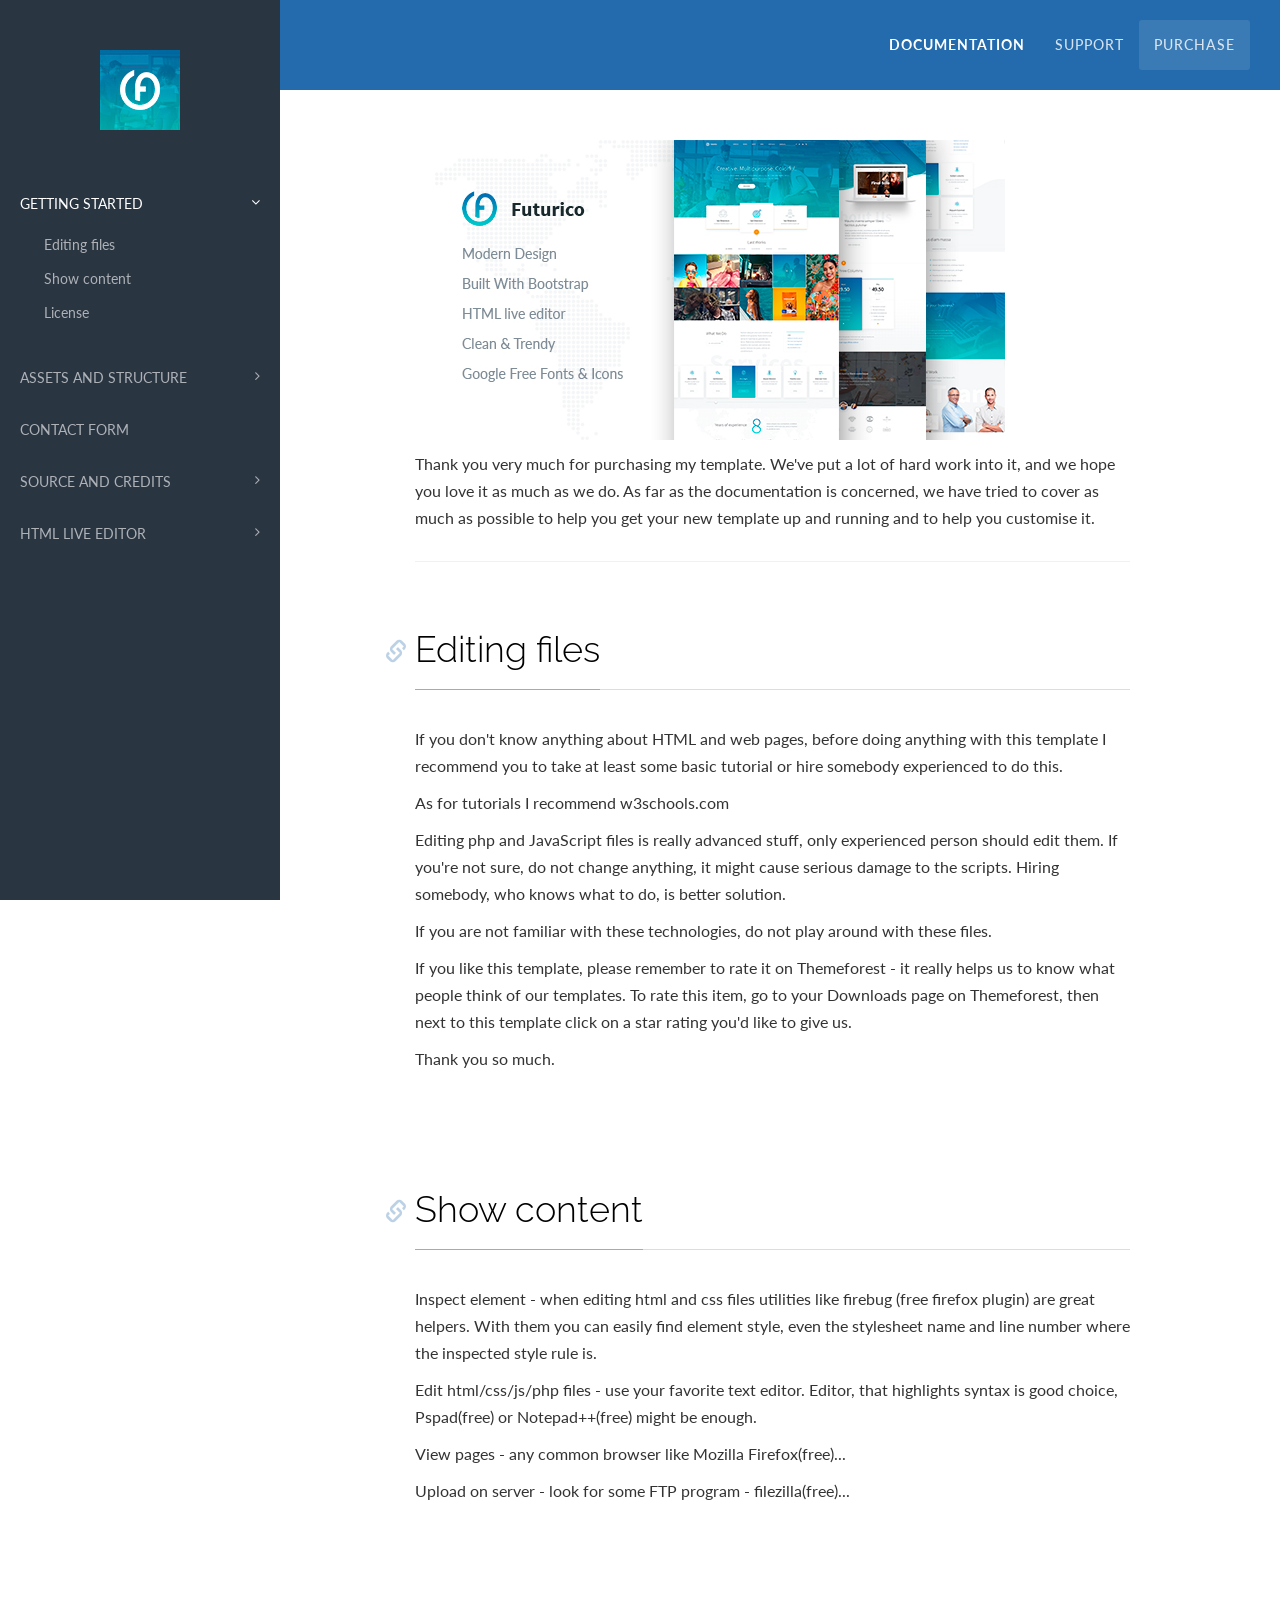
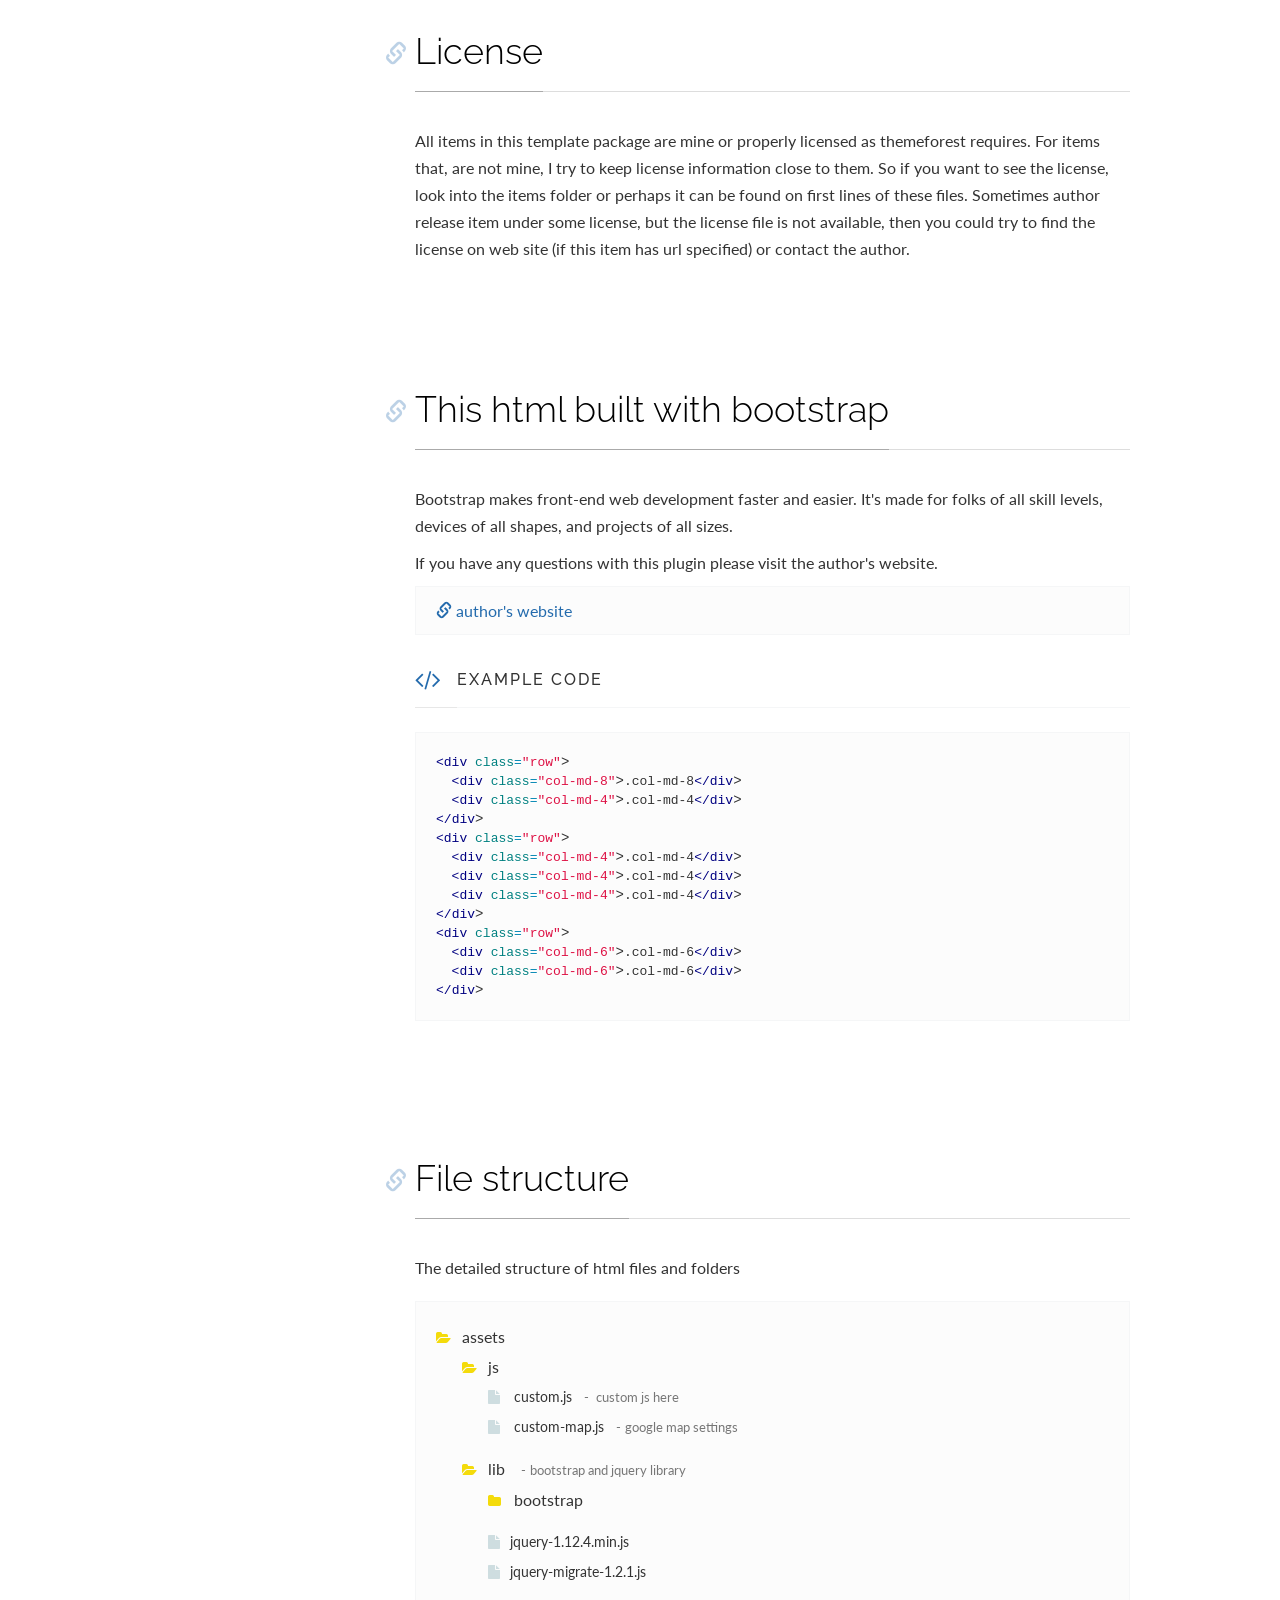
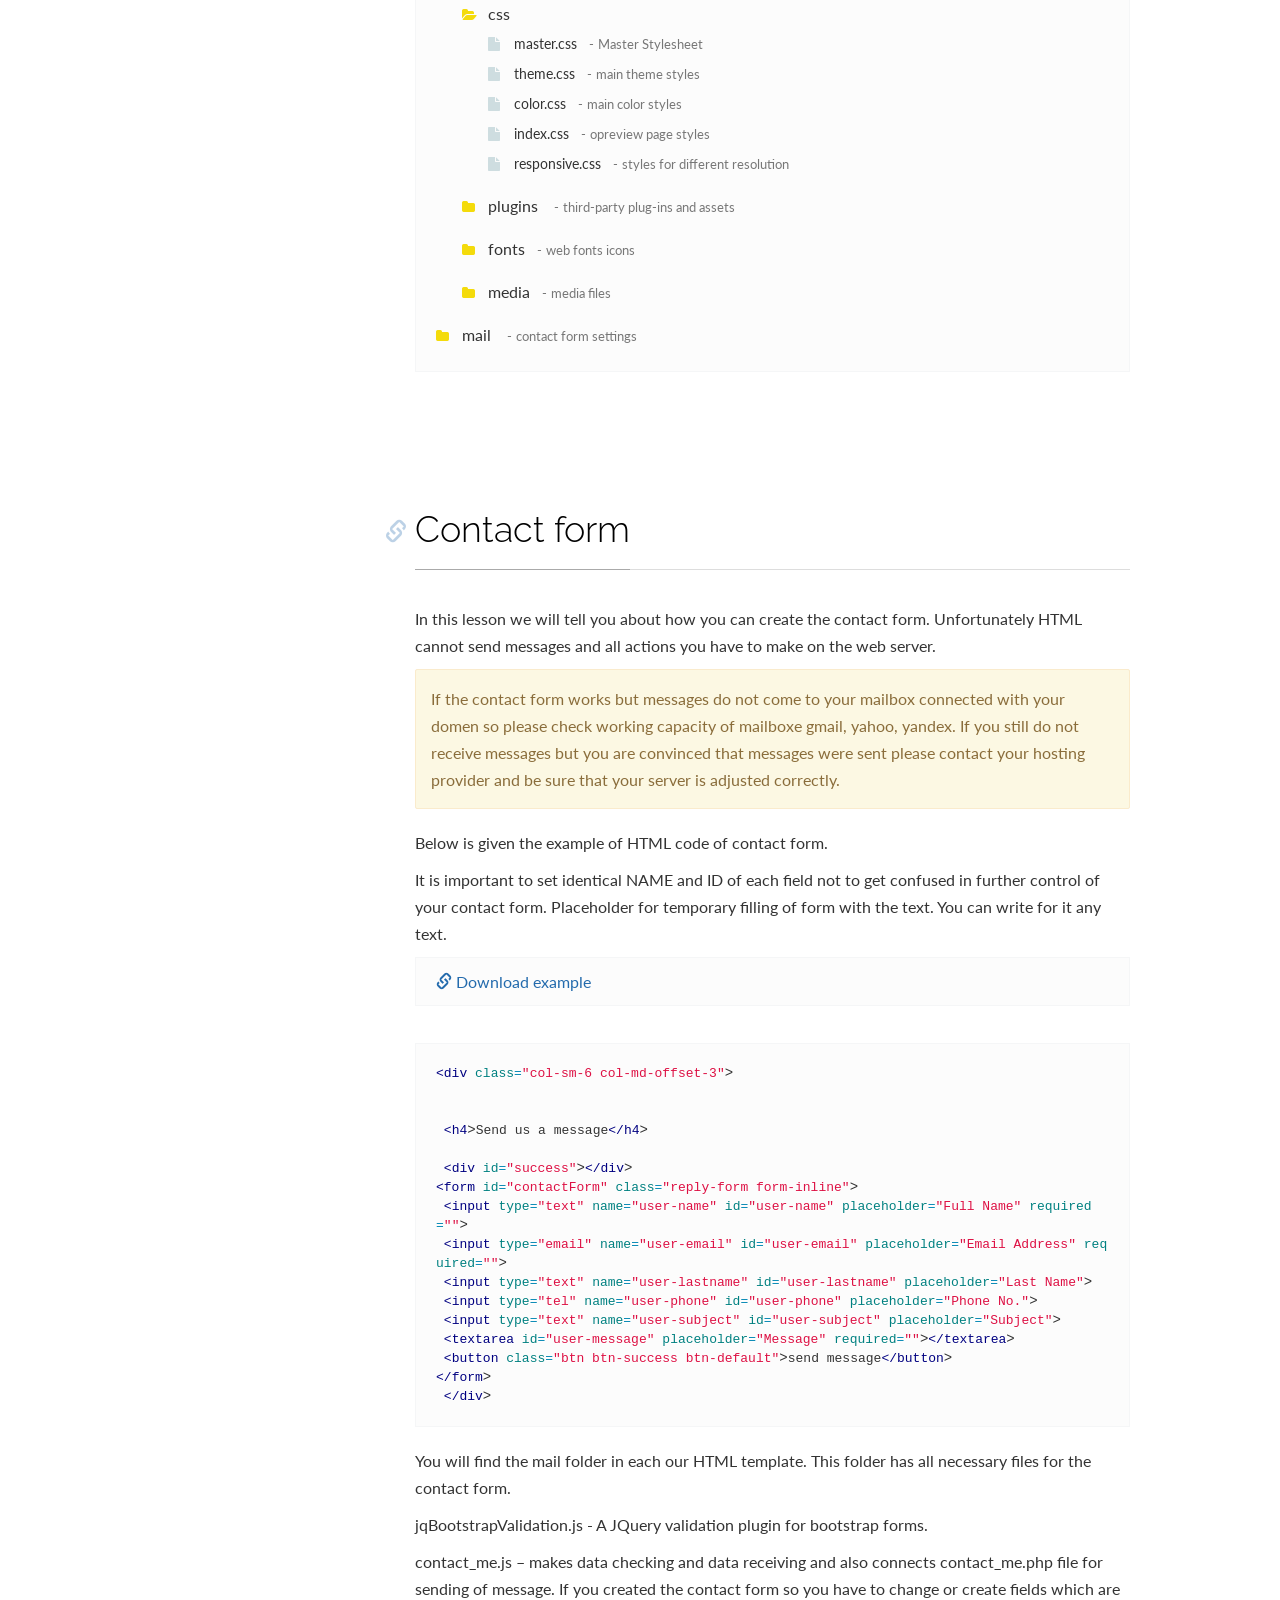
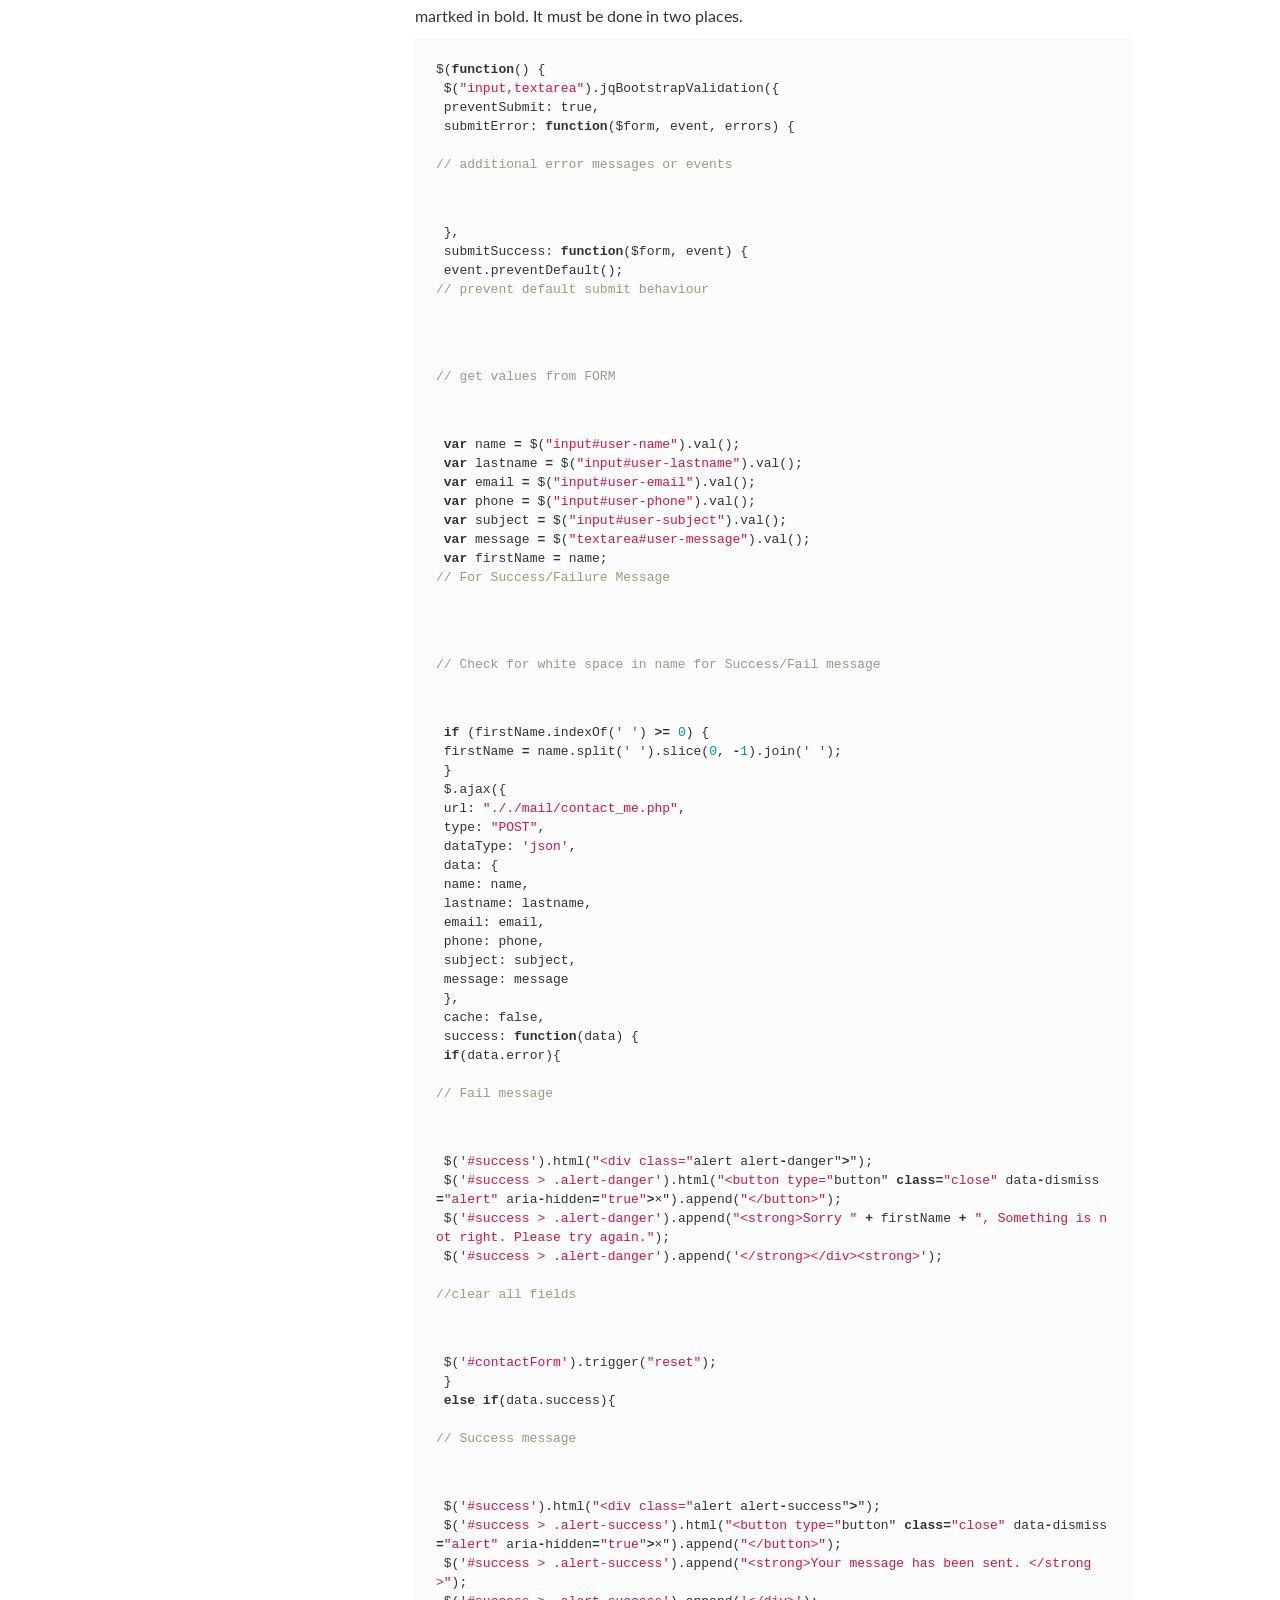
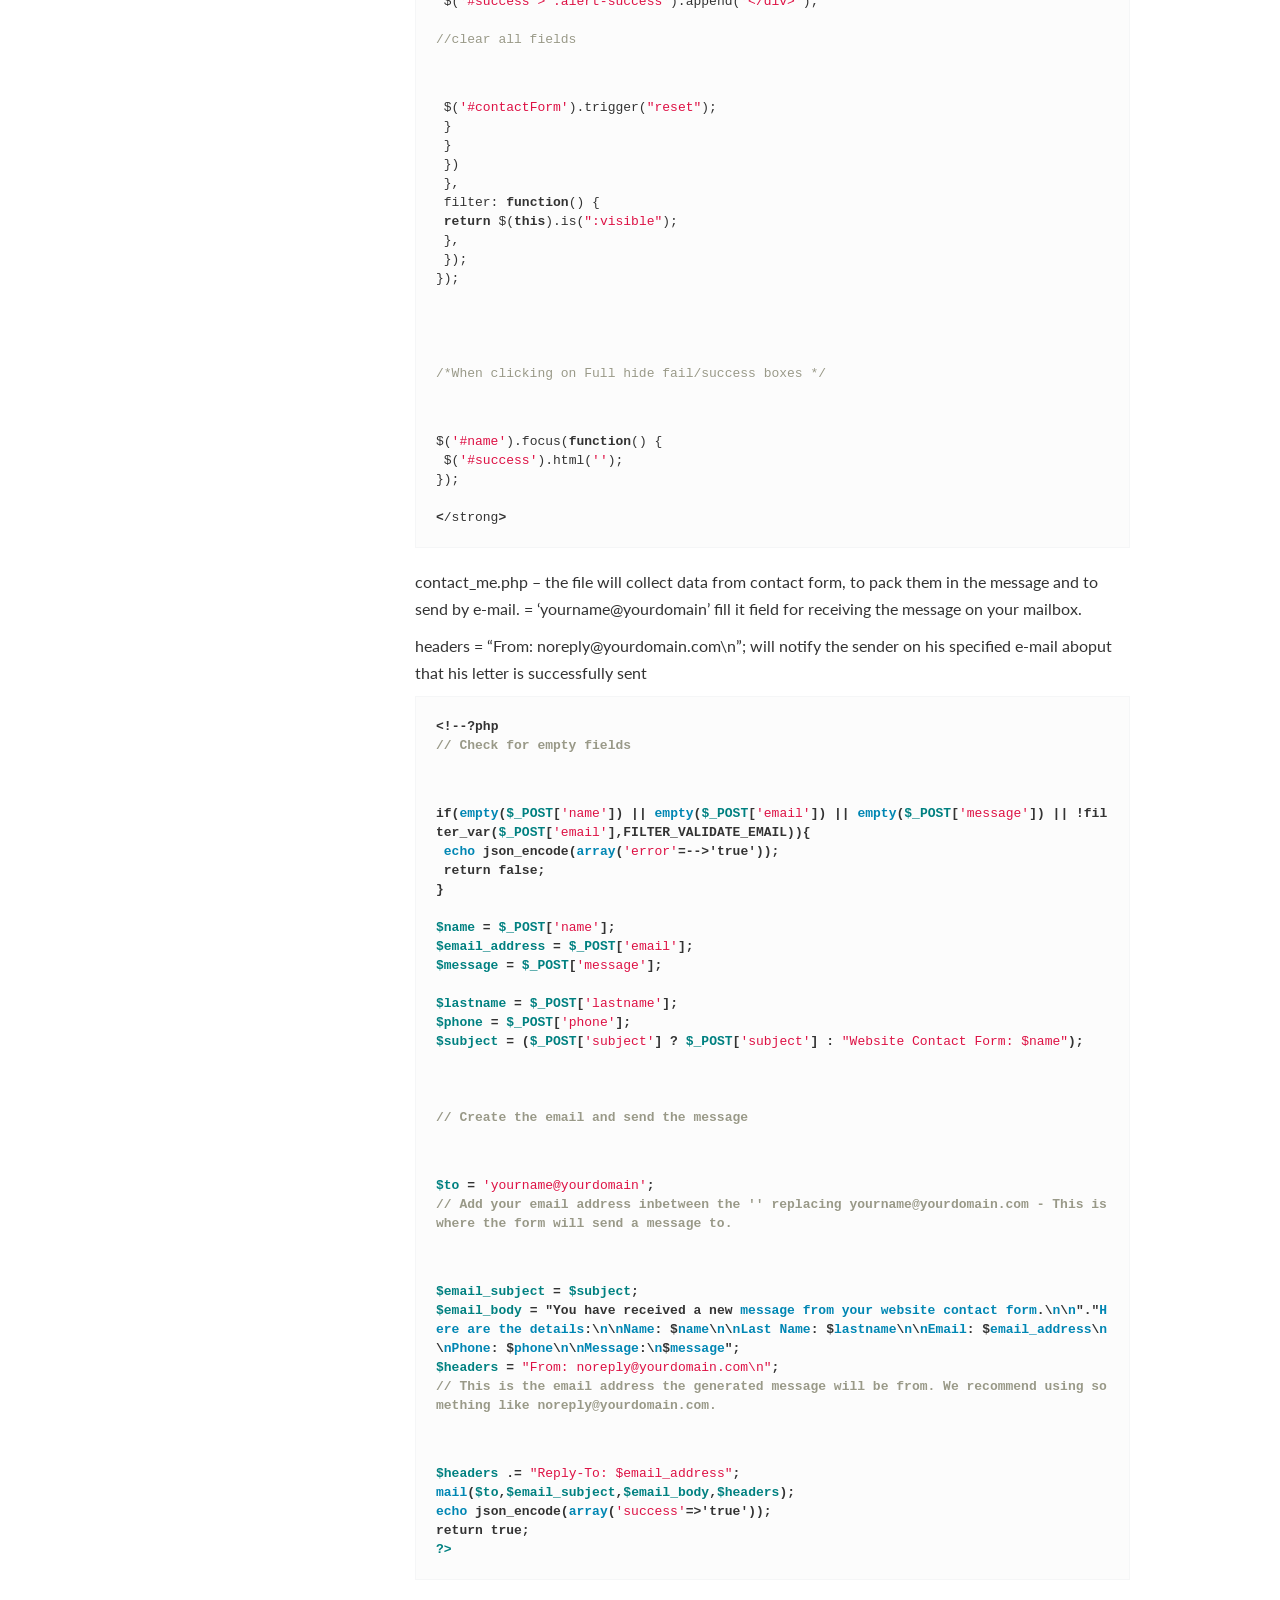
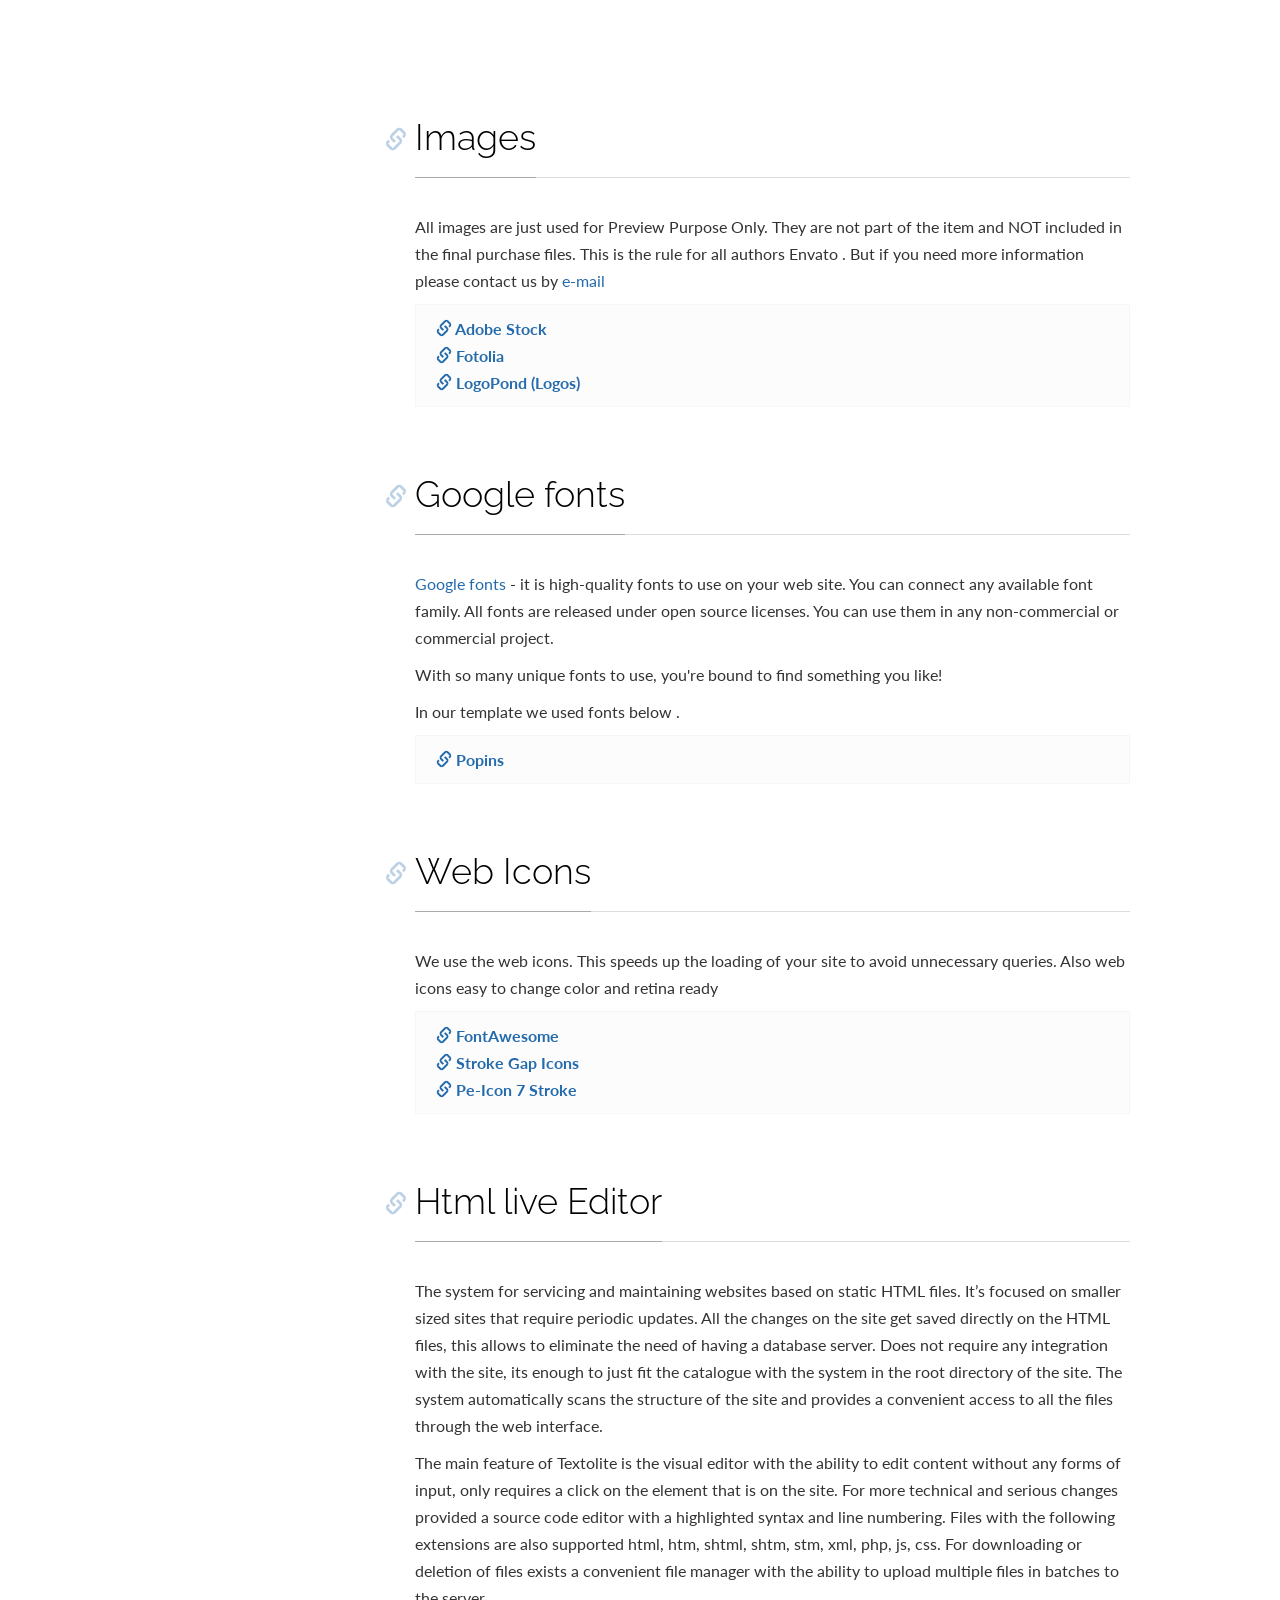
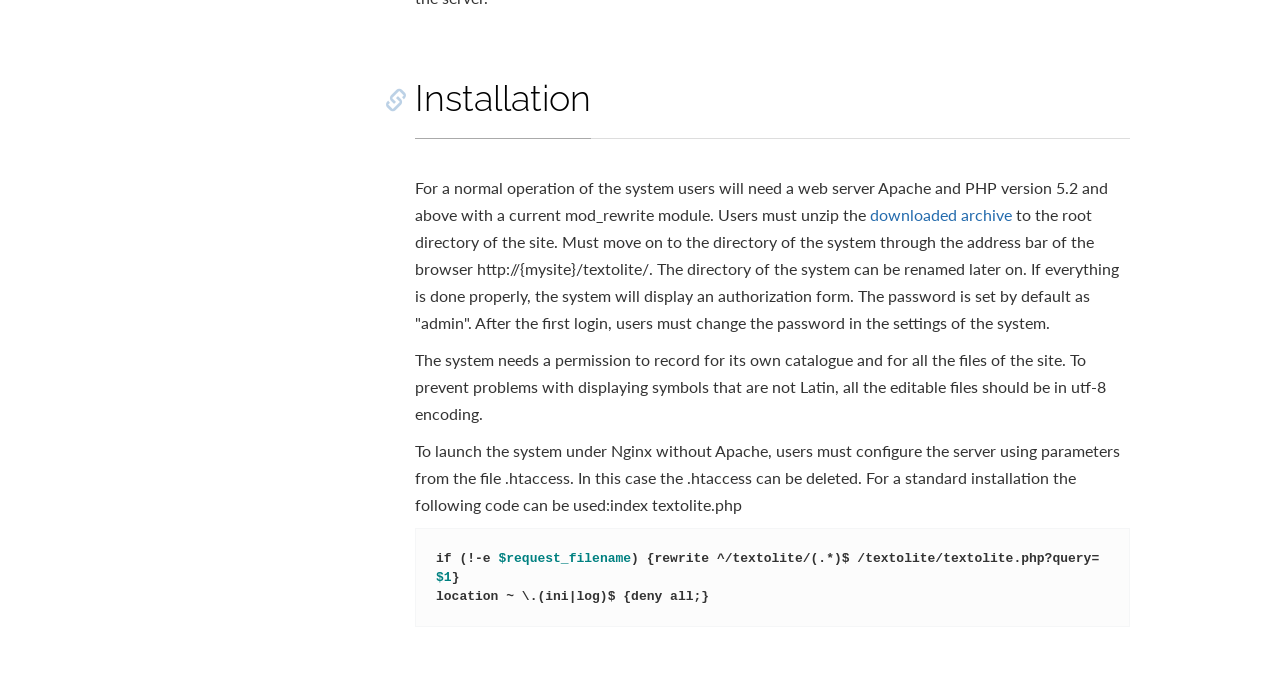
<file: documentation/index.html>
<!DOCTYPE html>
<html lang="en">

<head>
    <meta charset="utf-8">
    <meta http-equiv="X-UA-Compatible" content="IE=edge">
    <meta name="viewport" content="width=device-width, initial-scale=1">
    <meta name="description" content="">
    <meta name="keywords" content="">

    <title>Documentation</title>

    <!-- Styles -->
    <link href="assets/css/theDocs.all.min.css" rel="stylesheet">
    <link href="assets/css/custom.css" rel="stylesheet">
    <link href="assets/css/skin.css" rel="stylesheet">

    <!-- Fonts -->
    <link href='http://fonts.googleapis.com/css?family=Raleway:100,300,400,500%7CLato:300,400' rel='stylesheet' type='text/css'>

    <!-- Favicons -->
    <link rel="icon" href="assets/img/avatar.jpg">
</head>

<body data-spy="scroll" data-target=".sidebar" data-offset="200">


    <!-- Sidebar -->
    <aside class="sidebar sidebar-boxed sidebar-dark">

        <a class="sidebar-brand" href="index.html"><img src="assets/img/avatar.jpg" alt="logo"></a>

        <ul class="nav sidenav dropable">
            <li><a href="#welcome">Getting Started</a>

                <ul>
                    <li><a href="#editing-files">Editing files</a></li>
                    <li><a href="#show-content">Show content</a></li>
                    <li><a href="#license">License</a></li>
                </ul>

            </li>



            <li>
                <a href="#built-bootstrap">Assets and Structure</a>
                <ul>
                    <li><a href="#built-bootstrap">Bootstrap</a></li>
                    <li><a href="#html-structure"> Structure</a></li>

                </ul>
            </li>


            <li><a href="#contact-form">Contact Form</a> </li>


            <li>
                <a href="#source-fonts">Source and credits</a>
                <ul>
                    <li><a href="#source-fonts">Fonts</a></li>
                    <li><a href="#source-images">Images</a></li>
                    <li><a href="#source-icons">Web Icons</a></li>

                </ul>
            </li>



            <li>
                <a href="#editor">Html Live editor</a>
                <ul>
                    <li><a href="#editor">About  editor</a></li>
                    <li><a href="#installation">Installation</a></li>

                </ul>
            </li>




        </ul>

    </aside>
    <!-- END Sidebar -->



    <header class="site-header navbar-fullwidth">

        <!-- Top navbar & branding -->
        <nav class="navbar navbar-default">
            <div class="container">

                <!-- Toggle buttons and brand -->
                <div class="navbar-header">
                    <button type="button" class="navbar-toggle" data-toggle="collapse" data-target="#navbar" aria-expanded="true" aria-controls="navbar">
                        <span class="glyphicon glyphicon-option-vertical"></span>
                    </button>

                    <button type="button" class="navbar-toggle for-sidebar" data-toggle="offcanvas">
                        <span class="icon-bar"></span>
                        <span class="icon-bar"></span>
                        <span class="icon-bar"></span>
                    </button>
                </div>
                <!-- END Toggle buttons and brand -->

                <!-- Top navbar -->
                <div id="navbar" class="navbar-collapse collapse" aria-expanded="true" role="banner">
                    <ul class="nav navbar-nav navbar-right">
                        <li class="active"><a href="index.html">Documentation</a></li>
                        <li><a href="http://support.templines.com/" target="_blank">Support</a></li>
                        <li class="hero"><a href="https://themeforest.net/user/templines/portfolio">Purchase</a></li>
                    </ul>
                </div>
                <!-- END Top navbar -->

            </div>
        </nav>
        <!-- END Top navbar & branding -->

    </header>


    <main class="container-fluid">

        <!-- Main content -->
        <article class="main-content" role="main">

            <header>


                <p id="welcome"><img src="assets/img/00_preview.jpg" alt="preview"></p>


                <p>Thank you very much for purchasing my template. We've put a lot of hard work into it, and we hope you love it as much as we do. As far as the documentation is concerned, we have tried to cover as much as possible to help you get your new template up and running and to help you customise it.</p>


            </header>



            <section>
                <h2 id="editing-files">Editing files</h2>

                <p> If you don't know anything about HTML and web pages, before doing anything with this template I recommend you to take at least some basic tutorial or hire somebody experienced to do this.</p>

                <p>As for tutorials I recommend w3schools.com</p>

                <p>Editing php and JavaScript files is really advanced stuff, only experienced person should edit them. If you're not sure, do not change anything, it might cause serious damage to the scripts. Hiring somebody, who knows what to do, is better solution.</p>

                <p>If you are not familiar with these technologies, do not play around with these files.</p>





                <p>If you like this template, please remember to rate it on Themeforest - it really helps us to know what people think of our templates. To rate this item, go to your Downloads page on Themeforest, then next to this template click on a star rating you'd like to give us.</p>


                Thank you so much.

            </section>

            <section>
                <h2 id="show-content">Show content</h2>



                <p>Inspect element - when editing html and css files utilities like firebug (free firefox plugin) are great helpers. With them you can easily find element style, even the stylesheet name and line number where the inspected style rule is.</p>

                <p>Edit html/css/js/php files - use your favorite text editor. Editor, that highlights syntax is good choice, Pspad(free) or Notepad++(free) might be enough.</p>

                <p>View pages - any common browser like Mozilla Firefox(free)...</p>

                <p>Upload on server - look for some FTP program - filezilla(free)...</p>
            </section>

            <section>
                <h2 id="license">License</h2>



                <p>All items in this template package are mine or properly licensed as themeforest requires. For items that, are not mine, I try to keep license information close to them. So if you want to see the license, look into the items folder or perhaps it can be found on first lines of these files. Sometimes author release item under some license, but the license file is not available, then you could try to find the license on web site (if this item has url specified) or contact the author.</p>





            </section>



            <section>
                <h2 id="built-bootstrap">This html built with bootstrap</h2>

                <p>Bootstrap makes front-end web development faster and easier. It's made for folks of all skill levels, devices of all shapes, and projects of all sizes.

                </p>

                <p>If you have any questions with this plugin please visit the author's website.</p>


                <div class="pp-info">
                    <a target="_blank" href="http://getbootstrap.com/"><span class="glyphicon glyphicon-link" aria-hidden="true"></span> author's website </a>
                </div>

                <div class="promo small-icon left">
                    <i class="fa fa-code"></i>
                    <h3>Example Code</h3>

                </div>


                <pre>
          <code data-language="html">
                
                

<div class="row">
  <div class="col-md-8">.col-md-8</div>
  <div class="col-md-4">.col-md-4</div>
</div>
<div class="row">
  <div class="col-md-4">.col-md-4</div>
  <div class="col-md-4">.col-md-4</div>
  <div class="col-md-4">.col-md-4</div>
</div>
<div class="row">
  <div class="col-md-6">.col-md-6</div>
  <div class="col-md-6">.col-md-6</div>
</div>
                
                </code></pre>


            </section>

            <section>
                <h2 id="html-structure">File structure</h2>

                <p>The detailed structure of html files and folders</p>






                <div class="file-tree">


                    <ul>
                        <li class="is-folder open">
                            assets
                            
                            
                              <ul>
                                <li class="is-folder open">
                                    js


                                    <ul>
                                        <li class="is-file">
                                            custom.js<i> custom js here </i>
                                        </li>
                                        <li class="is-file">
                                            custom-map.js<i>google map settings</i>
                                        </li>


                                    </ul>



                                </li>
                            </ul>



                            <ul>
                                <li class="is-folder open">
                                    lib <i>bootstrap and jquery library</i>





                                    <ul>
                                        <li class="is-folder">
                                            bootstrap



                                        </li>
                                    </ul>

                                    <ul>
                                        <li class="is-file">jquery-1.12.4.min.js</li>
                                        <li class="is-file">jquery-migrate-1.2.1.js</li>
                                    </ul>


                                </li>
                            </ul>

                            <ul>
                                <li class="is-folder open">
                                    css

                                    <ul>
                                        <li class="is-file">
                                            master.css<i>Master Stylesheet </i>
                                        </li>
                                        <li class="is-file">
                                            theme.css<i>main theme styles</i>
                                        </li>
                                        <li class="is-file">
                                            color.css<i>main color styles</i>
                                        </li>
                                        <li class="is-file">
                                            index.css<i>opreview page styles</i>
                                        </li>

                                        <li class="is-file">
                                            responsive.css<i>styles for different resolution</i>
                                        </li>

                                    </ul>


                                </li>
                            </ul>


                            <ul>
                                <li class="is-folder">
                                    plugins <i>third-party plug-ins and assets </i>
                                </li>
                            </ul>



                            <ul>
                                <li class="is-folder">
                                    fonts<i>web fonts icons</i>



                                </li>
                            </ul>


                            <ul>
                                <li class="is-folder">
                                    media<i>media files</i>



                                </li>
                            </ul>

                        </li>
                    </ul>
                    
                    <ul>
                                <li class="is-folder">
                                    mail <i>contact form settings</i>



                                </li>
                            </ul>



                </div>



            </section>



            <section>

                <h2 id="contact-form">Contact form</h2>



                <p> In this lesson we will tell you about how you can create the contact form. Unfortunately HTML cannot send messages and all actions you have to make on the web server.</p>

                <div class="alert alert-warning" role="alert"> If the contact form works but messages do not come to your mailbox connected with your domen so please check working capacity of mailboxe gmail, yahoo, yandex. If you still do not receive messages but you are convinced that messages were sent please contact your hosting provider and be sure that your server is adjusted correctly.</div>

                <p> Below is given the example of HTML code of contact form.</p>

                <p> It is important to set identical NAME and ID of each field not to get confused in further control of your contact form. Placeholder for temporary filling of form with the text. You can write for it any text.</p>
                
                <div class="pp-info">
                    <a target="_blank" href="http://html.templines.com/dev/form/example.zip"><span class="glyphicon glyphicon-link" aria-hidden="true"></span> Download example </a>
                </div>
                
                <p>&nbsp;</p>
                
                
                
                

                <pre>
          <code data-language="html">
          
          
<div class="col-sm-6 col-md-offset-3" >


 <h4>Send us a message</h4>
 
 <div id="success"></div>
<form id="contactForm" class="reply-form form-inline" >
 <input type="text" name="user-name" id="user-name" placeholder="Full Name" required>
 <input type="email" name="user-email" id="user-email" placeholder="Email Address" required>
 <input type="text" name="user-lastname" id="user-lastname" placeholder="Last Name">
 <input type="tel" name="user-phone" id="user-phone" placeholder="Phone No.">
 <input type="text" name="user-subject" id="user-subject" placeholder="Subject">
 <textarea id="user-message"  placeholder="Message"required ></textarea>
 <button class="btn btn-success btn-default">send message</button>
</form>
 </div>



</code></pre>


                <p> You will find the mail folder in each our HTML template. This folder has all necessary files for the contact form.</p>

                <p> jqBootstrapValidation.js - A JQuery validation plugin for bootstrap forms.</p>

                <p> contact_me.js – makes data checking and data receiving and also connects contact_me.php file for sending of message. If you created the contact form so you have to change or create fields which are martked in bold. It must be done in two places.
                </p>

                <pre>
          <code data-language="js">
            
$(function() {
 $("input,textarea").jqBootstrapValidation({
 preventSubmit: true,
 submitError: function($form, event, errors) {
 // additional error messages or events
 },
 submitSuccess: function($form, event) {
 event.preventDefault(); // prevent default submit behaviour
 // get values from FORM
 var name = $("input#user-name").val();
 var lastname = $("input#user-lastname").val();
 var email = $("input#user-email").val();
 var phone = $("input#user-phone").val();
 var subject = $("input#user-subject").val();
 var message = $("textarea#user-message").val();
 var firstName = name; // For Success/Failure Message
 // Check for white space in name for Success/Fail message
 if (firstName.indexOf(' ') >= 0) {
 firstName = name.split(' ').slice(0, -1).join(' ');
 }
 $.ajax({
 url: "././mail/contact_me.php",
 type: "POST",
 dataType: 'json',
 data: {
 name: name,
 lastname: lastname,
 email: email,
 phone: phone,
 subject: subject,
 message: message
 },
 cache: false,
 success: function(data) {
 if(data.error){
 // Fail message
 $('#success').html("<div class='alert alert-danger'>");
 $('#success > .alert-danger').html("<button type='button' class='close' data-dismiss='alert' aria-hidden='true'>&times;").append("</button>");
 $('#success > .alert-danger').append("<strong>Sorry " + firstName + ", Something is not right. Please try again.");
 $('#success > .alert-danger').append('</div>');
 //clear all fields
 $('#contactForm').trigger("reset");
 }
 else if(data.success){
 // Success message
 $('#success').html("<div class='alert alert-success'>");
 $('#success > .alert-success').html("<button type='button' class='close' data-dismiss='alert' aria-hidden='true'>&times;").append("</button>");
 $('#success > .alert-success').append("<strong>Your message has been sent. </strong>");
 $('#success > .alert-success').append('</div>');
 //clear all fields
 $('#contactForm').trigger("reset");
 }
 }
 })
 },
 filter: function() {
 return $(this).is(":visible");
 },
 });
});




/*When clicking on Full hide fail/success boxes */
$('#name').focus(function() {
 $('#success').html('');
});

</code></pre>

                <p>
                    contact_me.php – the file will collect data from contact form, to pack them in the message and to send by e-mail. = ‘yourname@yourdomain’ fill it field for receiving the message on your mailbox.</p>

                <p>headers = “From: noreply@yourdomain.com\n”; will notify the sender on his specified e-mail aboput that his letter is successfully sent</p>


                <pre>
          <code data-language="php">
          
          
<?php
// Check for empty fields
if(empty($_POST['name']) || empty($_POST['email']) || empty($_POST['message']) || !filter_var($_POST['email'],FILTER_VALIDATE_EMAIL)){
 echo json_encode(array('error'=>'true'));
 return false;
}

$name = $_POST['name'];
$email_address = $_POST['email'];
$message = $_POST['message'];

$lastname = $_POST['lastname'];
$phone = $_POST['phone'];
$subject = ($_POST['subject'] ? $_POST['subject'] : "Website Contact Form: $name");



// Create the email and send the message
$to = 'yourname@yourdomain'; // Add your email address inbetween the '' replacing yourname@yourdomain.com - This is where the form will send a message to.
$email_subject = $subject;
$email_body = "You have received a new message from your website contact form.\n\n"."Here are the details:\n\nName: $name\n\nLast Name: $lastname\n\nEmail: $email_address\n\nPhone: $phone\n\nMessage:\n$message";
$headers = "From: noreply@yourdomain.com\n"; // This is the email address the generated message will be from. We recommend using something like noreply@yourdomain.com.
$headers .= "Reply-To: $email_address"; 
mail($to,$email_subject,$email_body,$headers);
echo json_encode(array('success'=>'true'));
return true; 
?>


</code></pre>

              



            </section>



            <section>
                <h2 id="source-images">Images</h2>

                <p>All images are just used for Preview Purpose Only. They are not part of the item and NOT included in the final purchase files. This is the rule for all authors Envato . But if you need more information please contact us by <a href="mailto:info@templines.com">e-mail</a></p>



                <div class="pp-info">
                    <a target="_blank" href="https://stock.adobe.com"><span class="glyphicon glyphicon-link" aria-hidden="true"></span>  Adobe Stock</a>
                    <br>
                    <a target="_blank" href="https://fotolia.com/"><span class="glyphicon glyphicon-link" aria-hidden="true"></span>  Fotolia</a>
                    <br>
                    <a target="_blank" href="https://logopond.com/"><span class="glyphicon glyphicon-link" aria-hidden="true"></span>  LogoPond (Logos)</a>

                </div>




            </section>


            <section>
                <h2 id="source-fonts">Google fonts</h2>

                <p><a href="https://fonts.google.com/">Google fonts </a> - it is high-quality fonts to use on your web site. You can connect any available font family. All fonts are released under open source licenses. You can use them in any non-commercial or commercial project.</p>

                <p>With so many unique fonts to use, you're bound to find something you like!</p>

                <p>In our template we used fonts below . </p>

                <div class="pp-info">
                    <a target="_blank" href="https://www.google.com/fonts/specimen/Popins"><span class="glyphicon glyphicon-link" aria-hidden="true"></span>  Popins</a>
                </div>



            </section>


            <section>
                <h2 id="source-icons">Web Icons</h2>

                <p>We use the web icons. This speeds up the loading of your site to avoid unnecessary queries. Also web icons easy to change color and retina ready </p>

                <div class="pp-info">


                    <a target="_blank" href="http://fontawesome.io/"><span class="glyphicon glyphicon-link" aria-hidden="true"></span> FontAwesome </a>
                    <br>
                    <a target="_blank" href="http://graphicburger.com/stroke-gap-icons-webfont/"><span class="glyphicon glyphicon-link" aria-hidden="true"></span> Stroke Gap Icons</a>
                    <br>
                    <a target="_blank" href="http://themes-pixeden.com/font-demos/7-stroke/"><span class="glyphicon glyphicon-link" aria-hidden="true"></span> Pe-Icon 7 Stroke </a>
                    <br>




                </div>



            </section>


            <section>
                <h2 id="editor">Html live Editor</h2>

                <p>The system for servicing and maintaining websites based on static HTML files. It’s focused on smaller sized sites that require periodic updates. All the changes on the site get saved directly on the HTML files, this allows to eliminate the need of having a database server. Does not require any integration with the site, its enough to just fit the catalogue with the system in the root directory of the site. The system automatically scans the structure of the site and provides a convenient access to all the files through the web interface.</p>

                <p>The main feature of Textolite is the visual editor with the ability to edit content without any forms of input, only requires a click on the element that is on the site. For more technical and serious changes provided a source code editor with a highlighted syntax and line numbering. Files with the following extensions are also supported html, htm, shtml, shtm, stm, xml, php, js, css. For downloading or deletion of files exists a convenient file manager with the ability to upload multiple files in batches to the server.</p>






            </section>



            <section>
                <h2 id="installation">Installation
</h2>

                <p>For a normal operation of the system users will need a web server Apache and PHP version 5.2 and above with a current mod_rewrite module. Users must unzip the <a href="assets/textolite.zip">downloaded archive</a> to the root directory of the site. Must move on to the directory of the system through the address bar of the browser http://{mysite}/textolite/. The directory of the system can be renamed later on. If everything is done properly, the system will display an authorization form. The password is set by default as "admin". After the first login, users must change the password in the settings of the system.</p>

                <p>The system needs a permission to record for its own catalogue and for all the files of the site. To prevent problems with displaying symbols that are not Latin, all the editable files should be in utf-8 encoding.</p>

                <p>To launch the system under Nginx without Apache, users must configure the server using parameters from the file .htaccess. In this case the .htaccess can be deleted. For a standard installation the following code can be used:index textolite.php</p>


                <pre>
          <code data-language="php">


if (!-e $request_filename) {rewrite ^/textolite/(.*)$ /textolite/textolite.php?query=$1}
location ~ \.(ini|log)$ {deny all;}

</code></pre>


            </section>



        </article>
        <!-- END Main content -->

    </main>



    <!-- Scripts -->
    <script src="assets/js/theDocs.all.min.js"></script>


    <!-- Syntax Highlighting -->
    <link href="assets/vendors/rainbow/css/github.css" rel="stylesheet" type="text/css" media="screen">
    <script src="assets/vendors/rainbow/js/rainbow.js"></script>
    <script src="assets/vendors/rainbow/js/language/generic.js"></script>
    <script src="assets/vendors/rainbow/js/language/html.js"></script>
    <script src="assets/vendors/rainbow/js/language/css.js"></script>
    <script src="assets/vendors/rainbow/js/language/php.js"></script>
    <script src="assets/vendors/rainbow/js/language/javascript.js"></script>


</body>

</html>
</file>
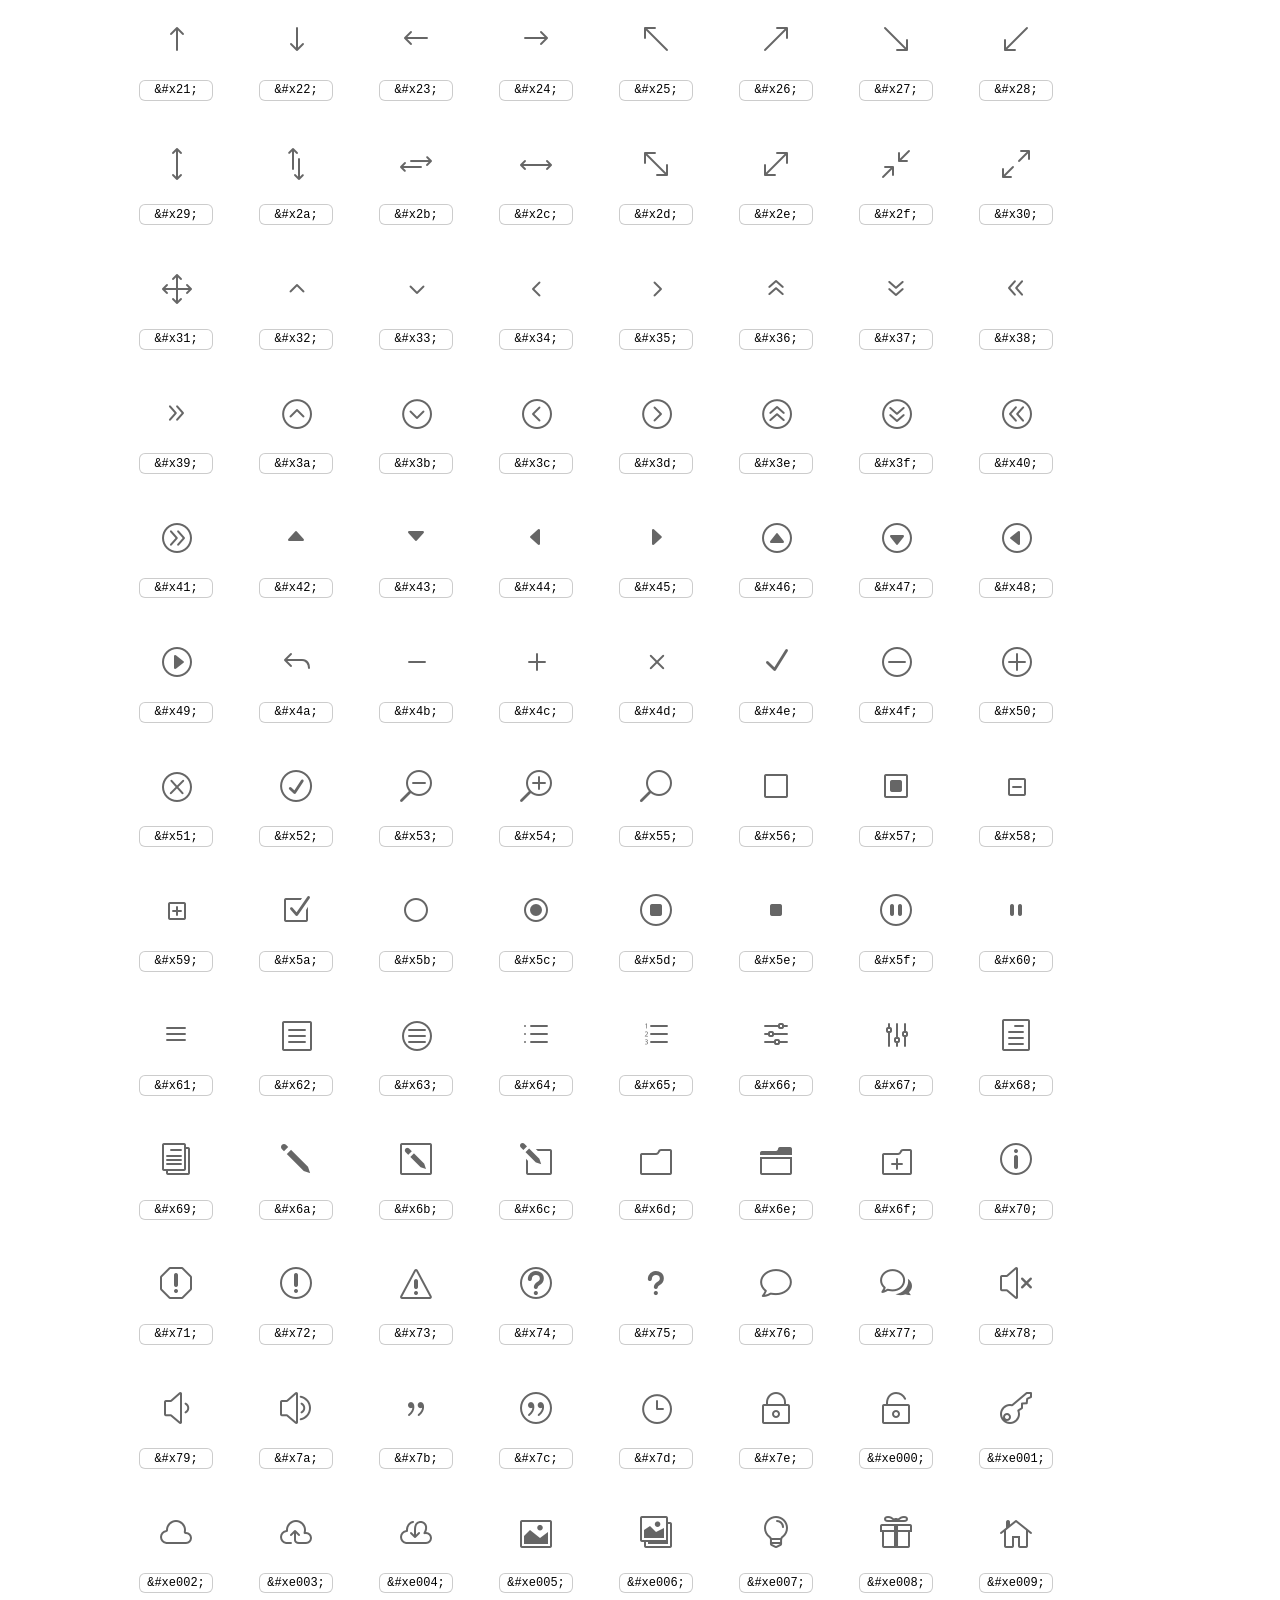
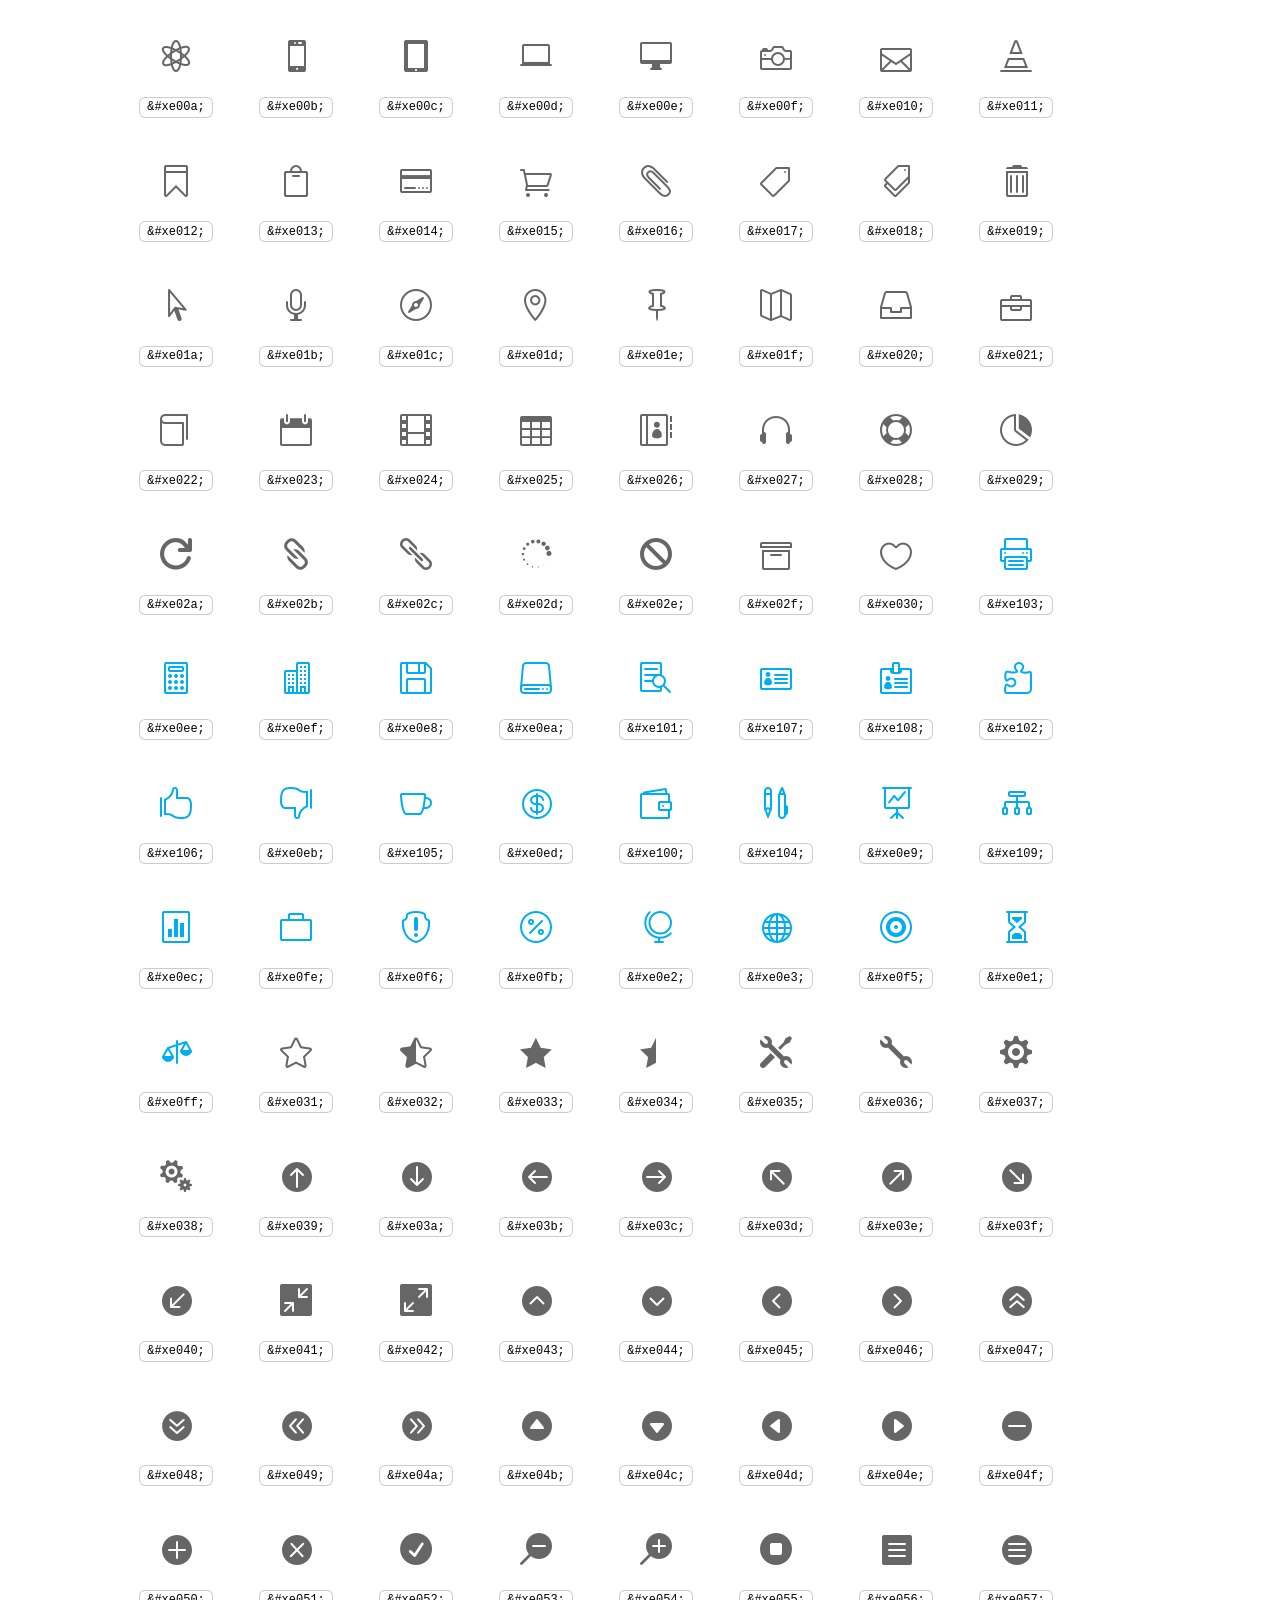
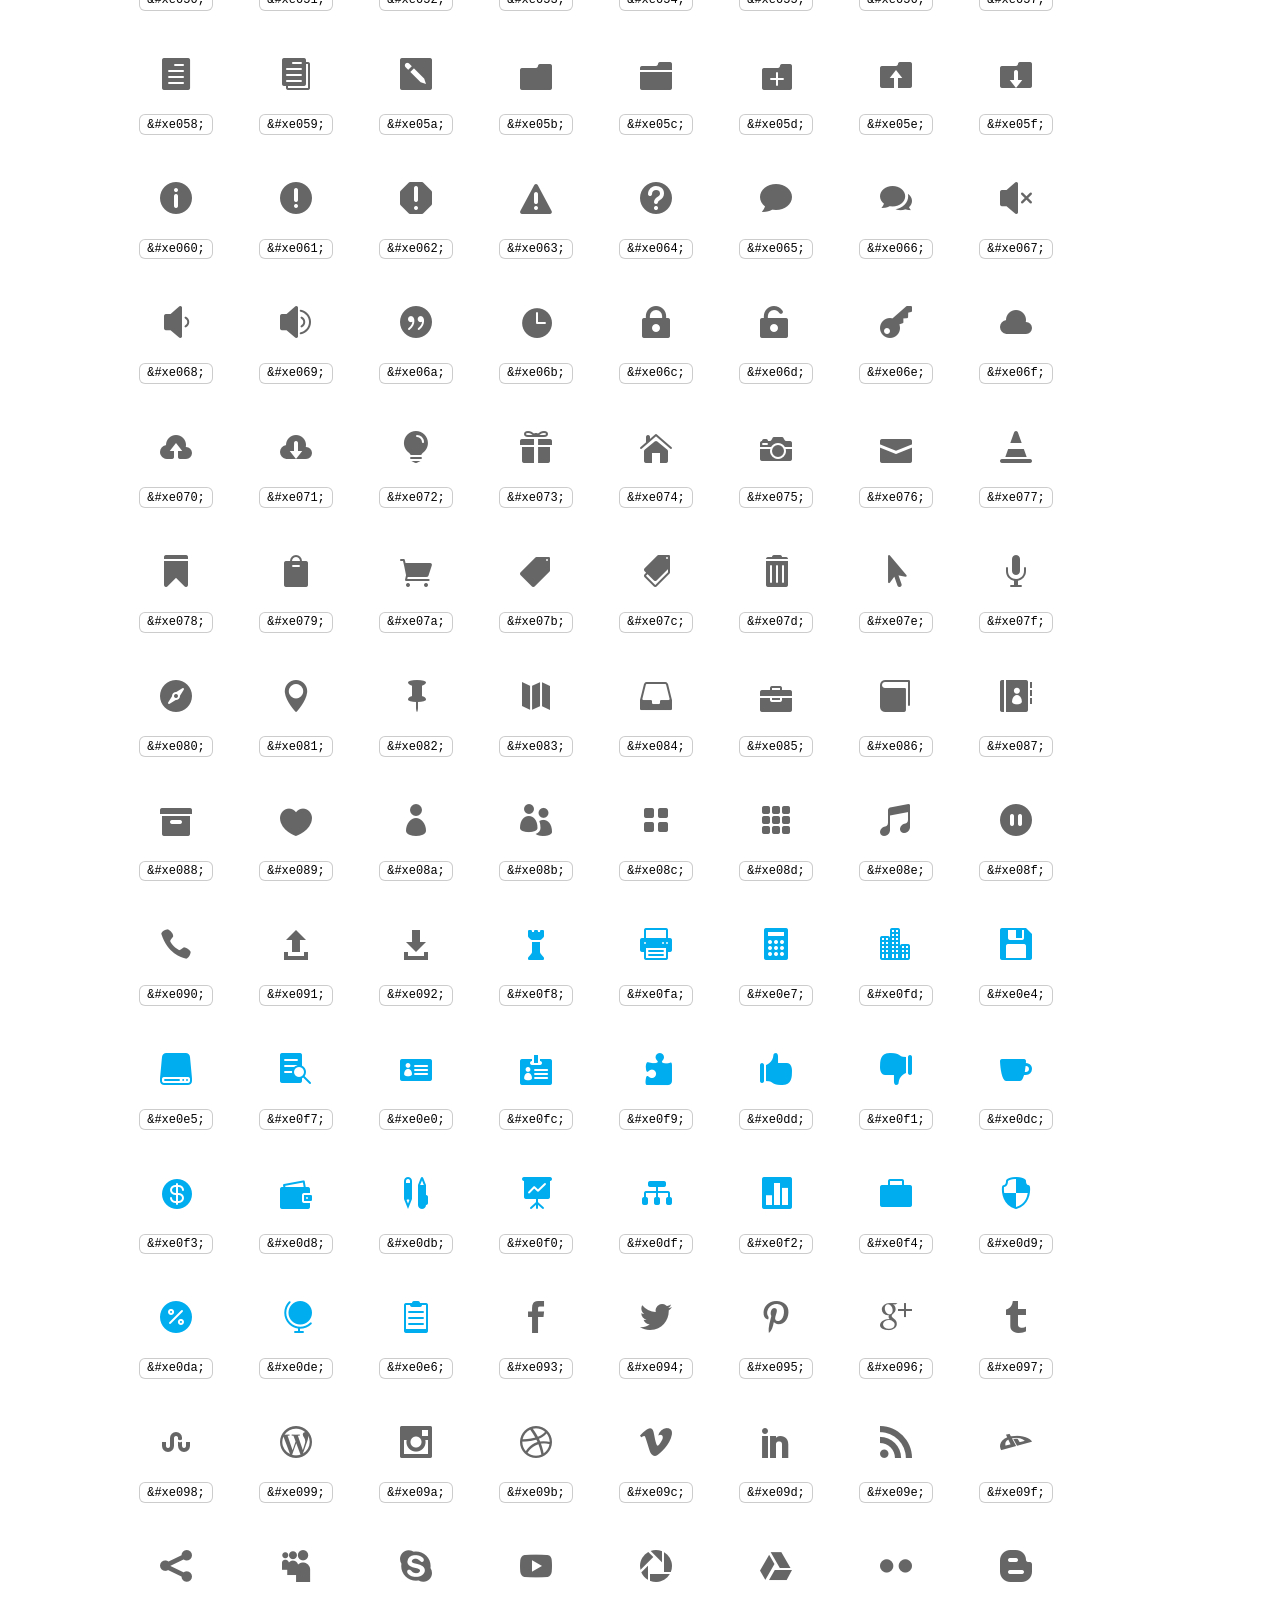
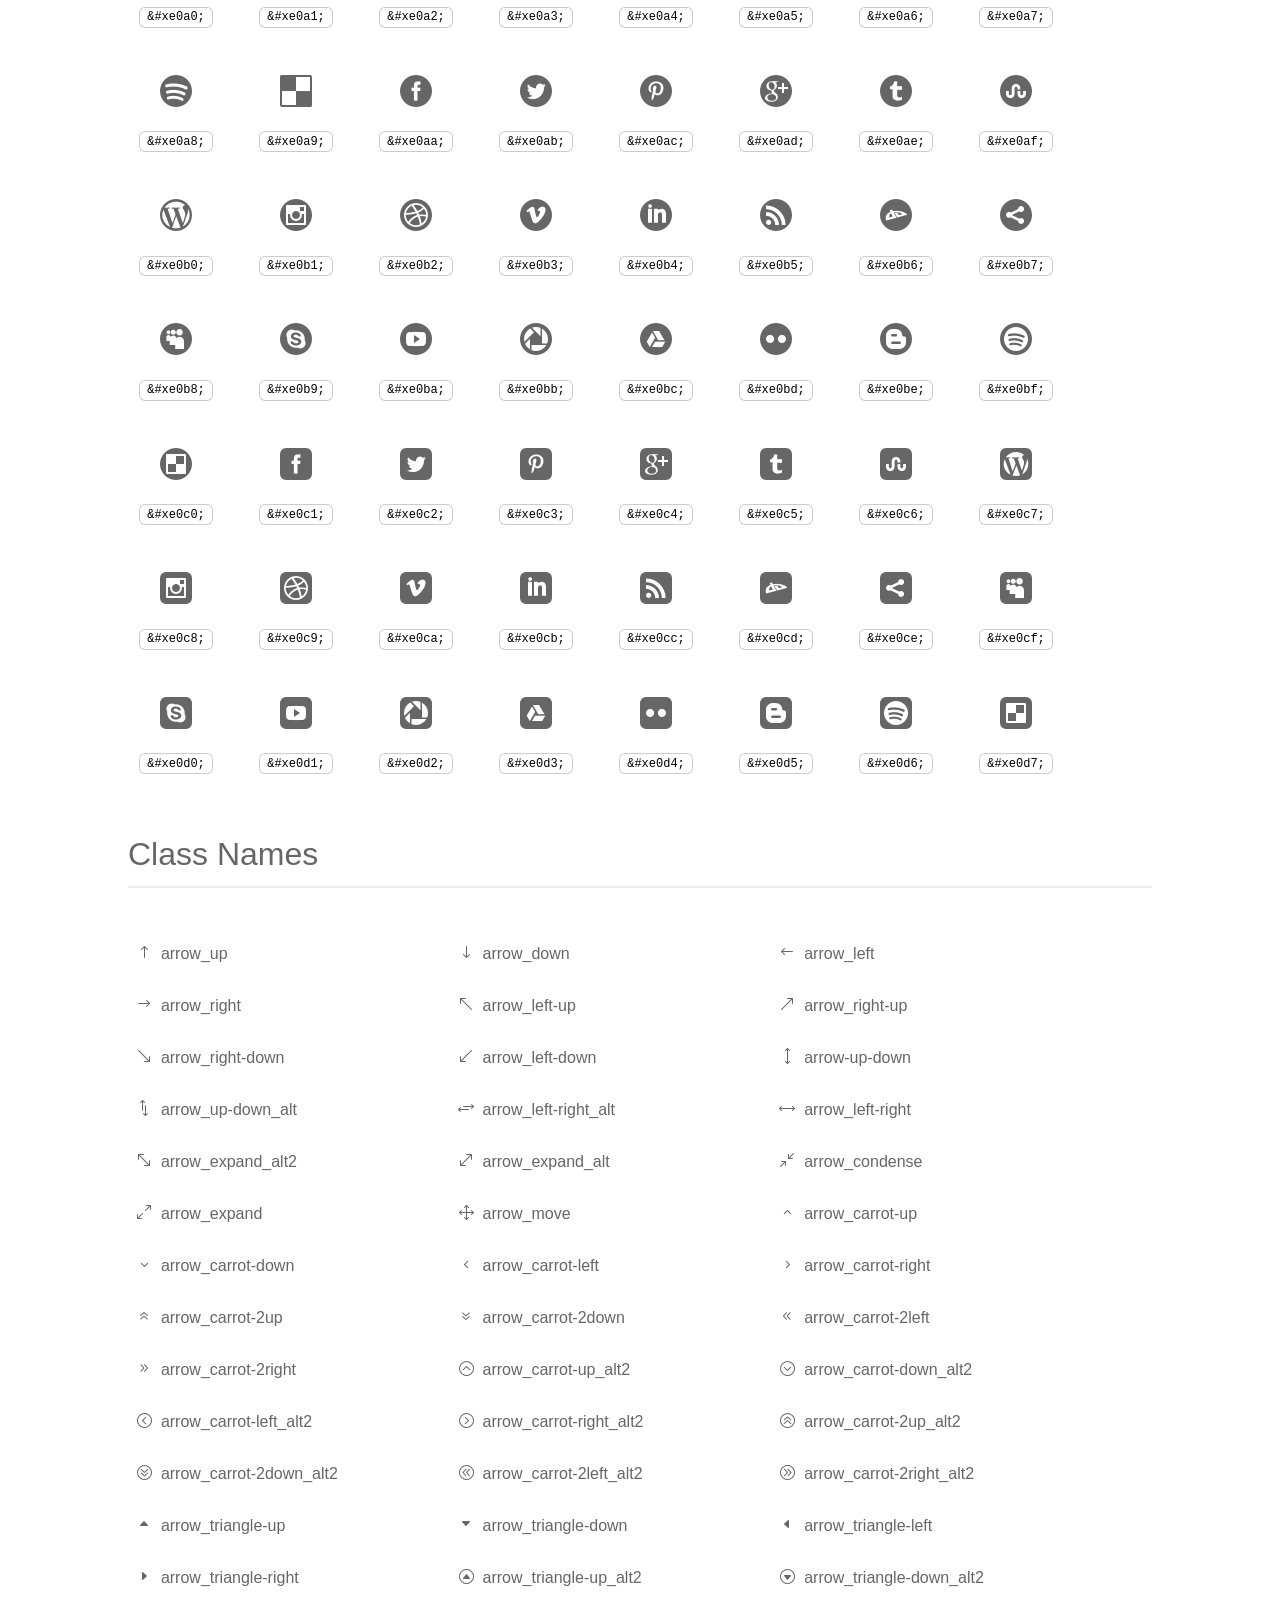
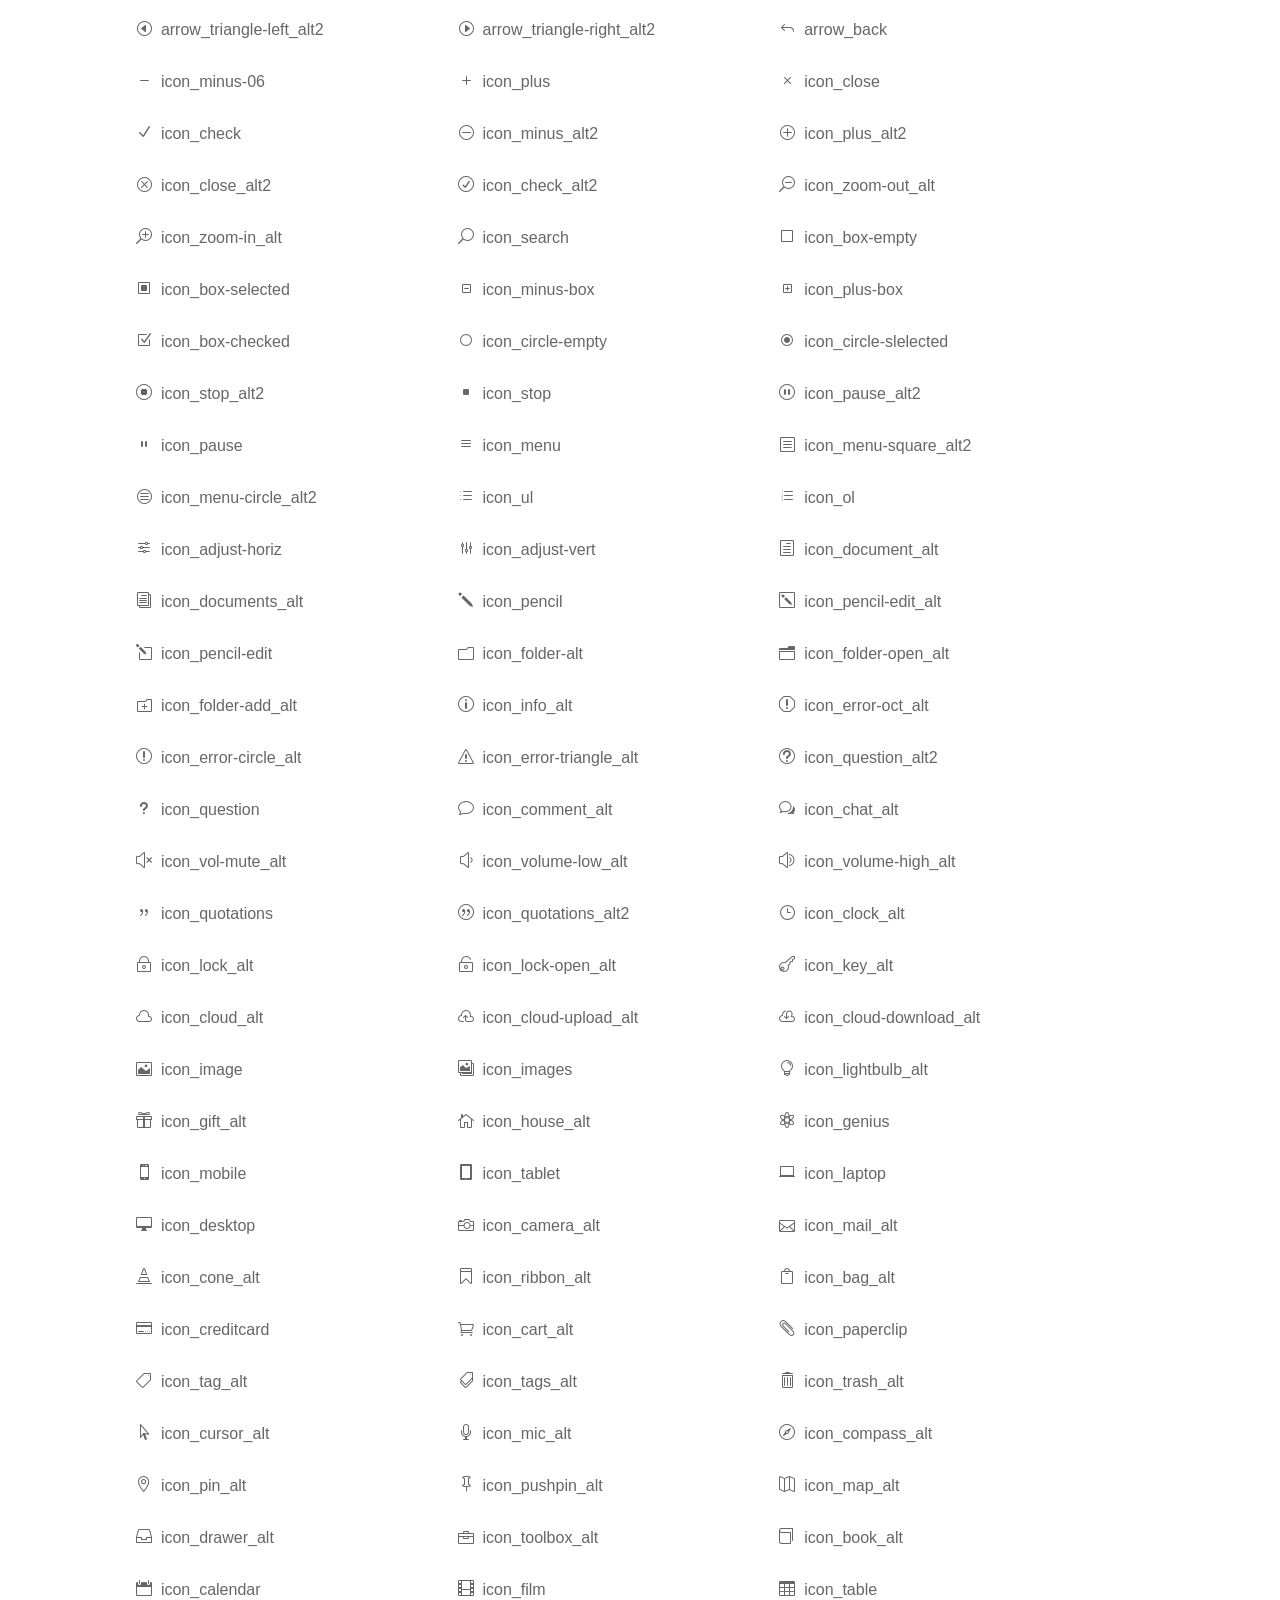
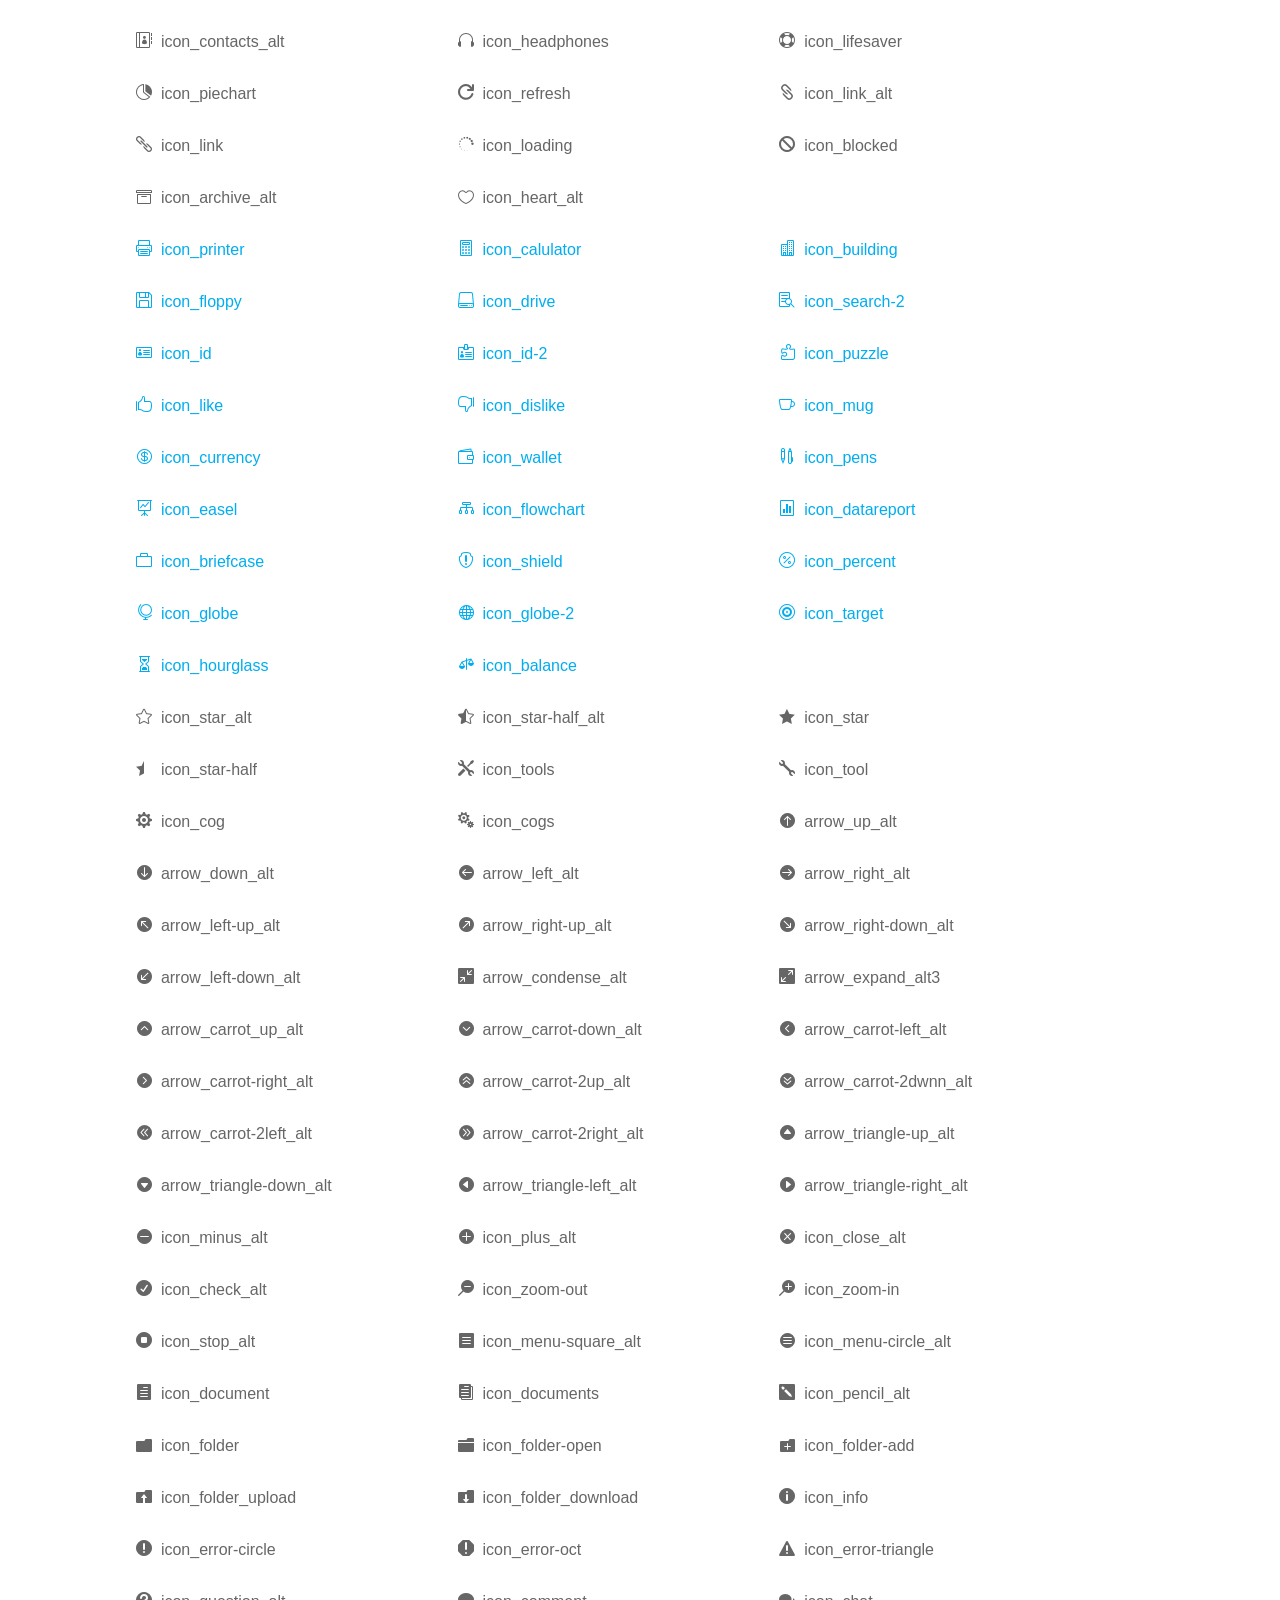
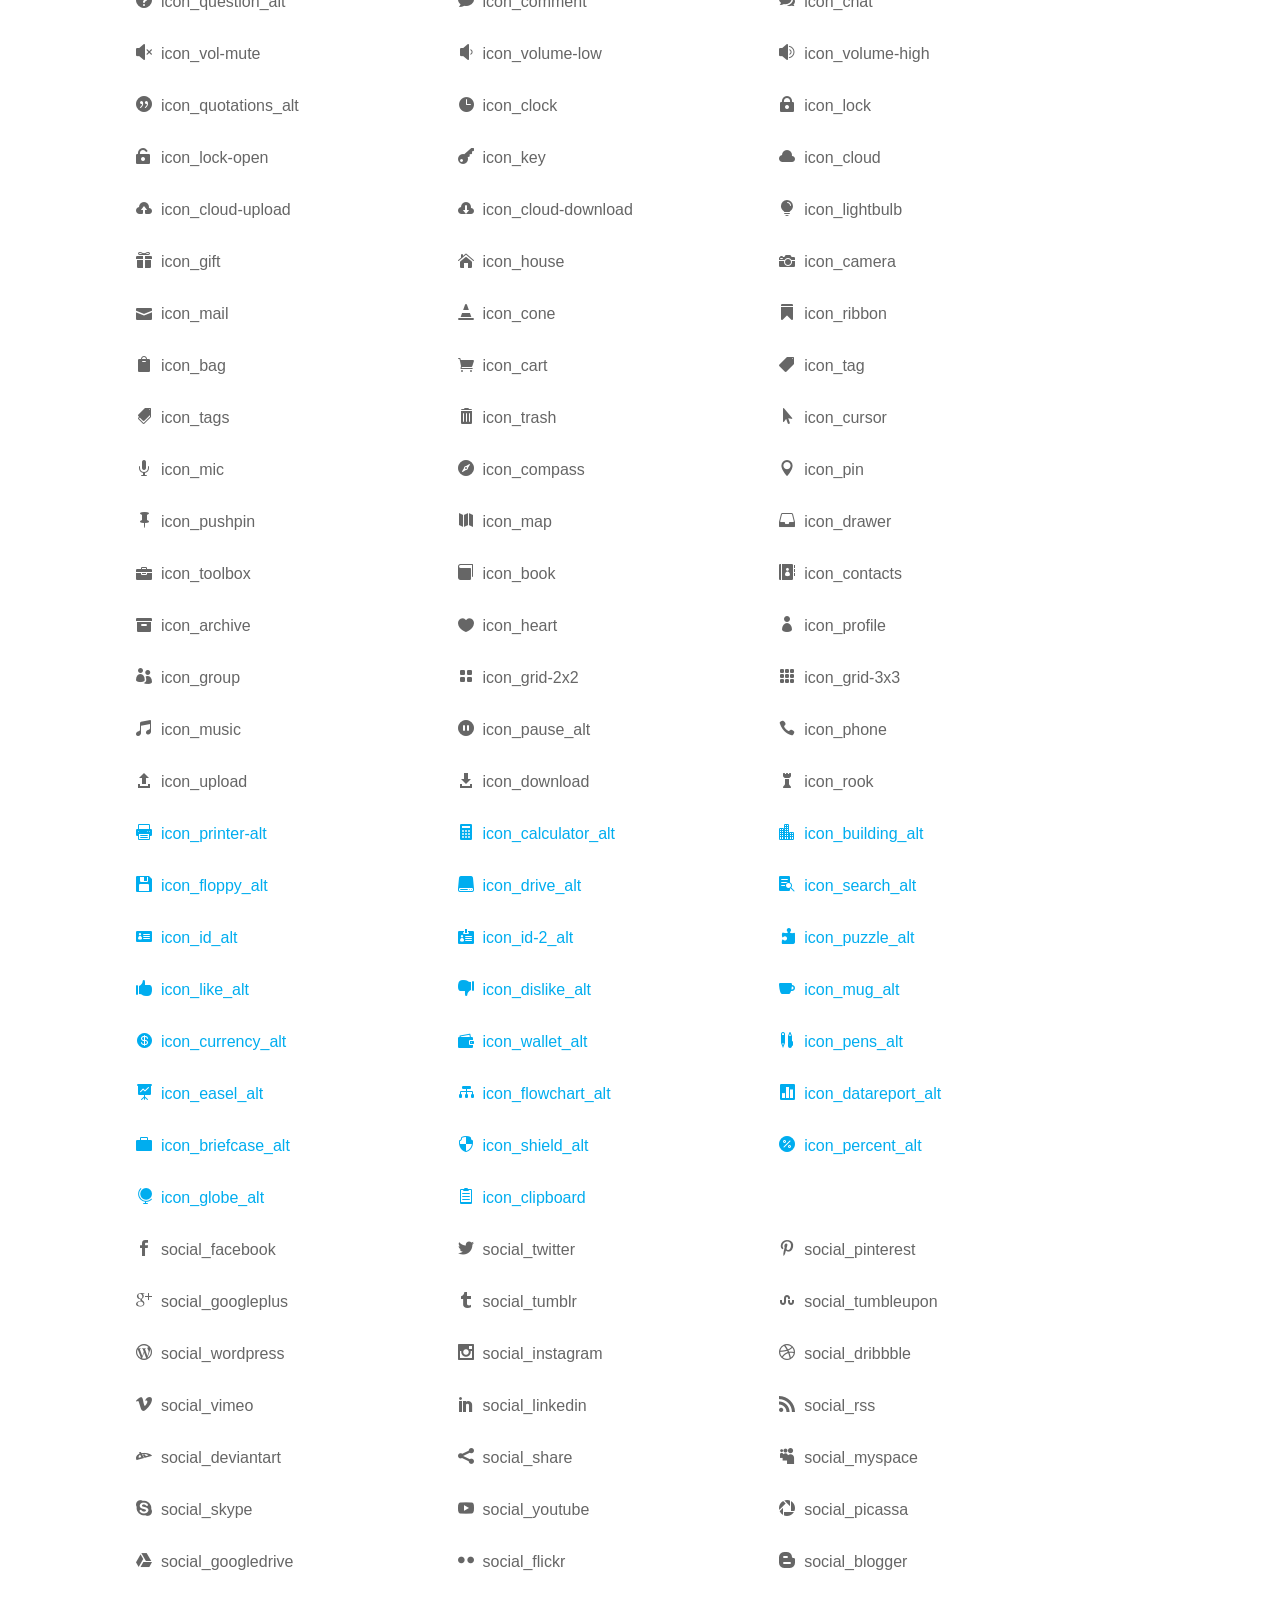
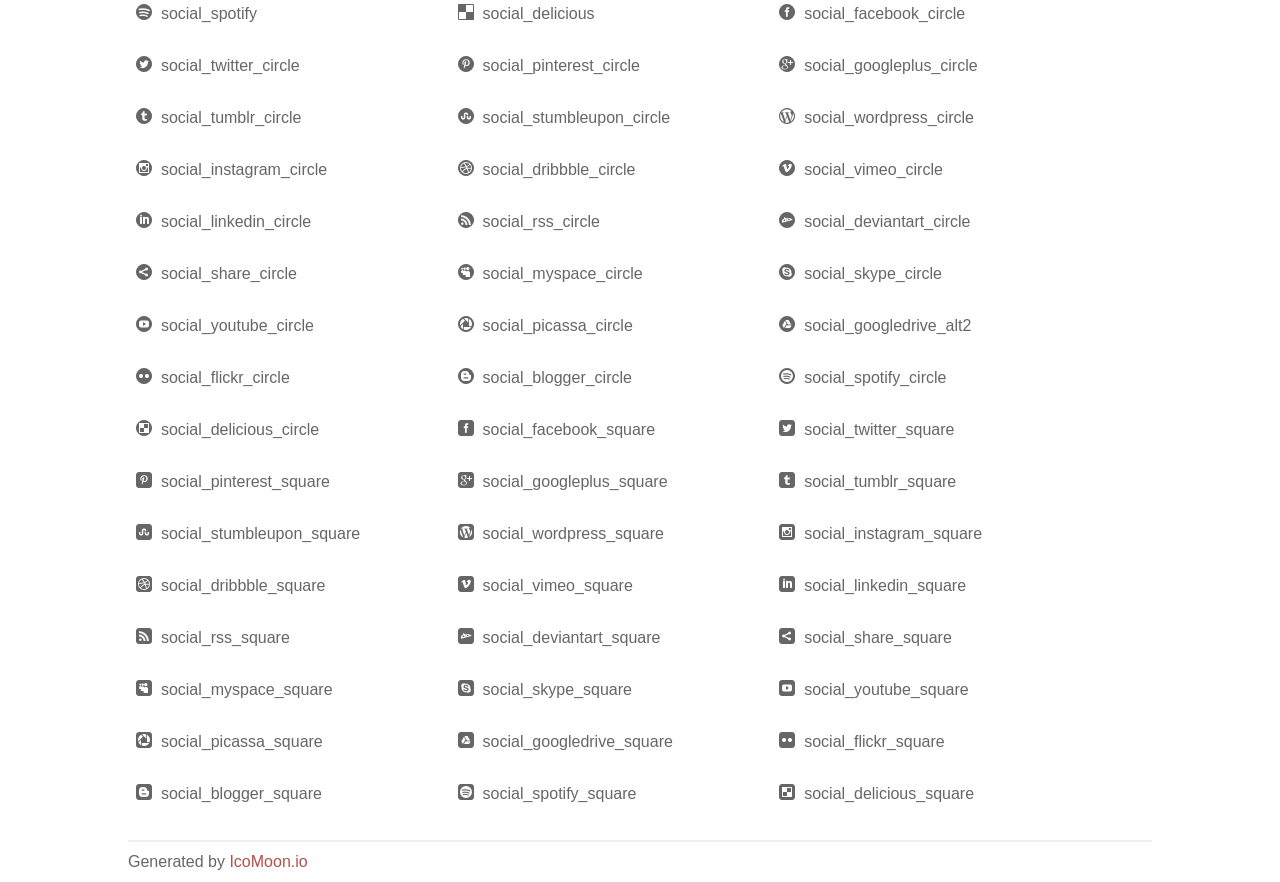
<file: assets/fonts/elegant/index.html>
<!doctype html>
<html>
<head>
<title>Your Font/Glyphs</title>
<link rel="stylesheet" href="style.css" />
<!--[if lte IE 7]><script src="lte-ie7.js"></script><![endif]-->
<style>
	section, header, footer {display: block;}
	body {
		font-family: sans-serif;
		color: #666;
		line-height: 1.5;
		font-size: 1em;
	}
	* {
		-moz-box-sizing: border-box;
		-webkit-box-sizing: border-box;
		box-sizing: border-box;
		margin: 0;
		padding: 0;
	}
	.glyph {
		float: left;
		text-align: center;
		padding: .75em;
		margin: .4em 1.5em .75em 0;
		width: 6em;
		text-shadow: none;
	}
	
	.glyph input {
		font-family: consolas, monospace;
		font-size: 12px;
		width: 100%;
		text-align: center;
		border: 0;
		box-shadow: 0 0 0 1px #ccc;
		padding: .2em;
                -moz-border-radius: 5px;
                -webkit-border-radius: 5px;
	}
	
	

	.new {
		color:#00adef !important;
	}

	
	.w-main {
		width: 80%;
	}
	.centered {
		margin-left: auto;
		margin-right: auto;
	}
	.fs1 {
		font-size: 2em;
	}
	header {
		margin: 2em 0;
		padding-bottom: .5em;
		color: #666;
		box-shadow: 0 2px #eee;
	}
	header h1 {
		font-size: 2em;
		font-weight: normal;
	}
	.clearfix:before, .clearfix:after { content: ""; display: table; }
	.clearfix:after, .clear { clear: both; }
	footer {
		margin-top: 2em;
		padding: .5em 0;
		box-shadow: 0 -2px #eee;
	}
	a, a:visited {
		color: #B35047;
		text-decoration: none;
	}
	a:hover, a:focus {color: #000;}
	
	.box1 {
		font-size: 16px;
		display: inline-block;
		width: 30%;
		padding: .25em .5em;
		margin: 20px 10px 0 0;
	}
</style>
</head>
<body>
	<div class="w-main centered">
	<section class="mtm clearfix" id="glyphs">
	<div class="glyph">
		<div class="fs1" aria-hidden="true" data-icon="&#x21;"></div>
		<input type="text" readonly value="&amp;#x21;" />
	</div>
	<div class="glyph">
		<div class="fs1" aria-hidden="true" data-icon="&#x22;"></div>
		<input type="text" readonly value="&amp;#x22;" />
	</div>
	<div class="glyph">
		<div class="fs1" aria-hidden="true" data-icon="&#x23;"></div>
		<input type="text" readonly value="&amp;#x23;" />
	</div>
	<div class="glyph">
		<div class="fs1" aria-hidden="true" data-icon="&#x24;"></div>
		<input type="text" readonly value="&amp;#x24;" />
	</div>
	<div class="glyph">
		<div class="fs1" aria-hidden="true" data-icon="&#x25;"></div>
		<input type="text" readonly value="&amp;#x25;" />
	</div>
	<div class="glyph">
		<div class="fs1" aria-hidden="true" data-icon="&#x26;"></div>
		<input type="text" readonly value="&amp;#x26;" />
	</div>
	<div class="glyph">
		<div class="fs1" aria-hidden="true" data-icon="&#x27;"></div>
		<input type="text" readonly value="&amp;#x27;" />
	</div>
	<div class="glyph">
		<div class="fs1" aria-hidden="true" data-icon="&#x28;"></div>
		<input type="text" readonly value="&amp;#x28;" />
	</div>
	<div class="glyph">
		<div class="fs1" aria-hidden="true" data-icon="&#x29;"></div>
		<input type="text" readonly value="&amp;#x29;" />
	</div>
	<div class="glyph">
		<div class="fs1" aria-hidden="true" data-icon="&#x2a;"></div>
		<input type="text" readonly value="&amp;#x2a;" />
	</div>
	<div class="glyph">
		<div class="fs1" aria-hidden="true" data-icon="&#x2b;"></div>
		<input type="text" readonly value="&amp;#x2b;" />
	</div>
	<div class="glyph">
		<div class="fs1" aria-hidden="true" data-icon="&#x2c;"></div>
		<input type="text" readonly value="&amp;#x2c;" />
	</div>
	<div class="glyph">
		<div class="fs1" aria-hidden="true" data-icon="&#x2d;"></div>
		<input type="text" readonly value="&amp;#x2d;" />
	</div>
	<div class="glyph">
		<div class="fs1" aria-hidden="true" data-icon="&#x2e;"></div>
		<input type="text" readonly value="&amp;#x2e;" />
	</div>
	<div class="glyph">
		<div class="fs1" aria-hidden="true" data-icon="&#x2f;"></div>
		<input type="text" readonly value="&amp;#x2f;" />
	</div>
	<div class="glyph">
		<div class="fs1" aria-hidden="true" data-icon="&#x30;"></div>
		<input type="text" readonly value="&amp;#x30;" />
	</div>
	<div class="glyph">
		<div class="fs1" aria-hidden="true" data-icon="&#x31;"></div>
		<input type="text" readonly value="&amp;#x31;" />
	</div>
	<div class="glyph">
		<div class="fs1" aria-hidden="true" data-icon="&#x32;"></div>
		<input type="text" readonly value="&amp;#x32;" />
	</div>
	<div class="glyph">
		<div class="fs1" aria-hidden="true" data-icon="&#x33;"></div>
		<input type="text" readonly value="&amp;#x33;" />
	</div>
	<div class="glyph">
		<div class="fs1" aria-hidden="true" data-icon="&#x34;"></div>
		<input type="text" readonly value="&amp;#x34;" />
	</div>
	<div class="glyph">
		<div class="fs1" aria-hidden="true" data-icon="&#x35;"></div>
		<input type="text" readonly value="&amp;#x35;" />
	</div>
	<div class="glyph">
		<div class="fs1" aria-hidden="true" data-icon="&#x36;"></div>
		<input type="text" readonly value="&amp;#x36;" />
	</div>
	<div class="glyph">
		<div class="fs1" aria-hidden="true" data-icon="&#x37;"></div>
		<input type="text" readonly value="&amp;#x37;" />
	</div>
	<div class="glyph">
		<div class="fs1" aria-hidden="true" data-icon="&#x38;"></div>
		<input type="text" readonly value="&amp;#x38;" />
	</div>
	<div class="glyph">
		<div class="fs1" aria-hidden="true" data-icon="&#x39;"></div>
		<input type="text" readonly value="&amp;#x39;" />
	</div>
	<div class="glyph">
		<div class="fs1" aria-hidden="true" data-icon="&#x3a;"></div>
		<input type="text" readonly value="&amp;#x3a;" />
	</div>
	<div class="glyph">
		<div class="fs1" aria-hidden="true" data-icon="&#x3b;"></div>
		<input type="text" readonly value="&amp;#x3b;" />
	</div>
	<div class="glyph">
		<div class="fs1" aria-hidden="true" data-icon="&#x3c;"></div>
		<input type="text" readonly value="&amp;#x3c;" />
	</div>
	<div class="glyph">
		<div class="fs1" aria-hidden="true" data-icon="&#x3d;"></div>
		<input type="text" readonly value="&amp;#x3d;" />
	</div>
	<div class="glyph">
		<div class="fs1" aria-hidden="true" data-icon="&#x3e;"></div>
		<input type="text" readonly value="&amp;#x3e;" />
	</div>
	<div class="glyph">
		<div class="fs1" aria-hidden="true" data-icon="&#x3f;"></div>
		<input type="text" readonly value="&amp;#x3f;" />
	</div>
	<div class="glyph">
		<div class="fs1" aria-hidden="true" data-icon="&#x40;"></div>
		<input type="text" readonly value="&amp;#x40;" />
	</div>
	<div class="glyph">
		<div class="fs1" aria-hidden="true" data-icon="&#x41;"></div>
		<input type="text" readonly value="&amp;#x41;" />
	</div>
	<div class="glyph">
		<div class="fs1" aria-hidden="true" data-icon="&#x42;"></div>
		<input type="text" readonly value="&amp;#x42;" />
	</div>
	<div class="glyph">
		<div class="fs1" aria-hidden="true" data-icon="&#x43;"></div>
		<input type="text" readonly value="&amp;#x43;" />
	</div>
	<div class="glyph">
		<div class="fs1" aria-hidden="true" data-icon="&#x44;"></div>
		<input type="text" readonly value="&amp;#x44;" />
	</div>
	<div class="glyph">
		<div class="fs1" aria-hidden="true" data-icon="&#x45;"></div>
		<input type="text" readonly value="&amp;#x45;" />
	</div>
	<div class="glyph">
		<div class="fs1" aria-hidden="true" data-icon="&#x46;"></div>
		<input type="text" readonly value="&amp;#x46;" />
	</div>
	<div class="glyph">
		<div class="fs1" aria-hidden="true" data-icon="&#x47;"></div>
		<input type="text" readonly value="&amp;#x47;" />
	</div>
	<div class="glyph">
		<div class="fs1" aria-hidden="true" data-icon="&#x48;"></div>
		<input type="text" readonly value="&amp;#x48;" />
	</div>
	<div class="glyph">
		<div class="fs1" aria-hidden="true" data-icon="&#x49;"></div>
		<input type="text" readonly value="&amp;#x49;" />
	</div>
	<div class="glyph">
		<div class="fs1" aria-hidden="true" data-icon="&#x4a;"></div>
		<input type="text" readonly value="&amp;#x4a;" />
	</div>
	<div class="glyph">
		<div class="fs1" aria-hidden="true" data-icon="&#x4b;"></div>
		<input type="text" readonly value="&amp;#x4b;" />
	</div>
	<div class="glyph">
		<div class="fs1" aria-hidden="true" data-icon="&#x4c;"></div>
		<input type="text" readonly value="&amp;#x4c;" />
	</div>
	<div class="glyph">
		<div class="fs1" aria-hidden="true" data-icon="&#x4d;"></div>
		<input type="text" readonly value="&amp;#x4d;" />
	</div>
	<div class="glyph">
		<div class="fs1" aria-hidden="true" data-icon="&#x4e;"></div>
		<input type="text" readonly value="&amp;#x4e;" />
	</div>
	<div class="glyph">
		<div class="fs1" aria-hidden="true" data-icon="&#x4f;"></div>
		<input type="text" readonly value="&amp;#x4f;" />
	</div>
	<div class="glyph">
		<div class="fs1" aria-hidden="true" data-icon="&#x50;"></div>
		<input type="text" readonly value="&amp;#x50;" />
	</div>
	<div class="glyph">
		<div class="fs1" aria-hidden="true" data-icon="&#x51;"></div>
		<input type="text" readonly value="&amp;#x51;" />
	</div>
	<div class="glyph">
		<div class="fs1" aria-hidden="true" data-icon="&#x52;"></div>
		<input type="text" readonly value="&amp;#x52;" />
	</div>
	<div class="glyph">
		<div class="fs1" aria-hidden="true" data-icon="&#x53;"></div>
		<input type="text" readonly value="&amp;#x53;" />
	</div>
	<div class="glyph">
		<div class="fs1" aria-hidden="true" data-icon="&#x54;"></div>
		<input type="text" readonly value="&amp;#x54;" />
	</div>
	<div class="glyph">
		<div class="fs1" aria-hidden="true" data-icon="&#x55;"></div>
		<input type="text" readonly value="&amp;#x55;" />
	</div>
	<div class="glyph">
		<div class="fs1" aria-hidden="true" data-icon="&#x56;"></div>
		<input type="text" readonly value="&amp;#x56;" />
	</div>
	<div class="glyph">
		<div class="fs1" aria-hidden="true" data-icon="&#x57;"></div>
		<input type="text" readonly value="&amp;#x57;" />
	</div>
	<div class="glyph">
		<div class="fs1" aria-hidden="true" data-icon="&#x58;"></div>
		<input type="text" readonly value="&amp;#x58;" />
	</div>
	<div class="glyph">
		<div class="fs1" aria-hidden="true" data-icon="&#x59;"></div>
		<input type="text" readonly value="&amp;#x59;" />
	</div>
	<div class="glyph">
		<div class="fs1" aria-hidden="true" data-icon="&#x5a;"></div>
		<input type="text" readonly value="&amp;#x5a;" />
	</div>
	<div class="glyph">
		<div class="fs1" aria-hidden="true" data-icon="&#x5b;"></div>
		<input type="text" readonly value="&amp;#x5b;" />
	</div>
	<div class="glyph">
		<div class="fs1" aria-hidden="true" data-icon="&#x5c;"></div>
		<input type="text" readonly value="&amp;#x5c;" />
	</div>
	<div class="glyph">
		<div class="fs1" aria-hidden="true" data-icon="&#x5d;"></div>
		<input type="text" readonly value="&amp;#x5d;" />
	</div>
	<div class="glyph">
		<div class="fs1" aria-hidden="true" data-icon="&#x5e;"></div>
		<input type="text" readonly value="&amp;#x5e;" />
	</div>
	<div class="glyph">
		<div class="fs1" aria-hidden="true" data-icon="&#x5f;"></div>
		<input type="text" readonly value="&amp;#x5f;" />
	</div>
	<div class="glyph">
		<div class="fs1" aria-hidden="true" data-icon="&#x60;"></div>
		<input type="text" readonly value="&amp;#x60;" />
	</div>
	<div class="glyph">
		<div class="fs1" aria-hidden="true" data-icon="&#x61;"></div>
		<input type="text" readonly value="&amp;#x61;" />
	</div>
	<div class="glyph">
		<div class="fs1" aria-hidden="true" data-icon="&#x62;"></div>
		<input type="text" readonly value="&amp;#x62;" />
	</div>
	<div class="glyph">
		<div class="fs1" aria-hidden="true" data-icon="&#x63;"></div>
		<input type="text" readonly value="&amp;#x63;" />
	</div>
	<div class="glyph">
		<div class="fs1" aria-hidden="true" data-icon="&#x64;"></div>
		<input type="text" readonly value="&amp;#x64;" />
	</div>
	<div class="glyph">
		<div class="fs1" aria-hidden="true" data-icon="&#x65;"></div>
		<input type="text" readonly value="&amp;#x65;" />
	</div>
	<div class="glyph">
		<div class="fs1" aria-hidden="true" data-icon="&#x66;"></div>
		<input type="text" readonly value="&amp;#x66;" />
	</div>
	<div class="glyph">
		<div class="fs1" aria-hidden="true" data-icon="&#x67;"></div>
		<input type="text" readonly value="&amp;#x67;" />
	</div>
	<div class="glyph">
		<div class="fs1" aria-hidden="true" data-icon="&#x68;"></div>
		<input type="text" readonly value="&amp;#x68;" />
	</div>
	<div class="glyph">
		<div class="fs1" aria-hidden="true" data-icon="&#x69;"></div>
		<input type="text" readonly value="&amp;#x69;" />
	</div>
	<div class="glyph">
		<div class="fs1" aria-hidden="true" data-icon="&#x6a;"></div>
		<input type="text" readonly value="&amp;#x6a;" />
	</div>
	<div class="glyph">
		<div class="fs1" aria-hidden="true" data-icon="&#x6b;"></div>
		<input type="text" readonly value="&amp;#x6b;" />
	</div>
	<div class="glyph">
		<div class="fs1" aria-hidden="true" data-icon="&#x6c;"></div>
		<input type="text" readonly value="&amp;#x6c;" />
	</div>
	<div class="glyph">
		<div class="fs1" aria-hidden="true" data-icon="&#x6d;"></div>
		<input type="text" readonly value="&amp;#x6d;" />
	</div>
	<div class="glyph">
		<div class="fs1" aria-hidden="true" data-icon="&#x6e;"></div>
		<input type="text" readonly value="&amp;#x6e;" />
	</div>
	<div class="glyph">
		<div class="fs1" aria-hidden="true" data-icon="&#x6f;"></div>
		<input type="text" readonly value="&amp;#x6f;" />
	</div>
	<div class="glyph">
		<div class="fs1" aria-hidden="true" data-icon="&#x70;"></div>
		<input type="text" readonly value="&amp;#x70;" />
	</div>
	<div class="glyph">
		<div class="fs1" aria-hidden="true" data-icon="&#x71;"></div>
		<input type="text" readonly value="&amp;#x71;" />
	</div>
	<div class="glyph">
		<div class="fs1" aria-hidden="true" data-icon="&#x72;"></div>
		<input type="text" readonly value="&amp;#x72;" />
	</div>
	<div class="glyph">
		<div class="fs1" aria-hidden="true" data-icon="&#x73;"></div>
		<input type="text" readonly value="&amp;#x73;" />
	</div>
	<div class="glyph">
		<div class="fs1" aria-hidden="true" data-icon="&#x74;"></div>
		<input type="text" readonly value="&amp;#x74;" />
	</div>
	<div class="glyph">
		<div class="fs1" aria-hidden="true" data-icon="&#x75;"></div>
		<input type="text" readonly value="&amp;#x75;" />
	</div>
	<div class="glyph">
		<div class="fs1" aria-hidden="true" data-icon="&#x76;"></div>
		<input type="text" readonly value="&amp;#x76;" />
	</div>
	<div class="glyph">
		<div class="fs1" aria-hidden="true" data-icon="&#x77;"></div>
		<input type="text" readonly value="&amp;#x77;" />
	</div>
	<div class="glyph">
		<div class="fs1" aria-hidden="true" data-icon="&#x78;"></div>
		<input type="text" readonly value="&amp;#x78;" />
	</div>
	<div class="glyph">
		<div class="fs1" aria-hidden="true" data-icon="&#x79;"></div>
		<input type="text" readonly value="&amp;#x79;" />
	</div>
	<div class="glyph">
		<div class="fs1" aria-hidden="true" data-icon="&#x7a;"></div>
		<input type="text" readonly value="&amp;#x7a;" />
	</div>
	<div class="glyph">
		<div class="fs1" aria-hidden="true" data-icon="&#x7b;"></div>
		<input type="text" readonly value="&amp;#x7b;" />
	</div>
	<div class="glyph">
		<div class="fs1" aria-hidden="true" data-icon="&#x7c;"></div>
		<input type="text" readonly value="&amp;#x7c;" />
	</div>
	<div class="glyph">
		<div class="fs1" aria-hidden="true" data-icon="&#x7d;"></div>
		<input type="text" readonly value="&amp;#x7d;" />
	</div>
	<div class="glyph">
		<div class="fs1" aria-hidden="true" data-icon="&#x7e;"></div>
		<input type="text" readonly value="&amp;#x7e;" />
	</div>
	<div class="glyph">
		<div class="fs1" aria-hidden="true" data-icon="&#xe000;"></div>
		<input type="text" readonly value="&amp;#xe000;" />
	</div>
	<div class="glyph">
		<div class="fs1" aria-hidden="true" data-icon="&#xe001;"></div>
		<input type="text" readonly value="&amp;#xe001;" />
	</div>
	<div class="glyph">
		<div class="fs1" aria-hidden="true" data-icon="&#xe002;"></div>
		<input type="text" readonly value="&amp;#xe002;" />
	</div>
	<div class="glyph">
		<div class="fs1" aria-hidden="true" data-icon="&#xe003;"></div>
		<input type="text" readonly value="&amp;#xe003;" />
	</div>
	<div class="glyph">
		<div class="fs1" aria-hidden="true" data-icon="&#xe004;"></div>
		<input type="text" readonly value="&amp;#xe004;" />
	</div>
	<div class="glyph">
		<div class="fs1" aria-hidden="true" data-icon="&#xe005;"></div>
		<input type="text" readonly value="&amp;#xe005;" />
	</div>
	<div class="glyph">
		<div class="fs1" aria-hidden="true" data-icon="&#xe006;"></div>
		<input type="text" readonly value="&amp;#xe006;" />
	</div>
	<div class="glyph">
		<div class="fs1" aria-hidden="true" data-icon="&#xe007;"></div>
		<input type="text" readonly value="&amp;#xe007;" />
	</div>
	<div class="glyph">
		<div class="fs1" aria-hidden="true" data-icon="&#xe008;"></div>
		<input type="text" readonly value="&amp;#xe008;" />
	</div>
	<div class="glyph">
		<div class="fs1" aria-hidden="true" data-icon="&#xe009;"></div>
		<input type="text" readonly value="&amp;#xe009;" />
	</div>
	<div class="glyph">
		<div class="fs1" aria-hidden="true" data-icon="&#xe00a;"></div>
		<input type="text" readonly value="&amp;#xe00a;" />
	</div>
	<div class="glyph">
		<div class="fs1" aria-hidden="true" data-icon="&#xe00b;"></div>
		<input type="text" readonly value="&amp;#xe00b;" />
	</div>
	<div class="glyph">
		<div class="fs1" aria-hidden="true" data-icon="&#xe00c;"></div>
		<input type="text" readonly value="&amp;#xe00c;" />
	</div>
	<div class="glyph">
		<div class="fs1" aria-hidden="true" data-icon="&#xe00d;"></div>
		<input type="text" readonly value="&amp;#xe00d;" />
	</div>
	<div class="glyph">
		<div class="fs1" aria-hidden="true" data-icon="&#xe00e;"></div>
		<input type="text" readonly value="&amp;#xe00e;" />
	</div>
	<div class="glyph">
		<div class="fs1" aria-hidden="true" data-icon="&#xe00f;"></div>
		<input type="text" readonly value="&amp;#xe00f;" />
	</div>
	<div class="glyph">
		<div class="fs1" aria-hidden="true" data-icon="&#xe010;"></div>
		<input type="text" readonly value="&amp;#xe010;" />
	</div>
	<div class="glyph">
		<div class="fs1" aria-hidden="true" data-icon="&#xe011;"></div>
		<input type="text" readonly value="&amp;#xe011;" />
	</div>
	<div class="glyph">
		<div class="fs1" aria-hidden="true" data-icon="&#xe012;"></div>
		<input type="text" readonly value="&amp;#xe012;" />
	</div>
	<div class="glyph">
		<div class="fs1" aria-hidden="true" data-icon="&#xe013;"></div>
		<input type="text" readonly value="&amp;#xe013;" />
	</div>
	<div class="glyph">
		<div class="fs1" aria-hidden="true" data-icon="&#xe014;"></div>
		<input type="text" readonly value="&amp;#xe014;" />
	</div>
	<div class="glyph">
		<div class="fs1" aria-hidden="true" data-icon="&#xe015;"></div>
		<input type="text" readonly value="&amp;#xe015;" />
	</div>
	<div class="glyph">
		<div class="fs1" aria-hidden="true" data-icon="&#xe016;"></div>
		<input type="text" readonly value="&amp;#xe016;" />
	</div>
	<div class="glyph">
		<div class="fs1" aria-hidden="true" data-icon="&#xe017;"></div>
		<input type="text" readonly value="&amp;#xe017;" />
	</div>
	<div class="glyph">
		<div class="fs1" aria-hidden="true" data-icon="&#xe018;"></div>
		<input type="text" readonly value="&amp;#xe018;" />
	</div>
	<div class="glyph">
		<div class="fs1" aria-hidden="true" data-icon="&#xe019;"></div>
		<input type="text" readonly value="&amp;#xe019;" />
	</div>
	<div class="glyph">
		<div class="fs1" aria-hidden="true" data-icon="&#xe01a;"></div>
		<input type="text" readonly value="&amp;#xe01a;" />
	</div>
	<div class="glyph">
		<div class="fs1" aria-hidden="true" data-icon="&#xe01b;"></div>
		<input type="text" readonly value="&amp;#xe01b;" />
	</div>
	<div class="glyph">
		<div class="fs1" aria-hidden="true" data-icon="&#xe01c;"></div>
		<input type="text" readonly value="&amp;#xe01c;" />
	</div>
	<div class="glyph">
		<div class="fs1" aria-hidden="true" data-icon="&#xe01d;"></div>
		<input type="text" readonly value="&amp;#xe01d;" />
	</div>
	<div class="glyph">
		<div class="fs1" aria-hidden="true" data-icon="&#xe01e;"></div>
		<input type="text" readonly value="&amp;#xe01e;" />
	</div>
	<div class="glyph">
		<div class="fs1" aria-hidden="true" data-icon="&#xe01f;"></div>
		<input type="text" readonly value="&amp;#xe01f;" />
	</div>
	<div class="glyph">
		<div class="fs1" aria-hidden="true" data-icon="&#xe020;"></div>
		<input type="text" readonly value="&amp;#xe020;" />
	</div>
	<div class="glyph">
		<div class="fs1" aria-hidden="true" data-icon="&#xe021;"></div>
		<input type="text" readonly value="&amp;#xe021;" />
	</div>
	<div class="glyph">
		<div class="fs1" aria-hidden="true" data-icon="&#xe022;"></div>
		<input type="text" readonly value="&amp;#xe022;" />
	</div>
	<div class="glyph">
		<div class="fs1" aria-hidden="true" data-icon="&#xe023;"></div>
		<input type="text" readonly value="&amp;#xe023;" />
	</div>
	<div class="glyph">
		<div class="fs1" aria-hidden="true" data-icon="&#xe024;"></div>
		<input type="text" readonly value="&amp;#xe024;" />
	</div>
	<div class="glyph">
		<div class="fs1" aria-hidden="true" data-icon="&#xe025;"></div>
		<input type="text" readonly value="&amp;#xe025;" />
	</div>
	<div class="glyph">
		<div class="fs1" aria-hidden="true" data-icon="&#xe026;"></div>
		<input type="text" readonly value="&amp;#xe026;" />
	</div>
	<div class="glyph">
		<div class="fs1" aria-hidden="true" data-icon="&#xe027;"></div>
		<input type="text" readonly value="&amp;#xe027;" />
	</div>
	<div class="glyph">
		<div class="fs1" aria-hidden="true" data-icon="&#xe028;"></div>
		<input type="text" readonly value="&amp;#xe028;" />
	</div>
	<div class="glyph">
		<div class="fs1" aria-hidden="true" data-icon="&#xe029;"></div>
		<input type="text" readonly value="&amp;#xe029;" />
	</div>
	<div class="glyph">
		<div class="fs1" aria-hidden="true" data-icon="&#xe02a;"></div>
		<input type="text" readonly value="&amp;#xe02a;" />
	</div>
	<div class="glyph">
		<div class="fs1" aria-hidden="true" data-icon="&#xe02b;"></div>
		<input type="text" readonly value="&amp;#xe02b;" />
	</div>
	<div class="glyph">
		<div class="fs1" aria-hidden="true" data-icon="&#xe02c;"></div>
		<input type="text" readonly value="&amp;#xe02c;" />
	</div>
	<div class="glyph">
		<div class="fs1" aria-hidden="true" data-icon="&#xe02d;"></div>
		<input type="text" readonly value="&amp;#xe02d;" />
	</div>
	<div class="glyph">
		<div class="fs1" aria-hidden="true" data-icon="&#xe02e;"></div>
		<input type="text" readonly value="&amp;#xe02e;" />
	</div>
	<div class="glyph">
		<div class="fs1" aria-hidden="true" data-icon="&#xe02f;"></div>
		<input type="text" readonly value="&amp;#xe02f;" />
	</div>
	<div class="glyph">
		<div class="fs1" aria-hidden="true" data-icon="&#xe030;"></div>
		<input type="text" readonly value="&amp;#xe030;" />
	</div>
    
    <div class="new">
    
    <div class="glyph">
		<div class="fs1" aria-hidden="true" data-icon="&#xe103;"></div>
		<input type="text" readonly value="&amp;#xe103;" />
	</div>
	<div class="glyph">
		<div class="fs1" aria-hidden="true" data-icon="&#xe0ee;"></div>
		<input type="text" readonly value="&amp;#xe0ee;" />
	</div>
	<div class="glyph">
		<div class="fs1" aria-hidden="true" data-icon="&#xe0ef;"></div>
		<input type="text" readonly value="&amp;#xe0ef;" />
	</div>
	<div class="glyph">
		<div class="fs1" aria-hidden="true" data-icon="&#xe0e8;"></div>
		<input type="text" readonly value="&amp;#xe0e8;" />
	</div>
	<div class="glyph">
		<div class="fs1" aria-hidden="true" data-icon="&#xe0ea;"></div>
		<input type="text" readonly value="&amp;#xe0ea;" />
	</div>
	<div class="glyph">
		<div class="fs1" aria-hidden="true" data-icon="&#xe101;"></div>
		<input type="text" readonly value="&amp;#xe101;" />
	</div>
	<div class="glyph">
		<div class="fs1" aria-hidden="true" data-icon="&#xe107;"></div>
		<input type="text" readonly value="&amp;#xe107;" />
	</div>
	<div class="glyph">
		<div class="fs1" aria-hidden="true" data-icon="&#xe108;"></div>
		<input type="text" readonly value="&amp;#xe108;" />
	</div>
	<div class="glyph">
		<div class="fs1" aria-hidden="true" data-icon="&#xe102;"></div>
		<input type="text" readonly value="&amp;#xe102;" />
	</div>
	<div class="glyph">
		<div class="fs1" aria-hidden="true" data-icon="&#xe106;"></div>
		<input type="text" readonly value="&amp;#xe106;" />
	</div>
	<div class="glyph">
		<div class="fs1" aria-hidden="true" data-icon="&#xe0eb;"></div>
		<input type="text" readonly value="&amp;#xe0eb;" />
	</div>
	<div class="glyph">
		<div class="fs1" aria-hidden="true" data-icon="&#xe105;"></div>
		<input type="text" readonly value="&amp;#xe105;" />
	</div>
	<div class="glyph">
		<div class="fs1" aria-hidden="true" data-icon="&#xe0ed;"></div>
		<input type="text" readonly value="&amp;#xe0ed;" />
	</div>
	<div class="glyph">
		<div class="fs1" aria-hidden="true" data-icon="&#xe100;"></div>
		<input type="text" readonly value="&amp;#xe100;" />
	</div>
	<div class="glyph">
		<div class="fs1" aria-hidden="true" data-icon="&#xe104;"></div>
		<input type="text" readonly value="&amp;#xe104;" />
	</div>
	<div class="glyph">
		<div class="fs1" aria-hidden="true" data-icon="&#xe0e9;"></div>
		<input type="text" readonly value="&amp;#xe0e9;" />
	</div>
	<div class="glyph">
		<div class="fs1" aria-hidden="true" data-icon="&#xe109;"></div>
		<input type="text" readonly value="&amp;#xe109;" />
	</div>
	<div class="glyph">
		<div class="fs1" aria-hidden="true" data-icon="&#xe0ec;"></div>
		<input type="text" readonly value="&amp;#xe0ec;" />
	</div>
	<div class="glyph">
		<div class="fs1" aria-hidden="true" data-icon="&#xe0fe;"></div>
		<input type="text" readonly value="&amp;#xe0fe;" />
	</div>
	<div class="glyph">
		<div class="fs1" aria-hidden="true" data-icon="&#xe0f6;"></div>
		<input type="text" readonly value="&amp;#xe0f6;" />
	</div>
	<div class="glyph">
		<div class="fs1" aria-hidden="true" data-icon="&#xe0fb;"></div>
		<input type="text" readonly value="&amp;#xe0fb;" />
	</div>
	<div class="glyph">
		<div class="fs1" aria-hidden="true" data-icon="&#xe0e2;"></div>
		<input type="text" readonly value="&amp;#xe0e2;" />
	</div>
	<div class="glyph">
		<div class="fs1" aria-hidden="true" data-icon="&#xe0e3;"></div>
		<input type="text" readonly value="&amp;#xe0e3;" />
	</div>
	<div class="glyph">
		<div class="fs1" aria-hidden="true" data-icon="&#xe0f5;"></div>
		<input type="text" readonly value="&amp;#xe0f5;" />
	</div>
	<div class="glyph">
		<div class="fs1" aria-hidden="true" data-icon="&#xe0e1;"></div>
		<input type="text" readonly value="&amp;#xe0e1;" />
	</div>
	<div class="glyph">
		<div class="fs1" aria-hidden="true" data-icon="&#xe0ff;"></div>
		<input type="text" readonly value="&amp;#xe0ff;" />
	</div>
    
    </div>
    
	<div class="glyph">
		<div class="fs1" aria-hidden="true" data-icon="&#xe031;"></div>
		<input type="text" readonly value="&amp;#xe031;" />
	</div>
	<div class="glyph">
		<div class="fs1" aria-hidden="true" data-icon="&#xe032;"></div>
		<input type="text" readonly value="&amp;#xe032;" />
	</div>
	<div class="glyph">
		<div class="fs1" aria-hidden="true" data-icon="&#xe033;"></div>
		<input type="text" readonly value="&amp;#xe033;" />
	</div>
	<div class="glyph">
		<div class="fs1" aria-hidden="true" data-icon="&#xe034;"></div>
		<input type="text" readonly value="&amp;#xe034;" />
	</div>
	<div class="glyph">
		<div class="fs1" aria-hidden="true" data-icon="&#xe035;"></div>
		<input type="text" readonly value="&amp;#xe035;" />
	</div>
	<div class="glyph">
		<div class="fs1" aria-hidden="true" data-icon="&#xe036;"></div>
		<input type="text" readonly value="&amp;#xe036;" />
	</div>
	<div class="glyph">
		<div class="fs1" aria-hidden="true" data-icon="&#xe037;"></div>
		<input type="text" readonly value="&amp;#xe037;" />
	</div>
	<div class="glyph">
		<div class="fs1" aria-hidden="true" data-icon="&#xe038;"></div>
		<input type="text" readonly value="&amp;#xe038;" />
	</div>
	<div class="glyph">
		<div class="fs1" aria-hidden="true" data-icon="&#xe039;"></div>
		<input type="text" readonly value="&amp;#xe039;" />
	</div>
	<div class="glyph">
		<div class="fs1" aria-hidden="true" data-icon="&#xe03a;"></div>
		<input type="text" readonly value="&amp;#xe03a;" />
	</div>
	<div class="glyph">
		<div class="fs1" aria-hidden="true" data-icon="&#xe03b;"></div>
		<input type="text" readonly value="&amp;#xe03b;" />
	</div>
	<div class="glyph">
		<div class="fs1" aria-hidden="true" data-icon="&#xe03c;"></div>
		<input type="text" readonly value="&amp;#xe03c;" />
	</div>
	<div class="glyph">
		<div class="fs1" aria-hidden="true" data-icon="&#xe03d;"></div>
		<input type="text" readonly value="&amp;#xe03d;" />
	</div>
	<div class="glyph">
		<div class="fs1" aria-hidden="true" data-icon="&#xe03e;"></div>
		<input type="text" readonly value="&amp;#xe03e;" />
	</div>
	<div class="glyph">
		<div class="fs1" aria-hidden="true" data-icon="&#xe03f;"></div>
		<input type="text" readonly value="&amp;#xe03f;" />
	</div>
	<div class="glyph">
		<div class="fs1" aria-hidden="true" data-icon="&#xe040;"></div>
		<input type="text" readonly value="&amp;#xe040;" />
	</div>
	<div class="glyph">
		<div class="fs1" aria-hidden="true" data-icon="&#xe041;"></div>
		<input type="text" readonly value="&amp;#xe041;" />
	</div>
	<div class="glyph">
		<div class="fs1" aria-hidden="true" data-icon="&#xe042;"></div>
		<input type="text" readonly value="&amp;#xe042;" />
	</div>
	<div class="glyph">
		<div class="fs1" aria-hidden="true" data-icon="&#xe043;"></div>
		<input type="text" readonly value="&amp;#xe043;" />
	</div>
	<div class="glyph">
		<div class="fs1" aria-hidden="true" data-icon="&#xe044;"></div>
		<input type="text" readonly value="&amp;#xe044;" />
	</div>
	<div class="glyph">
		<div class="fs1" aria-hidden="true" data-icon="&#xe045;"></div>
		<input type="text" readonly value="&amp;#xe045;" />
	</div>
	<div class="glyph">
		<div class="fs1" aria-hidden="true" data-icon="&#xe046;"></div>
		<input type="text" readonly value="&amp;#xe046;" />
	</div>
	<div class="glyph">
		<div class="fs1" aria-hidden="true" data-icon="&#xe047;"></div>
		<input type="text" readonly value="&amp;#xe047;" />
	</div>
	<div class="glyph">
		<div class="fs1" aria-hidden="true" data-icon="&#xe048;"></div>
		<input type="text" readonly value="&amp;#xe048;" />
	</div>
	<div class="glyph">
		<div class="fs1" aria-hidden="true" data-icon="&#xe049;"></div>
		<input type="text" readonly value="&amp;#xe049;" />
	</div>
	<div class="glyph">
		<div class="fs1" aria-hidden="true" data-icon="&#xe04a;"></div>
		<input type="text" readonly value="&amp;#xe04a;" />
	</div>
	<div class="glyph">
		<div class="fs1" aria-hidden="true" data-icon="&#xe04b;"></div>
		<input type="text" readonly value="&amp;#xe04b;" />
	</div>
	<div class="glyph">
		<div class="fs1" aria-hidden="true" data-icon="&#xe04c;"></div>
		<input type="text" readonly value="&amp;#xe04c;" />
	</div>
	<div class="glyph">
		<div class="fs1" aria-hidden="true" data-icon="&#xe04d;"></div>
		<input type="text" readonly value="&amp;#xe04d;" />
	</div>
	<div class="glyph">
		<div class="fs1" aria-hidden="true" data-icon="&#xe04e;"></div>
		<input type="text" readonly value="&amp;#xe04e;" />
	</div>
	<div class="glyph">
		<div class="fs1" aria-hidden="true" data-icon="&#xe04f;"></div>
		<input type="text" readonly value="&amp;#xe04f;" />
	</div>
	<div class="glyph">
		<div class="fs1" aria-hidden="true" data-icon="&#xe050;"></div>
		<input type="text" readonly value="&amp;#xe050;" />
	</div>
	<div class="glyph">
		<div class="fs1" aria-hidden="true" data-icon="&#xe051;"></div>
		<input type="text" readonly value="&amp;#xe051;" />
	</div>
	<div class="glyph">
		<div class="fs1" aria-hidden="true" data-icon="&#xe052;"></div>
		<input type="text" readonly value="&amp;#xe052;" />
	</div>
	<div class="glyph">
		<div class="fs1" aria-hidden="true" data-icon="&#xe053;"></div>
		<input type="text" readonly value="&amp;#xe053;" />
	</div>
	<div class="glyph">
		<div class="fs1" aria-hidden="true" data-icon="&#xe054;"></div>
		<input type="text" readonly value="&amp;#xe054;" />
	</div>
	<div class="glyph">
		<div class="fs1" aria-hidden="true" data-icon="&#xe055;"></div>
		<input type="text" readonly value="&amp;#xe055;" />
	</div>
	<div class="glyph">
		<div class="fs1" aria-hidden="true" data-icon="&#xe056;"></div>
		<input type="text" readonly value="&amp;#xe056;" />
	</div>
	<div class="glyph">
		<div class="fs1" aria-hidden="true" data-icon="&#xe057;"></div>
		<input type="text" readonly value="&amp;#xe057;" />
	</div>
	<div class="glyph">
		<div class="fs1" aria-hidden="true" data-icon="&#xe058;"></div>
		<input type="text" readonly value="&amp;#xe058;" />
	</div>
	<div class="glyph">
		<div class="fs1" aria-hidden="true" data-icon="&#xe059;"></div>
		<input type="text" readonly value="&amp;#xe059;" />
	</div>
	<div class="glyph">
		<div class="fs1" aria-hidden="true" data-icon="&#xe05a;"></div>
		<input type="text" readonly value="&amp;#xe05a;" />
	</div>
	<div class="glyph">
		<div class="fs1" aria-hidden="true" data-icon="&#xe05b;"></div>
		<input type="text" readonly value="&amp;#xe05b;" />
	</div>
	<div class="glyph">
		<div class="fs1" aria-hidden="true" data-icon="&#xe05c;"></div>
		<input type="text" readonly value="&amp;#xe05c;" />
	</div>
	<div class="glyph">
		<div class="fs1" aria-hidden="true" data-icon="&#xe05d;"></div>
		<input type="text" readonly value="&amp;#xe05d;" />
	</div>
	<div class="glyph">
		<div class="fs1" aria-hidden="true" data-icon="&#xe05e;"></div>
		<input type="text" readonly value="&amp;#xe05e;" />
	</div>
	<div class="glyph">
		<div class="fs1" aria-hidden="true" data-icon="&#xe05f;"></div>
		<input type="text" readonly value="&amp;#xe05f;" />
	</div>
	<div class="glyph">
		<div class="fs1" aria-hidden="true" data-icon="&#xe060;"></div>
		<input type="text" readonly value="&amp;#xe060;" />
	</div>
	<div class="glyph">
		<div class="fs1" aria-hidden="true" data-icon="&#xe061;"></div>
		<input type="text" readonly value="&amp;#xe061;" />
	</div>
	<div class="glyph">
		<div class="fs1" aria-hidden="true" data-icon="&#xe062;"></div>
		<input type="text" readonly value="&amp;#xe062;" />
	</div>
	<div class="glyph">
		<div class="fs1" aria-hidden="true" data-icon="&#xe063;"></div>
		<input type="text" readonly value="&amp;#xe063;" />
	</div>
	<div class="glyph">
		<div class="fs1" aria-hidden="true" data-icon="&#xe064;"></div>
		<input type="text" readonly value="&amp;#xe064;" />
	</div>
	<div class="glyph">
		<div class="fs1" aria-hidden="true" data-icon="&#xe065;"></div>
		<input type="text" readonly value="&amp;#xe065;" />
	</div>
	<div class="glyph">
		<div class="fs1" aria-hidden="true" data-icon="&#xe066;"></div>
		<input type="text" readonly value="&amp;#xe066;" />
	</div>
	<div class="glyph">
		<div class="fs1" aria-hidden="true" data-icon="&#xe067;"></div>
		<input type="text" readonly value="&amp;#xe067;" />
	</div>
	<div class="glyph">
		<div class="fs1" aria-hidden="true" data-icon="&#xe068;"></div>
		<input type="text" readonly value="&amp;#xe068;" />
	</div>
	<div class="glyph">
		<div class="fs1" aria-hidden="true" data-icon="&#xe069;"></div>
		<input type="text" readonly value="&amp;#xe069;" />
	</div>
	<div class="glyph">
		<div class="fs1" aria-hidden="true" data-icon="&#xe06a;"></div>
		<input type="text" readonly value="&amp;#xe06a;" />
	</div>
	<div class="glyph">
		<div class="fs1" aria-hidden="true" data-icon="&#xe06b;"></div>
		<input type="text" readonly value="&amp;#xe06b;" />
	</div>
	<div class="glyph">
		<div class="fs1" aria-hidden="true" data-icon="&#xe06c;"></div>
		<input type="text" readonly value="&amp;#xe06c;" />
	</div>
	<div class="glyph">
		<div class="fs1" aria-hidden="true" data-icon="&#xe06d;"></div>
		<input type="text" readonly value="&amp;#xe06d;" />
	</div>
	<div class="glyph">
		<div class="fs1" aria-hidden="true" data-icon="&#xe06e;"></div>
		<input type="text" readonly value="&amp;#xe06e;" />
	</div>
	<div class="glyph">
		<div class="fs1" aria-hidden="true" data-icon="&#xe06f;"></div>
		<input type="text" readonly value="&amp;#xe06f;" />
	</div>
	<div class="glyph">
		<div class="fs1" aria-hidden="true" data-icon="&#xe070;"></div>
		<input type="text" readonly value="&amp;#xe070;" />
	</div>
	<div class="glyph">
		<div class="fs1" aria-hidden="true" data-icon="&#xe071;"></div>
		<input type="text" readonly value="&amp;#xe071;" />
	</div>
	<div class="glyph">
		<div class="fs1" aria-hidden="true" data-icon="&#xe072;"></div>
		<input type="text" readonly value="&amp;#xe072;" />
	</div>
	<div class="glyph">
		<div class="fs1" aria-hidden="true" data-icon="&#xe073;"></div>
		<input type="text" readonly value="&amp;#xe073;" />
	</div>
	<div class="glyph">
		<div class="fs1" aria-hidden="true" data-icon="&#xe074;"></div>
		<input type="text" readonly value="&amp;#xe074;" />
	</div>
	<div class="glyph">
		<div class="fs1" aria-hidden="true" data-icon="&#xe075;"></div>
		<input type="text" readonly value="&amp;#xe075;" />
	</div>
	<div class="glyph">
		<div class="fs1" aria-hidden="true" data-icon="&#xe076;"></div>
		<input type="text" readonly value="&amp;#xe076;" />
	</div>
	<div class="glyph">
		<div class="fs1" aria-hidden="true" data-icon="&#xe077;"></div>
		<input type="text" readonly value="&amp;#xe077;" />
	</div>
	<div class="glyph">
		<div class="fs1" aria-hidden="true" data-icon="&#xe078;"></div>
		<input type="text" readonly value="&amp;#xe078;" />
	</div>
	<div class="glyph">
		<div class="fs1" aria-hidden="true" data-icon="&#xe079;"></div>
		<input type="text" readonly value="&amp;#xe079;" />
	</div>
	<div class="glyph">
		<div class="fs1" aria-hidden="true" data-icon="&#xe07a;"></div>
		<input type="text" readonly value="&amp;#xe07a;" />
	</div>
	<div class="glyph">
		<div class="fs1" aria-hidden="true" data-icon="&#xe07b;"></div>
		<input type="text" readonly value="&amp;#xe07b;" />
	</div>
	<div class="glyph">
		<div class="fs1" aria-hidden="true" data-icon="&#xe07c;"></div>
		<input type="text" readonly value="&amp;#xe07c;" />
	</div>
	<div class="glyph">
		<div class="fs1" aria-hidden="true" data-icon="&#xe07d;"></div>
		<input type="text" readonly value="&amp;#xe07d;" />
	</div>
	<div class="glyph">
		<div class="fs1" aria-hidden="true" data-icon="&#xe07e;"></div>
		<input type="text" readonly value="&amp;#xe07e;" />
	</div>
	<div class="glyph">
		<div class="fs1" aria-hidden="true" data-icon="&#xe07f;"></div>
		<input type="text" readonly value="&amp;#xe07f;" />
	</div>
	<div class="glyph">
		<div class="fs1" aria-hidden="true" data-icon="&#xe080;"></div>
		<input type="text" readonly value="&amp;#xe080;" />
	</div>
	<div class="glyph">
		<div class="fs1" aria-hidden="true" data-icon="&#xe081;"></div>
		<input type="text" readonly value="&amp;#xe081;" />
	</div>
	<div class="glyph">
		<div class="fs1" aria-hidden="true" data-icon="&#xe082;"></div>
		<input type="text" readonly value="&amp;#xe082;" />
	</div>
	<div class="glyph">
		<div class="fs1" aria-hidden="true" data-icon="&#xe083;"></div>
		<input type="text" readonly value="&amp;#xe083;" />
	</div>
	<div class="glyph">
		<div class="fs1" aria-hidden="true" data-icon="&#xe084;"></div>
		<input type="text" readonly value="&amp;#xe084;" />
	</div>
	<div class="glyph">
		<div class="fs1" aria-hidden="true" data-icon="&#xe085;"></div>
		<input type="text" readonly value="&amp;#xe085;" />
	</div>
	<div class="glyph">
		<div class="fs1" aria-hidden="true" data-icon="&#xe086;"></div>
		<input type="text" readonly value="&amp;#xe086;" />
	</div>
	<div class="glyph">
		<div class="fs1" aria-hidden="true" data-icon="&#xe087;"></div>
		<input type="text" readonly value="&amp;#xe087;" />
	</div>
	<div class="glyph">
		<div class="fs1" aria-hidden="true" data-icon="&#xe088;"></div>
		<input type="text" readonly value="&amp;#xe088;" />
	</div>
	<div class="glyph">
		<div class="fs1" aria-hidden="true" data-icon="&#xe089;"></div>
		<input type="text" readonly value="&amp;#xe089;" />
	</div>
	<div class="glyph">
		<div class="fs1" aria-hidden="true" data-icon="&#xe08a;"></div>
		<input type="text" readonly value="&amp;#xe08a;" />
	</div>
	<div class="glyph">
		<div class="fs1" aria-hidden="true" data-icon="&#xe08b;"></div>
		<input type="text" readonly value="&amp;#xe08b;" />
	</div>
	<div class="glyph">
		<div class="fs1" aria-hidden="true" data-icon="&#xe08c;"></div>
		<input type="text" readonly value="&amp;#xe08c;" />
	</div>
	<div class="glyph">
		<div class="fs1" aria-hidden="true" data-icon="&#xe08d;"></div>
		<input type="text" readonly value="&amp;#xe08d;" />
	</div>
	<div class="glyph">
		<div class="fs1" aria-hidden="true" data-icon="&#xe08e;"></div>
		<input type="text" readonly value="&amp;#xe08e;" />
	</div>
	<div class="glyph">
		<div class="fs1" aria-hidden="true" data-icon="&#xe08f;"></div>
		<input type="text" readonly value="&amp;#xe08f;" />
	</div>
	<div class="glyph">
		<div class="fs1" aria-hidden="true" data-icon="&#xe090;"></div>
		<input type="text" readonly value="&amp;#xe090;" />
	</div>
	<div class="glyph">
		<div class="fs1" aria-hidden="true" data-icon="&#xe091;"></div>
		<input type="text" readonly value="&amp;#xe091;" />
	</div>
	<div class="glyph">
		<div class="fs1" aria-hidden="true" data-icon="&#xe092;"></div>
		<input type="text" readonly value="&amp;#xe092;" />
	</div>
    
    <div class="new">
    
    <div class="glyph">
		<div class="fs1" aria-hidden="true" data-icon="&#xe0f8;"></div>
		<input type="text" readonly value="&amp;#xe0f8;" />
	</div>
	<div class="glyph">
		<div class="fs1" aria-hidden="true" data-icon="&#xe0fa;"></div>
		<input type="text" readonly value="&amp;#xe0fa;" />
	</div>
	<div class="glyph">
		<div class="fs1" aria-hidden="true" data-icon="&#xe0e7;"></div>
		<input type="text" readonly value="&amp;#xe0e7;" />
	</div>
	<div class="glyph">
		<div class="fs1" aria-hidden="true" data-icon="&#xe0fd;"></div>
		<input type="text" readonly value="&amp;#xe0fd;" />
	</div>
	<div class="glyph">
		<div class="fs1" aria-hidden="true" data-icon="&#xe0e4;"></div>
		<input type="text" readonly value="&amp;#xe0e4;" />
	</div>
	<div class="glyph">
		<div class="fs1" aria-hidden="true" data-icon="&#xe0e5;"></div>
		<input type="text" readonly value="&amp;#xe0e5;" />
	</div>
	<div class="glyph">
		<div class="fs1" aria-hidden="true" data-icon="&#xe0f7;"></div>
		<input type="text" readonly value="&amp;#xe0f7;" />
	</div>
	<div class="glyph">
		<div class="fs1" aria-hidden="true" data-icon="&#xe0e0;"></div>
		<input type="text" readonly value="&amp;#xe0e0;" />
	</div>
	<div class="glyph">
		<div class="fs1" aria-hidden="true" data-icon="&#xe0fc;"></div>
		<input type="text" readonly value="&amp;#xe0fc;" />
	</div>
	<div class="glyph">
		<div class="fs1" aria-hidden="true" data-icon="&#xe0f9;"></div>
		<input type="text" readonly value="&amp;#xe0f9;" />
	</div>
	<div class="glyph">
		<div class="fs1" aria-hidden="true" data-icon="&#xe0dd;"></div>
		<input type="text" readonly value="&amp;#xe0dd;" />
	</div>
	<div class="glyph">
		<div class="fs1" aria-hidden="true" data-icon="&#xe0f1;"></div>
		<input type="text" readonly value="&amp;#xe0f1;" />
	</div>
	<div class="glyph">
		<div class="fs1" aria-hidden="true" data-icon="&#xe0dc;"></div>
		<input type="text" readonly value="&amp;#xe0dc;" />
	</div>
	<div class="glyph">
		<div class="fs1" aria-hidden="true" data-icon="&#xe0f3;"></div>
		<input type="text" readonly value="&amp;#xe0f3;" />
	</div>
	<div class="glyph">
		<div class="fs1" aria-hidden="true" data-icon="&#xe0d8;"></div>
		<input type="text" readonly value="&amp;#xe0d8;" />
	</div>
	<div class="glyph">
		<div class="fs1" aria-hidden="true" data-icon="&#xe0db;"></div>
		<input type="text" readonly value="&amp;#xe0db;" />
	</div>
	<div class="glyph">
		<div class="fs1" aria-hidden="true" data-icon="&#xe0f0;"></div>
		<input type="text" readonly value="&amp;#xe0f0;" />
	</div>
	<div class="glyph">
		<div class="fs1" aria-hidden="true" data-icon="&#xe0df;"></div>
		<input type="text" readonly value="&amp;#xe0df;" />
	</div>
	<div class="glyph">
		<div class="fs1" aria-hidden="true" data-icon="&#xe0f2;"></div>
		<input type="text" readonly value="&amp;#xe0f2;" />
	</div>
	<div class="glyph">
		<div class="fs1" aria-hidden="true" data-icon="&#xe0f4;"></div>
		<input type="text" readonly value="&amp;#xe0f4;" />
	</div>
	<div class="glyph">
		<div class="fs1" aria-hidden="true" data-icon="&#xe0d9;"></div>
		<input type="text" readonly value="&amp;#xe0d9;" />
	</div>
	<div class="glyph">
		<div class="fs1" aria-hidden="true" data-icon="&#xe0da;"></div>
		<input type="text" readonly value="&amp;#xe0da;" />
	</div>
	<div class="glyph">
		<div class="fs1" aria-hidden="true" data-icon="&#xe0de;"></div>
		<input type="text" readonly value="&amp;#xe0de;" />
	</div>
	<div class="glyph">
		<div class="fs1" aria-hidden="true" data-icon="&#xe0e6;"></div>
		<input type="text" readonly value="&amp;#xe0e6;" />
	</div>
    
    </div>
    
	<div class="glyph">
		<div class="fs1" aria-hidden="true" data-icon="&#xe093;"></div>
		<input type="text" readonly value="&amp;#xe093;" />
	</div>
	<div class="glyph">
		<div class="fs1" aria-hidden="true" data-icon="&#xe094;"></div>
		<input type="text" readonly value="&amp;#xe094;" />
	</div>
	<div class="glyph">
		<div class="fs1" aria-hidden="true" data-icon="&#xe095;"></div>
		<input type="text" readonly value="&amp;#xe095;" />
	</div>
	<div class="glyph">
		<div class="fs1" aria-hidden="true" data-icon="&#xe096;"></div>
		<input type="text" readonly value="&amp;#xe096;" />
	</div>
	<div class="glyph">
		<div class="fs1" aria-hidden="true" data-icon="&#xe097;"></div>
		<input type="text" readonly value="&amp;#xe097;" />
	</div>
	<div class="glyph">
		<div class="fs1" aria-hidden="true" data-icon="&#xe098;"></div>
		<input type="text" readonly value="&amp;#xe098;" />
	</div>
	<div class="glyph">
		<div class="fs1" aria-hidden="true" data-icon="&#xe099;"></div>
		<input type="text" readonly value="&amp;#xe099;" />
	</div>
	<div class="glyph">
		<div class="fs1" aria-hidden="true" data-icon="&#xe09a;"></div>
		<input type="text" readonly value="&amp;#xe09a;" />
	</div>
	<div class="glyph">
		<div class="fs1" aria-hidden="true" data-icon="&#xe09b;"></div>
		<input type="text" readonly value="&amp;#xe09b;" />
	</div>
	<div class="glyph">
		<div class="fs1" aria-hidden="true" data-icon="&#xe09c;"></div>
		<input type="text" readonly value="&amp;#xe09c;" />
	</div>
	<div class="glyph">
		<div class="fs1" aria-hidden="true" data-icon="&#xe09d;"></div>
		<input type="text" readonly value="&amp;#xe09d;" />
	</div>
	<div class="glyph">
		<div class="fs1" aria-hidden="true" data-icon="&#xe09e;"></div>
		<input type="text" readonly value="&amp;#xe09e;" />
	</div>
	<div class="glyph">
		<div class="fs1" aria-hidden="true" data-icon="&#xe09f;"></div>
		<input type="text" readonly value="&amp;#xe09f;" />
	</div>
	<div class="glyph">
		<div class="fs1" aria-hidden="true" data-icon="&#xe0a0;"></div>
		<input type="text" readonly value="&amp;#xe0a0;" />
	</div>
	<div class="glyph">
		<div class="fs1" aria-hidden="true" data-icon="&#xe0a1;"></div>
		<input type="text" readonly value="&amp;#xe0a1;" />
	</div>
	<div class="glyph">
		<div class="fs1" aria-hidden="true" data-icon="&#xe0a2;"></div>
		<input type="text" readonly value="&amp;#xe0a2;" />
	</div>
	<div class="glyph">
		<div class="fs1" aria-hidden="true" data-icon="&#xe0a3;"></div>
		<input type="text" readonly value="&amp;#xe0a3;" />
	</div>
	<div class="glyph">
		<div class="fs1" aria-hidden="true" data-icon="&#xe0a4;"></div>
		<input type="text" readonly value="&amp;#xe0a4;" />
	</div>
	<div class="glyph">
		<div class="fs1" aria-hidden="true" data-icon="&#xe0a5;"></div>
		<input type="text" readonly value="&amp;#xe0a5;" />
	</div>
	<div class="glyph">
		<div class="fs1" aria-hidden="true" data-icon="&#xe0a6;"></div>
		<input type="text" readonly value="&amp;#xe0a6;" />
	</div>
	<div class="glyph">
		<div class="fs1" aria-hidden="true" data-icon="&#xe0a7;"></div>
		<input type="text" readonly value="&amp;#xe0a7;" />
	</div>
	<div class="glyph">
		<div class="fs1" aria-hidden="true" data-icon="&#xe0a8;"></div>
		<input type="text" readonly value="&amp;#xe0a8;" />
	</div>
	<div class="glyph">
		<div class="fs1" aria-hidden="true" data-icon="&#xe0a9;"></div>
		<input type="text" readonly value="&amp;#xe0a9;" />
	</div>
	<div class="glyph">
		<div class="fs1" aria-hidden="true" data-icon="&#xe0aa;"></div>
		<input type="text" readonly value="&amp;#xe0aa;" />
	</div>
	<div class="glyph">
		<div class="fs1" aria-hidden="true" data-icon="&#xe0ab;"></div>
		<input type="text" readonly value="&amp;#xe0ab;" />
	</div>
	<div class="glyph">
		<div class="fs1" aria-hidden="true" data-icon="&#xe0ac;"></div>
		<input type="text" readonly value="&amp;#xe0ac;" />
	</div>
	<div class="glyph">
		<div class="fs1" aria-hidden="true" data-icon="&#xe0ad;"></div>
		<input type="text" readonly value="&amp;#xe0ad;" />
	</div>
	<div class="glyph">
		<div class="fs1" aria-hidden="true" data-icon="&#xe0ae;"></div>
		<input type="text" readonly value="&amp;#xe0ae;" />
	</div>
	<div class="glyph">
		<div class="fs1" aria-hidden="true" data-icon="&#xe0af;"></div>
		<input type="text" readonly value="&amp;#xe0af;" />
	</div>
	<div class="glyph">
		<div class="fs1" aria-hidden="true" data-icon="&#xe0b0;"></div>
		<input type="text" readonly value="&amp;#xe0b0;" />
	</div>
	<div class="glyph">
		<div class="fs1" aria-hidden="true" data-icon="&#xe0b1;"></div>
		<input type="text" readonly value="&amp;#xe0b1;" />
	</div>
	<div class="glyph">
		<div class="fs1" aria-hidden="true" data-icon="&#xe0b2;"></div>
		<input type="text" readonly value="&amp;#xe0b2;" />
	</div>
	<div class="glyph">
		<div class="fs1" aria-hidden="true" data-icon="&#xe0b3;"></div>
		<input type="text" readonly value="&amp;#xe0b3;" />
	</div>
	<div class="glyph">
		<div class="fs1" aria-hidden="true" data-icon="&#xe0b4;"></div>
		<input type="text" readonly value="&amp;#xe0b4;" />
	</div>
	<div class="glyph">
		<div class="fs1" aria-hidden="true" data-icon="&#xe0b5;"></div>
		<input type="text" readonly value="&amp;#xe0b5;" />
	</div>
	<div class="glyph">
		<div class="fs1" aria-hidden="true" data-icon="&#xe0b6;"></div>
		<input type="text" readonly value="&amp;#xe0b6;" />
	</div>
	<div class="glyph">
		<div class="fs1" aria-hidden="true" data-icon="&#xe0b7;"></div>
		<input type="text" readonly value="&amp;#xe0b7;" />
	</div>
	<div class="glyph">
		<div class="fs1" aria-hidden="true" data-icon="&#xe0b8;"></div>
		<input type="text" readonly value="&amp;#xe0b8;" />
	</div>
	<div class="glyph">
		<div class="fs1" aria-hidden="true" data-icon="&#xe0b9;"></div>
		<input type="text" readonly value="&amp;#xe0b9;" />
	</div>
	<div class="glyph">
		<div class="fs1" aria-hidden="true" data-icon="&#xe0ba;"></div>
		<input type="text" readonly value="&amp;#xe0ba;" />
	</div>
	<div class="glyph">
		<div class="fs1" aria-hidden="true" data-icon="&#xe0bb;"></div>
		<input type="text" readonly value="&amp;#xe0bb;" />
	</div>
	<div class="glyph">
		<div class="fs1" aria-hidden="true" data-icon="&#xe0bc;"></div>
		<input type="text" readonly value="&amp;#xe0bc;" />
	</div>
	<div class="glyph">
		<div class="fs1" aria-hidden="true" data-icon="&#xe0bd;"></div>
		<input type="text" readonly value="&amp;#xe0bd;" />
	</div>
	<div class="glyph">
		<div class="fs1" aria-hidden="true" data-icon="&#xe0be;"></div>
		<input type="text" readonly value="&amp;#xe0be;" />
	</div>
	<div class="glyph">
		<div class="fs1" aria-hidden="true" data-icon="&#xe0bf;"></div>
		<input type="text" readonly value="&amp;#xe0bf;" />
	</div>
	<div class="glyph">
		<div class="fs1" aria-hidden="true" data-icon="&#xe0c0;"></div>
		<input type="text" readonly value="&amp;#xe0c0;" />
	</div>
	<div class="glyph">
		<div class="fs1" aria-hidden="true" data-icon="&#xe0c1;"></div>
		<input type="text" readonly value="&amp;#xe0c1;" />
	</div>
	<div class="glyph">
		<div class="fs1" aria-hidden="true" data-icon="&#xe0c2;"></div>
		<input type="text" readonly value="&amp;#xe0c2;" />
	</div>
	<div class="glyph">
		<div class="fs1" aria-hidden="true" data-icon="&#xe0c3;"></div>
		<input type="text" readonly value="&amp;#xe0c3;" />
	</div>
	<div class="glyph">
		<div class="fs1" aria-hidden="true" data-icon="&#xe0c4;"></div>
		<input type="text" readonly value="&amp;#xe0c4;" />
	</div>
	<div class="glyph">
		<div class="fs1" aria-hidden="true" data-icon="&#xe0c5;"></div>
		<input type="text" readonly value="&amp;#xe0c5;" />
	</div>
	<div class="glyph">
		<div class="fs1" aria-hidden="true" data-icon="&#xe0c6;"></div>
		<input type="text" readonly value="&amp;#xe0c6;" />
	</div>
	<div class="glyph">
		<div class="fs1" aria-hidden="true" data-icon="&#xe0c7;"></div>
		<input type="text" readonly value="&amp;#xe0c7;" />
	</div>
	<div class="glyph">
		<div class="fs1" aria-hidden="true" data-icon="&#xe0c8;"></div>
		<input type="text" readonly value="&amp;#xe0c8;" />
	</div>
	<div class="glyph">
		<div class="fs1" aria-hidden="true" data-icon="&#xe0c9;"></div>
		<input type="text" readonly value="&amp;#xe0c9;" />
	</div>
	<div class="glyph">
		<div class="fs1" aria-hidden="true" data-icon="&#xe0ca;"></div>
		<input type="text" readonly value="&amp;#xe0ca;" />
	</div>
	<div class="glyph">
		<div class="fs1" aria-hidden="true" data-icon="&#xe0cb;"></div>
		<input type="text" readonly value="&amp;#xe0cb;" />
	</div>
	<div class="glyph">
		<div class="fs1" aria-hidden="true" data-icon="&#xe0cc;"></div>
		<input type="text" readonly value="&amp;#xe0cc;" />
	</div>
	<div class="glyph">
		<div class="fs1" aria-hidden="true" data-icon="&#xe0cd;"></div>
		<input type="text" readonly value="&amp;#xe0cd;" />
	</div>
	<div class="glyph">
		<div class="fs1" aria-hidden="true" data-icon="&#xe0ce;"></div>
		<input type="text" readonly value="&amp;#xe0ce;" />
	</div>
	<div class="glyph">
		<div class="fs1" aria-hidden="true" data-icon="&#xe0cf;"></div>
		<input type="text" readonly value="&amp;#xe0cf;" />
	</div>
	<div class="glyph">
		<div class="fs1" aria-hidden="true" data-icon="&#xe0d0;"></div>
		<input type="text" readonly value="&amp;#xe0d0;" />
	</div>
	<div class="glyph">
		<div class="fs1" aria-hidden="true" data-icon="&#xe0d1;"></div>
		<input type="text" readonly value="&amp;#xe0d1;" />
	</div>
	<div class="glyph">
		<div class="fs1" aria-hidden="true" data-icon="&#xe0d2;"></div>
		<input type="text" readonly value="&amp;#xe0d2;" />
	</div>
	<div class="glyph">
		<div class="fs1" aria-hidden="true" data-icon="&#xe0d3;"></div>
		<input type="text" readonly value="&amp;#xe0d3;" />
	</div>    
	<div class="glyph">
		<div class="fs1" aria-hidden="true" data-icon="&#xe0d4;"></div>
		<input type="text" readonly value="&amp;#xe0d4;" />
	</div>
	<div class="glyph">
		<div class="fs1" aria-hidden="true" data-icon="&#xe0d5;"></div>
		<input type="text" readonly value="&amp;#xe0d5;" />
	</div>
	<div class="glyph">
		<div class="fs1" aria-hidden="true" data-icon="&#xe0d6;"></div>
		<input type="text" readonly value="&amp;#xe0d6;" />
	</div>
	<div class="glyph">
		<div class="fs1" aria-hidden="true" data-icon="&#xe0d7;"></div>
		<input type="text" readonly value="&amp;#xe0d7;" />
	</div>    
	</section>
	<div class="clear"></div>
	<section class="mtm clearfix" id="glyphs">
	<header>
		<h1>Class Names</h1>
	</header>
	<span class="box1">
		<span aria-hidden="true" class="arrow_up"></span>
		&nbsp;arrow_up
	</span>
	<span class="box1">
		<span aria-hidden="true" class="arrow_down"></span>
		&nbsp;arrow_down
	</span>
	<span class="box1">
		<span aria-hidden="true" class="arrow_left"></span>
		&nbsp;arrow_left
	</span>
	<span class="box1">
		<span aria-hidden="true" class="arrow_right"></span>
		&nbsp;arrow_right
	</span>
	<span class="box1">
		<span aria-hidden="true" class="arrow_left-up"></span>
		&nbsp;arrow_left-up
	</span>
	<span class="box1">
		<span aria-hidden="true" class="arrow_right-up"></span>
		&nbsp;arrow_right-up
	</span>
	<span class="box1">
		<span aria-hidden="true" class="arrow_right-down"></span>
		&nbsp;arrow_right-down
	</span>
	<span class="box1">
		<span aria-hidden="true" class="arrow_left-down"></span>
		&nbsp;arrow_left-down
	</span>
	<span class="box1">
		<span aria-hidden="true" class="arrow-up-down"></span>
		&nbsp;arrow-up-down
	</span>
	<span class="box1">
		<span aria-hidden="true" class="arrow_up-down_alt"></span>
		&nbsp;arrow_up-down_alt
	</span>
	<span class="box1">
		<span aria-hidden="true" class="arrow_left-right_alt"></span>
		&nbsp;arrow_left-right_alt
	</span>
	<span class="box1">
		<span aria-hidden="true" class="arrow_left-right"></span>
		&nbsp;arrow_left-right
	</span>
	<span class="box1">
		<span aria-hidden="true" class="arrow_expand_alt2"></span>
		&nbsp;arrow_expand_alt2
	</span>
	<span class="box1">
		<span aria-hidden="true" class="arrow_expand_alt"></span>
		&nbsp;arrow_expand_alt
	</span>
	<span class="box1">
		<span aria-hidden="true" class="arrow_condense"></span>
		&nbsp;arrow_condense
	</span>
	<span class="box1">
		<span aria-hidden="true" class="arrow_expand"></span>
		&nbsp;arrow_expand
	</span>
	<span class="box1">
		<span aria-hidden="true" class="arrow_move"></span>
		&nbsp;arrow_move
	</span>
	<span class="box1">
		<span aria-hidden="true" class="arrow_carrot-up"></span>
		&nbsp;arrow_carrot-up
	</span>
	<span class="box1">
		<span aria-hidden="true" class="arrow_carrot-down"></span>
		&nbsp;arrow_carrot-down
	</span>
	<span class="box1">
		<span aria-hidden="true" class="arrow_carrot-left"></span>
		&nbsp;arrow_carrot-left
	</span>
	<span class="box1">
		<span aria-hidden="true" class="arrow_carrot-right"></span>
		&nbsp;arrow_carrot-right
	</span>
	<span class="box1">
		<span aria-hidden="true" class="arrow_carrot-2up"></span>
		&nbsp;arrow_carrot-2up
	</span>
	<span class="box1">
		<span aria-hidden="true" class="arrow_carrot-2down"></span>
		&nbsp;arrow_carrot-2down
	</span>
	<span class="box1">
		<span aria-hidden="true" class="arrow_carrot-2left"></span>
		&nbsp;arrow_carrot-2left
	</span>
	<span class="box1">
		<span aria-hidden="true" class="arrow_carrot-2right"></span>
		&nbsp;arrow_carrot-2right
	</span>
	<span class="box1">
		<span aria-hidden="true" class="arrow_carrot-up_alt2"></span>
		&nbsp;arrow_carrot-up_alt2
	</span>
	<span class="box1">
		<span aria-hidden="true" class="arrow_carrot-down_alt2"></span>
		&nbsp;arrow_carrot-down_alt2
	</span>
	<span class="box1">
		<span aria-hidden="true" class="arrow_carrot-left_alt2"></span>
		&nbsp;arrow_carrot-left_alt2
	</span>
	<span class="box1">
		<span aria-hidden="true" class="arrow_carrot-right_alt2"></span>
		&nbsp;arrow_carrot-right_alt2
	</span>
	<span class="box1">
		<span aria-hidden="true" class="arrow_carrot-2up_alt2"></span>
		&nbsp;arrow_carrot-2up_alt2
	</span>
	<span class="box1">
		<span aria-hidden="true" class="arrow_carrot-2down_alt2"></span>
		&nbsp;arrow_carrot-2down_alt2
	</span>
	<span class="box1">
		<span aria-hidden="true" class="arrow_carrot-2left_alt2"></span>
		&nbsp;arrow_carrot-2left_alt2
	</span>
	<span class="box1">
		<span aria-hidden="true" class="arrow_carrot-2right_alt2"></span>
		&nbsp;arrow_carrot-2right_alt2
	</span>
	<span class="box1">
		<span aria-hidden="true" class="arrow_triangle-up"></span>
		&nbsp;arrow_triangle-up
	</span>
	<span class="box1">
		<span aria-hidden="true" class="arrow_triangle-down"></span>
		&nbsp;arrow_triangle-down
	</span>
	<span class="box1">
		<span aria-hidden="true" class="arrow_triangle-left"></span>
		&nbsp;arrow_triangle-left
	</span>
	<span class="box1">
		<span aria-hidden="true" class="arrow_triangle-right"></span>
		&nbsp;arrow_triangle-right
	</span>
	<span class="box1">
		<span aria-hidden="true" class="arrow_triangle-up_alt2"></span>
		&nbsp;arrow_triangle-up_alt2
	</span>
	<span class="box1">
		<span aria-hidden="true" class="arrow_triangle-down_alt2"></span>
		&nbsp;arrow_triangle-down_alt2
	</span>
	<span class="box1">
		<span aria-hidden="true" class="arrow_triangle-left_alt2"></span>
		&nbsp;arrow_triangle-left_alt2
	</span>
	<span class="box1">
		<span aria-hidden="true" class="arrow_triangle-right_alt2"></span>
		&nbsp;arrow_triangle-right_alt2
	</span>
	<span class="box1">
		<span aria-hidden="true" class="arrow_back"></span>
		&nbsp;arrow_back
	</span>
	<span class="box1">
		<span aria-hidden="true" class="icon_minus-06"></span>
		&nbsp;icon_minus-06
	</span>
	<span class="box1">
		<span aria-hidden="true" class="icon_plus"></span>
		&nbsp;icon_plus
	</span>
	<span class="box1">
		<span aria-hidden="true" class="icon_close"></span>
		&nbsp;icon_close
	</span>
	<span class="box1">
		<span aria-hidden="true" class="icon_check"></span>
		&nbsp;icon_check
	</span>
	<span class="box1">
		<span aria-hidden="true" class="icon_minus_alt2"></span>
		&nbsp;icon_minus_alt2
	</span>
	<span class="box1">
		<span aria-hidden="true" class="icon_plus_alt2"></span>
		&nbsp;icon_plus_alt2
	</span>
	<span class="box1">
		<span aria-hidden="true" class="icon_close_alt2"></span>
		&nbsp;icon_close_alt2
	</span>
	<span class="box1">
		<span aria-hidden="true" class="icon_check_alt2"></span>
		&nbsp;icon_check_alt2
	</span>
	<span class="box1">
		<span aria-hidden="true" class="icon_zoom-out_alt"></span>
		&nbsp;icon_zoom-out_alt
	</span>
	<span class="box1">
		<span aria-hidden="true" class="icon_zoom-in_alt"></span>
		&nbsp;icon_zoom-in_alt
	</span>
	<span class="box1">
		<span aria-hidden="true" class="icon_search"></span>
		&nbsp;icon_search
	</span>
	<span class="box1">
		<span aria-hidden="true" class="icon_box-empty"></span>
		&nbsp;icon_box-empty
	</span>
	<span class="box1">
		<span aria-hidden="true" class="icon_box-selected"></span>
		&nbsp;icon_box-selected
	</span>
	<span class="box1">
		<span aria-hidden="true" class="icon_minus-box"></span>
		&nbsp;icon_minus-box
	</span>
	<span class="box1">
		<span aria-hidden="true" class="icon_plus-box"></span>
		&nbsp;icon_plus-box
	</span>
	<span class="box1">
		<span aria-hidden="true" class="icon_box-checked"></span>
		&nbsp;icon_box-checked
	</span>
	<span class="box1">
		<span aria-hidden="true" class="icon_circle-empty"></span>
		&nbsp;icon_circle-empty
	</span>
	<span class="box1">
		<span aria-hidden="true" class="icon_circle-slelected"></span>
		&nbsp;icon_circle-slelected
	</span>
	<span class="box1">
		<span aria-hidden="true" class="icon_stop_alt2"></span>
		&nbsp;icon_stop_alt2
	</span>
	<span class="box1">
		<span aria-hidden="true" class="icon_stop"></span>
		&nbsp;icon_stop
	</span>
	<span class="box1">
		<span aria-hidden="true" class="icon_pause_alt2"></span>
		&nbsp;icon_pause_alt2
	</span>
	<span class="box1">
		<span aria-hidden="true" class="icon_pause"></span>
		&nbsp;icon_pause
	</span>
	<span class="box1">
		<span aria-hidden="true" class="icon_menu"></span>
		&nbsp;icon_menu
	</span>
	<span class="box1">
		<span aria-hidden="true" class="icon_menu-square_alt2"></span>
		&nbsp;icon_menu-square_alt2
	</span>
	<span class="box1">
		<span aria-hidden="true" class="icon_menu-circle_alt2"></span>
		&nbsp;icon_menu-circle_alt2
	</span>
	<span class="box1">
		<span aria-hidden="true" class="icon_ul"></span>
		&nbsp;icon_ul
	</span>
	<span class="box1">
		<span aria-hidden="true" class="icon_ol"></span>
		&nbsp;icon_ol
	</span>
	<span class="box1">
		<span aria-hidden="true" class="icon_adjust-horiz"></span>
		&nbsp;icon_adjust-horiz
	</span>
	<span class="box1">
		<span aria-hidden="true" class="icon_adjust-vert"></span>
		&nbsp;icon_adjust-vert
	</span>
	<span class="box1">
		<span aria-hidden="true" class="icon_document_alt"></span>
		&nbsp;icon_document_alt
	</span>
	<span class="box1">
		<span aria-hidden="true" class="icon_documents_alt"></span>
		&nbsp;icon_documents_alt
	</span>
	<span class="box1">
		<span aria-hidden="true" class="icon_pencil"></span>
		&nbsp;icon_pencil
	</span>
	<span class="box1">
		<span aria-hidden="true" class="icon_pencil-edit_alt"></span>
		&nbsp;icon_pencil-edit_alt
	</span>
	<span class="box1">
		<span aria-hidden="true" class="icon_pencil-edit"></span>
		&nbsp;icon_pencil-edit
	</span>
	<span class="box1">
		<span aria-hidden="true" class="icon_folder-alt"></span>
		&nbsp;icon_folder-alt
	</span>
	<span class="box1">
		<span aria-hidden="true" class="icon_folder-open_alt"></span>
		&nbsp;icon_folder-open_alt
	</span>
	<span class="box1">
		<span aria-hidden="true" class="icon_folder-add_alt"></span>
		&nbsp;icon_folder-add_alt
	</span>
	<span class="box1">
		<span aria-hidden="true" class="icon_info_alt"></span>
		&nbsp;icon_info_alt
	</span>
	<span class="box1">
		<span aria-hidden="true" class="icon_error-oct_alt"></span>
		&nbsp;icon_error-oct_alt
	</span>
	<span class="box1">
		<span aria-hidden="true" class="icon_error-circle_alt"></span>
		&nbsp;icon_error-circle_alt
	</span>
	<span class="box1">
		<span aria-hidden="true" class="icon_error-triangle_alt"></span>
		&nbsp;icon_error-triangle_alt
	</span>
	<span class="box1">
		<span aria-hidden="true" class="icon_question_alt2"></span>
		&nbsp;icon_question_alt2
	</span>
	<span class="box1">
		<span aria-hidden="true" class="icon_question"></span>
		&nbsp;icon_question
	</span>
	<span class="box1">
		<span aria-hidden="true" class="icon_comment_alt"></span>
		&nbsp;icon_comment_alt
	</span>
	<span class="box1">
		<span aria-hidden="true" class="icon_chat_alt"></span>
		&nbsp;icon_chat_alt
	</span>
	<span class="box1">
		<span aria-hidden="true" class="icon_vol-mute_alt"></span>
		&nbsp;icon_vol-mute_alt
	</span>
	<span class="box1">
		<span aria-hidden="true" class="icon_volume-low_alt"></span>
		&nbsp;icon_volume-low_alt
	</span>
	<span class="box1">
		<span aria-hidden="true" class="icon_volume-high_alt"></span>
		&nbsp;icon_volume-high_alt
	</span>
	<span class="box1">
		<span aria-hidden="true" class="icon_quotations"></span>
		&nbsp;icon_quotations
	</span>
	<span class="box1">
		<span aria-hidden="true" class="icon_quotations_alt2"></span>
		&nbsp;icon_quotations_alt2
	</span>
	<span class="box1">
		<span aria-hidden="true" class="icon_clock_alt"></span>
		&nbsp;icon_clock_alt
	</span>
	<span class="box1">
		<span aria-hidden="true" class="icon_lock_alt"></span>
		&nbsp;icon_lock_alt
	</span>
	<span class="box1">
		<span aria-hidden="true" class="icon_lock-open_alt"></span>
		&nbsp;icon_lock-open_alt
	</span>
	<span class="box1">
		<span aria-hidden="true" class="icon_key_alt"></span>
		&nbsp;icon_key_alt
	</span>
	<span class="box1">
		<span aria-hidden="true" class="icon_cloud_alt"></span>
		&nbsp;icon_cloud_alt
	</span>
	<span class="box1">
		<span aria-hidden="true" class="icon_cloud-upload_alt"></span>
		&nbsp;icon_cloud-upload_alt
	</span>
	<span class="box1">
		<span aria-hidden="true" class="icon_cloud-download_alt"></span>
		&nbsp;icon_cloud-download_alt
	</span>
	<span class="box1">
		<span aria-hidden="true" class="icon_image"></span>
		&nbsp;icon_image
	</span>
	<span class="box1">
		<span aria-hidden="true" class="icon_images"></span>
		&nbsp;icon_images
	</span>
	<span class="box1">
		<span aria-hidden="true" class="icon_lightbulb_alt"></span>
		&nbsp;icon_lightbulb_alt
	</span>
	<span class="box1">
		<span aria-hidden="true" class="icon_gift_alt"></span>
		&nbsp;icon_gift_alt
	</span>
	<span class="box1">
		<span aria-hidden="true" class="icon_house_alt"></span>
		&nbsp;icon_house_alt
	</span>
	<span class="box1">
		<span aria-hidden="true" class="icon_genius"></span>
		&nbsp;icon_genius
	</span>
	<span class="box1">
		<span aria-hidden="true" class="icon_mobile"></span>
		&nbsp;icon_mobile
	</span>
	<span class="box1">
		<span aria-hidden="true" class="icon_tablet"></span>
		&nbsp;icon_tablet
	</span>
	<span class="box1">
		<span aria-hidden="true" class="icon_laptop"></span>
		&nbsp;icon_laptop
	</span>
	<span class="box1">
		<span aria-hidden="true" class="icon_desktop"></span>
		&nbsp;icon_desktop
	</span>
	<span class="box1">
		<span aria-hidden="true" class="icon_camera_alt"></span>
		&nbsp;icon_camera_alt
	</span>
	<span class="box1">
		<span aria-hidden="true" class="icon_mail_alt"></span>
		&nbsp;icon_mail_alt
	</span>
	<span class="box1">
		<span aria-hidden="true" class="icon_cone_alt"></span>
		&nbsp;icon_cone_alt
	</span>
	<span class="box1">
		<span aria-hidden="true" class="icon_ribbon_alt"></span>
		&nbsp;icon_ribbon_alt
	</span>
	<span class="box1">
		<span aria-hidden="true" class="icon_bag_alt"></span>
		&nbsp;icon_bag_alt
	</span>
	<span class="box1">
		<span aria-hidden="true" class="icon_creditcard"></span>
		&nbsp;icon_creditcard
	</span>
	<span class="box1">
		<span aria-hidden="true" class="icon_cart_alt"></span>
		&nbsp;icon_cart_alt
	</span>
	<span class="box1">
		<span aria-hidden="true" class="icon_paperclip"></span>
		&nbsp;icon_paperclip
	</span>
	<span class="box1">
		<span aria-hidden="true" class="icon_tag_alt"></span>
		&nbsp;icon_tag_alt
	</span>
	<span class="box1">
		<span aria-hidden="true" class="icon_tags_alt"></span>
		&nbsp;icon_tags_alt
	</span>
	<span class="box1">
		<span aria-hidden="true" class="icon_trash_alt"></span>
		&nbsp;icon_trash_alt
	</span>
	<span class="box1">
		<span aria-hidden="true" class="icon_cursor_alt"></span>
		&nbsp;icon_cursor_alt
	</span>
	<span class="box1">
		<span aria-hidden="true" class="icon_mic_alt"></span>
		&nbsp;icon_mic_alt
	</span>
	<span class="box1">
		<span aria-hidden="true" class="icon_compass_alt"></span>
		&nbsp;icon_compass_alt
	</span>
	<span class="box1">
		<span aria-hidden="true" class="icon_pin_alt"></span>
		&nbsp;icon_pin_alt
	</span>
	<span class="box1">
		<span aria-hidden="true" class="icon_pushpin_alt"></span>
		&nbsp;icon_pushpin_alt
	</span>
	<span class="box1">
		<span aria-hidden="true" class="icon_map_alt"></span>
		&nbsp;icon_map_alt
	</span>
	<span class="box1">
		<span aria-hidden="true" class="icon_drawer_alt"></span>
		&nbsp;icon_drawer_alt
	</span>
	<span class="box1">
		<span aria-hidden="true" class="icon_toolbox_alt"></span>
		&nbsp;icon_toolbox_alt
	</span>
	<span class="box1">
		<span aria-hidden="true" class="icon_book_alt"></span>
		&nbsp;icon_book_alt
	</span>
	<span class="box1">
		<span aria-hidden="true" class="icon_calendar"></span>
		&nbsp;icon_calendar
	</span>
	<span class="box1">
		<span aria-hidden="true" class="icon_film"></span>
		&nbsp;icon_film
	</span>
	<span class="box1">
		<span aria-hidden="true" class="icon_table"></span>
		&nbsp;icon_table
	</span>
	<span class="box1">
		<span aria-hidden="true" class="icon_contacts_alt"></span>
		&nbsp;icon_contacts_alt
	</span>
	<span class="box1">
		<span aria-hidden="true" class="icon_headphones"></span>
		&nbsp;icon_headphones
	</span>
	<span class="box1">
		<span aria-hidden="true" class="icon_lifesaver"></span>
		&nbsp;icon_lifesaver
	</span>
	<span class="box1">
		<span aria-hidden="true" class="icon_piechart"></span>
		&nbsp;icon_piechart
	</span>
	<span class="box1">
		<span aria-hidden="true" class="icon_refresh"></span>
		&nbsp;icon_refresh
	</span>
	<span class="box1">
		<span aria-hidden="true" class="icon_link_alt"></span>
		&nbsp;icon_link_alt
	</span>
	<span class="box1">
		<span aria-hidden="true" class="icon_link"></span>
		&nbsp;icon_link
	</span>
	<span class="box1">
		<span aria-hidden="true" class="icon_loading"></span>
		&nbsp;icon_loading
	</span>
	<span class="box1">
		<span aria-hidden="true" class="icon_blocked"></span>
		&nbsp;icon_blocked
	</span>
	<span class="box1">
		<span aria-hidden="true" class="icon_archive_alt"></span>
		&nbsp;icon_archive_alt
	</span>
	<span class="box1">
		<span aria-hidden="true" class="icon_heart_alt"></span>
		&nbsp;icon_heart_alt
	</span>
    
    <div class="new">
    
    <span class="box1">
		<span aria-hidden="true" class="icon_printer"></span>
		&nbsp;icon_printer
	</span>
	<span class="box1">
		<span aria-hidden="true" class="icon_calulator"></span>
		&nbsp;icon_calulator
	</span>
	<span class="box1">
		<span aria-hidden="true" class="icon_building"></span>
		&nbsp;icon_building
	</span>
	<span class="box1">
		<span aria-hidden="true" class="icon_floppy"></span>
		&nbsp;icon_floppy
	</span>
	<span class="box1">
		<span aria-hidden="true" class="icon_drive"></span>
		&nbsp;icon_drive
	</span>
	<span class="box1">
		<span aria-hidden="true" class="icon_search-2"></span>
		&nbsp;icon_search-2
	</span>
	<span class="box1">
		<span aria-hidden="true" class="icon_id"></span>
		&nbsp;icon_id
	</span>
	<span class="box1">
		<span aria-hidden="true" class="icon_id-2"></span>
		&nbsp;icon_id-2
	</span>
	<span class="box1">
		<span aria-hidden="true" class="icon_puzzle"></span>
		&nbsp;icon_puzzle
	</span>
	<span class="box1">
		<span aria-hidden="true" class="icon_like"></span>
		&nbsp;icon_like
	</span>
	<span class="box1">
		<span aria-hidden="true" class="icon_dislike"></span>
		&nbsp;icon_dislike
	</span>
	<span class="box1">
		<span aria-hidden="true" class="icon_mug"></span>
		&nbsp;icon_mug
	</span>
	<span class="box1">
		<span aria-hidden="true" class="icon_currency"></span>
		&nbsp;icon_currency
	</span>
	<span class="box1">
		<span aria-hidden="true" class="icon_wallet"></span>
		&nbsp;icon_wallet
	</span>
	<span class="box1">
		<span aria-hidden="true" class="icon_pens"></span>
		&nbsp;icon_pens
	</span>
	<span class="box1">
		<span aria-hidden="true" class="icon_easel"></span>
		&nbsp;icon_easel
	</span>
	<span class="box1">
		<span aria-hidden="true" class="icon_flowchart"></span>
		&nbsp;icon_flowchart
	</span>
	<span class="box1">
		<span aria-hidden="true" class="icon_datareport"></span>
		&nbsp;icon_datareport
	</span>
	<span class="box1">
		<span aria-hidden="true" class="icon_briefcase"></span>
		&nbsp;icon_briefcase
	</span>
	<span class="box1">
		<span aria-hidden="true" class="icon_shield"></span>
		&nbsp;icon_shield
	</span>
	<span class="box1">
		<span aria-hidden="true" class="icon_percent"></span>
		&nbsp;icon_percent
	</span>
	<span class="box1">
		<span aria-hidden="true" class="icon_globe"></span>
		&nbsp;icon_globe
	</span>
	<span class="box1">
		<span aria-hidden="true" class="icon_globe-2"></span>
		&nbsp;icon_globe-2
	</span>
	<span class="box1">
		<span aria-hidden="true" class="icon_target"></span>
		&nbsp;icon_target
	</span>
	<span class="box1">
		<span aria-hidden="true" class="icon_hourglass"></span>
		&nbsp;icon_hourglass
	</span>
	<span class="box1">
		<span aria-hidden="true" class="icon_balance"></span>
		&nbsp;icon_balance
	</span>
    
    </div>
    
	<span class="box1">
		<span aria-hidden="true" class="icon_star_alt"></span>
		&nbsp;icon_star_alt
	</span>
	<span class="box1">
		<span aria-hidden="true" class="icon_star-half_alt"></span>
		&nbsp;icon_star-half_alt
	</span>
	<span class="box1">
		<span aria-hidden="true" class="icon_star"></span>
		&nbsp;icon_star
	</span>
	<span class="box1">
		<span aria-hidden="true" class="icon_star-half"></span>
		&nbsp;icon_star-half
	</span>
	<span class="box1">
		<span aria-hidden="true" class="icon_tools"></span>
		&nbsp;icon_tools
	</span>
	<span class="box1">
		<span aria-hidden="true" class="icon_tool"></span>
		&nbsp;icon_tool
	</span>
	<span class="box1">
		<span aria-hidden="true" class="icon_cog"></span>
		&nbsp;icon_cog
	</span>
	<span class="box1">
		<span aria-hidden="true" class="icon_cogs"></span>
		&nbsp;icon_cogs
	</span>
	<span class="box1">
		<span aria-hidden="true" class="arrow_up_alt"></span>
		&nbsp;arrow_up_alt
	</span>
	<span class="box1">
		<span aria-hidden="true" class="arrow_down_alt"></span>
		&nbsp;arrow_down_alt
	</span>
	<span class="box1">
		<span aria-hidden="true" class="arrow_left_alt"></span>
		&nbsp;arrow_left_alt
	</span>
	<span class="box1">
		<span aria-hidden="true" class="arrow_right_alt"></span>
		&nbsp;arrow_right_alt
	</span>
	<span class="box1">
		<span aria-hidden="true" class="arrow_left-up_alt"></span>
		&nbsp;arrow_left-up_alt
	</span>
	<span class="box1">
		<span aria-hidden="true" class="arrow_right-up_alt"></span>
		&nbsp;arrow_right-up_alt
	</span>
	<span class="box1">
		<span aria-hidden="true" class="arrow_right-down_alt"></span>
		&nbsp;arrow_right-down_alt
	</span>
	<span class="box1">
		<span aria-hidden="true" class="arrow_left-down_alt"></span>
		&nbsp;arrow_left-down_alt
	</span>
	<span class="box1">
		<span aria-hidden="true" class="arrow_condense_alt"></span>
		&nbsp;arrow_condense_alt
	</span>
	<span class="box1">
		<span aria-hidden="true" class="arrow_expand_alt3"></span>
		&nbsp;arrow_expand_alt3
	</span>
	<span class="box1">
		<span aria-hidden="true" class="arrow_carrot_up_alt"></span>
		&nbsp;arrow_carrot_up_alt
	</span>
	<span class="box1">
		<span aria-hidden="true" class="arrow_carrot-down_alt"></span>
		&nbsp;arrow_carrot-down_alt
	</span>
	<span class="box1">
		<span aria-hidden="true" class="arrow_carrot-left_alt"></span>
		&nbsp;arrow_carrot-left_alt
	</span>
	<span class="box1">
		<span aria-hidden="true" class="arrow_carrot-right_alt"></span>
		&nbsp;arrow_carrot-right_alt
	</span>
	<span class="box1">
		<span aria-hidden="true" class="arrow_carrot-2up_alt"></span>
		&nbsp;arrow_carrot-2up_alt
	</span>
	<span class="box1">
		<span aria-hidden="true" class="arrow_carrot-2dwnn_alt"></span>
		&nbsp;arrow_carrot-2dwnn_alt
	</span>
	<span class="box1">
		<span aria-hidden="true" class="arrow_carrot-2left_alt"></span>
		&nbsp;arrow_carrot-2left_alt
	</span>
	<span class="box1">
		<span aria-hidden="true" class="arrow_carrot-2right_alt"></span>
		&nbsp;arrow_carrot-2right_alt
	</span>
	<span class="box1">
		<span aria-hidden="true" class="arrow_triangle-up_alt"></span>
		&nbsp;arrow_triangle-up_alt
	</span>
	<span class="box1">
		<span aria-hidden="true" class="arrow_triangle-down_alt"></span>
		&nbsp;arrow_triangle-down_alt
	</span>
	<span class="box1">
		<span aria-hidden="true" class="arrow_triangle-left_alt"></span>
		&nbsp;arrow_triangle-left_alt
	</span>
	<span class="box1">
		<span aria-hidden="true" class="arrow_triangle-right_alt"></span>
		&nbsp;arrow_triangle-right_alt
	</span>
	<span class="box1">
		<span aria-hidden="true" class="icon_minus_alt"></span>
		&nbsp;icon_minus_alt
	</span>
	<span class="box1">
		<span aria-hidden="true" class="icon_plus_alt"></span>
		&nbsp;icon_plus_alt
	</span>
	<span class="box1">
		<span aria-hidden="true" class="icon_close_alt"></span>
		&nbsp;icon_close_alt
	</span>
	<span class="box1">
		<span aria-hidden="true" class="icon_check_alt"></span>
		&nbsp;icon_check_alt
	</span>
	<span class="box1">
		<span aria-hidden="true" class="icon_zoom-out"></span>
		&nbsp;icon_zoom-out
	</span>
	<span class="box1">
		<span aria-hidden="true" class="icon_zoom-in"></span>
		&nbsp;icon_zoom-in
	</span>
	<span class="box1">
		<span aria-hidden="true" class="icon_stop_alt"></span>
		&nbsp;icon_stop_alt
	</span>
	<span class="box1">
		<span aria-hidden="true" class="icon_menu-square_alt"></span>
		&nbsp;icon_menu-square_alt
	</span>
	<span class="box1">
		<span aria-hidden="true" class="icon_menu-circle_alt"></span>
		&nbsp;icon_menu-circle_alt
	</span>
	<span class="box1">
		<span aria-hidden="true" class="icon_document"></span>
		&nbsp;icon_document
	</span>
	<span class="box1">
		<span aria-hidden="true" class="icon_documents"></span>
		&nbsp;icon_documents
	</span>
	<span class="box1">
		<span aria-hidden="true" class="icon_pencil_alt"></span>
		&nbsp;icon_pencil_alt
	</span>
	<span class="box1">
		<span aria-hidden="true" class="icon_folder"></span>
		&nbsp;icon_folder
	</span>
	<span class="box1">
		<span aria-hidden="true" class="icon_folder-open"></span>
		&nbsp;icon_folder-open
	</span>
	<span class="box1">
		<span aria-hidden="true" class="icon_folder-add"></span>
		&nbsp;icon_folder-add
	</span>
	<span class="box1">
		<span aria-hidden="true" class="icon_folder_upload"></span>
		&nbsp;icon_folder_upload
	</span>
	<span class="box1">
		<span aria-hidden="true" class="icon_folder_download"></span>
		&nbsp;icon_folder_download
	</span>
	<span class="box1">
		<span aria-hidden="true" class="icon_info"></span>
		&nbsp;icon_info
	</span>
	<span class="box1">
		<span aria-hidden="true" class="icon_error-circle"></span>
		&nbsp;icon_error-circle
	</span>
	<span class="box1">
		<span aria-hidden="true" class="icon_error-oct"></span>
		&nbsp;icon_error-oct
	</span>
	<span class="box1">
		<span aria-hidden="true" class="icon_error-triangle"></span>
		&nbsp;icon_error-triangle
	</span>
	<span class="box1">
		<span aria-hidden="true" class="icon_question_alt"></span>
		&nbsp;icon_question_alt
	</span>
	<span class="box1">
		<span aria-hidden="true" class="icon_comment"></span>
		&nbsp;icon_comment
	</span>
	<span class="box1">
		<span aria-hidden="true" class="icon_chat"></span>
		&nbsp;icon_chat
	</span>
	<span class="box1">
		<span aria-hidden="true" class="icon_vol-mute"></span>
		&nbsp;icon_vol-mute
	</span>
	<span class="box1">
		<span aria-hidden="true" class="icon_volume-low"></span>
		&nbsp;icon_volume-low
	</span>
	<span class="box1">
		<span aria-hidden="true" class="icon_volume-high"></span>
		&nbsp;icon_volume-high
	</span>
	<span class="box1">
		<span aria-hidden="true" class="icon_quotations_alt"></span>
		&nbsp;icon_quotations_alt
	</span>
	<span class="box1">
		<span aria-hidden="true" class="icon_clock"></span>
		&nbsp;icon_clock
	</span>
	<span class="box1">
		<span aria-hidden="true" class="icon_lock"></span>
		&nbsp;icon_lock
	</span>
	<span class="box1">
		<span aria-hidden="true" class="icon_lock-open"></span>
		&nbsp;icon_lock-open
	</span>
	<span class="box1">
		<span aria-hidden="true" class="icon_key"></span>
		&nbsp;icon_key
	</span>
	<span class="box1">
		<span aria-hidden="true" class="icon_cloud"></span>
		&nbsp;icon_cloud
	</span>
	<span class="box1">
		<span aria-hidden="true" class="icon_cloud-upload"></span>
		&nbsp;icon_cloud-upload
	</span>
	<span class="box1">
		<span aria-hidden="true" class="icon_cloud-download"></span>
		&nbsp;icon_cloud-download
	</span>
	<span class="box1">
		<span aria-hidden="true" class="icon_lightbulb"></span>
		&nbsp;icon_lightbulb
	</span>
	<span class="box1">
		<span aria-hidden="true" class="icon_gift"></span>
		&nbsp;icon_gift
	</span>
	<span class="box1">
		<span aria-hidden="true" class="icon_house"></span>
		&nbsp;icon_house
	</span>
	<span class="box1">
		<span aria-hidden="true" class="icon_camera"></span>
		&nbsp;icon_camera
	</span>
	<span class="box1">
		<span aria-hidden="true" class="icon_mail"></span>
		&nbsp;icon_mail
	</span>
	<span class="box1">
		<span aria-hidden="true" class="icon_cone"></span>
		&nbsp;icon_cone
	</span>
	<span class="box1">
		<span aria-hidden="true" class="icon_ribbon"></span>
		&nbsp;icon_ribbon
	</span>
	<span class="box1">
		<span aria-hidden="true" class="icon_bag"></span>
		&nbsp;icon_bag
	</span>
	<span class="box1">
		<span aria-hidden="true" class="icon_cart"></span>
		&nbsp;icon_cart
	</span>
	<span class="box1">
		<span aria-hidden="true" class="icon_tag"></span>
		&nbsp;icon_tag
	</span>
	<span class="box1">
		<span aria-hidden="true" class="icon_tags"></span>
		&nbsp;icon_tags
	</span>
	<span class="box1">
		<span aria-hidden="true" class="icon_trash"></span>
		&nbsp;icon_trash
	</span>
	<span class="box1">
		<span aria-hidden="true" class="icon_cursor"></span>
		&nbsp;icon_cursor
	</span>
	<span class="box1">
		<span aria-hidden="true" class="icon_mic"></span>
		&nbsp;icon_mic
	</span>
	<span class="box1">
		<span aria-hidden="true" class="icon_compass"></span>
		&nbsp;icon_compass
	</span>
	<span class="box1">
		<span aria-hidden="true" class="icon_pin"></span>
		&nbsp;icon_pin
	</span>
	<span class="box1">
		<span aria-hidden="true" class="icon_pushpin"></span>
		&nbsp;icon_pushpin
	</span>
	<span class="box1">
		<span aria-hidden="true" class="icon_map"></span>
		&nbsp;icon_map
	</span>
	<span class="box1">
		<span aria-hidden="true" class="icon_drawer"></span>
		&nbsp;icon_drawer
	</span>
	<span class="box1">
		<span aria-hidden="true" class="icon_toolbox"></span>
		&nbsp;icon_toolbox
	</span>
	<span class="box1">
		<span aria-hidden="true" class="icon_book"></span>
		&nbsp;icon_book
	</span>
	<span class="box1">
		<span aria-hidden="true" class="icon_contacts"></span>
		&nbsp;icon_contacts
	</span>
	<span class="box1">
		<span aria-hidden="true" class="icon_archive"></span>
		&nbsp;icon_archive
	</span>
	<span class="box1">
		<span aria-hidden="true" class="icon_heart"></span>
		&nbsp;icon_heart
	</span>
	<span class="box1">
		<span aria-hidden="true" class="icon_profile"></span>
		&nbsp;icon_profile
	</span>
	<span class="box1">
		<span aria-hidden="true" class="icon_group"></span>
		&nbsp;icon_group
	</span>
	<span class="box1">
		<span aria-hidden="true" class="icon_grid-2x2"></span>
		&nbsp;icon_grid-2x2
	</span>
	<span class="box1">
		<span aria-hidden="true" class="icon_grid-3x3"></span>
		&nbsp;icon_grid-3x3
	</span>
	<span class="box1">
		<span aria-hidden="true" class="icon_music"></span>
		&nbsp;icon_music
	</span>
	<span class="box1">
		<span aria-hidden="true" class="icon_pause_alt"></span>
		&nbsp;icon_pause_alt
	</span>
	<span class="box1">
		<span aria-hidden="true" class="icon_phone"></span>
		&nbsp;icon_phone
	</span>
	<span class="box1">
		<span aria-hidden="true" class="icon_upload"></span>
		&nbsp;icon_upload
	</span>
	<span class="box1">
		<span aria-hidden="true" class="icon_download"></span>
		&nbsp;icon_download
	</span>
    <span class="box1">
		<span aria-hidden="true" class="icon_rook"></span>
		&nbsp;icon_rook
	</span>
    
    <div class="new">
    
	<span class="box1">
		<span aria-hidden="true" class="icon_printer-alt"></span>
		&nbsp;icon_printer-alt
	</span>
	<span class="box1">
		<span aria-hidden="true" class="icon_calculator_alt"></span>
		&nbsp;icon_calculator_alt
	</span>
	<span class="box1">
		<span aria-hidden="true" class="icon_building_alt"></span>
		&nbsp;icon_building_alt
	</span>
	<span class="box1">
		<span aria-hidden="true" class="icon_floppy_alt"></span>
		&nbsp;icon_floppy_alt
	</span>
	<span class="box1">
		<span aria-hidden="true" class="icon_drive_alt"></span>
		&nbsp;icon_drive_alt
	</span>
	<span class="box1">
		<span aria-hidden="true" class="icon_search_alt"></span>
		&nbsp;icon_search_alt
	</span>
	<span class="box1">
		<span aria-hidden="true" class="icon_id_alt"></span>
		&nbsp;icon_id_alt
	</span>
	<span class="box1">
		<span aria-hidden="true" class="icon_id-2_alt"></span>
		&nbsp;icon_id-2_alt
	</span>
	<span class="box1">
		<span aria-hidden="true" class="icon_puzzle_alt"></span>
		&nbsp;icon_puzzle_alt
	</span>
	<span class="box1">
		<span aria-hidden="true" class="icon_like_alt"></span>
		&nbsp;icon_like_alt
	</span>
	<span class="box1">
		<span aria-hidden="true" class="icon_dislike_alt"></span>
		&nbsp;icon_dislike_alt
	</span>
	<span class="box1">
		<span aria-hidden="true" class="icon_mug_alt"></span>
		&nbsp;icon_mug_alt
	</span>
	<span class="box1">
		<span aria-hidden="true" class="icon_currency_alt"></span>
		&nbsp;icon_currency_alt
	</span>
	<span class="box1">
		<span aria-hidden="true" class="icon_wallet_alt"></span>
		&nbsp;icon_wallet_alt
	</span>
	<span class="box1">
		<span aria-hidden="true" class="icon_pens_alt"></span>
		&nbsp;icon_pens_alt
	</span>
	<span class="box1">
		<span aria-hidden="true" class="icon_easel_alt"></span>
		&nbsp;icon_easel_alt
	</span>
	<span class="box1">
		<span aria-hidden="true" class="icon_flowchart_alt"></span>
		&nbsp;icon_flowchart_alt
	</span>
	<span class="box1">
		<span aria-hidden="true" class="icon_datareport_alt"></span>
		&nbsp;icon_datareport_alt
	</span>
	<span class="box1">
		<span aria-hidden="true" class="icon_briefcase_alt"></span>
		&nbsp;icon_briefcase_alt
	</span>
	<span class="box1">
		<span aria-hidden="true" class="icon_shield_alt"></span>
		&nbsp;icon_shield_alt
	</span>
	<span class="box1">
		<span aria-hidden="true" class="icon_percent_alt"></span>
		&nbsp;icon_percent_alt
	</span>
	<span class="box1">
		<span aria-hidden="true" class="icon_globe_alt"></span>
		&nbsp;icon_globe_alt
	</span>
	<span class="box1">
		<span aria-hidden="true" class="icon_clipboard"></span>
		&nbsp;icon_clipboard
	</span>
    
    </div>
    
	<span class="box1">
		<span aria-hidden="true" class="social_facebook"></span>
		&nbsp;social_facebook
	</span>
	<span class="box1">
		<span aria-hidden="true" class="social_twitter"></span>
		&nbsp;social_twitter
	</span>
	<span class="box1">
		<span aria-hidden="true" class="social_pinterest"></span>
		&nbsp;social_pinterest
	</span>
	<span class="box1">
		<span aria-hidden="true" class="social_googleplus"></span>
		&nbsp;social_googleplus
	</span>
	<span class="box1">
		<span aria-hidden="true" class="social_tumblr"></span>
		&nbsp;social_tumblr
	</span>
	<span class="box1">
		<span aria-hidden="true" class="social_tumbleupon"></span>
		&nbsp;social_tumbleupon
	</span>
	<span class="box1">
		<span aria-hidden="true" class="social_wordpress"></span>
		&nbsp;social_wordpress
	</span>
	<span class="box1">
		<span aria-hidden="true" class="social_instagram"></span>
		&nbsp;social_instagram
	</span>
	<span class="box1">
		<span aria-hidden="true" class="social_dribbble"></span>
		&nbsp;social_dribbble
	</span>
	<span class="box1">
		<span aria-hidden="true" class="social_vimeo"></span>
		&nbsp;social_vimeo
	</span>
	<span class="box1">
		<span aria-hidden="true" class="social_linkedin"></span>
		&nbsp;social_linkedin
	</span>
	<span class="box1">
		<span aria-hidden="true" class="social_rss"></span>
		&nbsp;social_rss
	</span>
	<span class="box1">
		<span aria-hidden="true" class="social_deviantart"></span>
		&nbsp;social_deviantart
	</span>
	<span class="box1">
		<span aria-hidden="true" class="social_share"></span>
		&nbsp;social_share
	</span>
	<span class="box1">
		<span aria-hidden="true" class="social_myspace"></span>
		&nbsp;social_myspace
	</span>
	<span class="box1">
		<span aria-hidden="true" class="social_skype"></span>
		&nbsp;social_skype
	</span>
	<span class="box1">
		<span aria-hidden="true" class="social_youtube"></span>
		&nbsp;social_youtube
	</span>
	<span class="box1">
		<span aria-hidden="true" class="social_picassa"></span>
		&nbsp;social_picassa
	</span>
	<span class="box1">
		<span aria-hidden="true" class="social_googledrive"></span>
		&nbsp;social_googledrive
	</span>
	<span class="box1">
		<span aria-hidden="true" class="social_flickr"></span>
		&nbsp;social_flickr
	</span>
	<span class="box1">
		<span aria-hidden="true" class="social_blogger"></span>
		&nbsp;social_blogger
	</span>
	<span class="box1">
		<span aria-hidden="true" class="social_spotify"></span>
		&nbsp;social_spotify
	</span>
	<span class="box1">
		<span aria-hidden="true" class="social_delicious"></span>
		&nbsp;social_delicious
	</span>
	<span class="box1">
		<span aria-hidden="true" class="social_facebook_circle"></span>
		&nbsp;social_facebook_circle
	</span>
	<span class="box1">
		<span aria-hidden="true" class="social_twitter_circle"></span>
		&nbsp;social_twitter_circle
	</span>
	<span class="box1">
		<span aria-hidden="true" class="social_pinterest_circle"></span>
		&nbsp;social_pinterest_circle
	</span>
	<span class="box1">
		<span aria-hidden="true" class="social_googleplus_circle"></span>
		&nbsp;social_googleplus_circle
	</span>
	<span class="box1">
		<span aria-hidden="true" class="social_tumblr_circle"></span>
		&nbsp;social_tumblr_circle
	</span>
	<span class="box1">
		<span aria-hidden="true" class="social_stumbleupon_circle"></span>
		&nbsp;social_stumbleupon_circle
	</span>
	<span class="box1">
		<span aria-hidden="true" class="social_wordpress_circle"></span>
		&nbsp;social_wordpress_circle
	</span>
	<span class="box1">
		<span aria-hidden="true" class="social_instagram_circle"></span>
		&nbsp;social_instagram_circle
	</span>
	<span class="box1">
		<span aria-hidden="true" class="social_dribbble_circle"></span>
		&nbsp;social_dribbble_circle
	</span>
	<span class="box1">
		<span aria-hidden="true" class="social_vimeo_circle"></span>
		&nbsp;social_vimeo_circle
	</span>
	<span class="box1">
		<span aria-hidden="true" class="social_linkedin_circle"></span>
		&nbsp;social_linkedin_circle
	</span>
	<span class="box1">
		<span aria-hidden="true" class="social_rss_circle"></span>
		&nbsp;social_rss_circle
	</span>
	<span class="box1">
		<span aria-hidden="true" class="social_deviantart_circle"></span>
		&nbsp;social_deviantart_circle
	</span>
	<span class="box1">
		<span aria-hidden="true" class="social_share_circle"></span>
		&nbsp;social_share_circle
	</span>
	<span class="box1">
		<span aria-hidden="true" class="social_myspace_circle"></span>
		&nbsp;social_myspace_circle
	</span>
	<span class="box1">
		<span aria-hidden="true" class="social_skype_circle"></span>
		&nbsp;social_skype_circle
	</span>
	<span class="box1">
		<span aria-hidden="true" class="social_youtube_circle"></span>
		&nbsp;social_youtube_circle
	</span>
	<span class="box1">
		<span aria-hidden="true" class="social_picassa_circle"></span>
		&nbsp;social_picassa_circle
	</span>
	<span class="box1">
		<span aria-hidden="true" class="social_googledrive_alt2"></span>
		&nbsp;social_googledrive_alt2
	</span>
	<span class="box1">
		<span aria-hidden="true" class="social_flickr_circle"></span>
		&nbsp;social_flickr_circle
	</span>
	<span class="box1">
		<span aria-hidden="true" class="social_blogger_circle"></span>
		&nbsp;social_blogger_circle
	</span>
	<span class="box1">
		<span aria-hidden="true" class="social_spotify_circle"></span>
		&nbsp;social_spotify_circle
	</span>
	<span class="box1">
		<span aria-hidden="true" class="social_delicious_circle"></span>
		&nbsp;social_delicious_circle
	</span>
	<span class="box1">
		<span aria-hidden="true" class="social_facebook_square"></span>
		&nbsp;social_facebook_square
	</span>
	<span class="box1">
		<span aria-hidden="true" class="social_twitter_square"></span>
		&nbsp;social_twitter_square
	</span>
	<span class="box1">
		<span aria-hidden="true" class="social_pinterest_square"></span>
		&nbsp;social_pinterest_square
	</span>
	<span class="box1">
		<span aria-hidden="true" class="social_googleplus_square"></span>
		&nbsp;social_googleplus_square
	</span>
	<span class="box1">
		<span aria-hidden="true" class="social_tumblr_square"></span>
		&nbsp;social_tumblr_square
	</span>
	<span class="box1">
		<span aria-hidden="true" class="social_stumbleupon_square"></span>
		&nbsp;social_stumbleupon_square
	</span>
	<span class="box1">
		<span aria-hidden="true" class="social_wordpress_square"></span>
		&nbsp;social_wordpress_square
	</span>
	<span class="box1">
		<span aria-hidden="true" class="social_instagram_square"></span>
		&nbsp;social_instagram_square
	</span>
	<span class="box1">
		<span aria-hidden="true" class="social_dribbble_square"></span>
		&nbsp;social_dribbble_square
	</span>
	<span class="box1">
		<span aria-hidden="true" class="social_vimeo_square"></span>
		&nbsp;social_vimeo_square
	</span>
	<span class="box1">
		<span aria-hidden="true" class="social_linkedin_square"></span>
		&nbsp;social_linkedin_square
	</span>
	<span class="box1">
		<span aria-hidden="true" class="social_rss_square"></span>
		&nbsp;social_rss_square
	</span>
	<span class="box1">
		<span aria-hidden="true" class="social_deviantart_square"></span>
		&nbsp;social_deviantart_square
	</span>
	<span class="box1">
		<span aria-hidden="true" class="social_share_square"></span>
		&nbsp;social_share_square
	</span>
	<span class="box1">
		<span aria-hidden="true" class="social_myspace_square"></span>
		&nbsp;social_myspace_square
	</span>
	<span class="box1">
		<span aria-hidden="true" class="social_skype_square"></span>
		&nbsp;social_skype_square
	</span>
	<span class="box1">
		<span aria-hidden="true" class="social_youtube_square"></span>
		&nbsp;social_youtube_square
	</span>
	<span class="box1">
		<span aria-hidden="true" class="social_picassa_square"></span>
		&nbsp;social_picassa_square
	</span>
	<span class="box1">
		<span aria-hidden="true" class="social_googledrive_square"></span>
		&nbsp;social_googledrive_square
	</span>
	<span class="box1">
		<span aria-hidden="true" class="social_flickr_square"></span>
		&nbsp;social_flickr_square
	</span>
	<span class="box1">
		<span aria-hidden="true" class="social_blogger_square"></span>
		&nbsp;social_blogger_square
	</span>
	<span class="box1">
		<span aria-hidden="true" class="social_spotify_square"></span>
		&nbsp;social_spotify_square
	</span>
	<span class="box1">
		<span aria-hidden="true" class="social_delicious_square"></span>
		&nbsp;social_delicious_square
	</span>
	</section>
	<footer>
		<p>Generated by <a href="http://icomoon.io">IcoMoon.io</a></p>
	</footer>
	</div>
	<script>
	document.getElementById("glyphs").addEventListener("click", function(e) {
		var target = e.target;
		if (target.tagName === "INPUT") {
			target.select();
		}
	});
	</script>
</body>
</html>
</file>
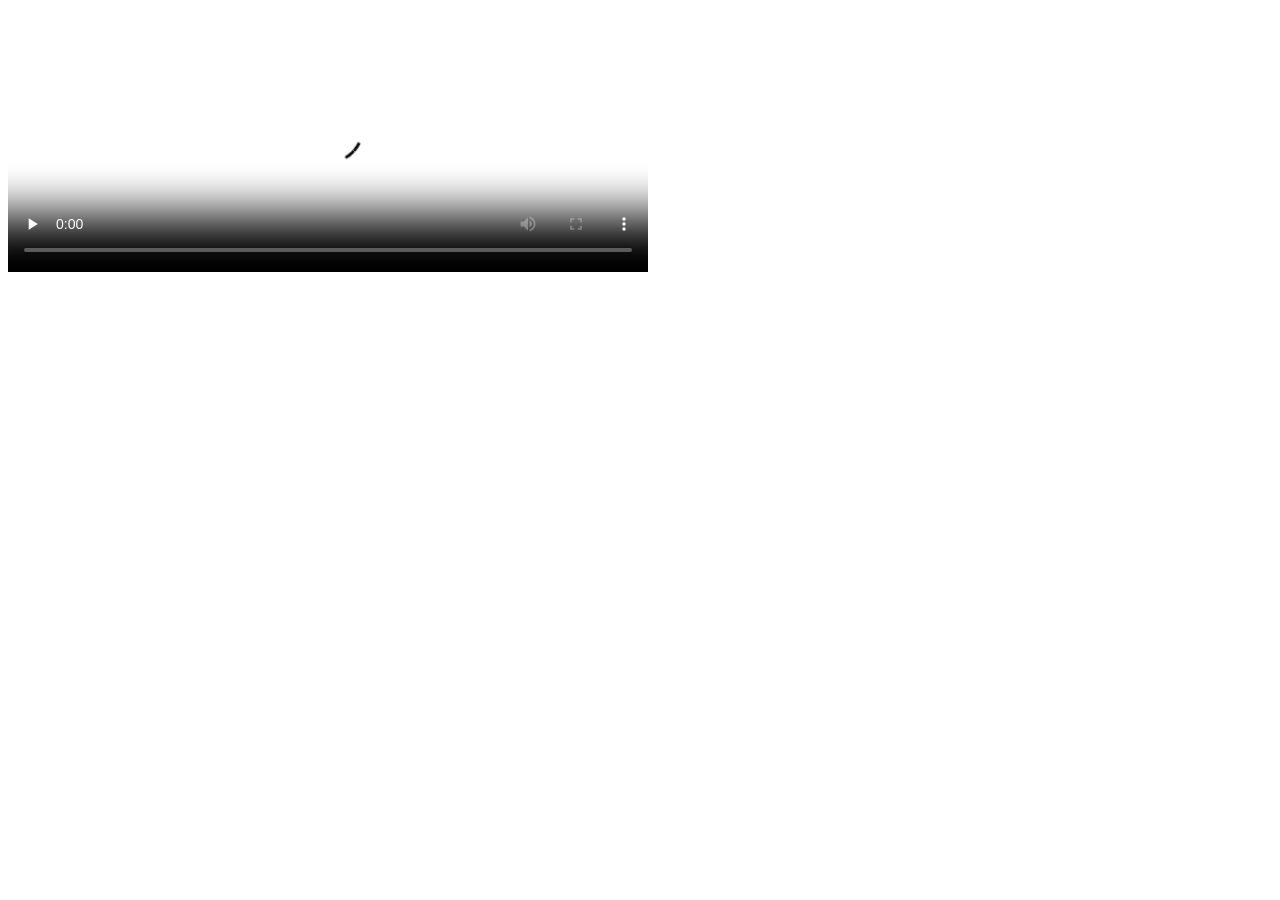
<file: documentation/assets/vendors/videojs/examples/simple-embed/index.html>
<!DOCTYPE html>
<html>

<head>

  <head>
    <title>Video.js | HTML5 Video Player</title>
    <link href="http://vjs.zencdn.net/5.0.2/video-js.css" rel="stylesheet">
    <script src="http://vjs.zencdn.net/ie8/1.1.0/videojs-ie8.min.js"></script>
    <script src="http://vjs.zencdn.net/5.0.2/video.js"></script>

  </head>

</head>

<body>

  <video id="example_video_1" class="video-js vjs-default-skin" controls preload="none" width="640" height="264" poster="http://vjs.zencdn.net/v/oceans.png" data-setup="{}">
    <source src="http://vjs.zencdn.net/v/oceans.mp4" type="video/mp4">
    <source src="http://vjs.zencdn.net/v/oceans.webm" type="video/webm">
    <source src="http://vjs.zencdn.net/v/oceans.ogv" type="video/ogg">
    <track kind="captions" src="../shared/example-captions.vtt" srclang="en" label="English"></track>
    <!-- Tracks need an ending tag thanks to IE9 -->
    <track kind="subtitles" src="../shared/example-captions.vtt" srclang="en" label="English"></track>
    <!-- Tracks need an ending tag thanks to IE9 -->
    <p class="vjs-no-js">To view this video please enable JavaScript, and consider upgrading to a web browser that <a href="http://videojs.com/html5-video-support/" target="_blank">supports HTML5 video</a></p>
  </video>
</body>

</html>
</file>
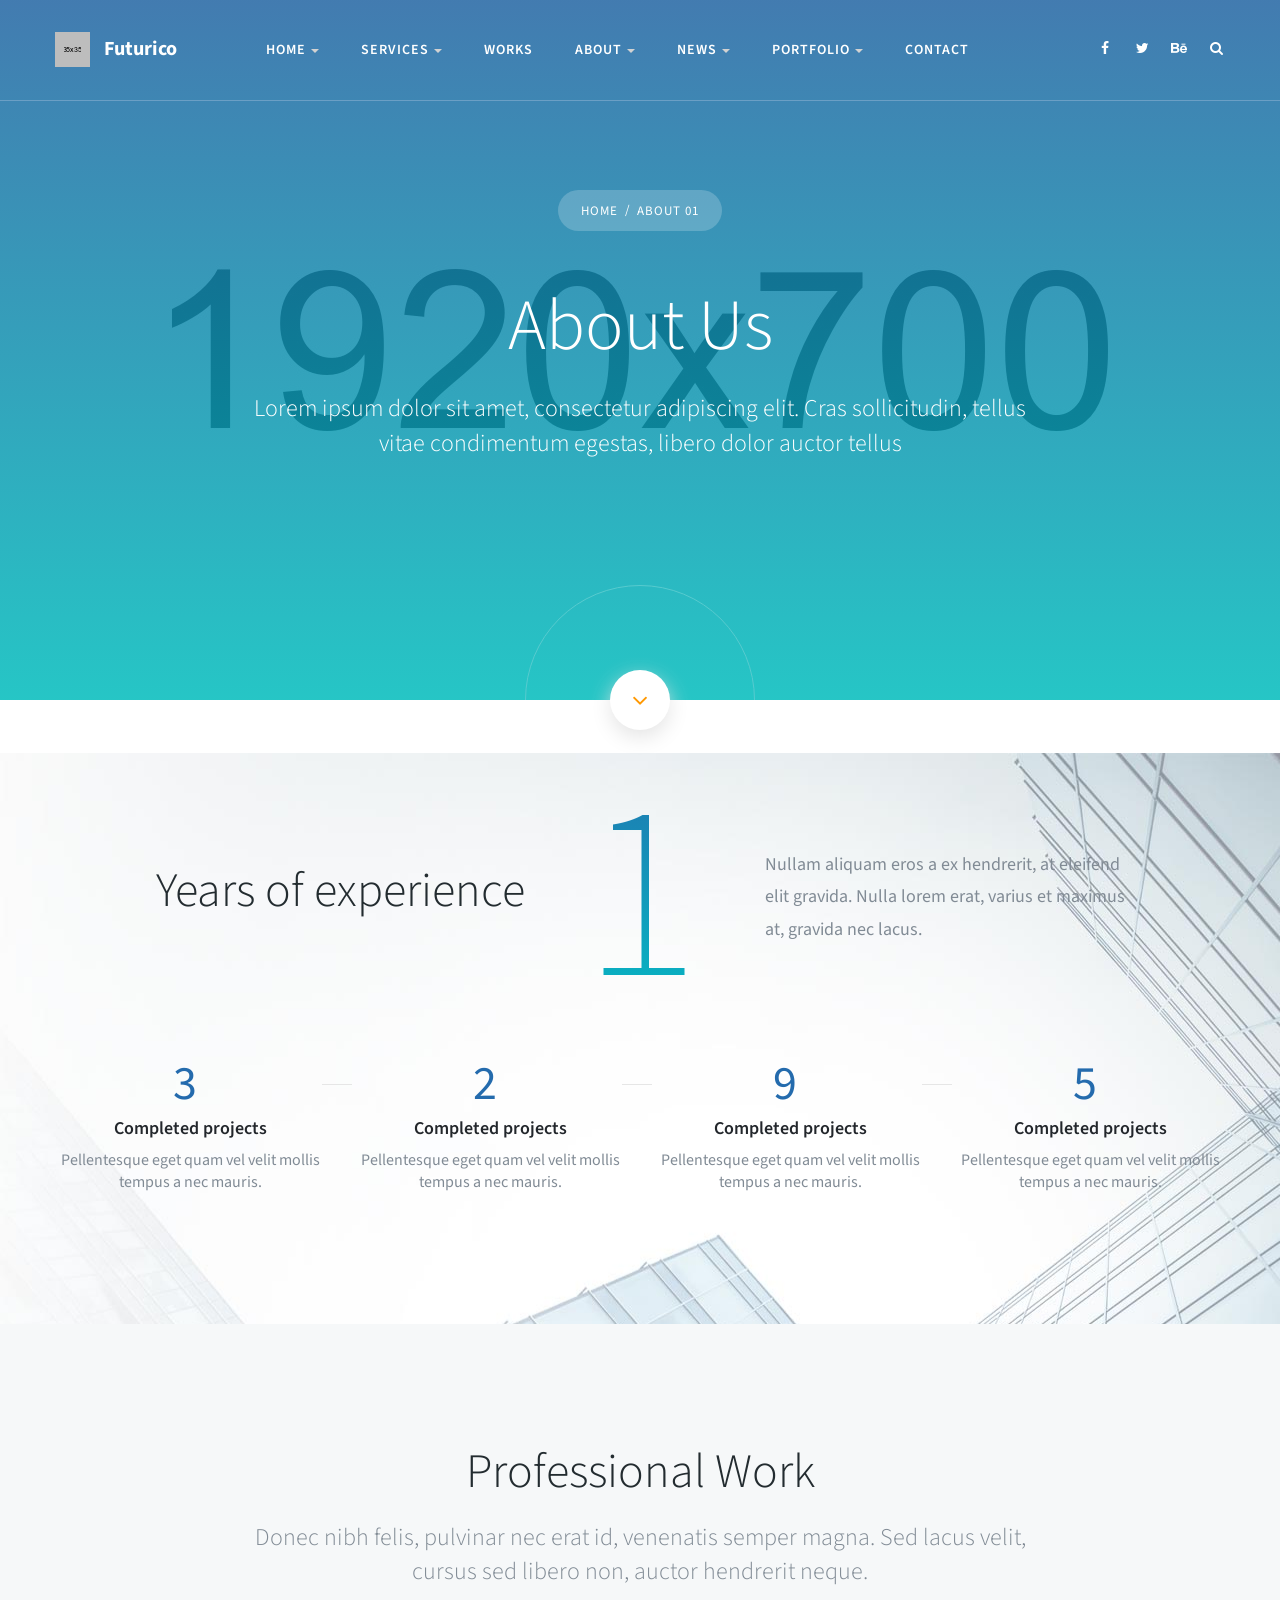
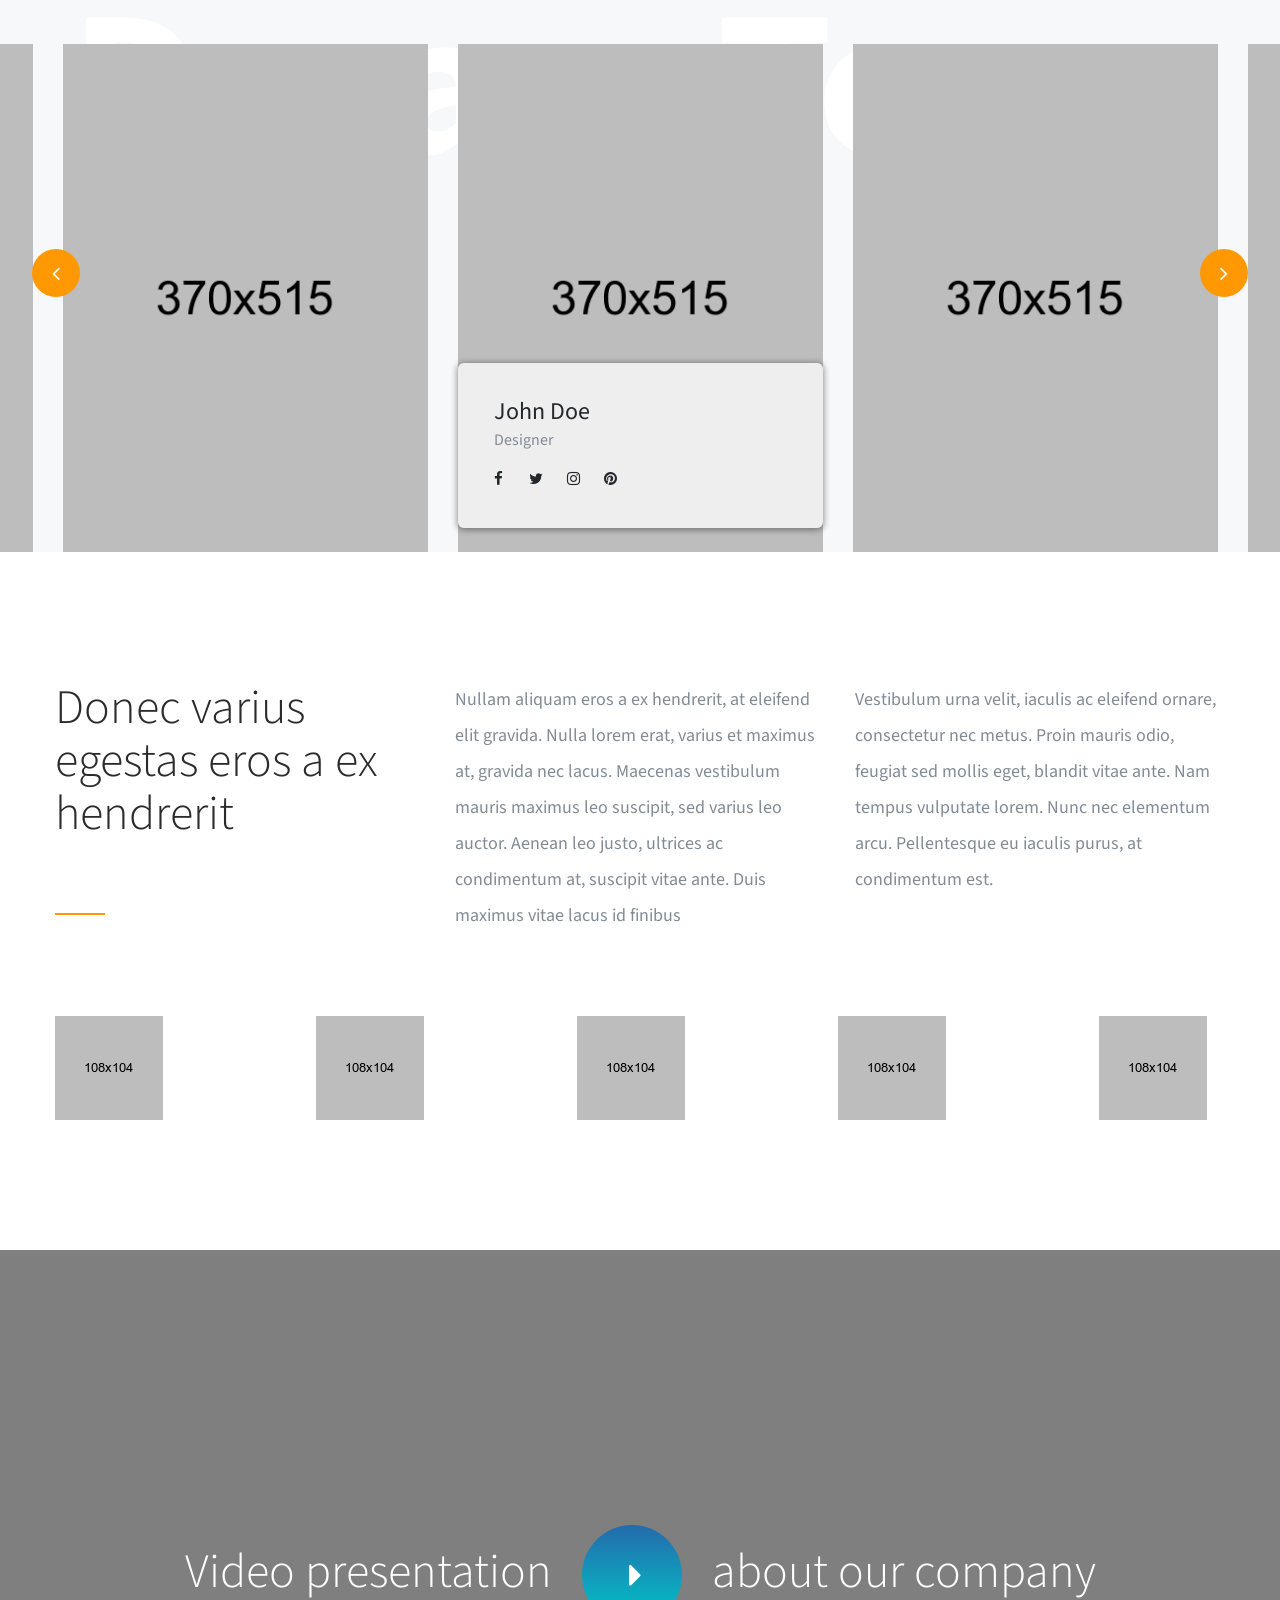
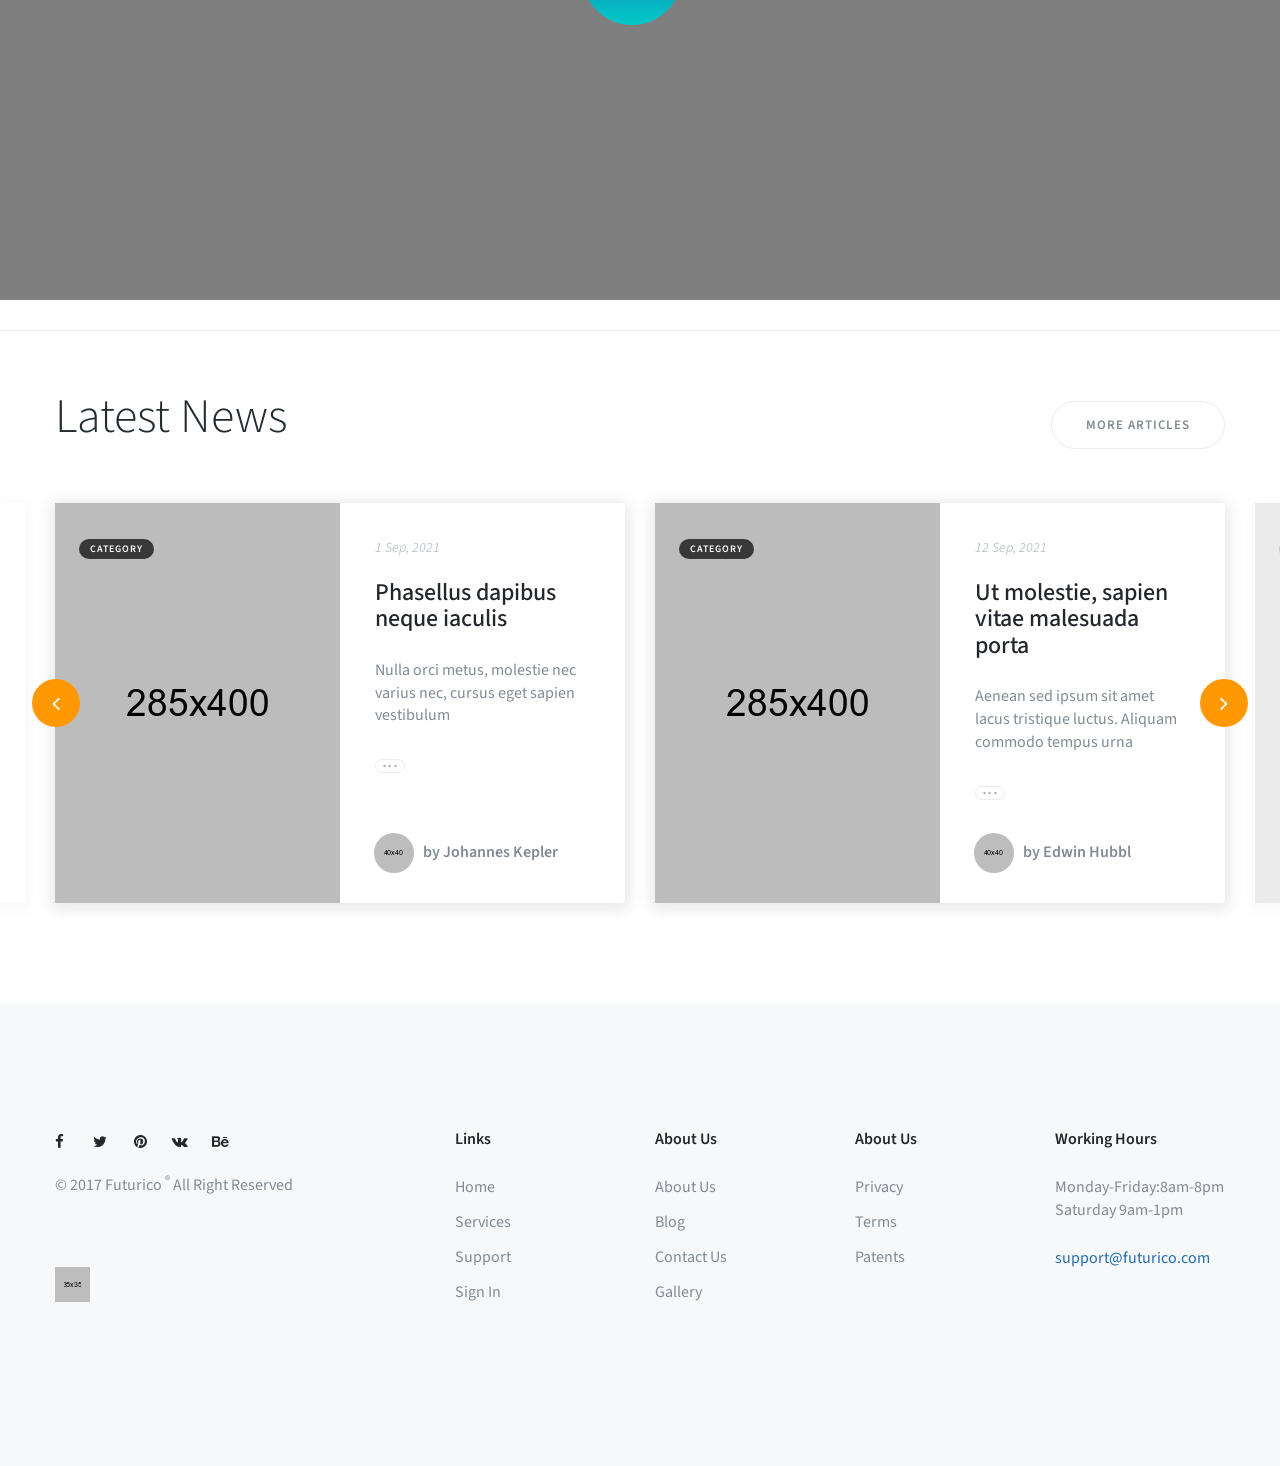
<file: about-1.html>
<!DOCTYPE html>
<html lang="en">
	<head>
		<meta charset="utf-8"/>
		<meta http-equiv="x-ua-compatible" content="ie=edge"/>
		<title>Futurico</title>
		<meta content="" name="description"/>
		<meta content="" name="keywords"/>
		<meta name="viewport" content="width=device-width, initial-scale=1.0"/>
		<meta content="telephone=no" name="format-detection"/>
		<meta name="HandheldFriendly" content="true"/>
		<link rel="stylesheet" href="assets/css/master.css"/>
		<link rel="icon" type="image/x-icon" href="favicon.ico"/>
	</head>
	<body>
		<div class="b-page-wrap">

			<!-- Loader-->
			<div id="page-preloader"><div class="loader-wrap"><span class="loader02"></span></div></div>
			<!-- Loader end-->

			<!-- ==========================-->
			<!-- SEARCH MODAL-->
			<!-- ==========================-->
			<div class="header-search open-search">
				<div class="container">
					<div class="row">
						<div class="col-sm-8 col-sm-offset-2 col-xs-10 col-xs-offset-1">
							<div class="navbar-search">
								<form class="search-global">
									<input type="text" placeholder="Type to search" autocomplete="off" name="s" value="" class="search-global__input"/>
									<button class="search-global__btn"><i class="icon fa fa-search"></i></button>
									<div class="search-global__note">Begin typing your search above and press return to search.</div>
								</form>
							</div>
						</div>
					</div>
				</div>
				<button type="button" class="search-close close"><i class="fa fa-times"></i></button>
			</div>
			<!-- ==========================-->
			<!-- MOBILE MENU-->
			<!-- ==========================-->
			<div data-off-canvas="mobile-slidebar left overlay"><a href="#" class="navbar-brand scroll"><img src="assets/media/general/logo-white.png" alt="logo" class="normal-logo"/>Futurico</a>
				<ul class="nav navbar-nav">
					<li class="dropdown"><a href="#" data-toggle="dropdown" class="dropdown-toggle">Home<b class="caret"></b></a>
						<ul role="menu" class="dropdown-menu">
							<li><a href="#" tabindex="-1">Home 01</a></li>
							<li><a href="#" tabindex="-1">Home 02</a></li>
						</ul>
					</li>
					<li class="dropdown"><a href="#" data-toggle="dropdown" class="dropdown-toggle">Services<b class="caret"></b>
							<!-- Classic Dropdown--></a>
						<ul role="menu" class="dropdown-menu">
							<li><a href="#l" tabindex="-1">Services 01</a></li>
							<li><a href="s#" tabindex="-1">Services 02</a></li>
						</ul>
					</li>
					<li><a href="gallery-3.html">Works</a></li>
					<li class="dropdown"><a href="#" data-toggle="dropdown" class="dropdown-toggle">About<b class="caret"></b>
							<!-- Classic Dropdown--></a>
						<ul role="menu" class="dropdown-menu">
							<li><a href="#" tabindex="-1">About 01</a></li>
							<li><a href="about-2.html" tabindex="-1">About 02</a></li>
							<li><a href="about-me.html" tabindex="-1">About me</a></li>
						</ul>
					</li>
					<li class="dropdown"><a href="#" data-toggle="dropdown" class="dropdown-toggle">News<b class="caret"></b>
							<!-- Classic Dropdown--></a>
						<ul role="menu" class="dropdown-menu">
							<li><a href="blog-1.html" tabindex="-1">Blog 01</a></li>
							<li><a href="blog-2.html" tabindex="-1">Blog 02</a></li>
							<li><a href="#" tabindex="-1">Blog Single</a></li>
						</ul>
					</li>
					<li class="dropdown"><a href="#" data-toggle="dropdown" class="dropdown-toggle">Portfolio<b class="caret"></b>
							<!-- Classic Dropdown--></a>
						<ul role="menu" class="dropdown-menu">
							<li><a href="gallery-1.html" tabindex="-1">Gallery 01</a></li>
							<li><a href="gallery-2.html" tabindex="-1">Gallery 02</a></li>
							<li><a href="gallery-3.html" tabindex="-1">Gallery 03</a></li>
							<li><a href="#" tabindex="-1">Gallery Single</a></li>
						</ul>
					</li>
					<li><a href="#">Contacts</a></li>
				</ul>
			</div>

			<header class="header-transparent wow slideInDown">
				<div class="container">
					<div class="row">
						<div class="col-xs-12 col-sm-12 col-md-2 col-lg-2">
							<div class="b-logo">
								<a href="#">
									<img src="assets/media/general/logo-white.png" alt="/">
									<span class="logo-title">
										Futurico
									</span>
								</a>
							</div>
							<!-- Mobile Trigger Start-->
							<button class="menu-mobile-button visible-xs-block js-toggle-mobile-slidebar toggle-menu-button"><i class="toggle-menu-button-icon"><span></span><span></span><span></span><span></span><span></span><span></span></i></button>
							<!-- Mobile Trigger End-->
						</div>
						<div class="hidden-xs col-sm-9 col-md-7 col-lg-8">
							<div class="header-navibox-2">
								<nav id="nav" class="navbar">
									<ul class="yamm main-menu nav navbar-nav hidden-xs">
										<li class="dropdown"><a href="javascript:void(0)" data-toggle="dropdown" class="dropdown-toggle">Home<b class="caret"></b></a>
											<ul role="menu" class="dropdown-menu">
												<li><a href="#">Home 01</a></li>
												<li><a href="#">Home 02</a></li>
											</ul>
										</li>
										<li class="dropdown"><a href="javascript:void(0)" data-toggle="dropdown" class="dropdown-toggle">Services<b class="caret"></b>
												<!-- Classic Dropdown--></a>
											<ul role="menu" class="dropdown-menu">
												<li><a href="#l" >Service 01</a></li>
												<li><a href="s#" >Service 02</a></li>
											</ul>
										</li>
										<li>
											<a href="gallery-3.html">Works</a>
										</li>
										<li class="dropdown"><a href="javascript:void(0)" data-toggle="dropdown" class="dropdown-toggle">About<b class="caret"></b>
												<!-- Classic Dropdown--></a>
											<ul role="menu" class="dropdown-menu">
												<li><a href="#" >About 01</a></li>
												<li><a href="about-2.html" >About 02</a></li>
												<li><a href="about-me.html" >About me</a></li>
											</ul>
										</li>
										<li class="dropdown"><a href="javascript:void(0)" data-toggle="dropdown" class="dropdown-toggle">News<b class="caret"></b>
												<!-- Classic Dropdown--></a>
											<ul role="menu" class="dropdown-menu">
												<li><a href="blog-1.html" >Blog 01</a></li>
												<li><a href="blog-2.html" >Blog 02</a></li>
												<li><a href="#" >Blog single</a></li>
											</ul>
										</li>
										<li class="dropdown"><a href="javascript:void(0)" data-toggle="dropdown" class="dropdown-toggle">Portfolio<b class="caret"></b>
												<!-- Classic Dropdown--></a>
											<ul role="menu" class="dropdown-menu">
												<li><a href="gallery-1.html" >Gallery 01</a></li>
												<li><a href="gallery-2.html" >Gallery 02</a></li>
												<li><a href="gallery-3.html" >Gallery 03</a></li>
												<li><a href="#" >Gallery Single</a></li>
											</ul>
										</li>
										<li>
											<a href="#">Contact</a>
										</li>
									</ul>
								</nav>
							</div>
						</div>
						<div class="col-xs-12 col-sm-3 col-md-3 col-lg-2">
							<div class="b-socials">
								<ul class="list-inline">
									<li>
										<a href="https://www.facebook.com/">
											<i class="fa fa-facebook fa-fw" aria-hidden="true"></i>
										</a>
									</li>
									<li>
										<a href="https://twitter.com/">
											<i class="fa fa-twitter fa-fw" aria-hidden="true"></i>
										</a>
									</li>
									<li>
										<a href="https://www.behance.net/">
											<i class="fa fa-behance fa-fw" aria-hidden="true"></i>
										</a>
									</li>
									<li class="search-toogle">
										<a href="#" class="btn_header_search">
											<i class="fa fa-search fa-fw" aria-hidden="true"></i>
										</a>
									</li>
								</ul>
							</div>

						</div>
					</div>
				</div>
			</header>

			<div class="b-page-content with-layer-bg">
				<!-- ==========================-->
				<!-- PAGES BACKGROUND -->
				<!-- ==========================-->
				<div class="b-layer">
					<div class="layer-bg page-layer-bg4">
						<div class="layer-content">
							<div class="container wow slideInUp">
								<div class="row">
									<div class="col-xs-12 col-sm-12 text-center">
										<!-- Breadcrumbs -->
										<div class="b-breadcrumbs">
											<ul class="list-inline">
												<li>
													<a href="#">
														home
													</a>
												</li>
												<li class="current">
													About 01
												</li>
											</ul>
										</div>
										<h1 class="main-heading">
											About Us
										</h1>
										<div class="heading-text">
											<p>
												Lorem ipsum dolor sit amet, consectetur adipiscing elit. Cras sollicitudin, tellus
												<br>
												vitae condimentum egestas, libero dolor auctor tellus
											</p>
										</div>
									</div>
								</div>
							</div>
						</div>
					</div>
				</div>
				<div class="b-layer-main">
					<div class="page-arrow">
						<i class="fa fa-angle-down" aria-hidden="true"></i>
					</div>
					<div class="b-about">
						<div class="map-bg">
							<div class="container">
								<div class="row">
									<!-- Info columns -->
									<div class="b-info-columns-holder b-progress-list col-xs-12 col-sm-12">
										<div class="row">
											<div class="col-xs-12 col-sm-12 text-center">
												<div class="b-big-progress">
													<div class="big-progress-title big-title-mod">
														Years of experience
													</div>
													<div class="b-progress-list__item clearfix">
														<span data-percent="8" class="b-progress-list__percent js-chart">
															<span class="js-percent"></span>
														</span>
													</div>
													<div class="big-progress-description">
														Nullam aliquam eros a ex hendrerit, at eleifend
														<br>
														elit gravida. Nulla lorem erat, varius et maximus
														<br>
														at, gravida nec lacus.
													</div>
												</div>
											</div>
										</div>
										<div class="row equal">
											<div class="b-info-column col-xs-6 col-sm-3">
												<div class="b-progress-list__item clearfix">
													<span data-percent="35" class="b-progress-list__percent js-chart">
														<span class="js-percent"></span>
													</span>
												</div>
												<h6 class="info-column-title">
													Completed projects
												</h6>
												<div class="info-column-text">
													<p>
														Pellentesque eget quam vel velit mollis
														<br>
														tempus a nec mauris.
													</p>
												</div>
											</div>
											<div class="b-info-column col-xs-6 col-sm-3">
												<div class="b-progress-list__item clearfix">
													<span data-percent="19" class="b-progress-list__percent js-chart">
														<span class="js-percent"></span>
													</span>
												</div>
												<h6 class="info-column-title">
													Completed projects
												</h6>
												<div class="info-column-text">
													<p>
														Pellentesque eget quam vel velit mollis
														<br>
														tempus a nec mauris.
													</p>
												</div>
											</div>
											<div class="b-info-column col-xs-6 col-sm-3">
												<div class="b-progress-list__item clearfix">
													<span data-percent="97" class="b-progress-list__percent js-chart">
														<span class="js-percent"></span>
													</span>
												</div>
												<h6 class="info-column-title">
													Completed projects
												</h6>
												<div class="info-column-text">
													<p>
														Pellentesque eget quam vel velit mollis
														<br>
														tempus a nec mauris.
													</p>
												</div>
											</div>
											<div class="b-info-column col-xs-6 col-sm-3">
												<div class="b-progress-list__item clearfix">
													<span data-percent="55" class="b-progress-list__percent js-chart">
														<span class="js-percent"></span>
													</span>
												</div>
												<h6 class="info-column-title">
													Completed projects
												</h6>
												<div class="info-column-text">
													<p>
														Pellentesque eget quam vel velit mollis
														<br>
														tempus a nec mauris.
													</p>
												</div>
											</div>
										</div>
									</div>
								</div>
							</div>
						</div>
						<!-- Team -->
						<div class="b-team-holder wow fadeInUp">
							<div class="text-center">
								<h3 class="big-title-mod">
									Professional Work
								</h3>
								<div class="big-title-text">
									<p>
										Donec nibh felis, pulvinar nec erat id, venenatis semper magna. Sed lacus velit,
										<br>
										cursus sed libero non, auctor hendrerit neque.
									</p>
								</div>
							</div>
							<h3 class="b-upper-title text-center">
								Dream Team
							</h3>
							<!-- Slick carousel -->
							<div class="b-slick-holder">
								<div class="b-team-carousel clearfix">
									<div class="team-carousel-item">
										<div class="team-member">
											<img src="assets/media/components/b-team/team-member-1.png" class="img-responsive" alt="/">
											<div class="member-caption">
												<div class="member-name">
													John Doe
												</div>
												<div class="member-position">
													Designer
												</div>
												<div class="b-socials">
													<ul class="list-inline">
														<li>
															<a href="https://www.facebook.com/">
																<i class="fa fa-facebook fa-fw" aria-hidden="true"></i>
															</a>
														</li>
														<li>
															<a href="https://twitter.com/">
																<i class="fa fa-twitter fa-fw" aria-hidden="true"></i>
															</a>
														</li>
														<li>
															<a href="https://www.instagram.com/">
																<i class="fa fa-instagram fa-fw" aria-hidden="true"></i>
															</a>
														</li>
														<li>
															<a href="https://www.pinterest.com/">
																<i class="fa fa-pinterest fa-fw" aria-hidden="true"></i>
															</a>
														</li>
													</ul>
												</div>
											</div>
										</div>
									</div>
									<div class="team-carousel-item">
										<div class="team-member">
											<img src="assets/media/components/b-team/team-member-2.png" class="img-responsive" alt="/">
											<div class="member-caption">
												<div class="member-name">
													Lorem Ipsum
												</div>
												<div class="member-position">
													SEO
												</div>
												<div class="b-socials">
													<ul class="list-inline">
														<li>
															<a href="https://www.facebook.com/">
																<i class="fa fa-facebook fa-fw" aria-hidden="true"></i>
															</a>
														</li>
														<li>
															<a href="https://twitter.com/">
																<i class="fa fa-twitter fa-fw" aria-hidden="true"></i>
															</a>
														</li>
														<li>
															<a href="https://www.instagram.com/">
																<i class="fa fa-instagram fa-fw" aria-hidden="true"></i>
															</a>
														</li>
														<li>
															<a href="https://www.pinterest.com/">
																<i class="fa fa-pinterest fa-fw" aria-hidden="true"></i>
															</a>
														</li>
													</ul>
												</div>
											</div>
										</div>
									</div>
									<div class="team-carousel-item">
										<div class="team-member">
											<img src="assets/media/components/b-team/team-member-3.png" class="img-responsive" alt="/">
											<div class="member-caption">
												<div class="member-name">
													Elizabeth Blackburn
												</div>
												<div class="member-position">
													Web Designer
												</div>
												<div class="b-socials">
													<ul class="list-inline">
														<li>
															<a href="https://www.facebook.com/">
																<i class="fa fa-facebook fa-fw" aria-hidden="true"></i>
															</a>
														</li>
														<li>
															<a href="https://twitter.com/">
																<i class="fa fa-twitter fa-fw" aria-hidden="true"></i>
															</a>
														</li>
														<li>
															<a href="https://www.instagram.com/">
																<i class="fa fa-instagram fa-fw" aria-hidden="true"></i>
															</a>
														</li>
														<li>
															<a href="https://www.pinterest.com/">
																<i class="fa fa-pinterest fa-fw" aria-hidden="true"></i>
															</a>
														</li>
													</ul>
												</div>
											</div>
										</div>
									</div>
									<div class="team-carousel-item">
										<div class="team-member">
											<img src="assets/media/components/b-team/team-member-4.png" class="img-responsive" alt="/">
											<div class="member-caption">
												<div class="member-name">
													Sit Amet
												</div>
												<div class="member-position">
													Director
												</div>
												<div class="b-socials">
													<ul class="list-inline">
														<li>
															<a href="https://www.facebook.com/">
																<i class="fa fa-facebook fa-fw" aria-hidden="true"></i>
															</a>
														</li>
														<li>
															<a href="https://twitter.com/">
																<i class="fa fa-twitter fa-fw" aria-hidden="true"></i>
															</a>
														</li>
														<li>
															<a href="https://www.instagram.com/">
																<i class="fa fa-instagram fa-fw" aria-hidden="true"></i>
															</a>
														</li>
														<li>
															<a href="https://www.pinterest.com/">
																<i class="fa fa-pinterest fa-fw" aria-hidden="true"></i>
															</a>
														</li>
													</ul>
												</div>
											</div>
										</div>
									</div>
									<div class="team-carousel-item">
										<div class="team-member">
											<img src="assets/media/components/b-team/team-member-5.png" class="img-responsive" alt="/">
											<div class="member-caption">
												<div class="member-name">
													Adipisci Velit
												</div>
												<div class="member-position">
													Marketing
												</div>
												<div class="b-socials">
													<ul class="list-inline">
														<li>
															<a href="https://www.facebook.com/">
																<i class="fa fa-facebook fa-fw" aria-hidden="true"></i>
															</a>
														</li>
														<li>
															<a href="https://twitter.com/">
																<i class="fa fa-twitter fa-fw" aria-hidden="true"></i>
															</a>
														</li>
														<li>
															<a href="https://www.instagram.com/">
																<i class="fa fa-instagram fa-fw" aria-hidden="true"></i>
															</a>
														</li>
														<li>
															<a href="https://www.pinterest.com/">
																<i class="fa fa-pinterest fa-fw" aria-hidden="true"></i>
															</a>
														</li>
													</ul>
												</div>
											</div>
										</div>
									</div>
								</div>
								<div class="b-slick-arrows">
									<div class="custom-slideshow-controls">
										<span id="team-slideshow-prev" class="slick-arrows-prev"><i class="fa fa-angle-left" aria-hidden="true"></i></span>
										<span id="team-slideshow-next" class="slick-arrows-next"><i class="fa fa-angle-right" aria-hidden="true"></i></span>
									</div>
								</div>
							</div>
							<!-- END Slick carousel -->
						</div>
						<!-- Awards -->
						<div class="b-awards">
							<div class="container">
								<div class="row">
									<div class="b-awards-info clearfix">
										<div class="col-xs-12 col-sm-4 wow fadeInLeft">
											<h3 class="heading-line">
												Donec varius egestas eros a ex hendrerit
											</h3>
										</div>
										<div class="col-xs-12 col-sm-4 wow fadeIn">
											<div class="b-text">
												<p>
													Nullam aliquam eros a ex hendrerit, at eleifend elit gravida. Nulla lorem erat, varius et maximus at, gravida nec lacus. Maecenas vestibulum mauris maximus leo suscipit, sed varius leo auctor. Aenean leo justo, ultrices ac condimentum at, suscipit vitae ante. Duis maximus vitae lacus id finibus
												</p>
											</div>
										</div>
										<div class="col-xs-12 col-sm-4 wow fadeInRight">
											<div class="b-text">
												<p>
													Vestibulum urna velit, iaculis ac eleifend ornare, consectetur nec metus. Proin mauris odio, feugiat sed mollis eget, blandit vitae ante. Nam tempus vulputate lorem. Nunc nec elementum arcu. Pellentesque eu iaculis purus, at condimentum est.
												</p>
											</div>
										</div>
									</div>
								</div>
								<div class="row">
									<div class="col-xs-12 col-sm-12">
										<div class="b-awards-icons-holder wow slideInUp">
											<ul class="list-inline">
												<li>
													<img src="assets/media/components/b-awards/award-1.png" alt="/">
												</li>
												<li>
													<img src="assets/media/components/b-awards/award-2.png" alt="/">
												</li>
												<li>
													<img src="assets/media/components/b-awards/award-3.png" alt="/">
												</li>
												<li>
													<img src="assets/media/components/b-awards/award-4.png" alt="/">
												</li>
												<li>
													<img src="assets/media/components/b-awards/award-5.png" alt="/">
												</li>
											</ul>
										</div>
									</div>
								</div>
							</div>
						</div>
						<!-- Video block -->
						<div class="b-video">
							<div class="video-caption text-center">
								Video presentation
								<a class="popup-youtube video-icon" href="https://www.youtube.com/watch?v=qEJ4spdiTxw">
									<i class="fa fa-caret-right" aria-hidden="true"></i>
								</a>
								about our company
							</div>
						</div>
						<!-- Latest News -->
						<div class="b-latest wow fadeInUp">
							<div class="b-title-head">
								<div class="container">
									<div class="row">
										<div class="col-xs-12 col-sm-12">
											<div class="pull-left">
												<h3 class="big-title-mod">
													Latest News
												</h3>
											</div>
											<div class="pull-right">
												<a href="blog-1.html" class="btn btn-primary">more articles</a>
											</div>
										</div>
									</div>
								</div>
							</div>
							<!-- Slick carousel -->
							<div class="b-slick-holder">
								<div class="b-latest-carousel clearfix">
									<div class="latest-carousel-item">
										<div class="blog-item-content clearfix">
											<a href="#" class="blog-item-img">
												<img src="assets/media/components/b-blog/blog-img-small-1.jpg" alt="/" class="img-responsive">
												<span class="blog-category">category</span>
											</a>
											<div class="blog-item-caption">
												<div class="item-data">
													1 Sep, 2021
												</div>
												<h4 class="item-name">
													<a href="#">Phasellus dapibus neque iaculis</a>
												</h4>
												<p class="item-description">
													Nulla orci metus, molestie nec varius nec, cursus eget sapien vestibulum
												</p>
												<a href="#" title="Read more" class="item-read-more">...</a>
											</div>
											<div class="blog-author">
												<div class="blog-author-userpic">
													<img src="assets/media/content/userpics/userpic-1.png" alt="/">
												</div>
												<div class="blog-author-name">
													by Johannes Kepler
												</div>
											</div>
										</div>
										<div class="blog-item-content clearfix">
											<a href="#" class="blog-item-img">
												<img src="assets/media/components/b-blog/blog-img-small-2.jpg" alt="/" class="img-responsive">
												<span class="blog-category">category</span>
											</a>
											<div class="blog-item-caption">
												<div class="item-data">
													12 Sep, 2021
												</div>
												<h4 class="item-name">
													<a href="#">Ut molestie, sapien vitae malesuada porta</a>
												</h4>
												<p class="item-description">
													Aenean sed ipsum sit amet lacus tristique luctus. Aliquam commodo tempus urna
												</p>
												<a href="#" title="Read more" class="item-read-more">...</a>
											</div>
											<div class="blog-author">
												<div class="blog-author-userpic">
													<img src="assets/media/content/userpics/userpic-2.png" alt="/">
												</div>
												<div class="blog-author-name">
													by Edwin Hubbl
												</div>
											</div>
										</div>
									</div>
									<div class="latest-carousel-item">
										<div class="blog-item-content clearfix">
											<a href="#" class="blog-item-img">
												<img src="assets/media/components/b-blog/blog-img-small-4.jpg" alt="/" class="img-responsive">
												<span class="blog-category">category</span>
											</a>
											<div class="blog-item-caption">
												<div class="item-data">
													5 Oct, 2021
												</div>
												<h4 class="item-name">
													<a href="#">Maecenas porta at orci eget vulputate</a>
												</h4>
												<p class="item-description">
													Donec nibh felis, pulvinar nec erat id, venenatis semper magna lacus velit
												</p>
												<a href="#" title="Read more" class="item-read-more">...</a>
											</div>
											<div class="blog-author">
												<div class="blog-author-userpic">
													<img src="assets/media/content/userpics/userpic-4.png" alt="/">
												</div>
												<div class="blog-author-name">
													by Ada Lovelace
												</div>
											</div>
										</div>
										<div class="blog-item-content clearfix">
											<a href="#" class="blog-item-img">
												<img src="assets/media/components/b-blog/blog-img-small-3.jpg" alt="/" class="img-responsive">
												<span class="blog-category">category</span>
											</a>
											<div class="blog-item-caption">
												<div class="item-data">
													24 Sep, 2021
												</div>
												<h4 class="item-name">
													<a href="#">Donec tincidunt felis nec est varius</a>
												</h4>
												<p class="item-description">
													Sed tempus venenatis tortor vel sagittis. Sed at magna auctor, mattis sapien id, semper
												</p>
												<a href="#" title="Read more" class="item-read-more">...</a>
											</div>
											<div class="blog-author">
												<div class="blog-author-userpic">
													<img src="assets/media/content/userpics/userpic-3.png" alt="/">
												</div>
												<div class="blog-author-name">
													by Marie Curie
												</div>
											</div>
										</div>
									</div>
								</div>
								<div class="b-slick-arrows">
									<div class="custom-slideshow-controls">
										<span id="slick-slideshow-prev" class="slick-arrows-prev"><i class="fa fa-angle-left" aria-hidden="true"></i></span>
										<span id="slick-slideshow-next" class="slick-arrows-next"><i class="fa fa-angle-right" aria-hidden="true"></i></span>
									</div>
								</div>
							</div>
							<!-- END Slick carousel -->
						</div>
					</div>
				</div>
			</div>
		</div>

		<footer>
			<div class="b-footer-content">
				<div class="container">
					<div class="row">
						<div class="col-xs-12 col-sm-12 col-md-4">
							<div class="b-socials">
								<ul class="list-inline">
									<li>
										<a href="https://www.facebook.com/">
											<i class="fa fa-facebook fa-fw" aria-hidden="true"></i>
										</a>
									</li>
									<li>
										<a href="https://twitter.com/">
											<i class="fa fa-twitter fa-fw" aria-hidden="true"></i>
										</a>
									</li>
									<li>
										<a href="https://www.pinterest.com/">
											<i class="fa fa-pinterest fa-fw" aria-hidden="true"></i>
										</a>
									</li>
									<li>
										<a href="https://vk.com/">
											<i class="fa fa-vk fa-fw" aria-hidden="true"></i>
										</a>
									</li>
									<li>
										<a href="https://www.behance.net/">
											<i class="fa fa-behance fa-fw" aria-hidden="true"></i>
										</a>
									</li>
								</ul>
							</div>
							<p class="copy">
								&copy; 2017 Futurico <sup>&reg;</sup> All Right Reserved
							</p>
							<a href="#" class="footer-logo">
								<img src="assets/media/general/logo-footer.png" alt="/">
							</a>
						</div>
						<div class="col-xs-4 col-sm-3 col-md-2">
							<div class="b-footer-box">
								<h5 class="footer-box-title">
									Links
								</h5>
								<ul class="list-unstyled">
									<li>
										<a href="#">Home</a>
									</li>
									<li>
										<a href="#l">Services</a>
									</li>
									<li>
										<a href="#">Support</a>
									</li>
									<li>
										<a href="#">Sign In</a>
									</li>
								</ul>
							</div>
						</div>
						<div class="col-xs-4 col-sm-3 col-md-2">
							<div class="b-footer-box">
								<h5 class="footer-box-title">
									About Us
								</h5>
								<ul class="list-unstyled">
									<li>
										<a href="#">About Us</a>
									</li>
									<li>
										<a href="#">Blog</a>
									</li>
									<li>
										<a href="#">Contact Us</a>
									</li>
									<li>
										<a href="#">Gallery</a>
									</li>
								</ul>
							</div>
						</div>
						<div class="col-xs-4 col-sm-3 col-md-2">
							<div class="b-footer-box">
								<h5 class="footer-box-title">
									About Us
								</h5>
								<ul class="list-unstyled">
									<li>
										<a href="#">Privacy</a>
									</li>
									<li>
										<a href="#">Terms</a>
									</li>
									<li>
										<a href="#">Patents</a>
									</li>
								</ul>
							</div>
						</div>
						<div class="col-xs-12 col-sm-3 col-md-2">
							<div class="b-footer-box">
								<h5 class="footer-box-title">
									Working Hours
								</h5>
								<p>
									Monday-Friday:8am-8pm<br>Saturday 9am-1pm
								</p>
								<p class="footer-mail">
									support@futurico.com
								</p>
							</div>
						</div>
					</div>
				</div>
			</div>
		</footer>

		<!-- MAIN SCRIPTS-->
		<script src="assets/libs/jquery-1.12.4.min.js"></script>
		<script src="assets/libs/jquery-migrate-1.2.1.js"></script>
		<!-- Bootstrap-->
		<script src="assets/libs/bootstrap/bootstrap.min.js"></script>
		<!-- Adaptive big text -->
		<script src="assets/plugins/slabText/js/jquery.slabtext.min.js"></script>
		<!-- Sliders -->
		<!-- Owl slider -->
		<script src="assets/plugins/owl-carousel/owl.carousel.min.js"></script>
		<!-- Slick slider -->
		<script src="assets/plugins/slick/slick.min.js"></script>
		<!-- Sly slider -->
		<script src="assets/plugins/slyslider/sly.min.js"></script>
		<!-- Bx slider -->
		<script src="assets/plugins/bxslider/vendor/jquery.easing.1.3.js"></script>
		<script src="assets/plugins/bxslider/vendor/jquery.fitvids.js"></script>
		<script src="assets/plugins/bxslider/jquery.bxslider.min.js"></script>
		<!-- Pop-up window-->
		<script src="assets/plugins/magnific-popup/jquery.magnific-popup.min.js"></script>
		<!-- Headers scripts-->
		<script src="assets/plugins/headers/slidebar.js"></script>
		<script src="assets/plugins/headers/header.js"></script>
		<!-- Filter and sorting images-->
		<script src="assets/plugins/isotope/isotope.pkgd.min.js"></script>
		<script src="assets/plugins/isotope/imagesLoaded.js"></script>
		<!-- Progress numbers-->
		<script src="assets/plugins/rendro-easy-pie-chart/jquery.easypiechart.min.js"></script>
		<script src="assets/plugins/rendro-easy-pie-chart/waypoints.min.js"></script>
		<!-- Entry Animations -->
		<script src="assets/plugins/wow.min.js"></script>
		<!-- Calendar plugin -->
		<script src="assets/plugins/pickmeup/pickmeup.js"></script>
		<!-- User customization-->
		<script src="assets/js/custom.js"></script>
	</body>
</html>
</file>
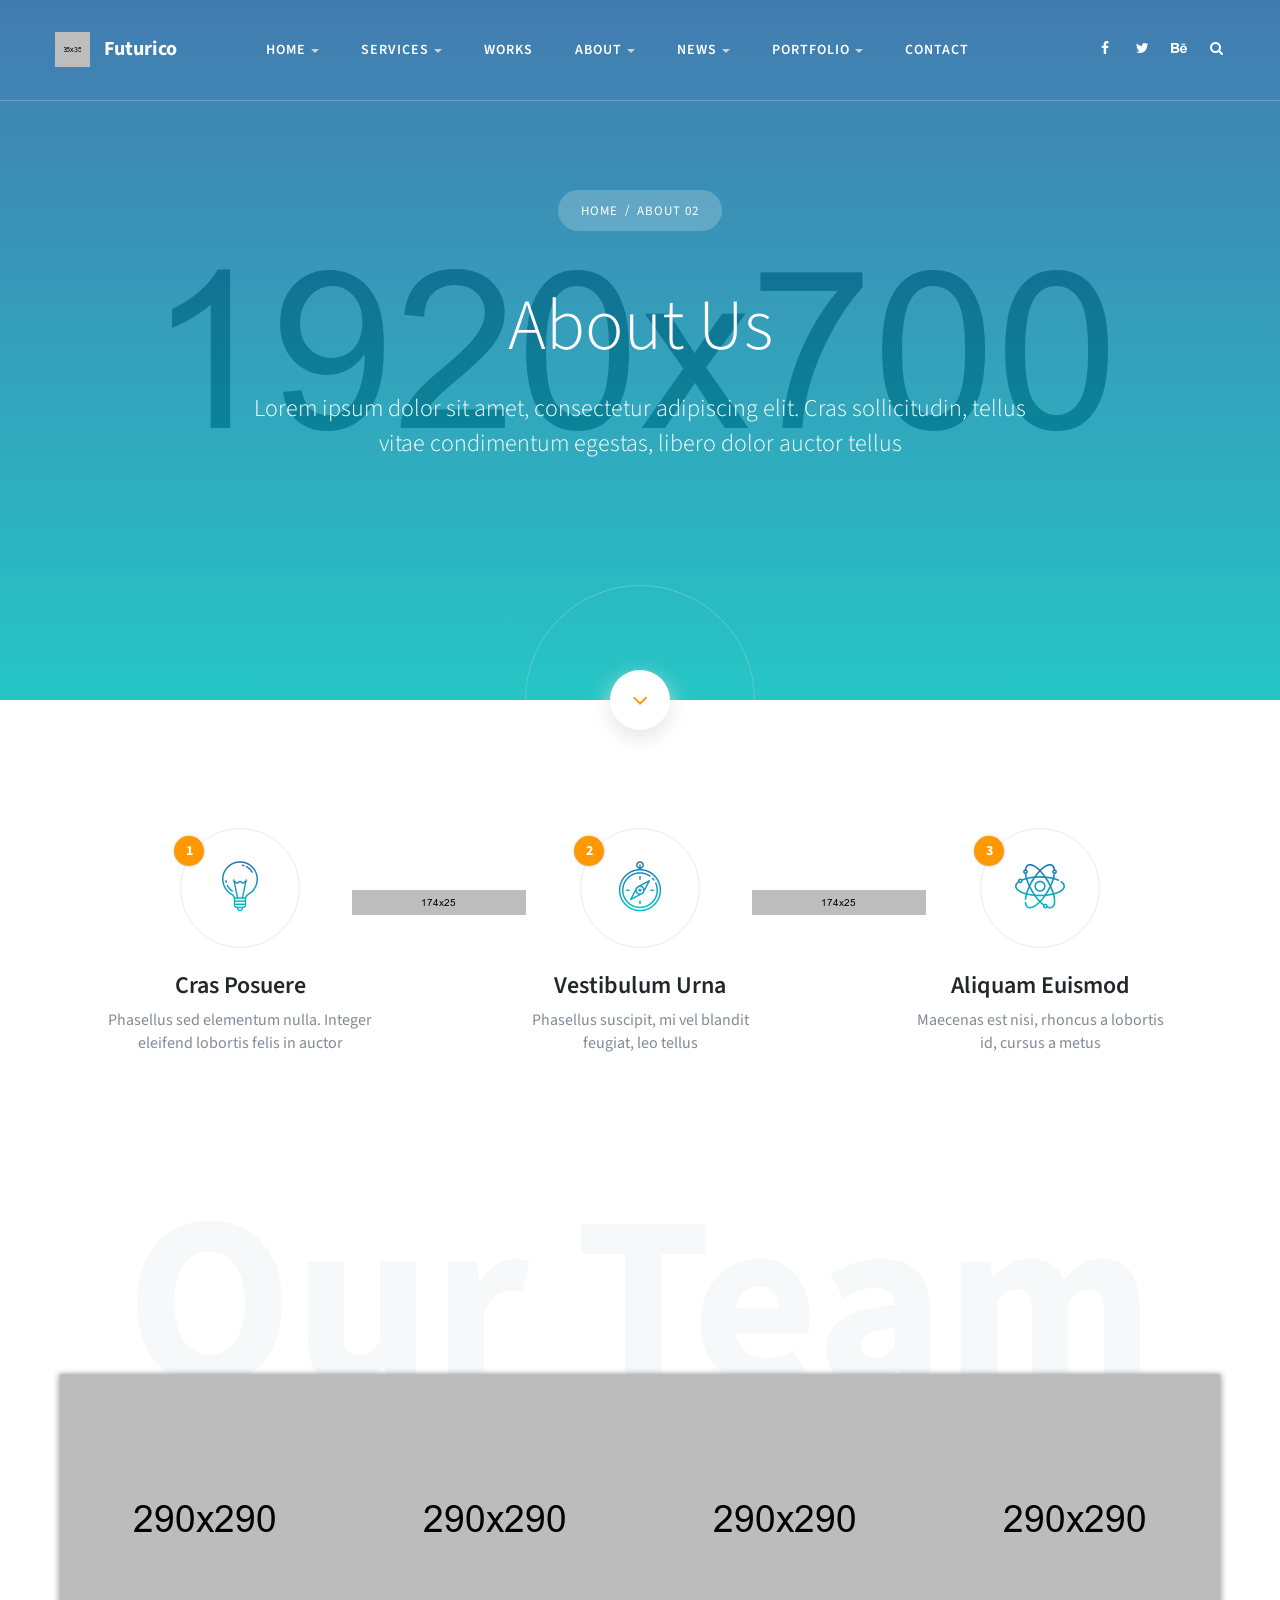
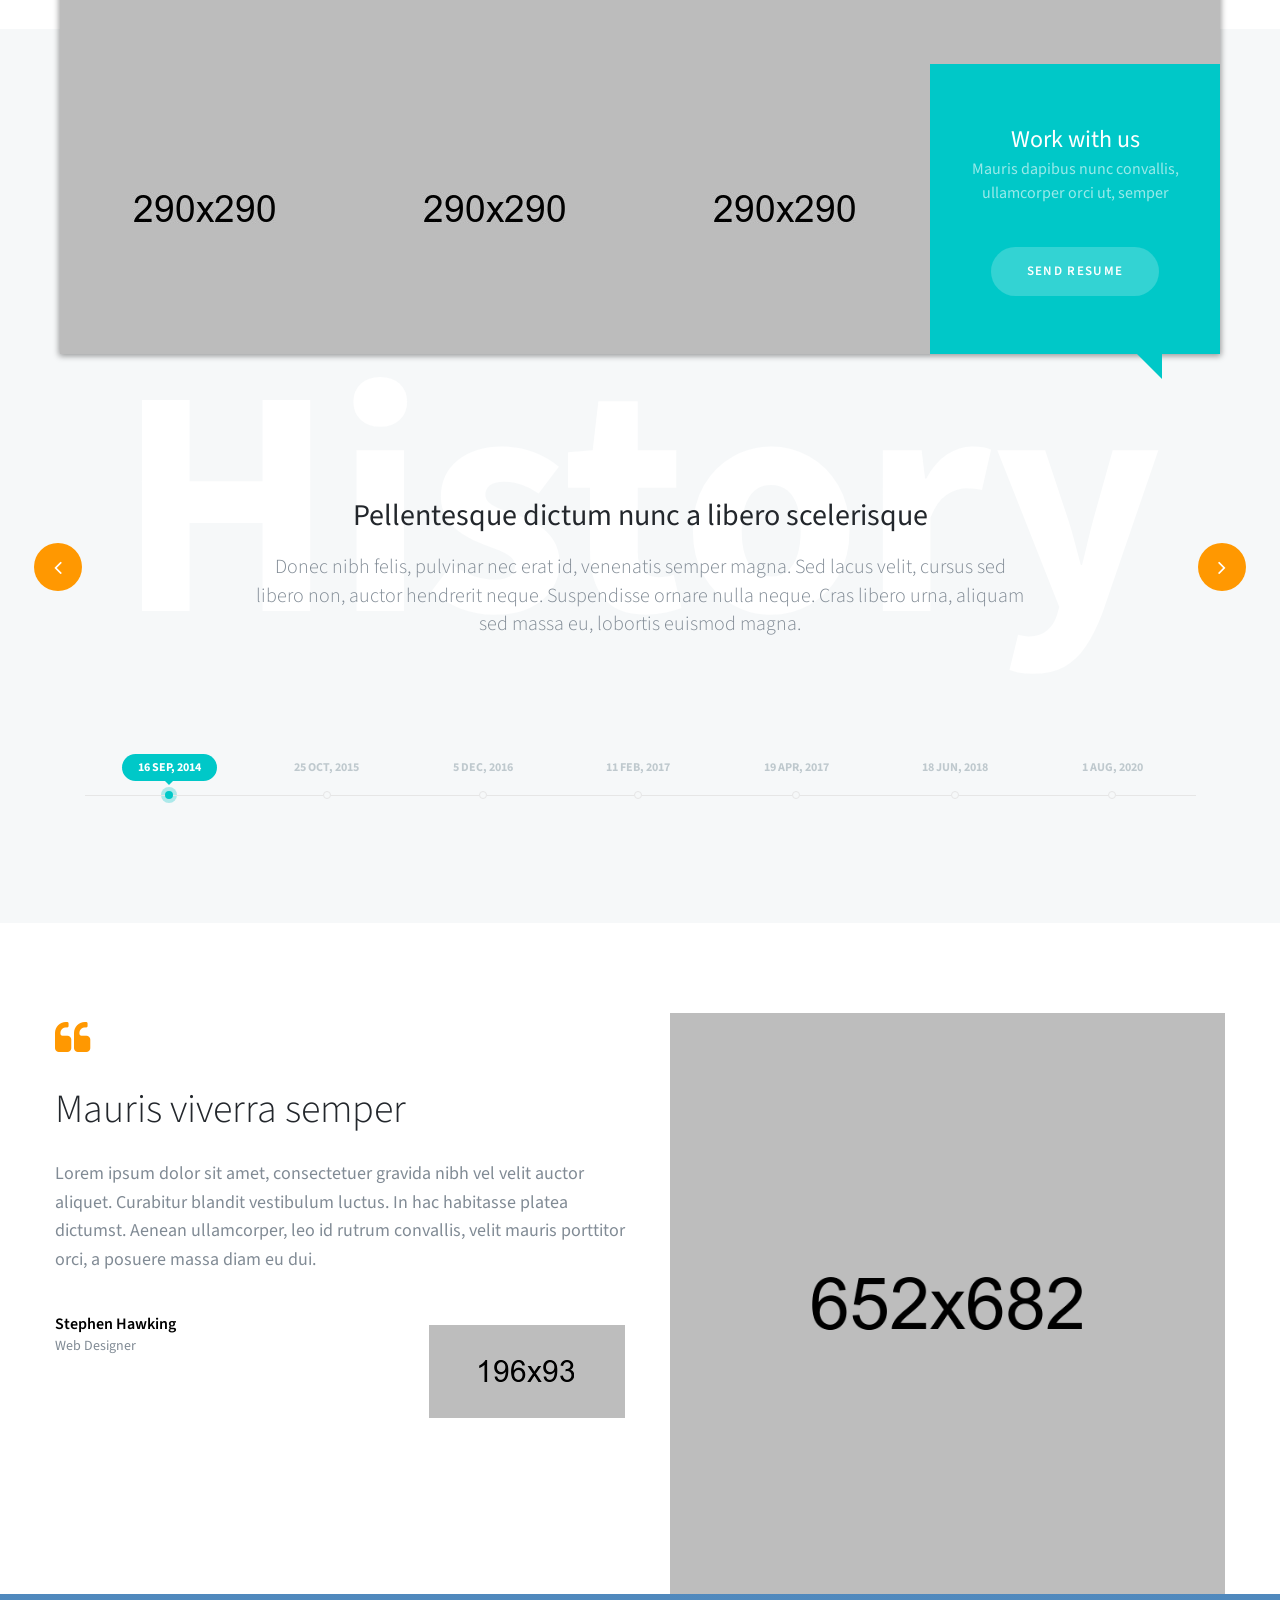
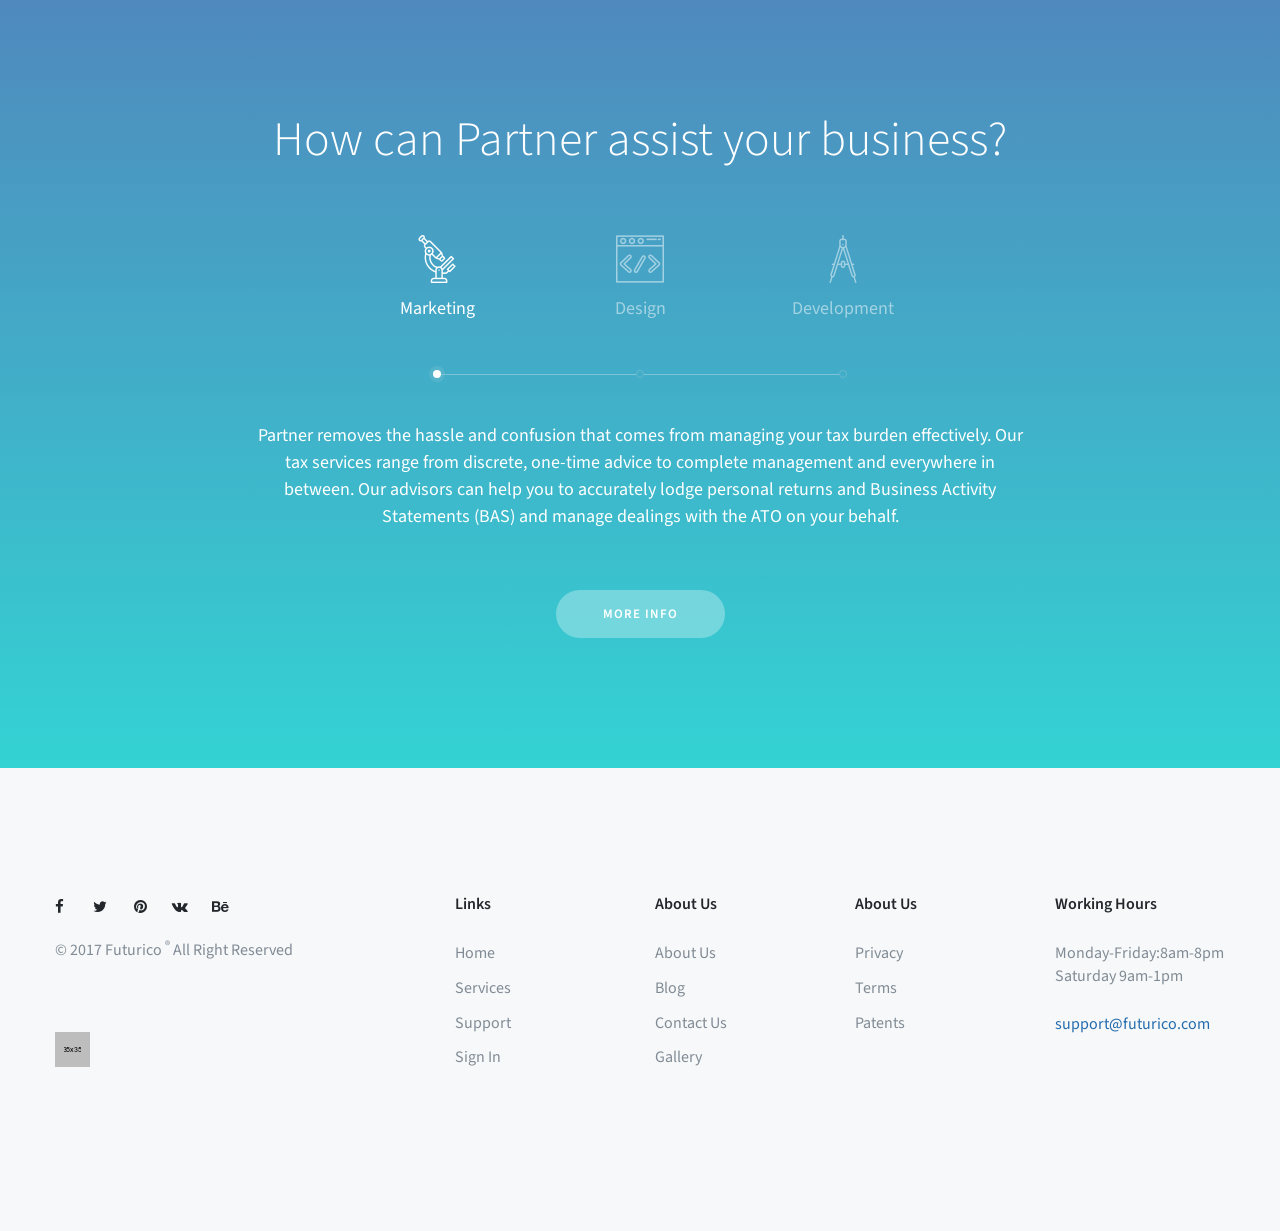
<file: about-2.html>
<!DOCTYPE html>
<html lang="en">
    <head>
        <meta charset="utf-8"/>
        <meta http-equiv="x-ua-compatible" content="ie=edge"/>
        <title>Futurico</title>
        <meta content="" name="description"/>
        <meta content="" name="keywords"/>
        <meta name="viewport" content="width=device-width, initial-scale=1.0"/>
        <meta content="telephone=no" name="format-detection"/>
        <meta name="HandheldFriendly" content="true"/>
        <link rel="stylesheet" href="assets/css/master.css"/>
        <link rel="icon" type="image/x-icon" href="favicon.ico"/>
    </head>
    <body>
        <div class="b-page-wrap">

            <!-- Loader-->
            <div id="page-preloader"><div class="loader-wrap"><span class="loader02"></span></div></div>
            <!-- Loader end-->

            <!-- ==========================-->
            <!-- SEARCH MODAL-->
            <!-- ==========================-->
            <div class="header-search open-search">
                <div class="container">
                    <div class="row">
                        <div class="col-sm-8 col-sm-offset-2 col-xs-10 col-xs-offset-1">
                            <div class="navbar-search">
                                <form class="search-global">
                                    <input type="text" placeholder="Type to search" autocomplete="off" name="s" value="" class="search-global__input"/>
                                    <button class="search-global__btn"><i class="icon fa fa-search"></i></button>
                                    <div class="search-global__note">Begin typing your search above and press return to search.</div>
                                </form>
                            </div>
                        </div>
                    </div>
                </div>
                <button type="button" class="search-close close"><i class="fa fa-times"></i></button>
            </div>
            <!-- ==========================-->
            <!-- MOBILE MENU-->
            <!-- ==========================-->
            <div data-off-canvas="mobile-slidebar left overlay"><a href="#" class="navbar-brand scroll"><img src="assets/media/general/logo-white.png" alt="logo" class="normal-logo"/>Futurico</a>
                <ul class="nav navbar-nav">
                    <li class="dropdown"><a href="#" data-toggle="dropdown" class="dropdown-toggle">Home<b class="caret"></b></a>
                        <ul role="menu" class="dropdown-menu">
                            <li><a href="#" tabindex="-1">Home 01</a></li>
                            <li><a href="#" tabindex="-1">Home 02</a></li>
                        </ul>
                    </li>
                    <li class="dropdown"><a href="#" data-toggle="dropdown" class="dropdown-toggle">Services<b class="caret"></b>
                        <!-- Classic Dropdown--></a>
                        <ul role="menu" class="dropdown-menu">
                            <li><a href="#l" tabindex="-1">Services 01</a></li>
                            <li><a href="s#" tabindex="-1">Services 02</a></li>
                        </ul>
                    </li>
                    <li><a href="gallery-3.html">Works</a></li>
                    <li class="dropdown"><a href="#" data-toggle="dropdown" class="dropdown-toggle">About<b class="caret"></b>
                        <!-- Classic Dropdown--></a>
                        <ul role="menu" class="dropdown-menu">
                            <li><a href="#" tabindex="-1">About 01</a></li>
                            <li><a href="about-2.html" tabindex="-1">About 02</a></li>
                            <li><a href="about-me.html" tabindex="-1">About me</a></li>
                        </ul>
                    </li>
                    <li class="dropdown"><a href="#" data-toggle="dropdown" class="dropdown-toggle">News<b class="caret"></b>
                        <!-- Classic Dropdown--></a>
                        <ul role="menu" class="dropdown-menu">
                            <li><a href="blog-1.html" tabindex="-1">Blog 01</a></li>
                            <li><a href="blog-2.html" tabindex="-1">Blog 02</a></li>
                            <li><a href="#" tabindex="-1">Blog Single</a></li>
                        </ul>
                    </li>
                    <li class="dropdown"><a href="#" data-toggle="dropdown" class="dropdown-toggle">Portfolio<b class="caret"></b>
                        <!-- Classic Dropdown--></a>
                        <ul role="menu" class="dropdown-menu">
                            <li><a href="gallery-1.html" tabindex="-1">Gallery 01</a></li>
                            <li><a href="gallery-2.html" tabindex="-1">Gallery 02</a></li>
                            <li><a href="gallery-3.html" tabindex="-1">Gallery 03</a></li>
                            <li><a href="#" tabindex="-1">Gallery Single</a></li>
                        </ul>
                    </li>
                    <li><a href="#">Contacts</a></li>
                </ul>
            </div>

            <header class="header-transparent wow slideInDown">
                <div class="container">
                    <div class="row">
                        <div class="col-xs-12 col-sm-12 col-md-2 col-lg-2">
                            <div class="b-logo">
                                <a href="#">
                                    <img src="assets/media/general/logo-white.png" alt="/">
                                    <span class="logo-title">
                                                                                Futurico
                                                                            </span>
                                </a>
                            </div>
                            <!-- Mobile Trigger Start-->
                            <button class="menu-mobile-button visible-xs-block js-toggle-mobile-slidebar toggle-menu-button"><i class="toggle-menu-button-icon"><span></span><span></span><span></span><span></span><span></span><span></span></i></button>
                            <!-- Mobile Trigger End-->
                        </div>
                        <div class="hidden-xs col-sm-9 col-md-7 col-lg-8">
                            <div class="header-navibox-2">
                                <nav id="nav" class="navbar">
                                    <ul class="yamm main-menu nav navbar-nav hidden-xs">
                                        <li class="dropdown"><a href="javascript:void(0)" data-toggle="dropdown" class="dropdown-toggle">Home<b class="caret"></b></a>
											<ul role="menu" class="dropdown-menu">
												<li><a href="#">Home 01</a></li>
												<li><a href="#">Home 02</a></li>
											</ul>
										</li>
                                        <li class="dropdown"><a href="javascript:void(0)" data-toggle="dropdown" class="dropdown-toggle">Services<b class="caret"></b>
                                            <!-- Classic Dropdown--></a>
                                            <ul role="menu" class="dropdown-menu">
                                                <li><a href="#l" >Service 01</a></li>
                                                <li><a href="s#" >Service 02</a></li>
                                            </ul>
                                        </li>
                                        <li>
                                            <a href="gallery-3.html">Works</a>
                                        </li>
                                        <li class="dropdown"><a href="javascript:void(0)" data-toggle="dropdown" class="dropdown-toggle">About<b class="caret"></b>
                                            <!-- Classic Dropdown--></a>
                                            <ul role="menu" class="dropdown-menu">
                                                <li><a href="#" >About 01</a></li>
                                                <li><a href="about-2.html" >About 02</a></li>
                                                <li><a href="about-me.html" >About me</a></li>
                                            </ul>
                                        </li>
                                        <li class="dropdown"><a href="javascript:void(0)" data-toggle="dropdown" class="dropdown-toggle">News<b class="caret"></b>
                                            <!-- Classic Dropdown--></a>
                                            <ul role="menu" class="dropdown-menu">
                                                <li><a href="blog-1.html" >Blog 01</a></li>
                                                <li><a href="blog-2.html" >Blog 02</a></li>
                                                <li><a href="#" >Blog single</a></li>
                                            </ul>
                                        </li>
                                        <li class="dropdown"><a href="javascript:void(0)" data-toggle="dropdown" class="dropdown-toggle">Portfolio<b class="caret"></b>
                                            <!-- Classic Dropdown--></a>
                                            <ul role="menu" class="dropdown-menu">
                                                <li><a href="gallery-1.html" >Gallery 01</a></li>
                                                <li><a href="gallery-2.html" >Gallery 02</a></li>
                                                <li><a href="gallery-3.html" >Gallery 03</a></li>
                                                <li><a href="#" >Gallery Single</a></li>
                                            </ul>
                                        </li>
                                        <li>
                                            <a href="#">Contact</a>
                                        </li>
                                    </ul>
                                </nav>
                            </div>
                        </div>
                        <div class="col-xs-12 col-sm-3 col-md-3 col-lg-2">
                            <div class="b-socials">
                                <ul class="list-inline">
                                    <li>
                                        <a href="https://www.facebook.com/">
                                            <i class="fa fa-facebook fa-fw" aria-hidden="true"></i>
                                        </a>
                                    </li>
                                    <li>
                                        <a href="https://twitter.com/">
                                            <i class="fa fa-twitter fa-fw" aria-hidden="true"></i>
                                        </a>
                                    </li>
                                    <li>
                                        <a href="https://www.behance.net/">
                                            <i class="fa fa-behance fa-fw" aria-hidden="true"></i>
                                        </a>
                                    </li>
                                    <li class="search-toogle">
                                        <a href="#" class="btn_header_search">
                                            <i class="fa fa-search fa-fw" aria-hidden="true"></i>
                                        </a>
                                    </li>
                                </ul>
                            </div>

                        </div>
                    </div>
                </div>
            </header>

            <div class="b-page-content with-layer-bg">
                <!-- ==========================-->
                <!-- PAGES BACKGROUND -->
                <!-- ==========================-->
                <div class="b-layer">
                    <div class="layer-bg page-layer-bg4">
                        <div class="layer-content">
                            <div class="container wow slideInUp">
                                <div class="row">
                                    <div class="col-xs-12 col-sm-12 text-center">
                                        <!-- Breadcrumbs -->
                                        <div class="b-breadcrumbs">
                                            <ul class="list-inline">
                                                <li>
                                                    <a href="#">
                                                        home
                                                    </a>
                                                </li>
                                                <li class="current">
                                                    About 02
                                                </li>
                                            </ul>
                                        </div>
                                        <h1 class="main-heading">
                                            About Us
                                        </h1>
                                        <div class="heading-text">
                                            <p>
                                                Lorem ipsum dolor sit amet, consectetur adipiscing elit. Cras sollicitudin, tellus
                                                <br>
                                                vitae condimentum egestas, libero dolor auctor tellus
                                            </p>
                                        </div>
                                    </div>
                                </div>
                            </div>
                        </div>
                    </div>
                </div>
                <div class="b-layer-main">
                    <div class="page-arrow">
                        <i class="fa fa-angle-down" aria-hidden="true"></i>
                    </div>
                    <div class="b-about">
                        <div class="container">
                            <div class="row">
                                <!-- Info columns -->
                                <div class="b-info-columns-holder b-steps-list col-xs-12 col-sm-12 wow fadeInUp">
                                    <div class="row equal">
                                        <div class="b-info-column col-xs-4 col-sm-4">
                                            <div class="info-column-icon">
                                                <i class="flaticon-technology"></i>
                                                <span class="step-number">
                                                    1
                                                </span>
                                            </div>
                                            <h6 class="info-column-title">
                                                Cras Posuere
                                            </h6>
                                            <div class="info-column-text">
                                                <p>
                                                    Phasellus sed elementum nulla. Integer
                                                    <br>
                                                    eleifend lobortis felis in auctor
                                                </p>
                                            </div>
                                        </div>
                                        <div class="b-info-column col-xs-4 col-sm-4">
                                            <div class="info-column-icon">
                                                <i class="flaticon-tool"></i>
                                                <span class="step-number">
                                                    2
                                                </span>
                                            </div>
                                            <h6 class="info-column-title">
                                                Vestibulum Urna
                                            </h6>
                                            <div class="info-column-text">
                                                <p>
                                                    Phasellus suscipit, mi vel blandit
                                                    <br>
                                                    feugiat, leo tellus
                                                </p>
                                            </div>
                                        </div>
                                        <div class="b-info-column col-xs-4 col-sm-4">
                                            <div class="info-column-icon">
                                                <i class="flaticon-atom"></i>
                                                <span class="step-number">
                                                    3
                                                </span>
                                            </div>
                                            <h6 class="info-column-title">
                                                Aliquam Euismod
                                            </h6>
                                            <div class="info-column-text">
                                                <p>
                                                    Maecenas est nisi, rhoncus a lobortis
                                                    <br>
                                                    id, cursus a metus
                                                </p>
                                            </div>
                                        </div>
                                    </div>
                                </div>
                                <!-- Team list -->
                                <div class="b-team-holder-mod col-xs-12 col-sm-12 wow fadeInUp">
                                    <h3 class="b-upper-title text-center">
                                        Our Team
                                    </h3>
                                    <div class="b-team-list">
                                        <ul class="list-unstyled clearfix">
                                            <li class="team-list-item">
                                                <img src="assets/media/components/b-team/team-list-member-1.jpg" alt="/">
                                                <div class="member-list-caption">
                                                    <div class="member-name">
                                                        Adipisci Velit
                                                    </div>
                                                    <div class="member-position">
                                                        Marketing
                                                    </div>
                                                    <div class="b-socials">
                                                        <ul class="list-inline">
                                                            <li>
                                                                <a href="https://www.facebook.com/">
                                                                    <i class="fa fa-facebook fa-fw" aria-hidden="true"></i>
                                                                </a>
                                                            </li>
                                                            <li>
                                                                <a href="https://twitter.com/">
                                                                    <i class="fa fa-twitter fa-fw" aria-hidden="true"></i>
                                                                </a>
                                                            </li>
                                                            <li>
                                                                <a href="https://www.instagram.com/">
                                                                    <i class="fa fa-instagram fa-fw" aria-hidden="true"></i>
                                                                </a>
                                                            </li>
                                                            <li>
                                                                <a href="https://www.pinterest.com/">
                                                                    <i class="fa fa-pinterest fa-fw" aria-hidden="true"></i>
                                                                </a>
                                                            </li>
                                                        </ul>
                                                    </div>
                                                </div>
                                            </li>
                                            <li class="team-list-item">
                                                <img src="assets/media/components/b-team/team-list-member-2.jpg" alt="/">
                                                <div class="member-list-caption">
                                                    <div class="member-name">
                                                        Adipisci Velit
                                                    </div>
                                                    <div class="member-position">
                                                        Marketing
                                                    </div>
                                                    <div class="b-socials">
                                                        <ul class="list-inline">
                                                            <li>
                                                                <a href="https://www.facebook.com/">
                                                                    <i class="fa fa-facebook fa-fw" aria-hidden="true"></i>
                                                                </a>
                                                            </li>
                                                            <li>
                                                                <a href="https://twitter.com/">
                                                                    <i class="fa fa-twitter fa-fw" aria-hidden="true"></i>
                                                                </a>
                                                            </li>
                                                            <li>
                                                                <a href="https://www.instagram.com/">
                                                                    <i class="fa fa-instagram fa-fw" aria-hidden="true"></i>
                                                                </a>
                                                            </li>
                                                            <li>
                                                                <a href="https://www.pinterest.com/">
                                                                    <i class="fa fa-pinterest fa-fw" aria-hidden="true"></i>
                                                                </a>
                                                            </li>
                                                        </ul>
                                                    </div>
                                                </div>
                                            </li>
                                            <li class="team-list-item">
                                                <img src="assets/media/components/b-team/team-list-member-3.jpg" alt="/">
                                                <div class="member-list-caption">
                                                    <div class="member-name">
                                                        Adipisci Velit
                                                    </div>
                                                    <div class="member-position">
                                                        Marketing
                                                    </div>
                                                    <div class="b-socials">
                                                        <ul class="list-inline">
                                                            <li>
                                                                <a href="https://www.facebook.com/">
                                                                    <i class="fa fa-facebook fa-fw" aria-hidden="true"></i>
                                                                </a>
                                                            </li>
                                                            <li>
                                                                <a href="https://twitter.com/">
                                                                    <i class="fa fa-twitter fa-fw" aria-hidden="true"></i>
                                                                </a>
                                                            </li>
                                                            <li>
                                                                <a href="https://www.instagram.com/">
                                                                    <i class="fa fa-instagram fa-fw" aria-hidden="true"></i>
                                                                </a>
                                                            </li>
                                                            <li>
                                                                <a href="https://www.pinterest.com/">
                                                                    <i class="fa fa-pinterest fa-fw" aria-hidden="true"></i>
                                                                </a>
                                                            </li>
                                                        </ul>
                                                    </div>
                                                </div>
                                            </li>
                                            <li class="team-list-item">
                                                <img src="assets/media/components/b-team/team-list-member-4.jpg" alt="/">
                                                <div class="member-list-caption">
                                                    <div class="member-name">
                                                        Adipisci Velit
                                                    </div>
                                                    <div class="member-position">
                                                        Marketing
                                                    </div>
                                                    <div class="b-socials">
                                                        <ul class="list-inline">
                                                            <li>
                                                                <a href="https://www.facebook.com/">
                                                                    <i class="fa fa-facebook fa-fw" aria-hidden="true"></i>
                                                                </a>
                                                            </li>
                                                            <li>
                                                                <a href="https://twitter.com/">
                                                                    <i class="fa fa-twitter fa-fw" aria-hidden="true"></i>
                                                                </a>
                                                            </li>
                                                            <li>
                                                                <a href="https://www.instagram.com/">
                                                                    <i class="fa fa-instagram fa-fw" aria-hidden="true"></i>
                                                                </a>
                                                            </li>
                                                            <li>
                                                                <a href="https://www.pinterest.com/">
                                                                    <i class="fa fa-pinterest fa-fw" aria-hidden="true"></i>
                                                                </a>
                                                            </li>
                                                        </ul>
                                                    </div>
                                                </div>
                                            </li>
                                            <li class="team-list-item">
                                                <img src="assets/media/components/b-team/team-list-member-5.jpg" alt="/">
                                                <div class="member-list-caption">
                                                    <div class="member-name">
                                                        Adipisci Velit
                                                    </div>
                                                    <div class="member-position">
                                                        Marketing
                                                    </div>
                                                    <div class="b-socials">
                                                        <ul class="list-inline">
                                                            <li>
                                                                <a href="https://www.facebook.com/">
                                                                    <i class="fa fa-facebook fa-fw" aria-hidden="true"></i>
                                                                </a>
                                                            </li>
                                                            <li>
                                                                <a href="https://twitter.com/">
                                                                    <i class="fa fa-twitter fa-fw" aria-hidden="true"></i>
                                                                </a>
                                                            </li>
                                                            <li>
                                                                <a href="https://www.instagram.com/">
                                                                    <i class="fa fa-instagram fa-fw" aria-hidden="true"></i>
                                                                </a>
                                                            </li>
                                                            <li>
                                                                <a href="https://www.pinterest.com/">
                                                                    <i class="fa fa-pinterest fa-fw" aria-hidden="true"></i>
                                                                </a>
                                                            </li>
                                                        </ul>
                                                    </div>
                                                </div>
                                            </li>
                                            <li class="team-list-item">
                                                <img src="assets/media/components/b-team/team-list-member-6.jpg" alt="/">
                                                <div class="member-list-caption">
                                                    <div class="member-name">
                                                        Adipisci Velit
                                                    </div>
                                                    <div class="member-position">
                                                        Marketing
                                                    </div>
                                                    <div class="b-socials">
                                                        <ul class="list-inline">
                                                            <li>
                                                                <a href="https://www.facebook.com/">
                                                                    <i class="fa fa-facebook fa-fw" aria-hidden="true"></i>
                                                                </a>
                                                            </li>
                                                            <li>
                                                                <a href="https://twitter.com/">
                                                                    <i class="fa fa-twitter fa-fw" aria-hidden="true"></i>
                                                                </a>
                                                            </li>
                                                            <li>
                                                                <a href="https://www.instagram.com/">
                                                                    <i class="fa fa-instagram fa-fw" aria-hidden="true"></i>
                                                                </a>
                                                            </li>
                                                            <li>
                                                                <a href="https://www.pinterest.com/">
                                                                    <i class="fa fa-pinterest fa-fw" aria-hidden="true"></i>
                                                                </a>
                                                            </li>
                                                        </ul>
                                                    </div>
                                                </div>
                                            </li>
                                            <li class="team-list-item">
                                                <img src="assets/media/components/b-team/team-list-member-7.jpg" alt="/">
                                                <div class="member-list-caption">
                                                    <div class="member-name">
                                                        Adipisci Velit
                                                    </div>
                                                    <div class="member-position">
                                                        Marketing
                                                    </div>
                                                    <div class="b-socials">
                                                        <ul class="list-inline">
                                                            <li>
                                                                <a href="https://www.facebook.com/">
                                                                    <i class="fa fa-facebook fa-fw" aria-hidden="true"></i>
                                                                </a>
                                                            </li>
                                                            <li>
                                                                <a href="https://twitter.com/">
                                                                    <i class="fa fa-twitter fa-fw" aria-hidden="true"></i>
                                                                </a>
                                                            </li>
                                                            <li>
                                                                <a href="https://www.instagram.com/">
                                                                    <i class="fa fa-instagram fa-fw" aria-hidden="true"></i>
                                                                </a>
                                                            </li>
                                                            <li>
                                                                <a href="https://www.pinterest.com/">
                                                                    <i class="fa fa-pinterest fa-fw" aria-hidden="true"></i>
                                                                </a>
                                                            </li>
                                                        </ul>
                                                    </div>
                                                </div>
                                            </li>
                                            <li class="team-list-item last-list-item">
                                                <img src="assets/media/components/b-team/team-list-member-7.jpg" alt="/">
                                                <div class="member-list-caption">
                                                    <div class="list-title">
                                                        Work with us
                                                    </div>
                                                    <div class="list-description hidden-xs hidden-sm">
                                                        Mauris dapibus nunc convallis, ullamcorper orci ut, semper
                                                    </div>
                                                    <a href="#" class="btn btn-submit text-uppercase">
                                                        send resume
                                                    </a>
                                                </div>
                                            </li>
                                        </ul>
                                    </div>
                                </div>
                            </div>
                        </div>
                        <!-- History -->
                        <div class="b-history">
                            <div class="container">
                                <div class="row">
                                    <div class="col-xs-12 col-sm-12">
                                        <h3 class="b-upper-title text-center">
                                            History
                                        </h3>
                                        <!-- bxslider with custom pager -->
                                        <div class="b-pager-slideshow-holder">
                                            <ul class="pager-slideshow bxslider-pager">
                                                <li>
                                                    <div class="pager-item">
                                                        <div class="pager-item-title">
                                                            Pellentesque dictum nunc a libero scelerisque
                                                        </div>
                                                        <div class="pager-item-description">
                                                            Donec nibh felis, pulvinar nec erat id, venenatis semper magna. Sed lacus velit, cursus sed
                                                            <br>
                                                            libero non, auctor hendrerit neque. Suspendisse ornare nulla neque. Cras libero urna, aliquam
                                                            <br>
                                                            sed massa eu, lobortis euismod magna.
                                                        </div>
                                                    </div>
                                                </li>
                                                <li>
                                                    <div class="pager-item">
                                                        <div class="pager-item-title">
                                                            Sed ut perspiciatis unde
                                                        </div>
                                                        <div class="pager-item-description">
                                                            Venenatis semper magna. Sed lacus velit, cursus sed
                                                            <br>
                                                            libero non, auctor hendrerit neque. Suspendisse ornare nulla neque. Cras libero urna, aliquam
                                                        </div>
                                                    </div>
                                                </li>
                                                <li>
                                                    <div class="pager-item">
                                                        <div class="pager-item-title">
                                                            Ut enim ad minima veniam
                                                        </div>
                                                        <div class="pager-item-description">
                                                            Quis autem vel eum iure reprehenderit qui in ea
                                                            <br>
                                                            But I must explain to you how all this mistaken idea
                                                            <br>
                                                            Excepteur sint occaecat cupidatat non proident
                                                        </div>
                                                    </div>
                                                </li>
                                                <li>
                                                    <div class="pager-item">
                                                        <div class="pager-item-title">
                                                            Pellentesque dictum nunc a libero scelerisque
                                                        </div>
                                                        <div class="pager-item-description">
                                                            Donec nibh felis, pulvinar nec erat id, venenatis semper magna. Sed lacus velit, cursus sed
                                                            <br>
                                                            libero non, auctor hendrerit neque. Suspendisse ornare nulla neque. Cras libero urna, aliquam
                                                            <br>
                                                            sed massa eu, lobortis euismod magna.
                                                        </div>
                                                    </div>
                                                </li>
                                                <li>
                                                    <div class="pager-item">
                                                        <div class="pager-item-title">
                                                            Pellentesque dictum nunc a libero scelerisque
                                                        </div>
                                                        <div class="pager-item-description">
                                                            Donec nibh felis, pulvinar nec erat id, venenatis semper magna. Sed lacus velit, cursus sed
                                                            <br>
                                                            libero non, auctor hendrerit neque. Suspendisse ornare nulla neque. Cras libero urna, aliquam
                                                            <br>
                                                            sed massa eu, lobortis euismod magna.
                                                        </div>
                                                    </div>
                                                </li>
                                                <li>
                                                    <div class="pager-item">
                                                        <div class="pager-item-title">
                                                            Pellentesque dictum nunc a libero scelerisque
                                                        </div>
                                                        <div class="pager-item-description">
                                                            Donec nibh felis, pulvinar nec erat id, venenatis semper magna. Sed lacus velit, cursus sed
                                                            <br>
                                                            libero non, auctor hendrerit neque. Suspendisse ornare nulla neque. Cras libero urna, aliquam
                                                            <br>
                                                            sed massa eu, lobortis euismod magna.
                                                        </div>
                                                    </div>
                                                </li>
                                                <li>
                                                    <div class="pager-item">
                                                        <div class="pager-item-title">
                                                            Pellentesque dictum nunc a libero scelerisque
                                                        </div>
                                                        <div class="pager-item-description">
                                                            Donec nibh felis, pulvinar nec erat id, venenatis semper magna. Sed lacus velit, cursus sed
                                                            <br>
                                                            libero non, auctor hendrerit neque. Suspendisse ornare nulla neque. Cras libero urna, aliquam
                                                            <br>
                                                            sed massa eu, lobortis euismod magna.
                                                        </div>
                                                    </div>
                                                </li>
                                            </ul>
                                            <div class="custom-slideshow-controls hidden-xs">
                                                <span id="pager-slideshow-prev"></span>
                                                <span id="pager-slideshow-next"></span>
                                            </div>
                                        </div>
                                        <!-- custom bxslider pager -->
                                        <div class="bx-pager custom-pager">
                                            <a data-slide-index="0" href="">
                                                <span class="pager-title">
                                                    16 Sep, 2014
                                                </span>
                                                <span class="circle">
                                                    <span class="inner-circle"></span>
                                                </span>
                                            </a>
                                            <a data-slide-index="1" href="">
                                                <span class="pager-title">
                                                    25 oct, 2015
                                                </span>
                                                <span class="circle">
                                                    <span class="inner-circle"></span>
                                                </span>
                                            </a>
                                            <a data-slide-index="2" href="">
                                                <span class="pager-title">
                                                    5 dec, 2016
                                                </span>
                                                <span class="circle">
                                                    <span class="inner-circle"></span>
                                                </span>
                                            </a>
                                            <a data-slide-index="3" href="">
                                                <span class="pager-title">
                                                    11 Feb, 2017
                                                </span>
                                                <span class="circle">
                                                    <span class="inner-circle"></span>
                                                </span>
                                            </a>
                                            <a data-slide-index="4" href="">
                                                <span class="pager-title">
                                                    19 Apr, 2017
                                                </span>
                                                <span class="circle">
                                                    <span class="inner-circle"></span>
                                                </span>
                                            </a>
                                            <a data-slide-index="5" href="">
                                                <span class="pager-title">
                                                    18 Jun, 2018
                                                </span>
                                                <span class="circle">
                                                    <span class="inner-circle"></span>
                                                </span>
                                            </a>
                                            <a data-slide-index="6" href="">
                                                <span class="pager-title">
                                                    1 Aug, 2020
                                                </span>
                                                <span class="circle">
                                                    <span class="inner-circle"></span>
                                                </span>
                                            </a>
                                        </div>
                                        <!-- END bxslider with custom pager -->
                                    </div>
                                </div>
                            </div>
                        </div>
                        <!-- Quote -->
                        <div class="b-quote">
                            <div class="container">
                                <div class="row">
                                    <div class="col-xs-12 col-sm-6 wow slideInLeft">
                                        <blockquote class="b-quote-caption clearfix">
                                            <div class="quote-icon">
                                                <i class="fa fa-quote-left" aria-hidden="true"></i>
                                            </div>
                                            <h3 class="quote-title">
                                                Mauris viverra semper
                                            </h3>
                                            <p class="quote-text">
                                                Lorem ipsum dolor sit amet, consectetuer gravida nibh vel velit auctor aliquet. Curabitur blandit vestibulum luctus. In hac habitasse platea dictumst. Aenean ullamcorper, leo id rutrum convallis, velit mauris porttitor orci, a posuere massa diam eu dui.
                                            </p>
                                            <div class="quote-author">
                                                <div class="quote-author-name">
                                                    Stephen Hawking
                                                </div>
                                                <div class="quote-author-position">
                                                    Web Designer
                                                </div>
                                            </div>
                                            <div class="quote-sign">
                                                <img src="assets/media/content/texture/sign-photo.png" alt="/">
                                            </div>
                                        </blockquote>
                                    </div>
                                    <div class="col-xs-12 col-sm-6 wow slideInRight">
                                        <div class="b-quote-photo">
                                            <img src="assets/media/content/texture/quote-photo.png" class="img-responsive" alt="/">
                                        </div>
                                    </div>
                                </div>
                            </div>
                        </div>
                        <!-- Services tabs -->
                        <div class="b-about-tabs page-layer-bg2">
                            <div class="container wow slideInUp">
                                <div class="row">
                                    <div class="col-xs-12 col-sm-12 text-center">
                                        <h3 class="tabs-title">
                                            How can Partner assist your business?
                                        </h3>
                                        <!-- Nav tabs -->
                                        <ul class="tabs-controls" role="tablist">
                                            <li role="presentation" class="active">
                                                <a href="#Marketing" aria-controls="Marketing" role="tab" data-toggle="tab">
                                                    <span class="tabs-icon">
                                                        <i class="flaticon-medical"></i>
                                                    </span>
                                                    <span class="tabs-name">
                                                        Marketing
                                                    </span>
                                                </a>
                                                <span class="tabs-circle">
                                                    <span class="inner-circle"></span>
                                                </span>
                                            </li>
                                            <li role="presentation">
                                                <a href="#Design" aria-controls="Design" role="tab" data-toggle="tab">
                                                    <span class="tabs-icon">
                                                        <i class="flaticon-html"></i>
                                                    </span>
                                                    <span class="tabs-name">
                                                        Design
                                                    </span>
                                                </a>
                                                <span class="tabs-circle">
                                                    <span class="inner-circle"></span>
                                                </span>
                                            </li>
                                            <li role="presentation">
                                                <a href="#Development" aria-controls="Development" role="tab" data-toggle="tab">
                                                    <span class="tabs-icon">
                                                        <i class="flaticon-compass"></i>
                                                    </span>
                                                    <span class="tabs-name">
                                                        Development
                                                    </span>
                                                </a>
                                                <span class="tabs-circle">
                                                    <span class="inner-circle"></span>
                                                </span>
                                            </li>
                                        </ul>

                                        <div class="row">
                                            <div class="col-sm-8 col-sm-offset-2">
                                                <!-- Tab panes -->
                                                <div class="tab-content">
                                                    <div role="tabpanel" class="tab-pane fade in active" id="Marketing">
                                                        <p>
                                                            Partner removes the hassle and confusion that comes from managing your tax burden effectively. Our tax services range from discrete, one-time advice to complete management and everywhere in between. Our advisors can help you to accurately lodge personal returns and Business Activity Statements (BAS) and manage dealings with the ATO on your behalf.
                                                        </p>
                                                        <a href="#l" class="btn btn-additional">
                                                            more info
                                                        </a>
                                                    </div>
                                                    <div role="tabpanel" class="tab-pane fade" id="Design">
                                                        <p>
                                                            Sed ut perspiciatis unde omnis iste natus error sit voluptatem accusantium doloremque laudantium, totam rem aperiam, eaque ipsa quae ab illo inventore veritatis et quasi architecto beatae vitae dicta sunt explicabo. Nemo enim ipsam voluptatem quia voluptas sit aspernatur aut odit aut fugit, sed quia consequuntur magni dolores eos qui ratione voluptatem sequi nesciunt.
                                                        </p>
                                                        <a href="s#" class="btn btn-additional">
                                                            more info
                                                        </a>
                                                    </div>
                                                    <div role="tabpanel" class="tab-pane fade" id="Development">
                                                        <p>
                                                            Ut enim ad minima veniam, quis nostrum exercitationem ullam corporis suscipit laboriosam, nisi ut aliquid ex ea commodi consequatur? Quis autem vel eum iure reprehenderit qui in ea voluptate velit esse quam nihil molestiae consequatur, vel illum qui dolorem eum fugiat quo voluptas nulla pariatur? The hassle and confusion that comes from managing your.
                                                        </p>
                                                        <a href="#l" class="btn btn-additional">
                                                            more info
                                                        </a>
                                                    </div>
                                                </div>
                                            </div>
                                        </div>
                                    </div>
                                </div>
                            </div>
                        </div>
                    </div>
                </div>
            </div>
        </div>

        <footer>
            <div class="b-footer-content">
                <div class="container">
                    <div class="row">
                        <div class="col-xs-12 col-sm-12 col-md-4">
                            <div class="b-socials">
                                <ul class="list-inline">
                                    <li>
                                        <a href="https://www.facebook.com/">
                                            <i class="fa fa-facebook fa-fw" aria-hidden="true"></i>
                                        </a>
                                    </li>
                                    <li>
                                        <a href="https://twitter.com/">
                                            <i class="fa fa-twitter fa-fw" aria-hidden="true"></i>
                                        </a>
                                    </li>
                                    <li>
                                        <a href="https://www.pinterest.com/">
                                            <i class="fa fa-pinterest fa-fw" aria-hidden="true"></i>
                                        </a>
                                    </li>
                                    <li>
                                        <a href="https://vk.com/">
                                            <i class="fa fa-vk fa-fw" aria-hidden="true"></i>
                                        </a>
                                    </li>
                                    <li>
                                        <a href="https://www.behance.net/">
                                            <i class="fa fa-behance fa-fw" aria-hidden="true"></i>
                                        </a>
                                    </li>
                                </ul>
                            </div>
                            <p class="copy">
                                &copy; 2017 Futurico <sup>&reg;</sup> All Right Reserved
                            </p>
                            <a href="#" class="footer-logo">
                                <img src="assets/media/general/logo-footer.png" alt="/">
                            </a>
                        </div>
                        <div class="col-xs-4 col-sm-3 col-md-2">
                            <div class="b-footer-box">
                                <h5 class="footer-box-title">
                                    Links
                                </h5>
                                <ul class="list-unstyled">
                                    <li>
                                        <a href="#">Home</a>
                                    </li>
                                    <li>
                                        <a href="#l">Services</a>
                                    </li>
                                    <li>
                                        <a href="#">Support</a>
                                    </li>
                                    <li>
                                        <a href="#">Sign In</a>
                                    </li>
                                </ul>
                            </div>
                        </div>
                        <div class="col-xs-4 col-sm-3 col-md-2">
                            <div class="b-footer-box">
                                <h5 class="footer-box-title">
                                    About Us
                                </h5>
                                <ul class="list-unstyled">
                                    <li>
                                        <a href="#">About Us</a>
                                    </li>
                                    <li>
                                        <a href="#">Blog</a>
                                    </li>
                                    <li>
                                        <a href="#">Contact Us</a>
                                    </li>
                                    <li>
                                        <a href="#">Gallery</a>
                                    </li>
                                </ul>
                            </div>
                        </div>
                        <div class="col-xs-4 col-sm-3 col-md-2">
                            <div class="b-footer-box">
                                <h5 class="footer-box-title">
                                    About Us
                                </h5>
                                <ul class="list-unstyled">
                                    <li>
                                        <a href="#">Privacy</a>
                                    </li>
                                    <li>
                                        <a href="#">Terms</a>
                                    </li>
                                    <li>
                                        <a href="#">Patents</a>
                                    </li>
                                </ul>
                            </div>
                        </div>
                        <div class="col-xs-12 col-sm-3 col-md-2">
                            <div class="b-footer-box">
                                <h5 class="footer-box-title">
                                    Working Hours
                                </h5>
                                <p>
                                    Monday-Friday:8am-8pm<br>Saturday 9am-1pm
                                </p>
                                <p class="footer-mail">
                                    support@futurico.com
                                </p>
                            </div>
                        </div>
                    </div>
                </div>
            </div>
        </footer>

        <!-- MAIN SCRIPTS-->
        <script src="assets/libs/jquery-1.12.4.min.js"></script>
        <script src="assets/libs/jquery-migrate-1.2.1.js"></script>
        <!-- Bootstrap-->
        <script src="assets/libs/bootstrap/bootstrap.min.js"></script>
        <!-- Adaptive big text -->
        <script src="assets/plugins/slabText/js/jquery.slabtext.min.js"></script>
        <!-- Sliders -->
        <!-- Owl slider -->
        <script src="assets/plugins/owl-carousel/owl.carousel.min.js"></script>
        <!-- Slick slider -->
        <script src="assets/plugins/slick/slick.min.js"></script>
        <!-- Sly slider -->
        <script src="assets/plugins/slyslider/sly.min.js"></script>
        <!-- Bx slider -->
        <script src="assets/plugins/bxslider/vendor/jquery.easing.1.3.js"></script>
        <script src="assets/plugins/bxslider/vendor/jquery.fitvids.js"></script>
        <script src="assets/plugins/bxslider/jquery.bxslider.min.js"></script>
        <!-- Pop-up window-->
        <script src="assets/plugins/magnific-popup/jquery.magnific-popup.min.js"></script>
        <!-- Headers scripts-->
        <script src="assets/plugins/headers/slidebar.js"></script>
        <script src="assets/plugins/headers/header.js"></script>
        <!-- Filter and sorting images-->
        <script src="assets/plugins/isotope/isotope.pkgd.min.js"></script>
        <script src="assets/plugins/isotope/imagesLoaded.js"></script>
        <!-- Progress numbers-->
        <script src="assets/plugins/rendro-easy-pie-chart/jquery.easypiechart.min.js"></script>
        <script src="assets/plugins/rendro-easy-pie-chart/waypoints.min.js"></script>
        <!-- Entry Animations -->
        <script src="assets/plugins/wow.min.js"></script>
        <!-- Calendar plugin -->
        <script src="assets/plugins/pickmeup/pickmeup.js"></script>
        <!-- User customization-->
        <script src="assets/js/custom.js"></script>
    </body>
</html>
</file>
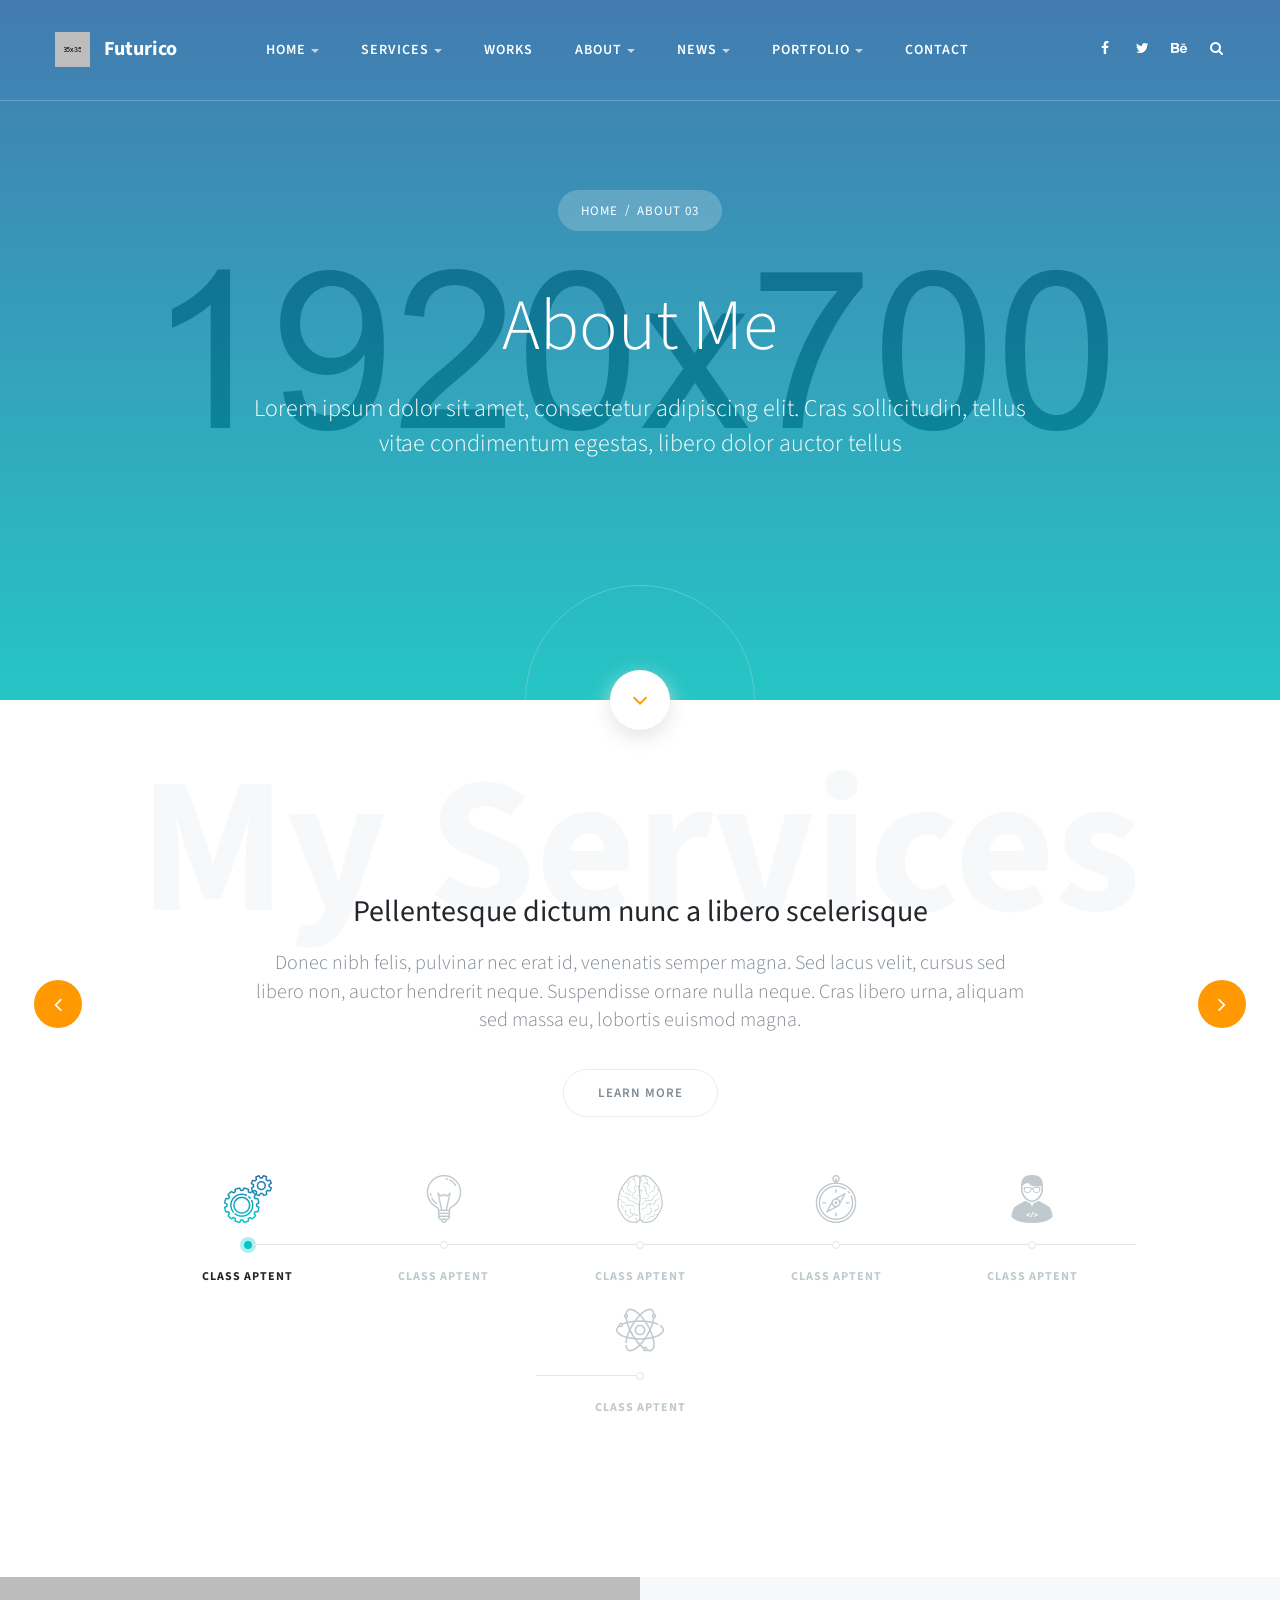
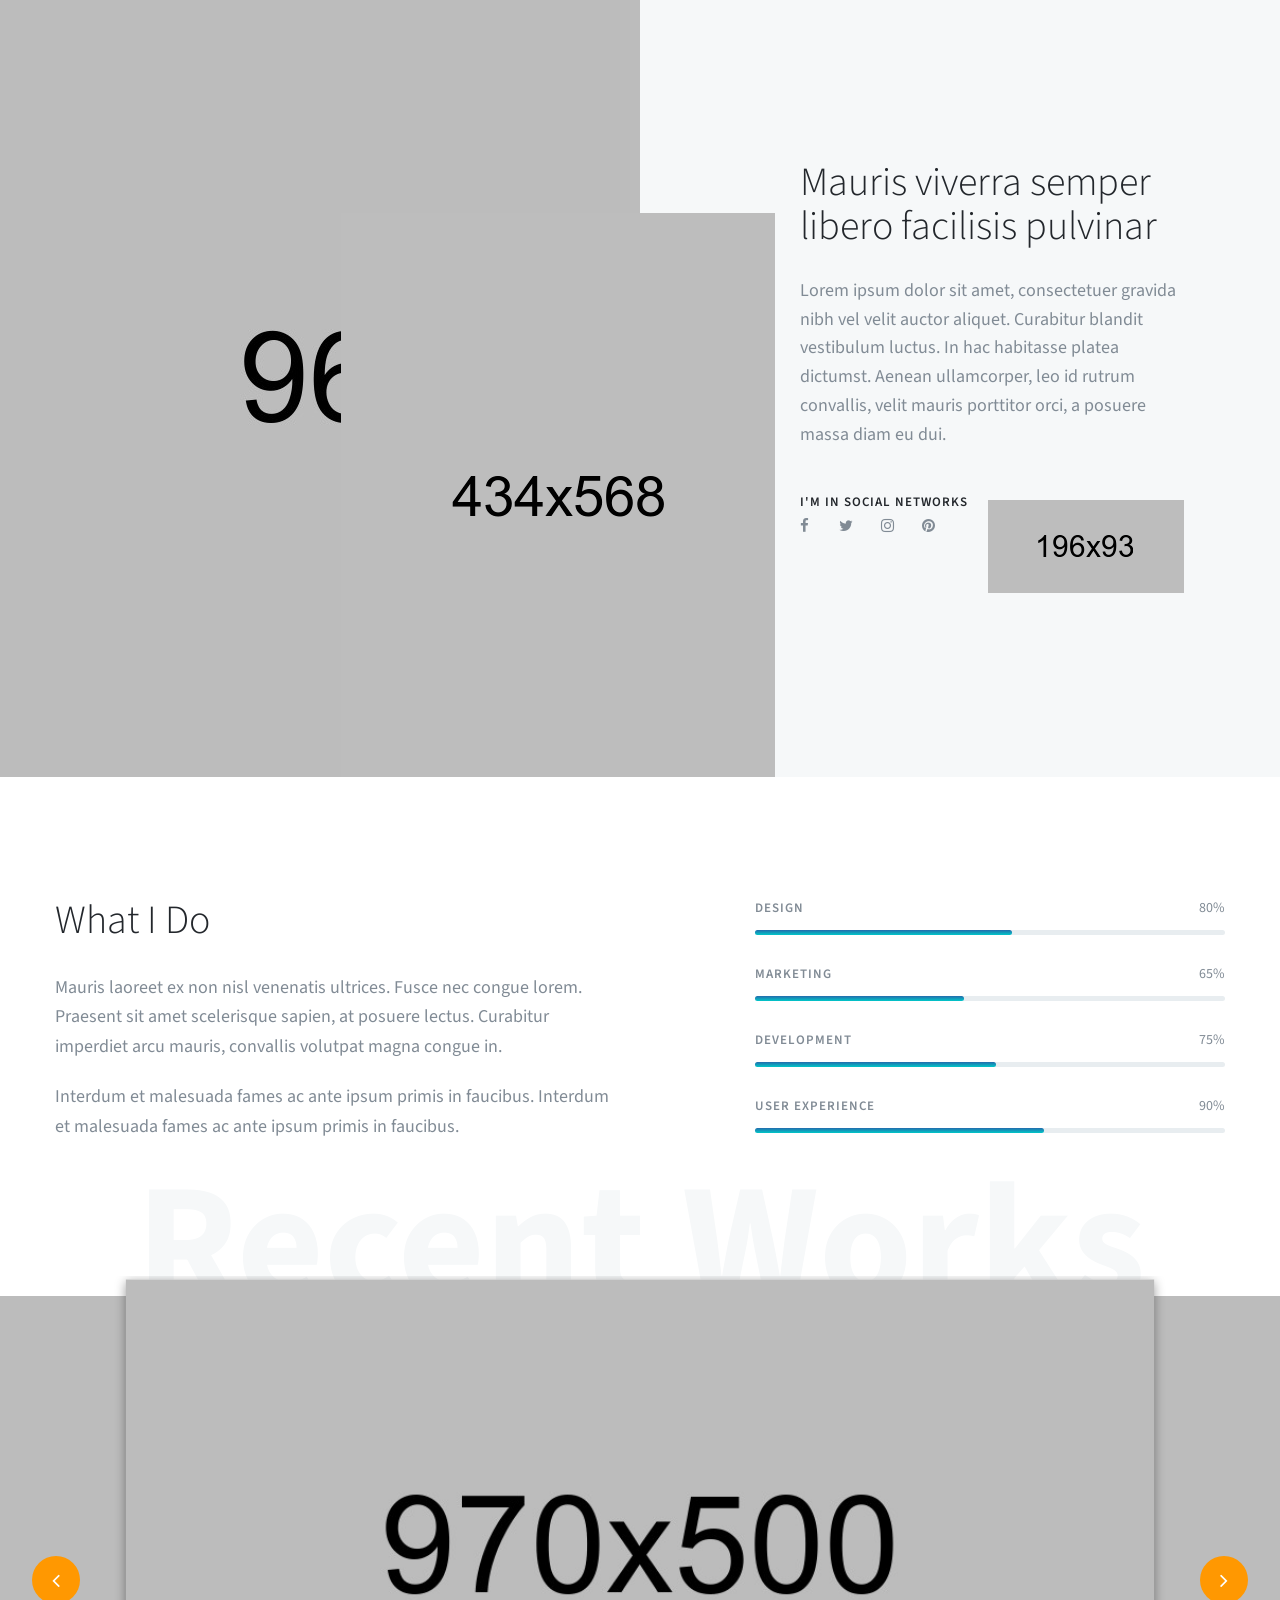
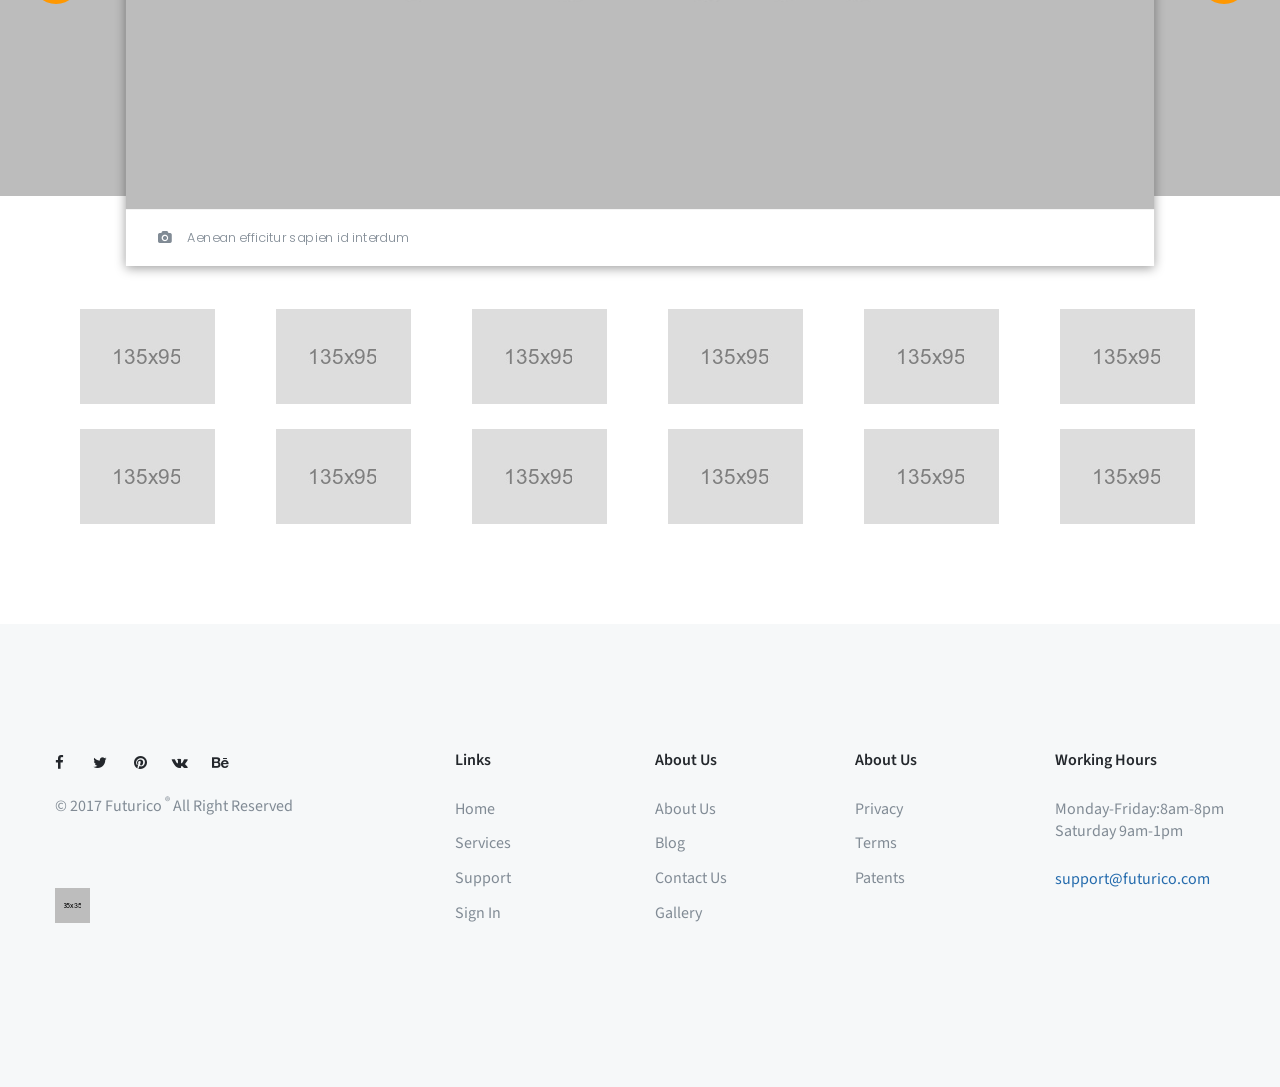
<file: about-me.html>
<!DOCTYPE html>
<html lang="en">
    <head>
        <meta charset="utf-8"/>
        <meta http-equiv="x-ua-compatible" content="ie=edge"/>
        <title>Futurico</title>
        <meta content="" name="description"/>
        <meta content="" name="keywords"/>
        <meta name="viewport" content="width=device-width, initial-scale=1.0"/>
        <meta content="telephone=no" name="format-detection"/>
        <meta name="HandheldFriendly" content="true"/>
        <link rel="stylesheet" href="assets/css/master.css"/>
        <link rel="icon" type="image/x-icon" href="favicon.ico"/>
    </head>
    <body>
        <div class="b-page-wrap">

            <!-- Loader-->
            <div id="page-preloader"><div class="loader-wrap"><span class="loader02"></span></div></div>
            <!-- Loader end-->

            <!-- ==========================-->
            <!-- SEARCH MODAL-->
            <!-- ==========================-->
            <div class="header-search open-search">
                <div class="container">
                    <div class="row">
                        <div class="col-sm-8 col-sm-offset-2 col-xs-10 col-xs-offset-1">
                            <div class="navbar-search">
                                <form class="search-global">
                                    <input type="text" placeholder="Type to search" autocomplete="off" name="s" value="" class="search-global__input"/>
                                    <button class="search-global__btn"><i class="icon fa fa-search"></i></button>
                                    <div class="search-global__note">Begin typing your search above and press return to search.</div>
                                </form>
                            </div>
                        </div>
                    </div>
                </div>
                <button type="button" class="search-close close"><i class="fa fa-times"></i></button>
            </div>
            <!-- ==========================-->
            <!-- MOBILE MENU-->
            <!-- ==========================-->
            <div data-off-canvas="mobile-slidebar left overlay"><a href="#" class="navbar-brand scroll"><img src="assets/media/general/logo-white.png" alt="logo" class="normal-logo"/>Futurico</a>
                <ul class="nav navbar-nav">
                    <li class="dropdown"><a href="#" data-toggle="dropdown" class="dropdown-toggle">Home<b class="caret"></b></a>
                        <ul role="menu" class="dropdown-menu">
                            <li><a href="#" tabindex="-1">Home 01</a></li>
                            <li><a href="#" tabindex="-1">Home 02</a></li>
                        </ul>
                    </li>
                    <li class="dropdown"><a href="#" data-toggle="dropdown" class="dropdown-toggle">Services<b class="caret"></b>
                        <!-- Classic Dropdown--></a>
                        <ul role="menu" class="dropdown-menu">
                            <li><a href="#l" tabindex="-1">Services 01</a></li>
                            <li><a href="s#" tabindex="-1">Services 02</a></li>
                        </ul>
                    </li>
                    <li><a href="gallery-3.html">Works</a></li>
                    <li class="dropdown"><a href="#" data-toggle="dropdown" class="dropdown-toggle">About<b class="caret"></b>
                        <!-- Classic Dropdown--></a>
                        <ul role="menu" class="dropdown-menu">
                            <li><a href="#" tabindex="-1">About 01</a></li>
                            <li><a href="about-2.html" tabindex="-1">About 02</a></li>
                            <li><a href="about-me.html" tabindex="-1">About me</a></li>
                        </ul>
                    </li>
                    <li class="dropdown"><a href="#" data-toggle="dropdown" class="dropdown-toggle">News<b class="caret"></b>
                        <!-- Classic Dropdown--></a>
                        <ul role="menu" class="dropdown-menu">
                            <li><a href="blog-1.html" tabindex="-1">Blog 01</a></li>
                            <li><a href="blog-2.html" tabindex="-1">Blog 02</a></li>
                            <li><a href="#" tabindex="-1">Blog Single</a></li>
                        </ul>
                    </li>
                    <li class="dropdown"><a href="#" data-toggle="dropdown" class="dropdown-toggle">Portfolio<b class="caret"></b>
                        <!-- Classic Dropdown--></a>
                        <ul role="menu" class="dropdown-menu">
                            <li><a href="gallery-1.html" tabindex="-1">Gallery 01</a></li>
                            <li><a href="gallery-2.html" tabindex="-1">Gallery 02</a></li>
                            <li><a href="gallery-3.html" tabindex="-1">Gallery 03</a></li>
                            <li><a href="#" tabindex="-1">Gallery Single</a></li>
                        </ul>
                    </li>
                    <li><a href="#">Contacts</a></li>
                </ul>
            </div>

            <header class="header-transparent wow slideInDown">
                <div class="container">
                    <div class="row">
                        <div class="col-xs-12 col-sm-12 col-md-2 col-lg-2">
                            <div class="b-logo">
                                <a href="#">
                                    <img src="assets/media/general/logo-white.png" alt="/">
                                    <span class="logo-title">
                                                                                        Futurico
                                                                                    </span>
                                </a>
                            </div>
                            <!-- Mobile Trigger Start-->
                            <button class="menu-mobile-button visible-xs-block js-toggle-mobile-slidebar toggle-menu-button"><i class="toggle-menu-button-icon"><span></span><span></span><span></span><span></span><span></span><span></span></i></button>
                            <!-- Mobile Trigger End-->
                        </div>
                        <div class="hidden-xs col-sm-9 col-md-7 col-lg-8">
                            <div class="header-navibox-2">
                                <nav id="nav" class="navbar">
                                    <ul class="yamm main-menu nav navbar-nav hidden-xs">
                                        <li class="dropdown"><a href="javascript:void(0)" data-toggle="dropdown" class="dropdown-toggle">Home<b class="caret"></b></a>
											<ul role="menu" class="dropdown-menu">
												<li><a href="#">Home 01</a></li>
												<li><a href="#">Home 02</a></li>
											</ul>
										</li>
                                        <li class="dropdown"><a href="javascript:void(0)" data-toggle="dropdown" class="dropdown-toggle">Services<b class="caret"></b>
                                            <!-- Classic Dropdown--></a>
                                            <ul role="menu" class="dropdown-menu">
                                                <li><a href="#l" >Service 01</a></li>
                                                <li><a href="s#" >Service 02</a></li>
                                            </ul>
                                        </li>
                                        <li>
                                            <a href="gallery-3.html">Works</a>
                                        </li>
                                        <li class="dropdown"><a href="javascript:void(0)" data-toggle="dropdown" class="dropdown-toggle">About<b class="caret"></b>
                                            <!-- Classic Dropdown--></a>
                                            <ul role="menu" class="dropdown-menu">
                                                <li><a href="#" >About 01</a></li>
                                                <li><a href="about-2.html" >About 02</a></li>
                                                <li><a href="about-me.html" >About me</a></li>
                                            </ul>
                                        </li>
                                        <li class="dropdown"><a href="javascript:void(0)" data-toggle="dropdown" class="dropdown-toggle">News<b class="caret"></b>
                                            <!-- Classic Dropdown--></a>
                                            <ul role="menu" class="dropdown-menu">
                                                <li><a href="blog-1.html" >Blog 01</a></li>
                                                <li><a href="blog-2.html" >Blog 02</a></li>
                                                <li><a href="#" >Blog single</a></li>
                                            </ul>
                                        </li>
                                        <li class="dropdown"><a href="javascript:void(0)" data-toggle="dropdown" class="dropdown-toggle">Portfolio<b class="caret"></b>
                                            <!-- Classic Dropdown--></a>
                                            <ul role="menu" class="dropdown-menu">
                                                <li><a href="gallery-1.html" >Gallery 01</a></li>
                                                <li><a href="gallery-2.html" >Gallery 02</a></li>
                                                <li><a href="gallery-3.html" >Gallery 03</a></li>
                                                <li><a href="#" >Gallery Single</a></li>
                                            </ul>
                                        </li>
                                        <li>
                                            <a href="#">Contact</a>
                                        </li>
                                    </ul>
                                </nav>
                            </div>
                        </div>
                        <div class="col-xs-12 col-sm-3 col-md-3 col-lg-2">
                            <div class="b-socials">
                                <ul class="list-inline">
                                    <li>
                                        <a href="https://www.facebook.com/">
                                            <i class="fa fa-facebook fa-fw" aria-hidden="true"></i>
                                        </a>
                                    </li>
                                    <li>
                                        <a href="https://twitter.com/">
                                            <i class="fa fa-twitter fa-fw" aria-hidden="true"></i>
                                        </a>
                                    </li>
                                    <li>
                                        <a href="https://www.behance.net/">
                                            <i class="fa fa-behance fa-fw" aria-hidden="true"></i>
                                        </a>
                                    </li>
                                    <li class="search-toogle">
                                        <a href="#" class="btn_header_search">
                                            <i class="fa fa-search fa-fw" aria-hidden="true"></i>
                                        </a>
                                    </li>
                                </ul>
                            </div>

                        </div>
                    </div>
                </div>
            </header>

            <div class="b-page-content with-layer-bg">
                <!-- ==========================-->
                <!-- PAGES BACKGROUND -->
                <!-- ==========================-->
                <div class="b-layer">
                    <div class="layer-bg page-layer-bg4">
                        <div class="layer-content">
                            <div class="container wow slideInUp">
                                <div class="row">
                                    <div class="col-xs-12 col-sm-12 text-center">
                                        <!-- Breadcrumbs -->
                                        <div class="b-breadcrumbs">
                                            <ul class="list-inline">
                                                <li>
                                                    <a href="#">
                                                        home
                                                    </a>
                                                </li>
                                                <li class="current">
                                                    About 03
                                                </li>
                                            </ul>
                                        </div>
                                        <h1 class="main-heading">
                                            About Me
                                        </h1>
                                        <div class="heading-text">
                                            <p>
                                                Lorem ipsum dolor sit amet, consectetur adipiscing elit. Cras sollicitudin, tellus
                                                <br>
                                                vitae condimentum egestas, libero dolor auctor tellus
                                            </p>
                                        </div>
                                    </div>
                                </div>
                            </div>
                        </div>
                    </div>
                </div>
                <div class="b-layer-main">
                    <div class="page-arrow">
                        <i class="fa fa-angle-down" aria-hidden="true"></i>
                    </div>
                    <div class="b-about">
                        <!-- My services -->
                        <div class="b-myservices wow fadeInUp">
                            <div class="container">
                                <div class="row">
                                    <div class="col-xs-12 col-sm-12">
                                        <h3 class="b-upper-title text-center">
                                            My Services
                                        </h3>
                                        <!-- bxslider with custom pager -->
                                        <div class="b-pager-slideshow-holder-mod">
                                            <ul class="pager-slideshow bxslider-pager">
                                                <li>
                                                    <div class="pager-item">
                                                        <div class="pager-item-title">
                                                            Pellentesque dictum nunc a libero scelerisque
                                                        </div>
                                                        <div class="pager-item-description">
                                                            Donec nibh felis, pulvinar nec erat id, venenatis semper magna. Sed lacus velit, cursus sed
                                                            <br>
                                                            libero non, auctor hendrerit neque. Suspendisse ornare nulla neque. Cras libero urna, aliquam
                                                            <br>
                                                            sed massa eu, lobortis euismod magna.
                                                        </div>
                                                        <a href="s#" class="btn btn-primary">learn more</a>
                                                    </div>
                                                </li>
                                                <li>
                                                    <div class="pager-item">
                                                        <div class="pager-item-title">
                                                            Sed ut perspiciatis unde
                                                        </div>
                                                        <div class="pager-item-description">
                                                            Venenatis semper magna. Sed lacus velit, cursus sed
                                                            <br>
                                                            libero non, auctor hendrerit neque. Suspendisse ornare nulla neque. Cras libero urna, aliquam
                                                        </div>
                                                        <a href="#l" class="btn btn-primary">learn more</a>
                                                    </div>
                                                </li>
                                                <li>
                                                    <div class="pager-item">
                                                        <div class="pager-item-title">
                                                            Ut enim ad minima veniam
                                                        </div>
                                                        <div class="pager-item-description">
                                                            Quis autem vel eum iure reprehenderit qui in ea
                                                            <br>
                                                            But I must explain to you how all this mistaken idea
                                                            <br>
                                                            Excepteur sint occaecat cupidatat non proident
                                                        </div>
                                                        <a href="s#" class="btn btn-primary">learn more</a>
                                                    </div>
                                                </li>
                                                <li>
                                                    <div class="pager-item">
                                                        <div class="pager-item-title">
                                                            Pellentesque dictum nunc a libero scelerisque
                                                        </div>
                                                        <div class="pager-item-description">
                                                            Donec nibh felis, pulvinar nec erat id, venenatis semper magna. Sed lacus velit, cursus sed
                                                            <br>
                                                            libero non, auctor hendrerit neque. Suspendisse ornare nulla neque. Cras libero urna, aliquam
                                                            <br>
                                                            sed massa eu, lobortis euismod magna.
                                                        </div>
                                                        <a href="s#" class="btn btn-primary">learn more</a>
                                                    </div>
                                                </li>
                                                <li>
                                                    <div class="pager-item">
                                                        <div class="pager-item-title">
                                                            Pellentesque dictum nunc a libero scelerisque
                                                        </div>
                                                        <div class="pager-item-description">
                                                            Donec nibh felis, pulvinar nec erat id, venenatis semper magna. Sed lacus velit, cursus sed
                                                            <br>
                                                            libero non, auctor hendrerit neque. Suspendisse ornare nulla neque. Cras libero urna, aliquam
                                                            <br>
                                                            sed massa eu, lobortis euismod magna.
                                                        </div>
                                                        <a href="#l" class="btn btn-primary">learn more</a>
                                                    </div>
                                                </li>
                                                <li>
                                                    <div class="pager-item">
                                                        <div class="pager-item-title">
                                                            Pellentesque dictum nunc a libero scelerisque
                                                        </div>
                                                        <div class="pager-item-description">
                                                            Donec nibh felis, pulvinar nec erat id, venenatis semper magna. Sed lacus velit, cursus sed
                                                            <br>
                                                            libero non, auctor hendrerit neque. Suspendisse ornare nulla neque. Cras libero urna, aliquam
                                                            <br>
                                                            sed massa eu, lobortis euismod magna.
                                                        </div>
                                                        <a href="s#" class="btn btn-primary">learn more</a>
                                                    </div>
                                                </li>
                                            </ul>
                                            <div class="custom-slideshow-controls hidden-sm">
                                                <span id="pager-slideshow-prev"></span>
                                                <span id="pager-slideshow-next"></span>
                                            </div>
                                        </div>
                                        <!-- custom bxslider pager -->
                                        <div class="bx-pager custom-pager-mod">
                                            <a data-slide-index="0" href="">
                                                <span class="pager-icon">
                                                    <i class="flaticon-tool-1"></i>
                                                </span>
                                                <span class="circle">
                                                    <span class="inner-circle"></span>
                                                </span>
                                                <span class="pager-title">
                                                    Class aptent
                                                </span>
                                            </a>
                                            <a data-slide-index="1" href="">
                                                <span class="pager-icon">
                                                    <i class="flaticon-technology"></i>
                                                </span>
                                                <span class="circle">
                                                    <span class="inner-circle"></span>
                                                </span>
                                                <span class="pager-title">
                                                    Class aptent
                                                </span>
                                            </a>
                                            <a data-slide-index="2" href="">
                                                <span class="pager-icon">
                                                    <i class="flaticon-people"></i>
                                                </span>
                                                <span class="circle">
                                                    <span class="inner-circle"></span>
                                                </span>
                                                <span class="pager-title">
                                                    Class aptent
                                                </span>
                                            </a>
                                            <a data-slide-index="3" href="">
                                                <span class="pager-icon">
                                                    <i class="flaticon-tool"></i>
                                                </span>
                                                <span class="circle">
                                                    <span class="inner-circle"></span>
                                                </span>
                                                <span class="pager-title">
                                                    Class aptent
                                                </span>
                                            </a>
                                            <a data-slide-index="4" href="">
                                                <span class="pager-icon">
                                                    <i class="flaticon-softtware-engineer"></i>
                                                </span>
                                                <span class="circle">
                                                    <span class="inner-circle"></span>
                                                </span>
                                                <span class="pager-title">
                                                    Class aptent
                                                </span>
                                            </a>
                                            <a data-slide-index="5" href="">
                                                <span class="pager-icon">
                                                    <i class="flaticon-atom"></i>
                                                </span>
                                                <span class="circle">
                                                    <span class="inner-circle"></span>
                                                </span>
                                                <span class="pager-title">
                                                    Class aptent
                                                </span>
                                            </a>
                                        </div>
                                        <!-- END bxslider with custom pager -->
                                    </div>
                                </div>
                            </div>
                        </div>
                        <!-- About me -->
                        <div class="b-aboutme clearfix">
                            <div class="left-side pull-left wow slideInLeft">
                                <div class="b-big-img">
                                    <img src="assets/media/components/b-aboutme/about-me-img.jpg" alt="/">
                                </div>
                                <div class="b-camera">
                                    <img src="assets/media/components/b-aboutme/camera.png" class="img-responsive" alt="/">
                                </div>
                            </div>
                            <div class="right-side pull-right wow slideInRight">
                                <!-- Quote -->
                                <div class="b-quote ">
                                    <blockquote class="b-quote-caption clearfix">
                                        <h3 class="quote-title">
                                            Mauris viverra semper libero facilisis pulvinar
                                        </h3>
                                        <p class="quote-text">
                                            Lorem ipsum dolor sit amet, consectetuer gravida nibh vel velit auctor aliquet. Curabitur blandit vestibulum luctus. In hac habitasse platea dictumst. Aenean ullamcorper, leo id rutrum convallis, velit mauris porttitor orci, a posuere massa diam eu dui.
                                        </p>
                                        <div class="b-socials">
                                            <p class="inline-title text-uppercase">I'm in social networks</p>
                                            <ul class="list-inline">
                                                <li>
                                                    <a href="https://www.facebook.com/">
                                                        <i class="fa fa-facebook fa-fw" aria-hidden="true"></i>
                                                    </a>
                                                </li>
                                                <li>
                                                    <a href="https://twitter.com/">
                                                        <i class="fa fa-twitter fa-fw" aria-hidden="true"></i>
                                                    </a>
                                                </li>
                                                <li>
                                                    <a href="https://www.instagram.com/">
                                                        <i class="fa fa-instagram fa-fw" aria-hidden="true"></i>
                                                    </a>
                                                </li>
                                                <li>
                                                    <a href="https://www.pinterest.com/">
                                                        <i class="fa fa-pinterest fa-fw" aria-hidden="true"></i>
                                                    </a>
                                                </li>
                                            </ul>
                                        </div>
                                        <div class="quote-sign">
                                            <img src="assets/media/content/texture/sign-photo.png" alt="/">
                                        </div>
                                    </blockquote>
                                </div>
                            </div>
                        </div>
                        <!-- Skills -->
                        <div class="b-skills">
                            <div class="container">
                                <div class="row">
                                    <div class="col-xs-12 col-sm-6 col-md-6 col-lg-6">
                                        <div class="skills-caption wow fadeInLeft">
                                            <h3 class="skills-title">
                                                What I Do
                                            </h3>
                                            <p>
                                                Mauris laoreet ex non nisl venenatis ultrices. Fusce nec congue lorem. Praesent sit amet scelerisque sapien, at posuere lectus. Curabitur imperdiet arcu mauris, convallis volutpat magna congue in.
                                            </p>
                                            <p>
                                                Interdum et malesuada fames ac ante ipsum primis in faucibus. Interdum et malesuada fames ac ante ipsum primis in faucibus.
                                            </p>
                                        </div>
                                    </div>
                                    <div class="col-xs-12 col-sm-6 col-md-5 col-md-offset-1">
                                        <div id="skills-progress">
                                            <div class="skills-item">
                                                <div class="bar-caption clearfix">
                                                    <div class="bar-title">
                                                        Design
                                                    </div>
                                                    <div class="bar-percent">
                                                        80%
                                                    </div>
                                                </div>
                                                <div class="bar">
                                                    <span style="width: 80%"></span>
                                                </div>
                                            </div>
                                            <div class="skills-item">
                                                <div class="bar-caption clearfix">
                                                    <div class="bar-title">
                                                        Marketing
                                                    </div>
                                                    <div class="bar-percent">
                                                        65%
                                                    </div>
                                                </div>
                                                <div class="bar">
                                                    <span style="width: 65%"></span>
                                                </div>
                                            </div>
                                            <div class="skills-item">
                                                <div class="bar-caption clearfix">
                                                    <div class="bar-title">
                                                        Development
                                                    </div>
                                                    <div class="bar-percent">
                                                        75%
                                                    </div>
                                                </div>
                                                <div class="bar">
                                                    <span style="width: 75%"></span>
                                                </div>
                                            </div>
                                            <div class="skills-item">
                                                <div class="bar-caption clearfix">
                                                    <div class="bar-title">
                                                        User Experience
                                                    </div>
                                                    <div class="bar-percent">
                                                        90%
                                                    </div>
                                                </div>
                                                <div class="bar">
                                                    <span style="width: 90%"></span>
                                                </div>
                                            </div>
                                        </div>
                                    </div>
                                </div>
                            </div>
                        </div>
                        <!-- My recent works -->
                        <div class="b-recent-works wow fadeInUp">
                            <div class="container">
                                <div class="row">
                                    <div class="col-xs-12 col-sm-12">
                                        <h3 class="b-upper-title text-center">
                                            Recent Works
                                        </h3>
                                    </div>
                                </div>
                            </div>
                            <!-- Slick carousel -->
                            <div class="b-slick-holder">
                                <div class="b-recent-carousel clearfix">
                                    <div class="recent-carousel-item">
                                        <div class="recent-gallery">
                                            <img src="assets/media/components/b-aboutme/about-slide-1.jpg" class="img-responsive" alt="/">
                                            <div class="recent-caption">
                                                <i class="fa fa-camera" aria-hidden="true"></i>
                                                Aenean efficitur sapien id interdum
                                            </div>
                                        </div>
                                    </div>
                                    <div class="recent-carousel-item">
                                        <div class="recent-gallery">
                                            <img src="assets/media/components/b-aboutme/about-slide-1.jpg" class="img-responsive" alt="/">
                                            <div class="recent-caption">
                                                <i class="fa fa-camera" aria-hidden="true"></i>
                                                Id interdum Aenean efficitur sapien
                                            </div>
                                        </div>
                                    </div>
                                    <div class="recent-carousel-item">
                                        <div class="recent-gallery">
                                            <img src="assets/media/components/b-aboutme/about-slide-1.jpg" class="img-responsive" alt="/">
                                            <div class="recent-caption">
                                                <i class="fa fa-camera" aria-hidden="true"></i>
                                                Sapien id interdum
                                            </div>
                                        </div>
                                    </div>
                                </div>
                                <div class="b-slick-arrows">
                                    <div class="custom-slideshow-controls">
                                        <span id="recent-slideshow-prev" class="slick-arrows-prev"><i class="fa fa-angle-left" aria-hidden="true"></i></span>
                                        <span id="recent-slideshow-next" class="slick-arrows-next"><i class="fa fa-angle-right" aria-hidden="true"></i></span>
                                    </div>
                                </div>
                            </div>
                            <!-- END Slick carousel -->
                        </div>
                        <!-- Clients -->
                        <div class="b-clients wow zoomIn">
                            <div class="container">
                                <div class="row">
                                    <div class="col-xs-12 col-sm-12">
                                        <ul class="list-inline clients-list">
                                            <li>
                                                <a href="https://themeforest.net/" target="_blank">
                                                    <img src="assets/media/components/b-clients/client-1.jpg" alt="/">
                                                </a>
                                            </li>
                                            <li>
                                                <a href="https://themeforest.net/" target="_blank">
                                                    <img src="assets/media/components/b-clients/client-2.jpg" alt="/">
                                                </a>
                                            </li>
                                            <li>
                                                <a href="https://themeforest.net/" target="_blank">
                                                    <img src="assets/media/components/b-clients/client-3.jpg" alt="/">
                                                </a>
                                            </li>
                                            <li>
                                                <a href="https://themeforest.net/" target="_blank">
                                                    <img src="assets/media/components/b-clients/client-4.jpg" alt="/">
                                                </a>
                                            </li>
                                            <li>
                                                <a href="https://themeforest.net/" target="_blank">
                                                    <img src="assets/media/components/b-clients/client-5.jpg" alt="/">
                                                </a>
                                            </li>
                                            <li>
                                                <a href="https://themeforest.net/" target="_blank">
                                                    <img src="assets/media/components/b-clients/client-6.jpg" alt="/">
                                                </a>
                                            </li>
                                            <li>
                                                <a href="https://themeforest.net/" target="_blank">
                                                    <img src="assets/media/components/b-clients/client-7.jpg" alt="/">
                                                </a>
                                            </li>
                                            <li>
                                                <a href="https://themeforest.net/" target="_blank">
                                                    <img src="assets/media/components/b-clients/client-8.jpg" alt="/">
                                                </a>
                                            </li>
                                            <li>
                                                <a href="https://themeforest.net/" target="_blank">
                                                    <img src="assets/media/components/b-clients/client-9.jpg" alt="/">
                                                </a>
                                            </li>
                                            <li>
                                                <a href="https://themeforest.net/" target="_blank">
                                                    <img src="assets/media/components/b-clients/client-10.jpg" alt="/">
                                                </a>
                                            </li>
                                            <li>
                                                <a href="https://themeforest.net/" target="_blank">
                                                    <img src="assets/media/components/b-clients/client-11.jpg" alt="/">
                                                </a>
                                            </li>
                                            <li>
                                                <a href="https://themeforest.net/" target="_blank">
                                                    <img src="assets/media/components/b-clients/client-12.jpg" alt="/">
                                                </a>
                                            </li>
                                        </ul>
                                    </div>
                                </div>
                            </div>
                        </div>
                    </div>
                </div>
            </div>
        </div>

        <footer>
            <div class="b-footer-content">
                <div class="container">
                    <div class="row">
                        <div class="col-xs-12 col-sm-12 col-md-4">
                            <div class="b-socials">
                                <ul class="list-inline">
                                    <li>
                                        <a href="https://www.facebook.com/">
                                            <i class="fa fa-facebook fa-fw" aria-hidden="true"></i>
                                        </a>
                                    </li>
                                    <li>
                                        <a href="https://twitter.com/">
                                            <i class="fa fa-twitter fa-fw" aria-hidden="true"></i>
                                        </a>
                                    </li>
                                    <li>
                                        <a href="https://www.pinterest.com/">
                                            <i class="fa fa-pinterest fa-fw" aria-hidden="true"></i>
                                        </a>
                                    </li>
                                    <li>
                                        <a href="https://vk.com/">
                                            <i class="fa fa-vk fa-fw" aria-hidden="true"></i>
                                        </a>
                                    </li>
                                    <li>
                                        <a href="https://www.behance.net/">
                                            <i class="fa fa-behance fa-fw" aria-hidden="true"></i>
                                        </a>
                                    </li>
                                </ul>
                            </div>
                            <p class="copy">
                                &copy; 2017 Futurico <sup>&reg;</sup> All Right Reserved
                            </p>
                            <a href="#" class="footer-logo">
                                <img src="assets/media/general/logo-footer.png" alt="/">
                            </a>
                        </div>
                        <div class="col-xs-4 col-sm-3 col-md-2">
                            <div class="b-footer-box">
                                <h5 class="footer-box-title">
                                    Links
                                </h5>
                                <ul class="list-unstyled">
                                    <li>
                                        <a href="#">Home</a>
                                    </li>
                                    <li>
                                        <a href="#l">Services</a>
                                    </li>
                                    <li>
                                        <a href="#">Support</a>
                                    </li>
                                    <li>
                                        <a href="#">Sign In</a>
                                    </li>
                                </ul>
                            </div>
                        </div>
                        <div class="col-xs-4 col-sm-3 col-md-2">
                            <div class="b-footer-box">
                                <h5 class="footer-box-title">
                                    About Us
                                </h5>
                                <ul class="list-unstyled">
                                    <li>
                                        <a href="#">About Us</a>
                                    </li>
                                    <li>
                                        <a href="#">Blog</a>
                                    </li>
                                    <li>
                                        <a href="#">Contact Us</a>
                                    </li>
                                    <li>
                                        <a href="#">Gallery</a>
                                    </li>
                                </ul>
                            </div>
                        </div>
                        <div class="col-xs-4 col-sm-3 col-md-2">
                            <div class="b-footer-box">
                                <h5 class="footer-box-title">
                                    About Us
                                </h5>
                                <ul class="list-unstyled">
                                    <li>
                                        <a href="#">Privacy</a>
                                    </li>
                                    <li>
                                        <a href="#">Terms</a>
                                    </li>
                                    <li>
                                        <a href="#">Patents</a>
                                    </li>
                                </ul>
                            </div>
                        </div>
                        <div class="col-xs-12 col-sm-3 col-md-2">
                            <div class="b-footer-box">
                                <h5 class="footer-box-title">
                                    Working Hours
                                </h5>
                                <p>
                                    Monday-Friday:8am-8pm<br>Saturday 9am-1pm
                                </p>
                                <p class="footer-mail">
                                    support@futurico.com
                                </p>
                            </div>
                        </div>
                    </div>
                </div>
            </div>
        </footer>

        <!-- MAIN SCRIPTS-->
        <script src="assets/libs/jquery-1.12.4.min.js"></script>
        <script src="assets/libs/jquery-migrate-1.2.1.js"></script>
        <!-- Bootstrap-->
        <script src="assets/libs/bootstrap/bootstrap.min.js"></script>
        <!-- Adaptive big text -->
        <script src="assets/plugins/slabText/js/jquery.slabtext.min.js"></script>
        <!-- Sliders -->
        <!-- Owl slider -->
        <script src="assets/plugins/owl-carousel/owl.carousel.min.js"></script>
        <!-- Slick slider -->
        <script src="assets/plugins/slick/slick.min.js"></script>
        <!-- Sly slider -->
        <script src="assets/plugins/slyslider/sly.min.js"></script>
        <!-- Bx slider -->
        <script src="assets/plugins/bxslider/vendor/jquery.easing.1.3.js"></script>
        <script src="assets/plugins/bxslider/vendor/jquery.fitvids.js"></script>
        <script src="assets/plugins/bxslider/jquery.bxslider.min.js"></script>
        <!-- Pop-up window-->
        <script src="assets/plugins/magnific-popup/jquery.magnific-popup.min.js"></script>
        <!-- Headers scripts-->
        <script src="assets/plugins/headers/slidebar.js"></script>
        <script src="assets/plugins/headers/header.js"></script>
        <!-- Filter and sorting images-->
        <script src="assets/plugins/isotope/isotope.pkgd.min.js"></script>
        <script src="assets/plugins/isotope/imagesLoaded.js"></script>
        <!-- Progress numbers-->
        <script src="assets/plugins/rendro-easy-pie-chart/jquery.easypiechart.min.js"></script>
        <script src="assets/plugins/rendro-easy-pie-chart/waypoints.min.js"></script>
        <!-- Entry Animations -->
        <script src="assets/plugins/wow.min.js"></script>
        <!-- Calendar plugin -->
        <script src="assets/plugins/pickmeup/pickmeup.js"></script>
        <!-- User customization-->
        <script src="assets/js/custom.js"></script>
    </body>
</html>
</file>
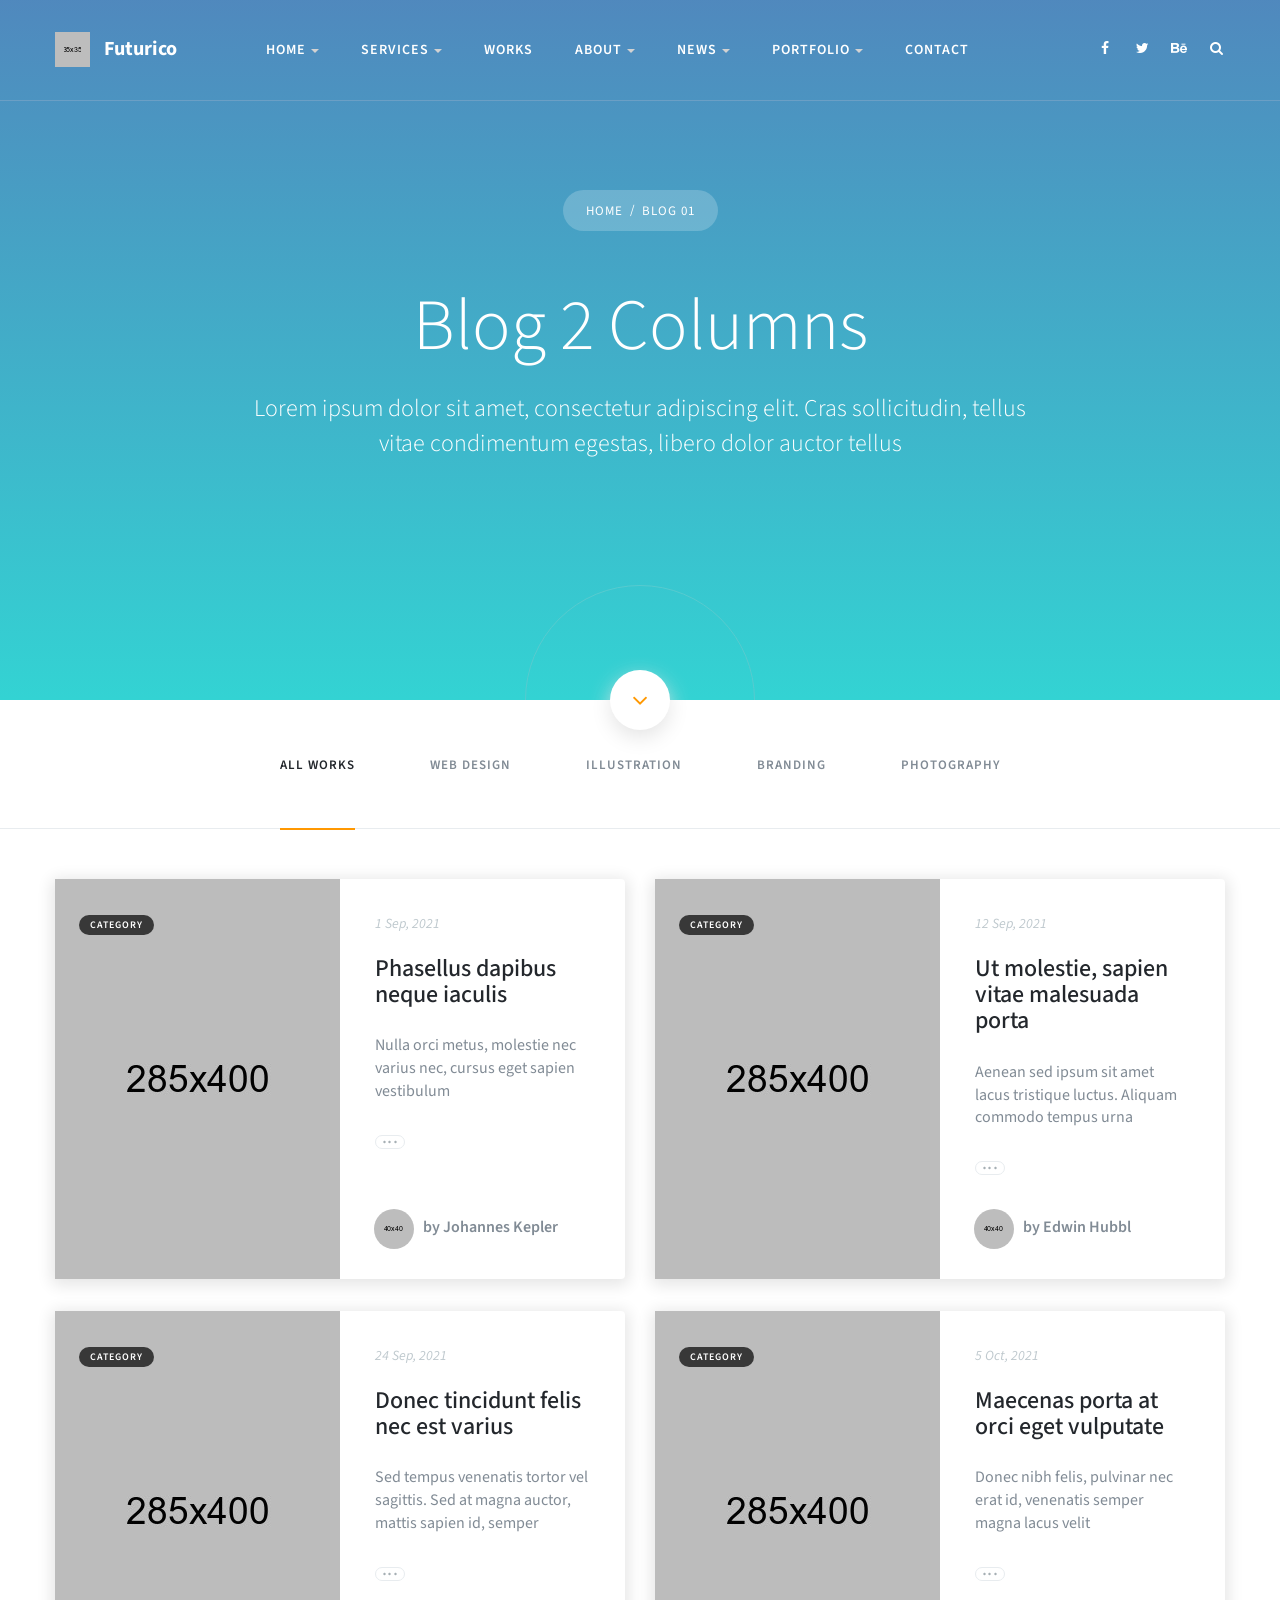
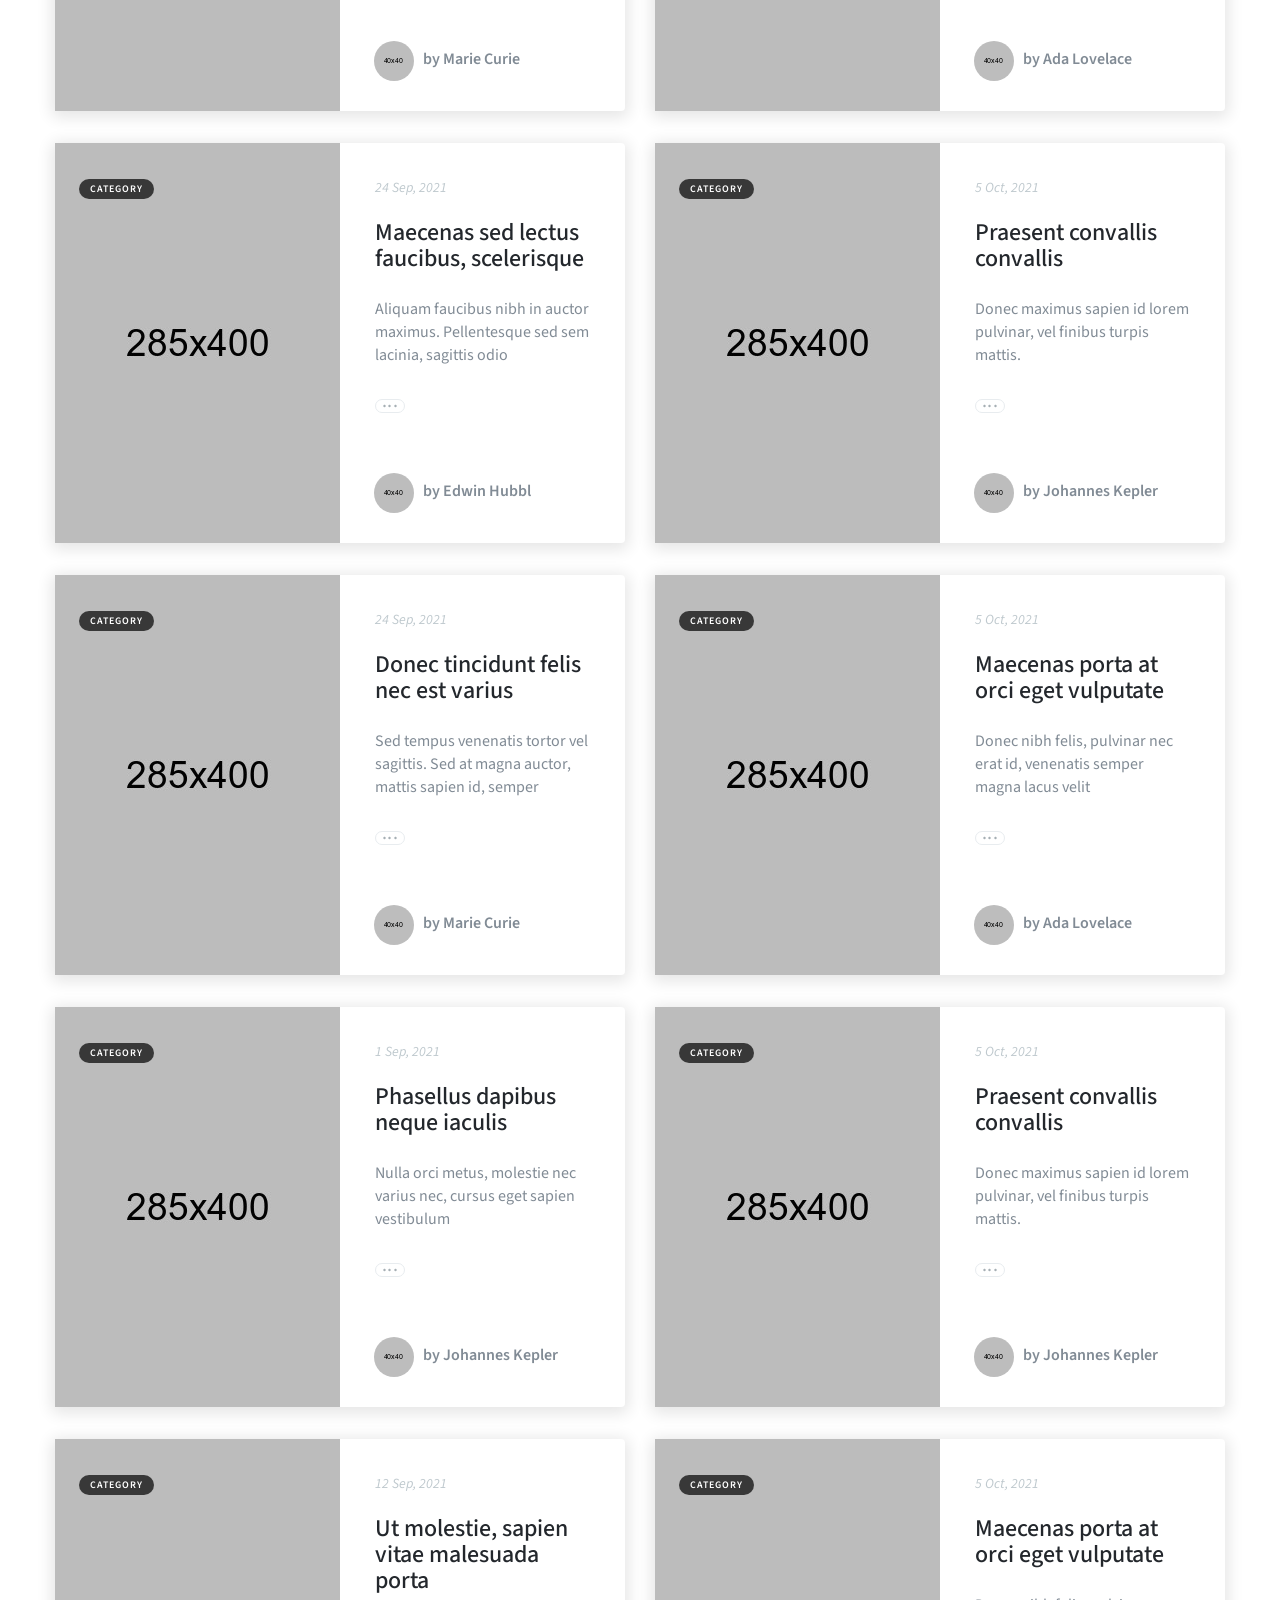
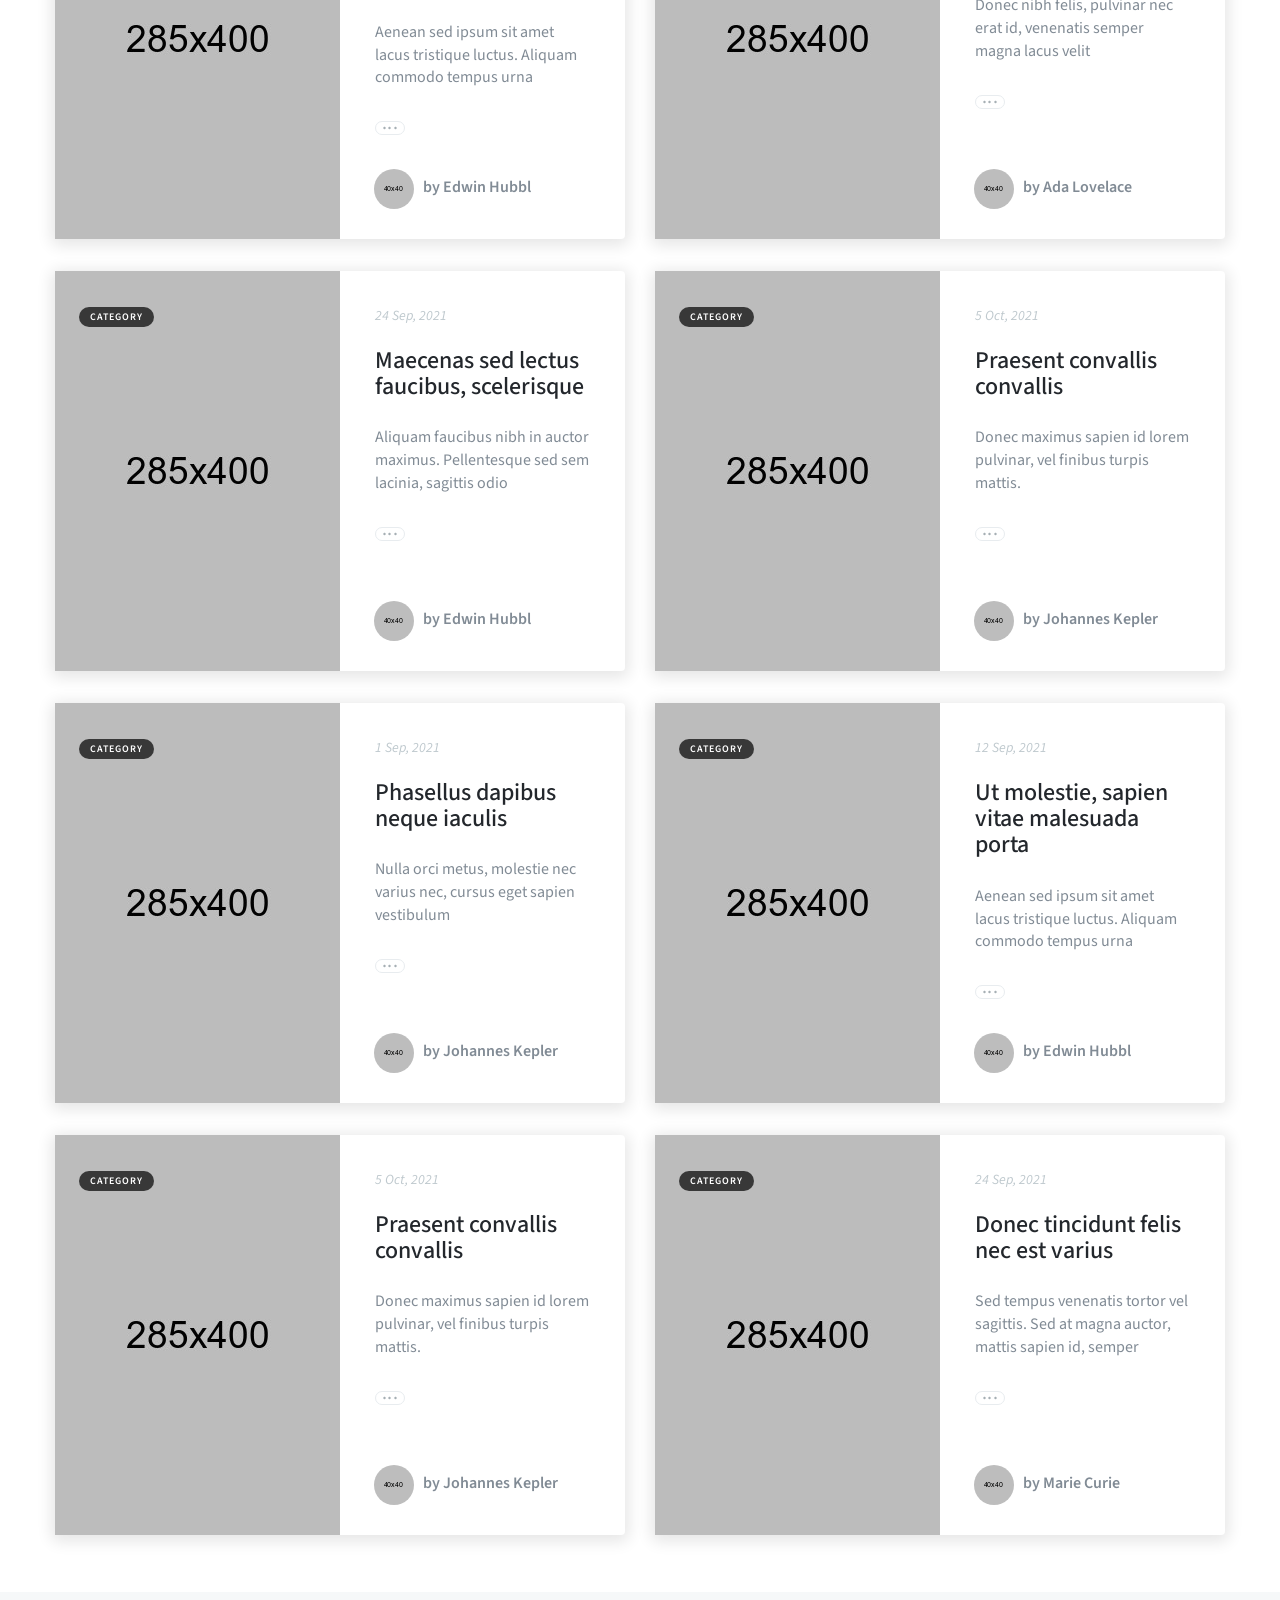
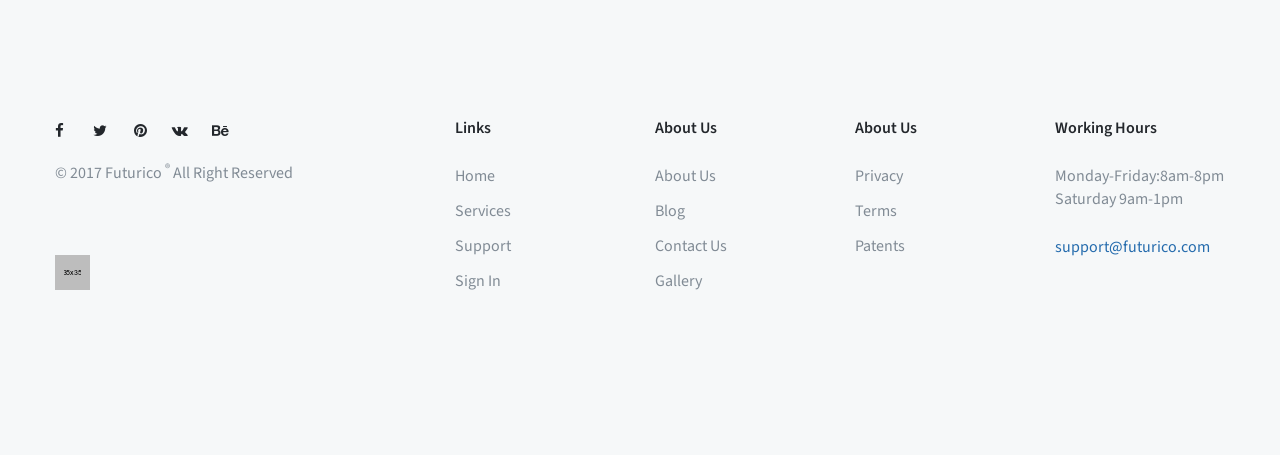
<file: blog-1.html>
<!DOCTYPE html>
<html lang="en">
	<head>
		<meta charset="utf-8"/>
		<meta http-equiv="x-ua-compatible" content="ie=edge"/>
		<title>Futurico</title>
		<meta content="" name="description"/>
		<meta content="" name="keywords"/>
		<meta name="viewport" content="width=device-width, initial-scale=1.0"/>
		<meta content="telephone=no" name="format-detection"/>
		<meta name="HandheldFriendly" content="true"/>
		<link rel="stylesheet" href="assets/css/master.css"/>
		<link rel="icon" type="image/x-icon" href="favicon.ico"/>
	</head>
	<body>
		<div class="b-page-wrap">

			<!-- Loader-->
			<div id="page-preloader"><div class="loader-wrap"><span class="loader02"></span></div></div>
			<!-- Loader end-->

			<!-- ==========================-->
			<!-- SEARCH MODAL-->
			<!-- ==========================-->
			<div class="header-search open-search">
				<div class="container">
					<div class="row">
						<div class="col-sm-8 col-sm-offset-2 col-xs-10 col-xs-offset-1">
							<div class="navbar-search">
								<form class="search-global">
									<input type="text" placeholder="Type to search" autocomplete="off" name="s" value="" class="search-global__input"/>
									<button class="search-global__btn"><i class="icon fa fa-search"></i></button>
									<div class="search-global__note">Begin typing your search above and press return to search.</div>
								</form>
							</div>
						</div>
					</div>
				</div>
				<button type="button" class="search-close close"><i class="fa fa-times"></i></button>
			</div>
			<!-- ==========================-->
			<!-- MOBILE MENU-->
			<!-- ==========================-->
			<div data-off-canvas="mobile-slidebar left overlay"><a href="#" class="navbar-brand scroll"><img src="assets/media/general/logo-white.png" alt="logo" class="normal-logo"/>Futurico</a>
				<ul class="nav navbar-nav">
					<li class="dropdown"><a href="#" data-toggle="dropdown" class="dropdown-toggle">Home<b class="caret"></b></a>
						<ul role="menu" class="dropdown-menu">
							<li><a href="#" tabindex="-1">Home 01</a></li>
							<li><a href="#" tabindex="-1">Home 02</a></li>
						</ul>
					</li>
					<li class="dropdown"><a href="#" data-toggle="dropdown" class="dropdown-toggle">Services<b class="caret"></b>
							<!-- Classic Dropdown--></a>
						<ul role="menu" class="dropdown-menu">
							<li><a href="#l" tabindex="-1">Services 01</a></li>
							<li><a href="s#" tabindex="-1">Services 02</a></li>
						</ul>
					</li>
					<li><a href="gallery-3.html">Works</a></li>
					<li class="dropdown"><a href="#" data-toggle="dropdown" class="dropdown-toggle">About<b class="caret"></b>
							<!-- Classic Dropdown--></a>
						<ul role="menu" class="dropdown-menu">
							<li><a href="#" tabindex="-1">About 01</a></li>
							<li><a href="about-2.html" tabindex="-1">About 02</a></li>
							<li><a href="about-me.html" tabindex="-1">About me</a></li>
						</ul>
					</li>
					<li class="dropdown"><a href="#" data-toggle="dropdown" class="dropdown-toggle">News<b class="caret"></b>
							<!-- Classic Dropdown--></a>
						<ul role="menu" class="dropdown-menu">
							<li><a href="blog-1.html" tabindex="-1">Blog 01</a></li>
							<li><a href="blog-2.html" tabindex="-1">Blog 02</a></li>
							<li><a href="#" tabindex="-1">Blog Single</a></li>
						</ul>
					</li>
					<li class="dropdown"><a href="#" data-toggle="dropdown" class="dropdown-toggle">Portfolio<b class="caret"></b>
							<!-- Classic Dropdown--></a>
						<ul role="menu" class="dropdown-menu">
							<li><a href="gallery-1.html" tabindex="-1">Gallery 01</a></li>
							<li><a href="gallery-2.html" tabindex="-1">Gallery 02</a></li>
							<li><a href="gallery-3.html" tabindex="-1">Gallery 03</a></li>
							<li><a href="#" tabindex="-1">Gallery Single</a></li>
						</ul>
					</li>
					<li><a href="#">Contacts</a></li>
				</ul>
			</div>

			<header class="header-transparent wow slideInDown">
				<div class="container">
					<div class="row">
						<div class="col-xs-12 col-sm-12 col-md-2 col-lg-2">
							<div class="b-logo">
								<a href="#">
									<img src="assets/media/general/logo-white.png" alt="/">
									<span class="logo-title">
										Futurico
									</span>
								</a>
							</div>
							<!-- Mobile Trigger Start-->
							<button class="menu-mobile-button visible-xs-block js-toggle-mobile-slidebar toggle-menu-button"><i class="toggle-menu-button-icon"><span></span><span></span><span></span><span></span><span></span><span></span></i></button>
							<!-- Mobile Trigger End-->
						</div>
						<div class="hidden-xs col-sm-9 col-md-7 col-lg-8">
							<div class="header-navibox-2">
								<nav id="nav" class="navbar">
									<ul class="yamm main-menu nav navbar-nav hidden-xs">
										<li class="dropdown"><a href="javascript:void(0)" data-toggle="dropdown" class="dropdown-toggle">Home<b class="caret"></b></a>
											<ul role="menu" class="dropdown-menu">
												<li><a href="#">Home 01</a></li>
												<li><a href="#">Home 02</a></li>
											</ul>
										</li>
										<li class="dropdown"><a href="javascript:void(0)" data-toggle="dropdown" class="dropdown-toggle">Services<b class="caret"></b>
												<!-- Classic Dropdown--></a>
											<ul role="menu" class="dropdown-menu">
												<li><a href="#l" >Service 01</a></li>
												<li><a href="s#" >Service 02</a></li>
											</ul>
										</li>
										<li>
											<a href="gallery-3.html">Works</a>
										</li>
										<li class="dropdown"><a href="javascript:void(0)" data-toggle="dropdown" class="dropdown-toggle">About<b class="caret"></b>
												<!-- Classic Dropdown--></a>
											<ul role="menu" class="dropdown-menu">
												<li><a href="#" >About 01</a></li>
												<li><a href="about-2.html" >About 02</a></li>
												<li><a href="about-me.html" >About me</a></li>
											</ul>
										</li>
										<li class="dropdown"><a href="javascript:void(0)" data-toggle="dropdown" class="dropdown-toggle">News<b class="caret"></b>
												<!-- Classic Dropdown--></a>
											<ul role="menu" class="dropdown-menu">
												<li><a href="blog-1.html" >Blog 01</a></li>
												<li><a href="blog-2.html" >Blog 02</a></li>
												<li><a href="#" >Blog single</a></li>
											</ul>
										</li>
										<li class="dropdown"><a href="javascript:void(0)" data-toggle="dropdown" class="dropdown-toggle">Portfolio<b class="caret"></b>
												<!-- Classic Dropdown--></a>
											<ul role="menu" class="dropdown-menu">
												<li><a href="gallery-1.html" >Gallery 01</a></li>
												<li><a href="gallery-2.html" >Gallery 02</a></li>
												<li><a href="gallery-3.html" >Gallery 03</a></li>
												<li><a href="#" >Gallery Single</a></li>
											</ul>
										</li>
										<li>
											<a href="#">Contact</a>
										</li>
									</ul>
								</nav>
							</div>
						</div>
						<div class="col-xs-12 col-sm-3 col-md-3 col-lg-2">
							<div class="b-socials">
								<ul class="list-inline">
									<li>
										<a href="https://www.facebook.com/">
											<i class="fa fa-facebook fa-fw" aria-hidden="true"></i>
										</a>
									</li>
									<li>
										<a href="https://twitter.com/">
											<i class="fa fa-twitter fa-fw" aria-hidden="true"></i>
										</a>
									</li>
									<li>
										<a href="https://www.behance.net/">
											<i class="fa fa-behance fa-fw" aria-hidden="true"></i>
										</a>
									</li>
									<li class="search-toogle">
										<a href="#" class="btn_header_search">
											<i class="fa fa-search fa-fw" aria-hidden="true"></i>
										</a>
									</li>
								</ul>
							</div>

						</div>
					</div>
				</div>
			</header>

			<div class="b-page-content with-layer-bg">
				<!-- ==========================-->
				<!-- PAGES BACKGROUND -->
				<!-- ==========================-->
				<div class="b-layer">
					<div class="layer-bg page-layer-bg2">
						<div class="layer-content">
							<div class="container">
								<div class="row">
									<div class="col-xs-12 col-sm-12 text-center">
										<!-- Breadcrumbs -->
										<div class="b-breadcrumbs">
											<ul class="list-inline">
												<li>
													<a href="#">
														home
													</a>
												</li>
												<li class="current">
													Blog 01
												</li>
											</ul>
										</div>
										<h1 class="main-heading">
											Blog 2 Columns
										</h1>
										<div class="heading-text">
											<p>
												Lorem ipsum dolor sit amet, consectetur adipiscing elit. Cras sollicitudin, tellus
												<br>
												vitae condimentum egestas, libero dolor auctor tellus
											</p>
										</div>
									</div>
								</div>
							</div>
						</div>
					</div>
				</div>
				<div class="b-layer-main">
					<div class="page-arrow">
						<i class="fa fa-angle-down" aria-hidden="true"></i>
					</div>
					<div class="b-blog b-isotope">
						<div class="b-gallery-sorting-holder">
							<div class="container wow slideInUp">
								<div class="row">
									<div class="col-xs-12 col-sm-12">
										<ul class="list-inline text-uppercase text-center b-items-sort b-isotope__filter">
											<li>
												<a href="#" data-filter="*" class="current">all works</a>
											</li>
											<li>
												<a href="#" data-filter=".web">web design</a>
											</li>
											<li>
												<a href="#" data-filter=".illustration">illustration</a>
											</li>
											<li>
												<a href="#" data-filter=".branding">Branding</a>
											</li>
											<li>
												<a href="#" data-filter=".photography">photography</a>
											</li>
										</ul>
									</div>
								</div>
							</div>
						</div>
						<div class="b-blog-items-holder">
							<div class="container">
								<div class="row">
									<div class="grid clearfix">
										<div class="b-isotope__grid">
											<div class="grid-sizer"></div>
											<div class="b-blog__item grid-item web">
												<div class="blog-item-content clearfix">
													<a href="#" class="blog-item-img">
														<img src="assets/media/components/b-blog/blog-img-small-1.jpg" alt="/" class="img-responsive">
														<span class="blog-category">category</span>
													</a>
													<div class="blog-item-caption">
														<div class="item-data">
															1 Sep, 2021
														</div>
														<h4 class="item-name">
															<a href="#">Phasellus dapibus neque iaculis</a>
														</h4>
														<p class="item-description">
															Nulla orci metus, molestie nec varius nec, cursus eget sapien vestibulum
														</p>
														<a href="#" title="Read more" class="item-read-more">...</a>
													</div>
													<div class="blog-author">
														<div class="blog-author-userpic">
															<img src="assets/media/content/userpics/userpic-1.png" alt="/">
														</div>
														<div class="blog-author-name">
															by Johannes Kepler
														</div>
													</div>
												</div>
											</div>
											<div class="b-blog__item grid-item photography">
												<div class="blog-item-content clearfix">
													<a href="#" class="blog-item-img">
														<img src="assets/media/components/b-blog/blog-img-small-2.jpg" alt="/" class="img-responsive">
														<span class="blog-category">category</span>
													</a>
													<div class="blog-item-caption">
														<div class="item-data">
															12 Sep, 2021
														</div>
														<h4 class="item-name">
															<a href="#">Ut molestie, sapien vitae malesuada porta</a>
														</h4>
														<p class="item-description">
															Aenean sed ipsum sit amet lacus tristique luctus. Aliquam commodo tempus urna
														</p>
														<a href="#" title="Read more" class="item-read-more">...</a>
													</div>
													<div class="blog-author">
														<div class="blog-author-userpic">
															<img src="assets/media/content/userpics/userpic-2.png" alt="/">
														</div>
														<div class="blog-author-name">
															by Edwin Hubbl
														</div>
													</div>
												</div>
											</div>
											<div class="b-blog__item grid-item illustration">
												<div class="blog-item-content clearfix">
													<a href="#" class="blog-item-img">
														<img src="assets/media/components/b-blog/blog-img-small-3.jpg" alt="/" class="img-responsive">
														<span class="blog-category">category</span>
													</a>
													<div class="blog-item-caption">
														<div class="item-data">
															24 Sep, 2021
														</div>
														<h4 class="item-name">
															<a href="#">Donec tincidunt felis nec est varius</a>
														</h4>
														<p class="item-description">
															Sed tempus venenatis tortor vel sagittis. Sed at magna auctor, mattis sapien id, semper
														</p>
														<a href="#" title="Read more" class="item-read-more">...</a>
													</div>
													<div class="blog-author">
														<div class="blog-author-userpic">
															<img src="assets/media/content/userpics/userpic-3.png" alt="/">
														</div>
														<div class="blog-author-name">
															by Marie Curie
														</div>
													</div>
												</div>
											</div>
											<div class="b-blog__item grid-item">
												<div class="blog-item-content clearfix">
													<a href="#" class="blog-item-img">
														<img src="assets/media/components/b-blog/blog-img-small-4.jpg" alt="/" class="img-responsive">
														<span class="blog-category">category</span>
													</a>
													<div class="blog-item-caption">
														<div class="item-data">
															5 Oct, 2021
														</div>
														<h4 class="item-name">
															<a href="#">Maecenas porta at orci eget vulputate</a>
														</h4>
														<p class="item-description">
															Donec nibh felis, pulvinar nec erat id, venenatis semper magna lacus velit
														</p>
														<a href="#" title="Read more" class="item-read-more">...</a>
													</div>
													<div class="blog-author">
														<div class="blog-author-userpic">
															<img src="assets/media/content/userpics/userpic-4.png" alt="/">
														</div>
														<div class="blog-author-name">
															by Ada Lovelace
														</div>
													</div>
												</div>
											</div>
											<div class="b-blog__item grid-item web">
												<div class="blog-item-content clearfix">
													<a href="#" class="blog-item-img">
														<img src="assets/media/components/b-blog/blog-img-small-5.jpg" alt="/" class="img-responsive">
														<span class="blog-category">category</span>
													</a>
													<div class="blog-item-caption">
														<div class="item-data">
															24 Sep, 2021
														</div>
														<h4 class="item-name">
															<a href="#">Maecenas sed lectus faucibus, scelerisque</a>
														</h4>
														<p class="item-description">
															Aliquam faucibus nibh in auctor maximus. Pellentesque sed sem lacinia, sagittis odio
														</p>
														<a href="#" title="Read more" class="item-read-more">...</a>
													</div>
													<div class="blog-author">
														<div class="blog-author-userpic">
															<img src="assets/media/content/userpics/userpic-2.png" alt="/">
														</div>
														<div class="blog-author-name">
															by Edwin Hubbl
														</div>
													</div>
												</div>
											</div>
											<div class="b-blog__item grid-item illustration">
												<div class="blog-item-content clearfix">
													<a href="#" class="blog-item-img">
														<img src="assets/media/components/b-blog/blog-img-small-6.jpg" alt="/" class="img-responsive">
														<span class="blog-category">category</span>
													</a>
													<div class="blog-item-caption">
														<div class="item-data">
															5 Oct, 2021
														</div>
														<h4 class="item-name">
															<a href="#">Praesent convallis convallis</a>
														</h4>
														<p class="item-description">
															Donec maximus sapien id lorem pulvinar, vel finibus turpis mattis.
														</p>
														<a href="#" title="Read more" class="item-read-more">...</a>
													</div>
													<div class="blog-author">
														<div class="blog-author-userpic">
															<img src="assets/media/content/userpics/userpic-1.png" alt="/">
														</div>
														<div class="blog-author-name">
															by Johannes Kepler
														</div>
													</div>
												</div>
											</div>
											<div class="b-blog__item grid-item branding">
												<div class="blog-item-content clearfix">
													<a href="#" class="blog-item-img">
														<img src="assets/media/components/b-blog/blog-img-small-3.jpg" alt="/" class="img-responsive">
														<span class="blog-category">category</span>
													</a>
													<div class="blog-item-caption">
														<div class="item-data">
															24 Sep, 2021
														</div>
														<h4 class="item-name">
															<a href="#">Donec tincidunt felis nec est varius</a>
														</h4>
														<p class="item-description">
															Sed tempus venenatis tortor vel sagittis. Sed at magna auctor, mattis sapien id, semper
														</p>
														<a href="#" title="Read more" class="item-read-more">...</a>
													</div>
													<div class="blog-author">
														<div class="blog-author-userpic">
															<img src="assets/media/content/userpics/userpic-3.png" alt="/">
														</div>
														<div class="blog-author-name">
															by Marie Curie
														</div>
													</div>
												</div>
											</div>
											<div class="b-blog__item grid-item">
												<div class="blog-item-content clearfix">
													<a href="#" class="blog-item-img">
														<img src="assets/media/components/b-blog/blog-img-small-4.jpg" alt="/" class="img-responsive">
														<span class="blog-category">category</span>
													</a>
													<div class="blog-item-caption">
														<div class="item-data">
															5 Oct, 2021
														</div>
														<h4 class="item-name">
															<a href="#">Maecenas porta at orci eget vulputate</a>
														</h4>
														<p class="item-description">
															Donec nibh felis, pulvinar nec erat id, venenatis semper magna lacus velit
														</p>
														<a href="#" title="Read more" class="item-read-more">...</a>
													</div>
													<div class="blog-author">
														<div class="blog-author-userpic">
															<img src="assets/media/content/userpics/userpic-4.png" alt="/">
														</div>
														<div class="blog-author-name">
															by Ada Lovelace
														</div>
													</div>
												</div>
											</div>
											<div class="b-blog__item grid-item">
												<div class="blog-item-content clearfix">
													<a href="#" class="blog-item-img">
														<img src="assets/media/components/b-blog/blog-img-small-1.jpg" alt="/" class="img-responsive">
														<span class="blog-category">category</span>
													</a>
													<div class="blog-item-caption">
														<div class="item-data">
															1 Sep, 2021
														</div>
														<h4 class="item-name">
															<a href="#">Phasellus dapibus neque iaculis</a>
														</h4>
														<p class="item-description">
															Nulla orci metus, molestie nec varius nec, cursus eget sapien vestibulum
														</p>
														<a href="#" title="Read more" class="item-read-more">...</a>
													</div>
													<div class="blog-author">
														<div class="blog-author-userpic">
															<img src="assets/media/content/userpics/userpic-1.png" alt="/">
														</div>
														<div class="blog-author-name">
															by Johannes Kepler
														</div>
													</div>
												</div>
											</div>
											<div class="b-blog__item grid-item web">
												<div class="blog-item-content clearfix">
													<a href="#" class="blog-item-img">
														<img src="assets/media/components/b-blog/blog-img-small-6.jpg" alt="/" class="img-responsive">
														<span class="blog-category">category</span>
													</a>
													<div class="blog-item-caption">
														<div class="item-data">
															5 Oct, 2021
														</div>
														<h4 class="item-name">
															<a href="#">Praesent convallis convallis</a>
														</h4>
														<p class="item-description">
															Donec maximus sapien id lorem pulvinar, vel finibus turpis mattis.
														</p>
														<a href="#" title="Read more" class="item-read-more">...</a>
													</div>
													<div class="blog-author">
														<div class="blog-author-userpic">
															<img src="assets/media/content/userpics/userpic-1.png" alt="/">
														</div>
														<div class="blog-author-name">
															by Johannes Kepler
														</div>
													</div>
												</div>
											</div>
											<div class="b-blog__item grid-item illustration">
												<div class="blog-item-content clearfix">
													<a href="#" class="blog-item-img">
														<img src="assets/media/components/b-blog/blog-img-small-2.jpg" alt="/" class="img-responsive">
														<span class="blog-category">category</span>
													</a>
													<div class="blog-item-caption">
														<div class="item-data">
															12 Sep, 2021
														</div>
														<h4 class="item-name">
															<a href="#">Ut molestie, sapien vitae malesuada porta</a>
														</h4>
														<p class="item-description">
															Aenean sed ipsum sit amet lacus tristique luctus. Aliquam commodo tempus urna
														</p>
														<a href="#" title="Read more" class="item-read-more">...</a>
													</div>
													<div class="blog-author">
														<div class="blog-author-userpic">
															<img src="assets/media/content/userpics/userpic-2.png" alt="/">
														</div>
														<div class="blog-author-name">
															by Edwin Hubbl
														</div>
													</div>
												</div>
											</div>
											<div class="b-blog__item grid-item branding">
												<div class="blog-item-content clearfix">
													<a href="#" class="blog-item-img">
														<img src="assets/media/components/b-blog/blog-img-small-4.jpg" alt="/" class="img-responsive">
														<span class="blog-category">category</span>
													</a>
													<div class="blog-item-caption">
														<div class="item-data">
															5 Oct, 2021
														</div>
														<h4 class="item-name">
															<a href="#">Maecenas porta at orci eget vulputate</a>
														</h4>
														<p class="item-description">
															Donec nibh felis, pulvinar nec erat id, venenatis semper magna lacus velit
														</p>
														<a href="#" title="Read more" class="item-read-more">...</a>
													</div>
													<div class="blog-author">
														<div class="blog-author-userpic">
															<img src="assets/media/content/userpics/userpic-4.png" alt="/">
														</div>
														<div class="blog-author-name">
															by Ada Lovelace
														</div>
													</div>
												</div>
											</div>
											<div class="b-blog__item grid-item photography">
												<div class="blog-item-content clearfix">
													<a href="#" class="blog-item-img">
														<img src="assets/media/components/b-blog/blog-img-small-5.jpg" alt="/" class="img-responsive">
														<span class="blog-category">category</span>
													</a>
													<div class="blog-item-caption">
														<div class="item-data">
															24 Sep, 2021
														</div>
														<h4 class="item-name">
															<a href="#">Maecenas sed lectus faucibus, scelerisque</a>
														</h4>
														<p class="item-description">
															Aliquam faucibus nibh in auctor maximus. Pellentesque sed sem lacinia, sagittis odio
														</p>
														<a href="#" title="Read more" class="item-read-more">...</a>
													</div>
													<div class="blog-author">
														<div class="blog-author-userpic">
															<img src="assets/media/content/userpics/userpic-2.png" alt="/">
														</div>
														<div class="blog-author-name">
															by Edwin Hubbl
														</div>
													</div>
												</div>
											</div>
											<div class="b-blog__item grid-item illustration">
												<div class="blog-item-content clearfix">
													<a href="#" class="blog-item-img">
														<img src="assets/media/components/b-blog/blog-img-small-6.jpg" alt="/" class="img-responsive">
														<span class="blog-category">category</span>
													</a>
													<div class="blog-item-caption">
														<div class="item-data">
															5 Oct, 2021
														</div>
														<h4 class="item-name">
															<a href="#">Praesent convallis convallis</a>
														</h4>
														<p class="item-description">
															Donec maximus sapien id lorem pulvinar, vel finibus turpis mattis.
														</p>
														<a href="#" title="Read more" class="item-read-more">...</a>
													</div>
													<div class="blog-author">
														<div class="blog-author-userpic">
															<img src="assets/media/content/userpics/userpic-1.png" alt="/">
														</div>
														<div class="blog-author-name">
															by Johannes Kepler
														</div>
													</div>
												</div>
											</div>
											<div class="b-blog__item grid-item web branding">
												<div class="blog-item-content clearfix">
													<a href="#" class="blog-item-img">
														<img src="assets/media/components/b-blog/blog-img-small-1.jpg" alt="/" class="img-responsive">
														<span class="blog-category">category</span>
													</a>
													<div class="blog-item-caption">
														<div class="item-data">
															1 Sep, 2021
														</div>
														<h4 class="item-name">
															<a href="#">Phasellus dapibus neque iaculis</a>
														</h4>
														<p class="item-description">
															Nulla orci metus, molestie nec varius nec, cursus eget sapien vestibulum
														</p>
														<a href="#" title="Read more" class="item-read-more">...</a>
													</div>
													<div class="blog-author">
														<div class="blog-author-userpic">
															<img src="assets/media/content/userpics/userpic-1.png" alt="/">
														</div>
														<div class="blog-author-name">
															by Johannes Kepler
														</div>
													</div>
												</div>
											</div>
											<div class="b-blog__item grid-item illustration branding">
												<div class="blog-item-content clearfix">
													<a href="#" class="blog-item-img">
														<img src="assets/media/components/b-blog/blog-img-small-2.jpg" alt="/" class="img-responsive">
														<span class="blog-category">category</span>
													</a>
													<div class="blog-item-caption">
														<div class="item-data">
															12 Sep, 2021
														</div>
														<h4 class="item-name">
															<a href="#">Ut molestie, sapien vitae malesuada porta</a>
														</h4>
														<p class="item-description">
															Aenean sed ipsum sit amet lacus tristique luctus. Aliquam commodo tempus urna
														</p>
														<a href="#" title="Read more" class="item-read-more">...</a>
													</div>
													<div class="blog-author">
														<div class="blog-author-userpic">
															<img src="assets/media/content/userpics/userpic-2.png" alt="/">
														</div>
														<div class="blog-author-name">
															by Edwin Hubbl
														</div>
													</div>
												</div>
											</div>
											<div class="b-blog__item grid-item web">
												<div class="blog-item-content clearfix">
													<a href="#" class="blog-item-img">
														<img src="assets/media/components/b-blog/blog-img-small-6.jpg" alt="/" class="img-responsive">
														<span class="blog-category">category</span>
													</a>
													<div class="blog-item-caption">
														<div class="item-data">
															5 Oct, 2021
														</div>
														<h4 class="item-name">
															<a href="#">Praesent convallis convallis</a>
														</h4>
														<p class="item-description">
															Donec maximus sapien id lorem pulvinar, vel finibus turpis mattis.
														</p>
														<a href="#" title="Read more" class="item-read-more">...</a>
													</div>
													<div class="blog-author">
														<div class="blog-author-userpic">
															<img src="assets/media/content/userpics/userpic-1.png" alt="/">
														</div>
														<div class="blog-author-name">
															by Johannes Kepler
														</div>
													</div>
												</div>
											</div>
											<div class="b-blog__item grid-item web illustration">
												<div class="blog-item-content clearfix">
													<a href="#" class="blog-item-img">
														<img src="assets/media/components/b-blog/blog-img-small-3.jpg" alt="/" class="img-responsive">
														<span class="blog-category">category</span>
													</a>
													<div class="blog-item-caption">
														<div class="item-data">
															24 Sep, 2021
														</div>
														<h4 class="item-name">
															<a href="#">Donec tincidunt felis nec est varius</a>
														</h4>
														<p class="item-description">
															Sed tempus venenatis tortor vel sagittis. Sed at magna auctor, mattis sapien id, semper
														</p>
														<a href="#" title="Read more" class="item-read-more">...</a>
													</div>
													<div class="blog-author">
														<div class="blog-author-userpic">
															<img src="assets/media/content/userpics/userpic-3.png" alt="/">
														</div>
														<div class="blog-author-name">
															by Marie Curie
														</div>
													</div>
												</div>
											</div>
										</div>
									</div>
								</div>
							</div>
						</div>
					</div>
				</div>
			</div>
		</div>

		<footer>
			<div class="b-footer-content">
				<div class="container">
					<div class="row">
						<div class="col-xs-12 col-sm-12 col-md-4">
							<div class="b-socials">
								<ul class="list-inline">
									<li>
										<a href="https://www.facebook.com/">
											<i class="fa fa-facebook fa-fw" aria-hidden="true"></i>
										</a>
									</li>
									<li>
										<a href="https://twitter.com/">
											<i class="fa fa-twitter fa-fw" aria-hidden="true"></i>
										</a>
									</li>
									<li>
										<a href="https://www.pinterest.com/">
											<i class="fa fa-pinterest fa-fw" aria-hidden="true"></i>
										</a>
									</li>
									<li>
										<a href="https://vk.com/">
											<i class="fa fa-vk fa-fw" aria-hidden="true"></i>
										</a>
									</li>
									<li>
										<a href="https://www.behance.net/">
											<i class="fa fa-behance fa-fw" aria-hidden="true"></i>
										</a>
									</li>
								</ul>
							</div>
							<p class="copy">
								&copy; 2017 Futurico <sup>&reg;</sup> All Right Reserved
							</p>
							<a href="#" class="footer-logo">
								<img src="assets/media/general/logo-footer.png" alt="/">
							</a>
						</div>
						<div class="col-xs-4 col-sm-3 col-md-2">
							<div class="b-footer-box">
								<h5 class="footer-box-title">
									Links
								</h5>
								<ul class="list-unstyled">
									<li>
										<a href="#">Home</a>
									</li>
									<li>
										<a href="#l">Services</a>
									</li>
									<li>
										<a href="#">Support</a>
									</li>
									<li>
										<a href="#">Sign In</a>
									</li>
								</ul>
							</div>
						</div>
						<div class="col-xs-4 col-sm-3 col-md-2">
							<div class="b-footer-box">
								<h5 class="footer-box-title">
									About Us
								</h5>
								<ul class="list-unstyled">
									<li>
										<a href="#">About Us</a>
									</li>
									<li>
										<a href="#">Blog</a>
									</li>
									<li>
										<a href="#">Contact Us</a>
									</li>
									<li>
										<a href="#">Gallery</a>
									</li>
								</ul>
							</div>
						</div>
						<div class="col-xs-4 col-sm-3 col-md-2">
							<div class="b-footer-box">
								<h5 class="footer-box-title">
									About Us
								</h5>
								<ul class="list-unstyled">
									<li>
										<a href="#">Privacy</a>
									</li>
									<li>
										<a href="#">Terms</a>
									</li>
									<li>
										<a href="#">Patents</a>
									</li>
								</ul>
							</div>
						</div>
						<div class="col-xs-12 col-sm-3 col-md-2">
							<div class="b-footer-box">
								<h5 class="footer-box-title">
									Working Hours
								</h5>
								<p>
									Monday-Friday:8am-8pm<br>Saturday 9am-1pm
								</p>
								<p class="footer-mail">
									support@futurico.com
								</p>
							</div>
						</div>
					</div>
				</div>
			</div>
		</footer>

		<!-- MAIN SCRIPTS-->
		<script src="assets/libs/jquery-1.12.4.min.js"></script>
		<script src="assets/libs/jquery-migrate-1.2.1.js"></script>
		<!-- Bootstrap-->
		<script src="assets/libs/bootstrap/bootstrap.min.js"></script>
		<!-- Adaptive big text -->
		<script src="assets/plugins/slabText/js/jquery.slabtext.min.js"></script>
		<!-- Sliders -->
		<!-- Owl slider -->
		<script src="assets/plugins/owl-carousel/owl.carousel.min.js"></script>
		<!-- Slick slider -->
		<script src="assets/plugins/slick/slick.min.js"></script>
		<!-- Sly slider -->
		<script src="assets/plugins/slyslider/sly.min.js"></script>
		<!-- Bx slider -->
		<script src="assets/plugins/bxslider/vendor/jquery.easing.1.3.js"></script>
		<script src="assets/plugins/bxslider/vendor/jquery.fitvids.js"></script>
		<script src="assets/plugins/bxslider/jquery.bxslider.min.js"></script>
		<!-- Pop-up window-->
		<script src="assets/plugins/magnific-popup/jquery.magnific-popup.min.js"></script>
		<!-- Headers scripts-->
		<script src="assets/plugins/headers/slidebar.js"></script>
		<script src="assets/plugins/headers/header.js"></script>
		<!-- Filter and sorting images-->
		<script src="assets/plugins/isotope/isotope.pkgd.min.js"></script>
		<script src="assets/plugins/isotope/imagesLoaded.js"></script>
		<!-- Progress numbers-->
		<script src="assets/plugins/rendro-easy-pie-chart/jquery.easypiechart.min.js"></script>
		<script src="assets/plugins/rendro-easy-pie-chart/waypoints.min.js"></script>
		<!-- Entry Animations -->
		<script src="assets/plugins/wow.min.js"></script>
		<!-- Calendar plugin -->
		<script src="assets/plugins/pickmeup/pickmeup.js"></script>
		<!-- User customization-->
		<script src="assets/js/custom.js"></script>
	</body>
</html>
</file>
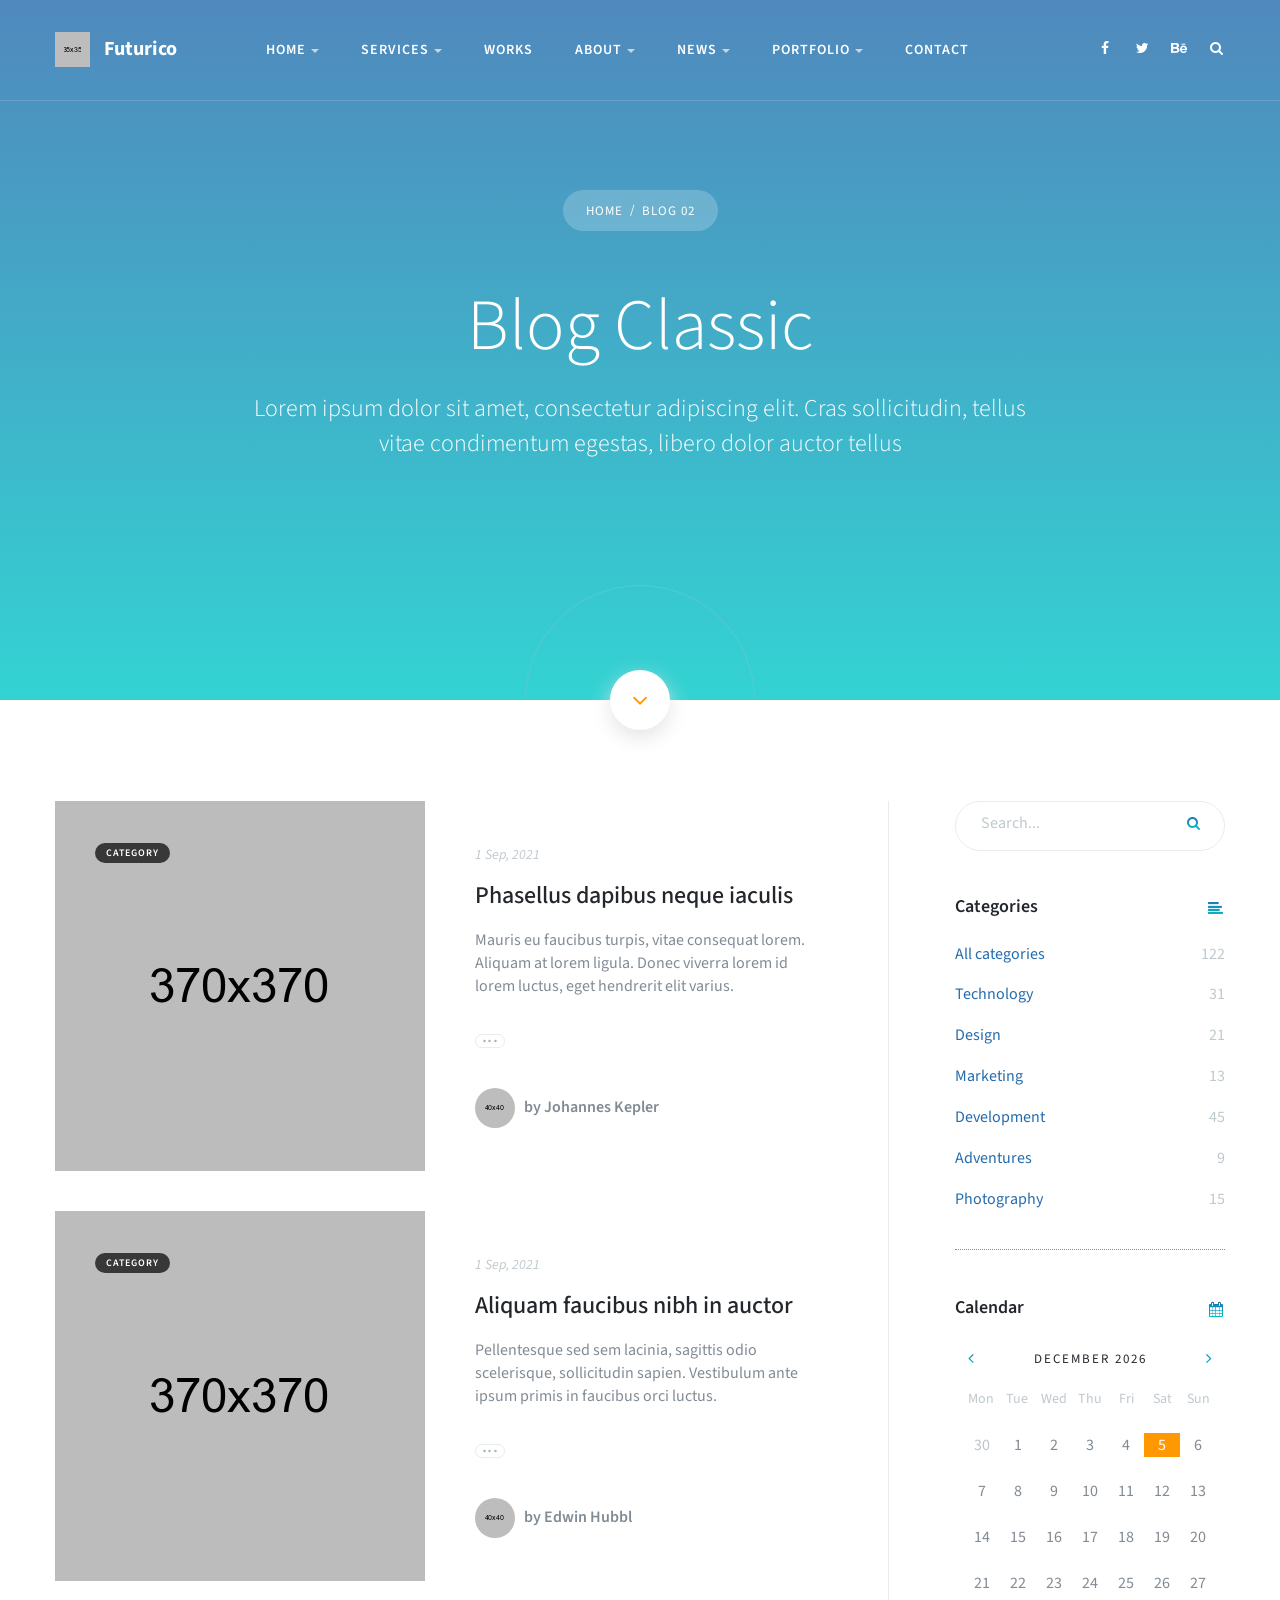
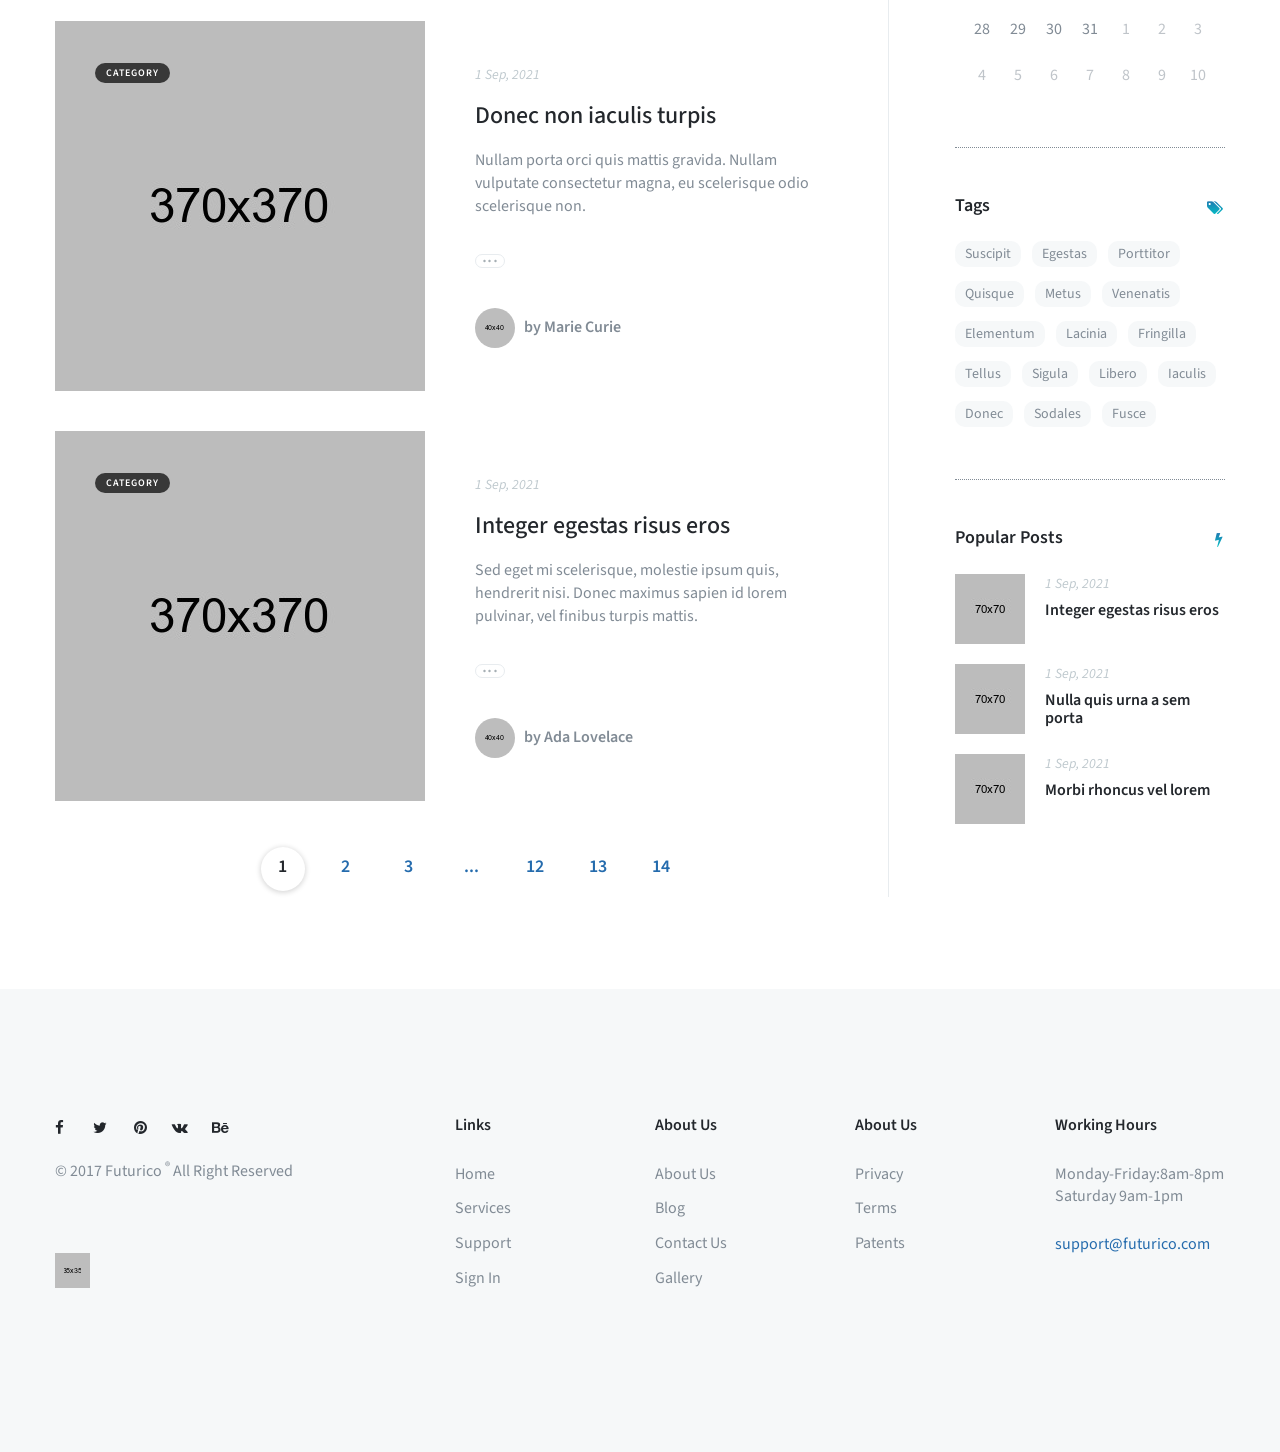
<file: blog-2.html>
<!DOCTYPE html>
<html lang="en">
	<head>
		<meta charset="utf-8"/>
		<meta http-equiv="x-ua-compatible" content="ie=edge"/>
		<title>Futurico</title>
		<meta content="" name="description"/>
		<meta content="" name="keywords"/>
		<meta name="viewport" content="width=device-width, initial-scale=1.0"/>
		<meta content="telephone=no" name="format-detection"/>
		<meta name="HandheldFriendly" content="true"/>
		<link rel="stylesheet" href="assets/css/master.css"/>
		<link rel="icon" type="image/x-icon" href="favicon.ico"/>
	</head>
	<body>
		<div class="b-page-wrap">

			<!-- Loader-->
			<div id="page-preloader"><div class="loader-wrap"><span class="loader02"></span></div></div>
			<!-- Loader end-->

			<!-- ==========================-->
			<!-- SEARCH MODAL-->
			<!-- ==========================-->
			<div class="header-search open-search">
				<div class="container">
					<div class="row">
						<div class="col-sm-8 col-sm-offset-2 col-xs-10 col-xs-offset-1">
							<div class="navbar-search">
								<form class="search-global">
									<input type="text" placeholder="Type to search" autocomplete="off" name="s" value="" class="search-global__input"/>
									<button class="search-global__btn"><i class="icon fa fa-search"></i></button>
									<div class="search-global__note">Begin typing your search above and press return to search.</div>
								</form>
							</div>
						</div>
					</div>
				</div>
				<button type="button" class="search-close close"><i class="fa fa-times"></i></button>
			</div>
			<!-- ==========================-->
			<!-- MOBILE MENU-->
			<!-- ==========================-->
			<div data-off-canvas="mobile-slidebar left overlay"><a href="#" class="navbar-brand scroll"><img src="assets/media/general/logo-white.png" alt="logo" class="normal-logo"/>Futurico</a>
				<ul class="nav navbar-nav">
					<li class="dropdown"><a href="#" data-toggle="dropdown" class="dropdown-toggle">Home<b class="caret"></b></a>
						<ul role="menu" class="dropdown-menu">
							<li><a href="#" tabindex="-1">Home 01</a></li>
							<li><a href="#" tabindex="-1">Home 02</a></li>
						</ul>
					</li>
					<li class="dropdown"><a href="#" data-toggle="dropdown" class="dropdown-toggle">Services<b class="caret"></b>
							<!-- Classic Dropdown--></a>
						<ul role="menu" class="dropdown-menu">
							<li><a href="#l" tabindex="-1">Services 01</a></li>
							<li><a href="s#" tabindex="-1">Services 02</a></li>
						</ul>
					</li>
					<li><a href="gallery-3.html">Works</a></li>
					<li class="dropdown"><a href="#" data-toggle="dropdown" class="dropdown-toggle">About<b class="caret"></b>
							<!-- Classic Dropdown--></a>
						<ul role="menu" class="dropdown-menu">
							<li><a href="#" tabindex="-1">About 01</a></li>
							<li><a href="about-2.html" tabindex="-1">About 02</a></li>
							<li><a href="about-me.html" tabindex="-1">About me</a></li>
						</ul>
					</li>
					<li class="dropdown"><a href="#" data-toggle="dropdown" class="dropdown-toggle">News<b class="caret"></b>
							<!-- Classic Dropdown--></a>
						<ul role="menu" class="dropdown-menu">
							<li><a href="blog-1.html" tabindex="-1">Blog 01</a></li>
							<li><a href="blog-2.html" tabindex="-1">Blog 02</a></li>
							<li><a href="#" tabindex="-1">Blog Single</a></li>
						</ul>
					</li>
					<li class="dropdown"><a href="#" data-toggle="dropdown" class="dropdown-toggle">Portfolio<b class="caret"></b>
							<!-- Classic Dropdown--></a>
						<ul role="menu" class="dropdown-menu">
							<li><a href="gallery-1.html" tabindex="-1">Gallery 01</a></li>
							<li><a href="gallery-2.html" tabindex="-1">Gallery 02</a></li>
							<li><a href="gallery-3.html" tabindex="-1">Gallery 03</a></li>
							<li><a href="#" tabindex="-1">Gallery Single</a></li>
						</ul>
					</li>
					<li><a href="#">Contacts</a></li>
				</ul>
			</div>

			<header class="header-transparent wow slideInDown">
				<div class="container">
					<div class="row">
						<div class="col-xs-12 col-sm-12 col-md-2 col-lg-2">
							<div class="b-logo">
								<a href="#">
									<img src="assets/media/general/logo-white.png" alt="/">
									<span class="logo-title">
										Futurico
									</span>
								</a>
							</div>
							<!-- Mobile Trigger Start-->
							<button class="menu-mobile-button visible-xs-block js-toggle-mobile-slidebar toggle-menu-button"><i class="toggle-menu-button-icon"><span></span><span></span><span></span><span></span><span></span><span></span></i></button>
							<!-- Mobile Trigger End-->
						</div>
						<div class="hidden-xs col-sm-9 col-md-7 col-lg-8">
							<div class="header-navibox-2">
								<nav id="nav" class="navbar">
									<ul class="yamm main-menu nav navbar-nav hidden-xs">
										<li class="dropdown"><a href="javascript:void(0)" data-toggle="dropdown" class="dropdown-toggle">Home<b class="caret"></b></a>
											<ul role="menu" class="dropdown-menu">
												<li><a href="#">Home 01</a></li>
												<li><a href="#">Home 02</a></li>
											</ul>
										</li>
										<li class="dropdown"><a href="javascript:void(0)" data-toggle="dropdown" class="dropdown-toggle">Services<b class="caret"></b>
												<!-- Classic Dropdown--></a>
											<ul role="menu" class="dropdown-menu">
												<li><a href="#l" >Service 01</a></li>
												<li><a href="s#" >Service 02</a></li>
											</ul>
										</li>
										<li>
											<a href="gallery-3.html">Works</a>
										</li>
										<li class="dropdown"><a href="javascript:void(0)" data-toggle="dropdown" class="dropdown-toggle">About<b class="caret"></b>
												<!-- Classic Dropdown--></a>
											<ul role="menu" class="dropdown-menu">
												<li><a href="#" >About 01</a></li>
												<li><a href="about-2.html" >About 02</a></li>
												<li><a href="about-me.html" >About me</a></li>
											</ul>
										</li>
										<li class="dropdown"><a href="javascript:void(0)" data-toggle="dropdown" class="dropdown-toggle">News<b class="caret"></b>
												<!-- Classic Dropdown--></a>
											<ul role="menu" class="dropdown-menu">
												<li><a href="blog-1.html" >Blog 01</a></li>
												<li><a href="blog-2.html" >Blog 02</a></li>
												<li><a href="#" >Blog single</a></li>
											</ul>
										</li>
										<li class="dropdown"><a href="javascript:void(0)" data-toggle="dropdown" class="dropdown-toggle">Portfolio<b class="caret"></b>
												<!-- Classic Dropdown--></a>
											<ul role="menu" class="dropdown-menu">
												<li><a href="gallery-1.html" >Gallery 01</a></li>
												<li><a href="gallery-2.html" >Gallery 02</a></li>
												<li><a href="gallery-3.html" >Gallery 03</a></li>
												<li><a href="#" >Gallery Single</a></li>
											</ul>
										</li>
										<li>
											<a href="#">Contact</a>
										</li>
									</ul>
								</nav>
							</div>
						</div>
						<div class="col-xs-12 col-sm-3 col-md-3 col-lg-2">
							<div class="b-socials">
								<ul class="list-inline">
									<li>
										<a href="https://www.facebook.com/">
											<i class="fa fa-facebook fa-fw" aria-hidden="true"></i>
										</a>
									</li>
									<li>
										<a href="https://twitter.com/">
											<i class="fa fa-twitter fa-fw" aria-hidden="true"></i>
										</a>
									</li>
									<li>
										<a href="https://www.behance.net/">
											<i class="fa fa-behance fa-fw" aria-hidden="true"></i>
										</a>
									</li>
									<li class="search-toogle">
										<a href="#" class="btn_header_search">
											<i class="fa fa-search fa-fw" aria-hidden="true"></i>
										</a>
									</li>
								</ul>
							</div>

						</div>
					</div>
				</div>
			</header>

			<div class="b-page-content with-layer-bg">
				<!-- ==========================-->
				<!-- PAGES BACKGROUND -->
				<!-- ==========================-->
				<div class="b-layer">
					<div class="layer-bg page-layer-bg2">
						<div class="layer-content">
							<div class="container wow slideInUp">
								<div class="row">
									<div class="col-xs-12 col-sm-12 text-center">
										<!-- Breadcrumbs -->
										<div class="b-breadcrumbs">
											<ul class="list-inline">
												<li>
													<a href="#">
														home
													</a>
												</li>
												<li class="current">
													Blog 02
												</li>
											</ul>
										</div>
										<h1 class="main-heading">
											Blog Classic
										</h1>
										<div class="heading-text">
											<p>
												Lorem ipsum dolor sit amet, consectetur adipiscing elit. Cras sollicitudin, tellus
												<br>
												vitae condimentum egestas, libero dolor auctor tellus
											</p>
										</div>
									</div>
								</div>
							</div>
						</div>
					</div>
				</div>
				<div class="b-layer-main">
					<div class="page-arrow">
						<i class="fa fa-angle-down" aria-hidden="true"></i>
					</div>
					<div class="b-blog-classic">
						<div class="container">
							<div class="row">
								<div class="col-xs-12 col-sm-7 col-md-8 col-lg-9">
									<div class="b-blog-items-holder wow slideInLeft">
										<div class="b-blog__item">
											<div class="blog-item-content clearfix">
												<a href="#" class="blog-item-img">
													<img src="assets/media/components/b-blog/blog-img-mid-1.jpg" alt="/" class="img-responsive">
													<span class="blog-category">category</span>
												</a>
												<div class="blog-item-caption">
													<div class="item-data">
														1 Sep, 2021
													</div>
													<h4 class="item-name">
														<a href="#">Phasellus dapibus neque iaculis</a>
													</h4>
													<p class="item-description">
														Mauris eu faucibus turpis, vitae consequat lorem. Aliquam at lorem ligula. Donec viverra lorem id lorem luctus, eget hendrerit elit varius.
													</p>
													<a href="#" title="Read more" class="item-read-more">...</a>
													<div class="blog-author">
														<div class="blog-author-userpic">
															<img src="assets/media/content/userpics/userpic-1.png" alt="/">
														</div>
														<div class="blog-author-name">
															by Johannes Kepler
														</div>
													</div>
												</div>
											</div>
										</div>
										<div class="b-blog__item wow zoomIn">
											<div class="blog-item-content clearfix">
												<a href="#" class="blog-item-img">
													<img src="assets/media/components/b-blog/blog-img-mid-2.jpg" alt="/" class="img-responsive">
													<span class="blog-category">category</span>
												</a>
												<div class="blog-item-caption">
													<div class="item-data">
														1 Sep, 2021
													</div>
													<h4 class="item-name">
														<a href="#">Aliquam faucibus nibh in auctor </a>
													</h4>
													<p class="item-description">
														Pellentesque sed sem lacinia, sagittis odio scelerisque, sollicitudin sapien. Vestibulum ante ipsum primis in faucibus orci luctus.
													</p>
													<a href="#" title="Read more" class="item-read-more">...</a>
													<div class="blog-author">
														<div class="blog-author-userpic">
															<img src="assets/media/content/userpics/userpic-2.png" alt="/">
														</div>
														<div class="blog-author-name">
															by Edwin Hubbl
														</div>
													</div>
												</div>
											</div>
										</div>
										<div class="b-blog__item wow zoomIn">
											<div class="blog-item-content clearfix">
												<a href="#" class="blog-item-img">
													<img src="assets/media/components/b-blog/blog-img-mid-3.jpg" alt="/" class="img-responsive">
													<span class="blog-category">category</span>
												</a>
												<div class="blog-item-caption">
													<div class="item-data">
														1 Sep, 2021
													</div>
													<h4 class="item-name">
														<a href="#">Donec non iaculis turpis</a>
													</h4>
													<p class="item-description">
														Nullam porta orci quis mattis gravida. Nullam vulputate consectetur magna, eu scelerisque odio scelerisque non.
													</p>
													<a href="#" title="Read more" class="item-read-more">...</a>
													<div class="blog-author">
														<div class="blog-author-userpic">
															<img src="assets/media/content/userpics/userpic-3.png" alt="/">
														</div>
														<div class="blog-author-name">
															by Marie Curie
														</div>
													</div>
												</div>
											</div>
										</div>
										<div class="b-blog__item wow zoomIn">
											<div class="blog-item-content clearfix">
												<a href="#" class="blog-item-img">
													<img src="assets/media/components/b-blog/blog-img-mid-4.jpg" alt="/" class="img-responsive">
													<span class="blog-category">category</span>
												</a>
												<div class="blog-item-caption">
													<div class="item-data">
														1 Sep, 2021
													</div>
													<h4 class="item-name">
														<a href="#">Integer egestas risus eros</a>
													</h4>
													<p class="item-description">
														Sed eget mi scelerisque, molestie ipsum quis, hendrerit nisi. Donec maximus sapien id lorem pulvinar, vel finibus turpis mattis.
													</p>
													<a href="#" title="Read more" class="item-read-more">...</a>
													<div class="blog-author">
														<div class="blog-author-userpic">
															<img src="assets/media/content/userpics/userpic-4.png" alt="/">
														</div>
														<div class="blog-author-name">
															by Ada Lovelace
														</div>
													</div>
												</div>
											</div>
										</div>
										<div class="b-pagination text-center wow fadeInUp">
											<ul>
												<li class="pag-current">
													<a href="#">
														1
													</a>
												</li>
												<li>
													<a href="#">
														2
													</a>
												</li>
												<li>
													<a href="#">
														3
													</a>
												</li>
												<li class="pag-divider">
													<a href="javascript:void(0);">
														...
													</a>
												</li>
												<li>
													<a href="#">
														12
													</a>
												</li>
												<li>
													<a href="#">
														13
													</a>
												</li>
												<li>
													<a href="#">
														14
													</a>
												</li>
											</ul>
										</div>
									</div>
								</div>
								<div class="col-xs-12 col-sm-5 col-md-4 col-lg-3">
									<div class="b-aside wow slideInRight">
										<div class="b-search-add">
											<form id="search-additional-form" class="form-aside">
												<input type="text" placeholder="Search..." class="form-control"/>
												<button class="aside-submit"><i class="icon fa fa-search"></i></button>
											</form>
										</div>
										<div class="b-aside-item">
											<div class="aside-categories">
												<h5 class="aside-title">
													Categories
													<i class="fa fa-align-left" aria-hidden="true"></i>
												</h5>
												<ul class="list-unstyled">
													<li>
														<a href="#">All categories <span class="categories-counter">122</span></a>
													</li>
													<li>
														<a href="#">Technology <span class="categories-counter">31</span></a>
													</li>
													<li>
														<a href="#">Design <span class="categories-counter">21</span></a>
													</li>
													<li>
														<a href="#">Marketing <span class="categories-counter">13</span></a>
													</li>
													<li>
														<a href="#">Development <span class="categories-counter">45</span></a>
													</li>
													<li>
														<a href="#">Adventures <span class="categories-counter">9</span></a>
													</li>
													<li>
														<a href="#">Photography <span class="categories-counter">15</span></a>
													</li>
												</ul>
											</div>
										</div>
										<div class="b-aside-item">
											<div class="aside-calendar">
												<h5 class="aside-title">
													Calendar
													<i class="fa fa-calendar" aria-hidden="true"></i>
												</h5>
												<div class="b-calendar text-center"></div>
											</div>
										</div>
										<div class="b-aside-item">
											<div class="aside-tags">
												<h5 class="aside-title">
													Tags
													<i class="fa fa-tags" aria-hidden="true"></i>
												</h5>
												<div class="b-tags">
													<ul class="list-unstyled">
														<li>
															<a href="#">
																Suscipit
															</a>
														</li>
														<li>
															<a href="#">
																Egestas
															</a>
														</li>
														<li>
															<a href="#">
																Porttitor
															</a>
														</li>
														<li>
															<a href="#">
																Quisque
															</a>
														</li>
														<li>
															<a href="#">
																Metus
															</a>
														</li>
														<li>
															<a href="#">
																Venenatis
															</a>
														</li>
														<li>
															<a href="#">
																Elementum
															</a>
														</li>
														<li>
															<a href="#">
																Lacinia
															</a>
														</li>
														<li>
															<a href="#">
																Fringilla
															</a>
														</li>
														<li>
															<a href="#">
																Tellus
															</a>
														</li>
														<li>
															<a href="#">
																Sigula
															</a>
														</li>
														<li>
															<a href="#">
																Libero
															</a>
														</li>
														<li>
															<a href="#">
																Iaculis
															</a>
														</li>
														<li>
															<a href="#">
																Donec
															</a>
														</li>
														<li>
															<a href="#">
																Sodales
															</a>
														</li>
														<li>
															<a href="#">
																Fusce
															</a>
														</li>
													</ul>
												</div>
											</div>
										</div>
										<div class="b-aside-item">
											<div class="aside-popular">
												<h5 class="aside-title">
													Popular Posts
													<i class="fa fa-bolt" aria-hidden="true"></i>
												</h5>
												<div class="b-popular">
													<div class="blog-item-content clearfix">
														<a href="#" class="blog-item-img">
															<img src="assets/media/components/b-blog/blog-popular-preview-1.jpg" alt="/" class="img-responsive">
														</a>
														<div class="blog-item-caption">
															<div class="item-data">
																1 Sep, 2021
															</div>
															<h4 class="item-name">
																<a href="#">Integer egestas risus eros</a>
															</h4>
														</div>
													</div>
													<div class="blog-item-content clearfix">
														<a href="#" class="blog-item-img">
															<img src="assets/media/components/b-blog/blog-popular-preview-2.jpg" alt="/" class="img-responsive">
														</a>
														<div class="blog-item-caption">
															<div class="item-data">
																1 Sep, 2021
															</div>
															<h4 class="item-name">
																<a href="#">Nulla quis urna a sem porta</a>
															</h4>
														</div>
													</div>
													<div class="blog-item-content clearfix">
														<a href="#" class="blog-item-img">
															<img src="assets/media/components/b-blog/blog-popular-preview-3.jpg" alt="/" class="img-responsive">
														</a>
														<div class="blog-item-caption">
															<div class="item-data">
																1 Sep, 2021
															</div>
															<h4 class="item-name">
																<a href="#">Morbi rhoncus vel lorem</a>
															</h4>
														</div>
													</div>
												</div>
											</div>
										</div>
									</div>
								</div>
							</div>
						</div>
					</div>
				</div>
			</div>
		</div>

		<footer>
			<div class="b-footer-content">
				<div class="container">
					<div class="row">
						<div class="col-xs-12 col-sm-12 col-md-4">
							<div class="b-socials">
								<ul class="list-inline">
									<li>
										<a href="https://www.facebook.com/">
											<i class="fa fa-facebook fa-fw" aria-hidden="true"></i>
										</a>
									</li>
									<li>
										<a href="https://twitter.com/">
											<i class="fa fa-twitter fa-fw" aria-hidden="true"></i>
										</a>
									</li>
									<li>
										<a href="https://www.pinterest.com/">
											<i class="fa fa-pinterest fa-fw" aria-hidden="true"></i>
										</a>
									</li>
									<li>
										<a href="https://vk.com/">
											<i class="fa fa-vk fa-fw" aria-hidden="true"></i>
										</a>
									</li>
									<li>
										<a href="https://www.behance.net/">
											<i class="fa fa-behance fa-fw" aria-hidden="true"></i>
										</a>
									</li>
								</ul>
							</div>
							<p class="copy">
								&copy; 2017 Futurico <sup>&reg;</sup> All Right Reserved
							</p>
							<a href="#" class="footer-logo">
								<img src="assets/media/general/logo-footer.png" alt="/">
							</a>
						</div>
						<div class="col-xs-4 col-sm-3 col-md-2">
							<div class="b-footer-box">
								<h5 class="footer-box-title">
									Links
								</h5>
								<ul class="list-unstyled">
									<li>
										<a href="#">Home</a>
									</li>
									<li>
										<a href="#l">Services</a>
									</li>
									<li>
										<a href="#">Support</a>
									</li>
									<li>
										<a href="#">Sign In</a>
									</li>
								</ul>
							</div>
						</div>
						<div class="col-xs-4 col-sm-3 col-md-2">
							<div class="b-footer-box">
								<h5 class="footer-box-title">
									About Us
								</h5>
								<ul class="list-unstyled">
									<li>
										<a href="#">About Us</a>
									</li>
									<li>
										<a href="#">Blog</a>
									</li>
									<li>
										<a href="#">Contact Us</a>
									</li>
									<li>
										<a href="#">Gallery</a>
									</li>
								</ul>
							</div>
						</div>
						<div class="col-xs-4 col-sm-3 col-md-2">
							<div class="b-footer-box">
								<h5 class="footer-box-title">
									About Us
								</h5>
								<ul class="list-unstyled">
									<li>
										<a href="#">Privacy</a>
									</li>
									<li>
										<a href="#">Terms</a>
									</li>
									<li>
										<a href="#">Patents</a>
									</li>
								</ul>
							</div>
						</div>
						<div class="col-xs-12 col-sm-3 col-md-2">
							<div class="b-footer-box">
								<h5 class="footer-box-title">
									Working Hours
								</h5>
								<p>
									Monday-Friday:8am-8pm<br>Saturday 9am-1pm
								</p>
								<p class="footer-mail">
									support@futurico.com
								</p>
							</div>
						</div>
					</div>
				</div>
			</div>
		</footer>

		<!-- MAIN SCRIPTS-->
		<script src="assets/libs/jquery-1.12.4.min.js"></script>
		<script src="assets/libs/jquery-migrate-1.2.1.js"></script>
		<!-- Bootstrap-->
		<script src="assets/libs/bootstrap/bootstrap.min.js"></script>
		<!-- Adaptive big text -->
		<script src="assets/plugins/slabText/js/jquery.slabtext.min.js"></script>
		<!-- Sliders -->
		<!-- Owl slider -->
		<script src="assets/plugins/owl-carousel/owl.carousel.min.js"></script>
		<!-- Slick slider -->
		<script src="assets/plugins/slick/slick.min.js"></script>
		<!-- Sly slider -->
		<script src="assets/plugins/slyslider/sly.min.js"></script>
		<!-- Bx slider -->
		<script src="assets/plugins/bxslider/vendor/jquery.easing.1.3.js"></script>
		<script src="assets/plugins/bxslider/vendor/jquery.fitvids.js"></script>
		<script src="assets/plugins/bxslider/jquery.bxslider.min.js"></script>
		<!-- Pop-up window-->
		<script src="assets/plugins/magnific-popup/jquery.magnific-popup.min.js"></script>
		<!-- Headers scripts-->
		<script src="assets/plugins/headers/slidebar.js"></script>
		<script src="assets/plugins/headers/header.js"></script>
		<!-- Filter and sorting images-->
		<script src="assets/plugins/isotope/isotope.pkgd.min.js"></script>
		<script src="assets/plugins/isotope/imagesLoaded.js"></script>
		<!-- Progress numbers-->
		<script src="assets/plugins/rendro-easy-pie-chart/jquery.easypiechart.min.js"></script>
		<script src="assets/plugins/rendro-easy-pie-chart/waypoints.min.js"></script>
		<!-- Entry Animations -->
		<script src="assets/plugins/wow.min.js"></script>
		<!-- Calendar plugin -->
		<script src="assets/plugins/pickmeup/pickmeup.js"></script>
		<!-- User customization-->
		<script src="assets/js/custom.js"></script>
	</body>
</html>
</file>
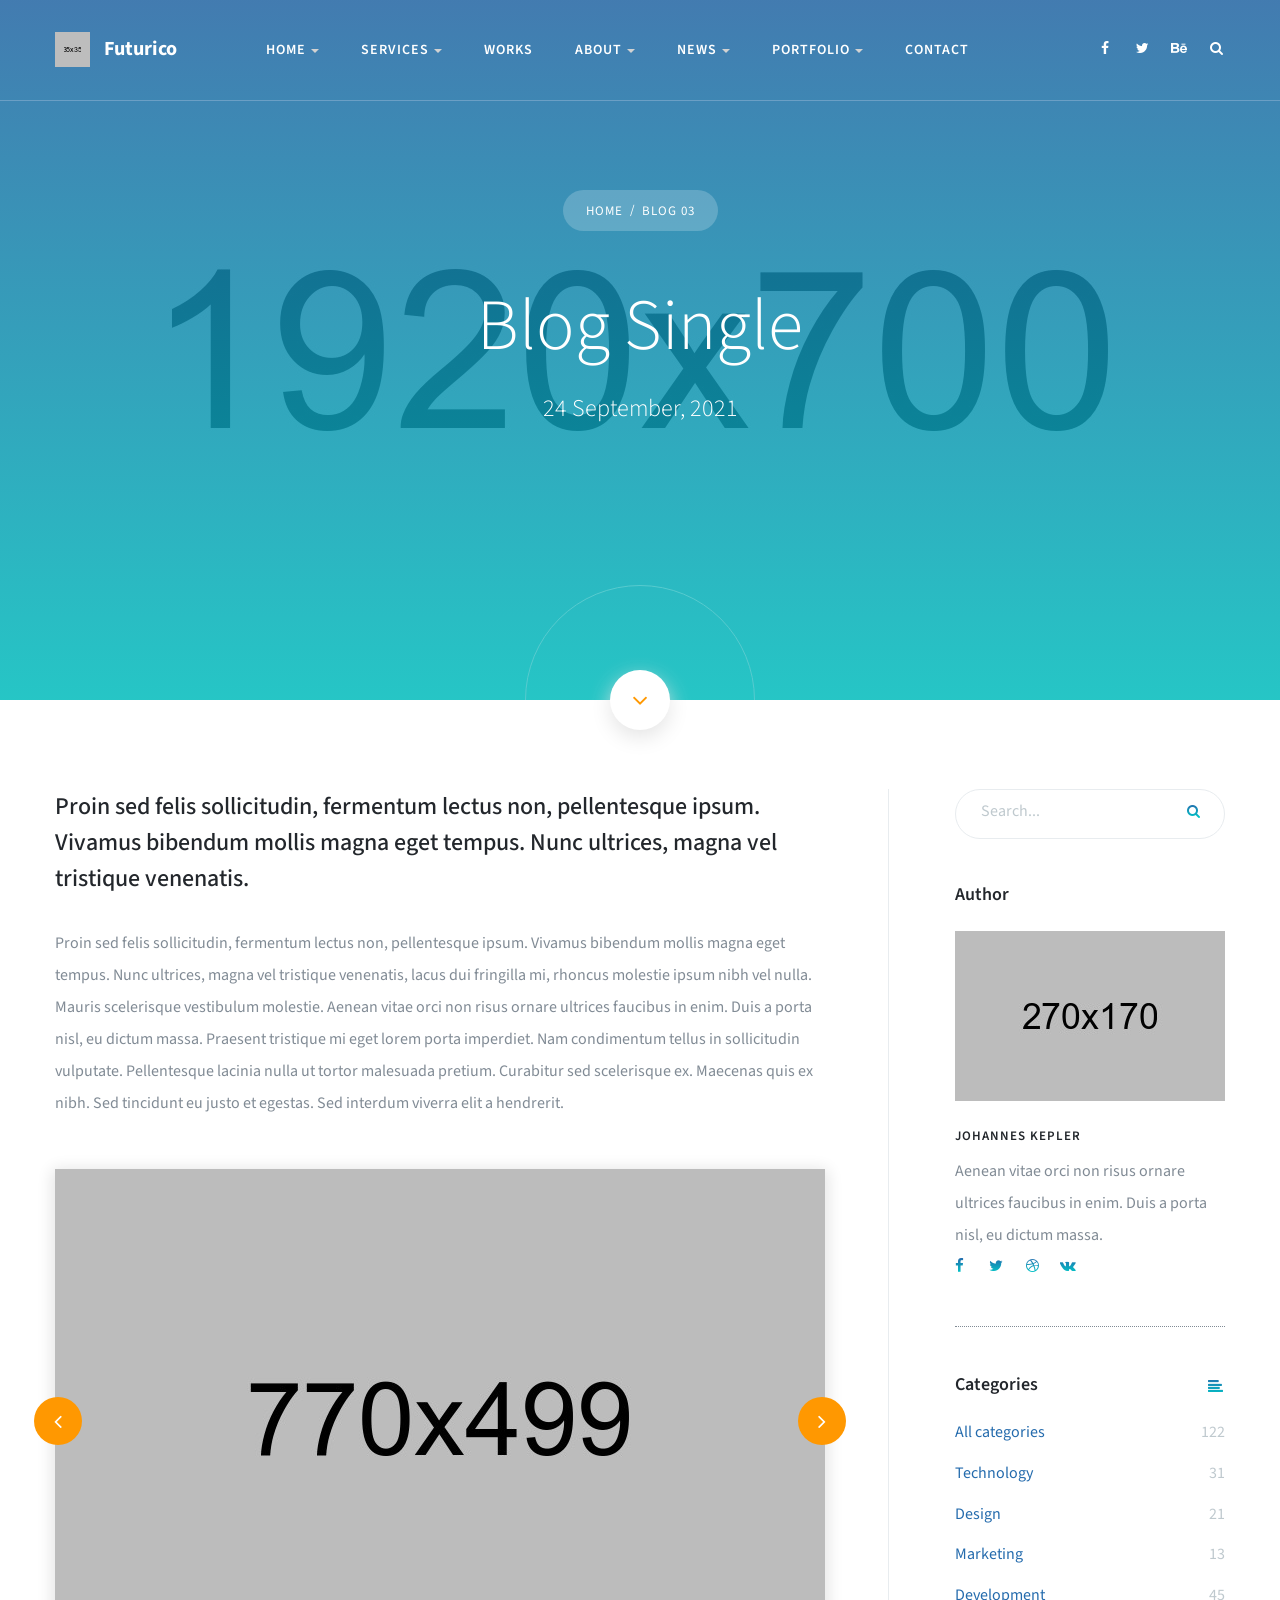
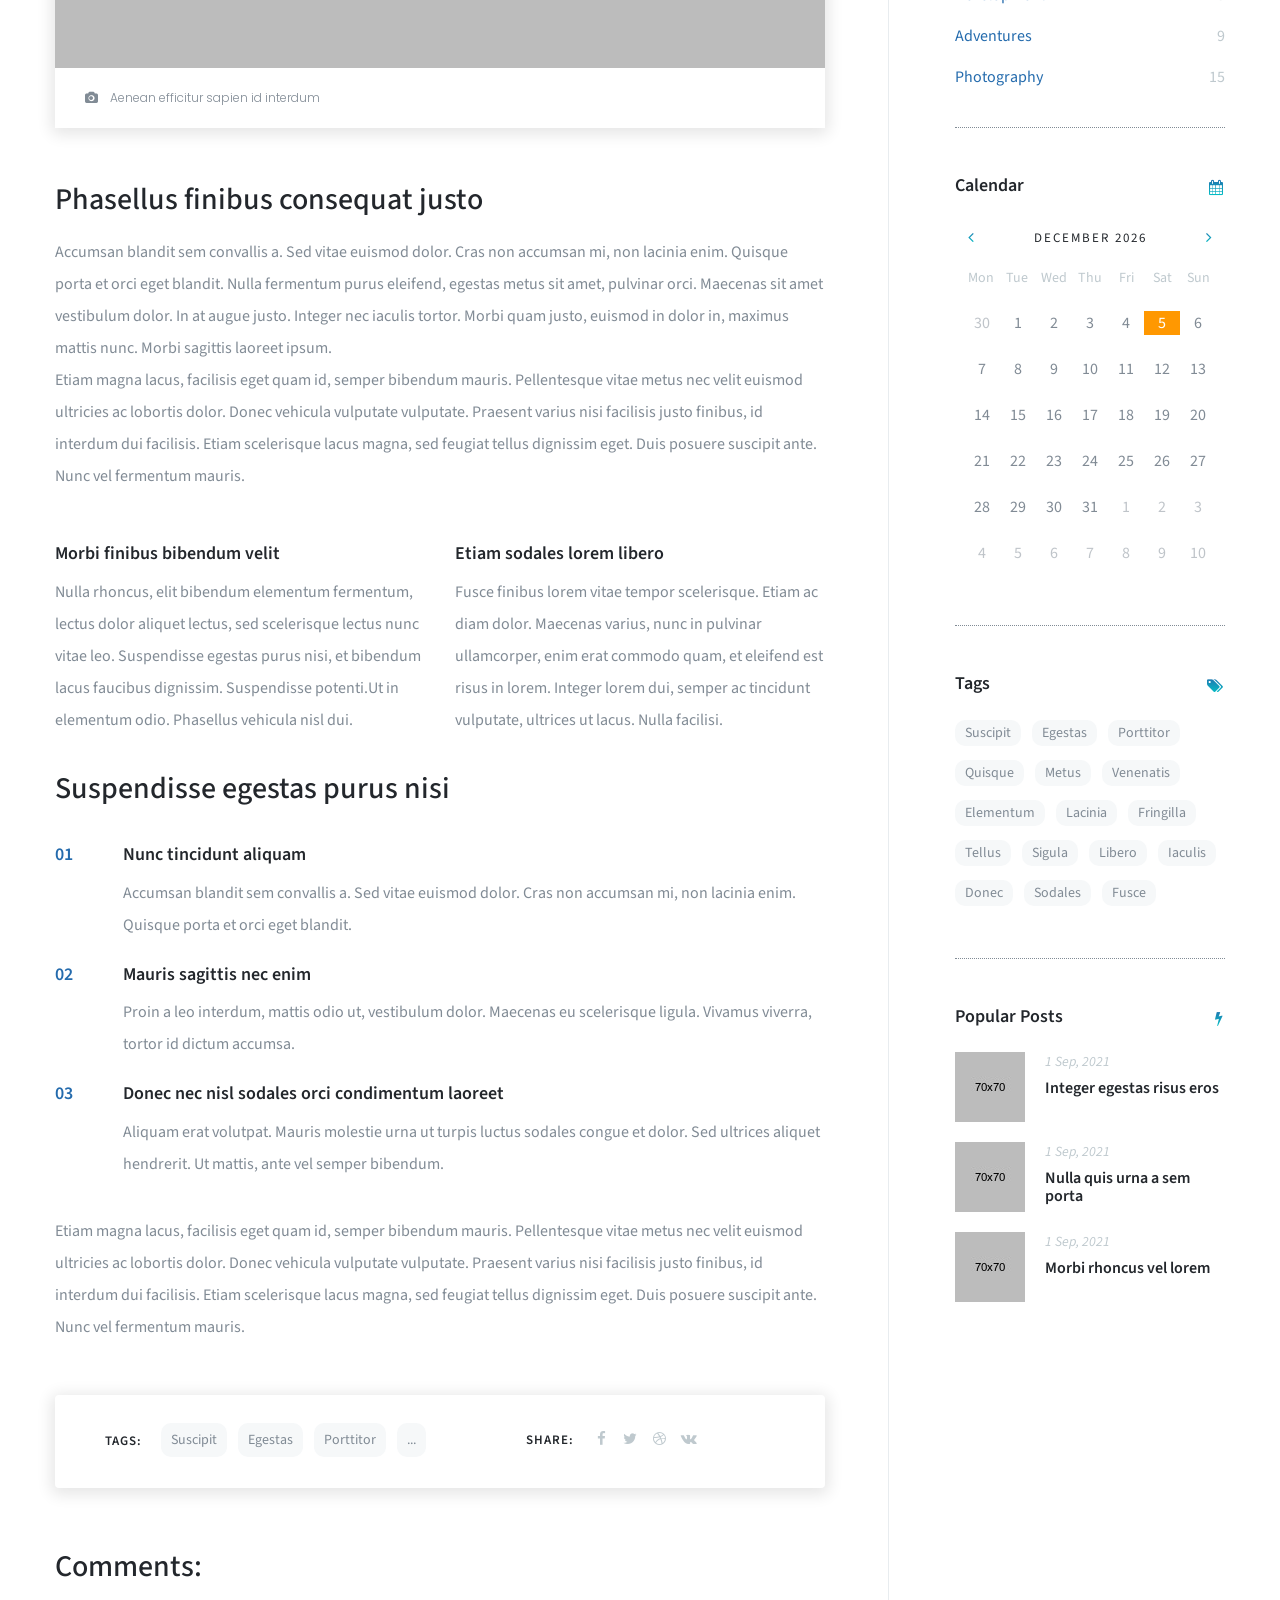
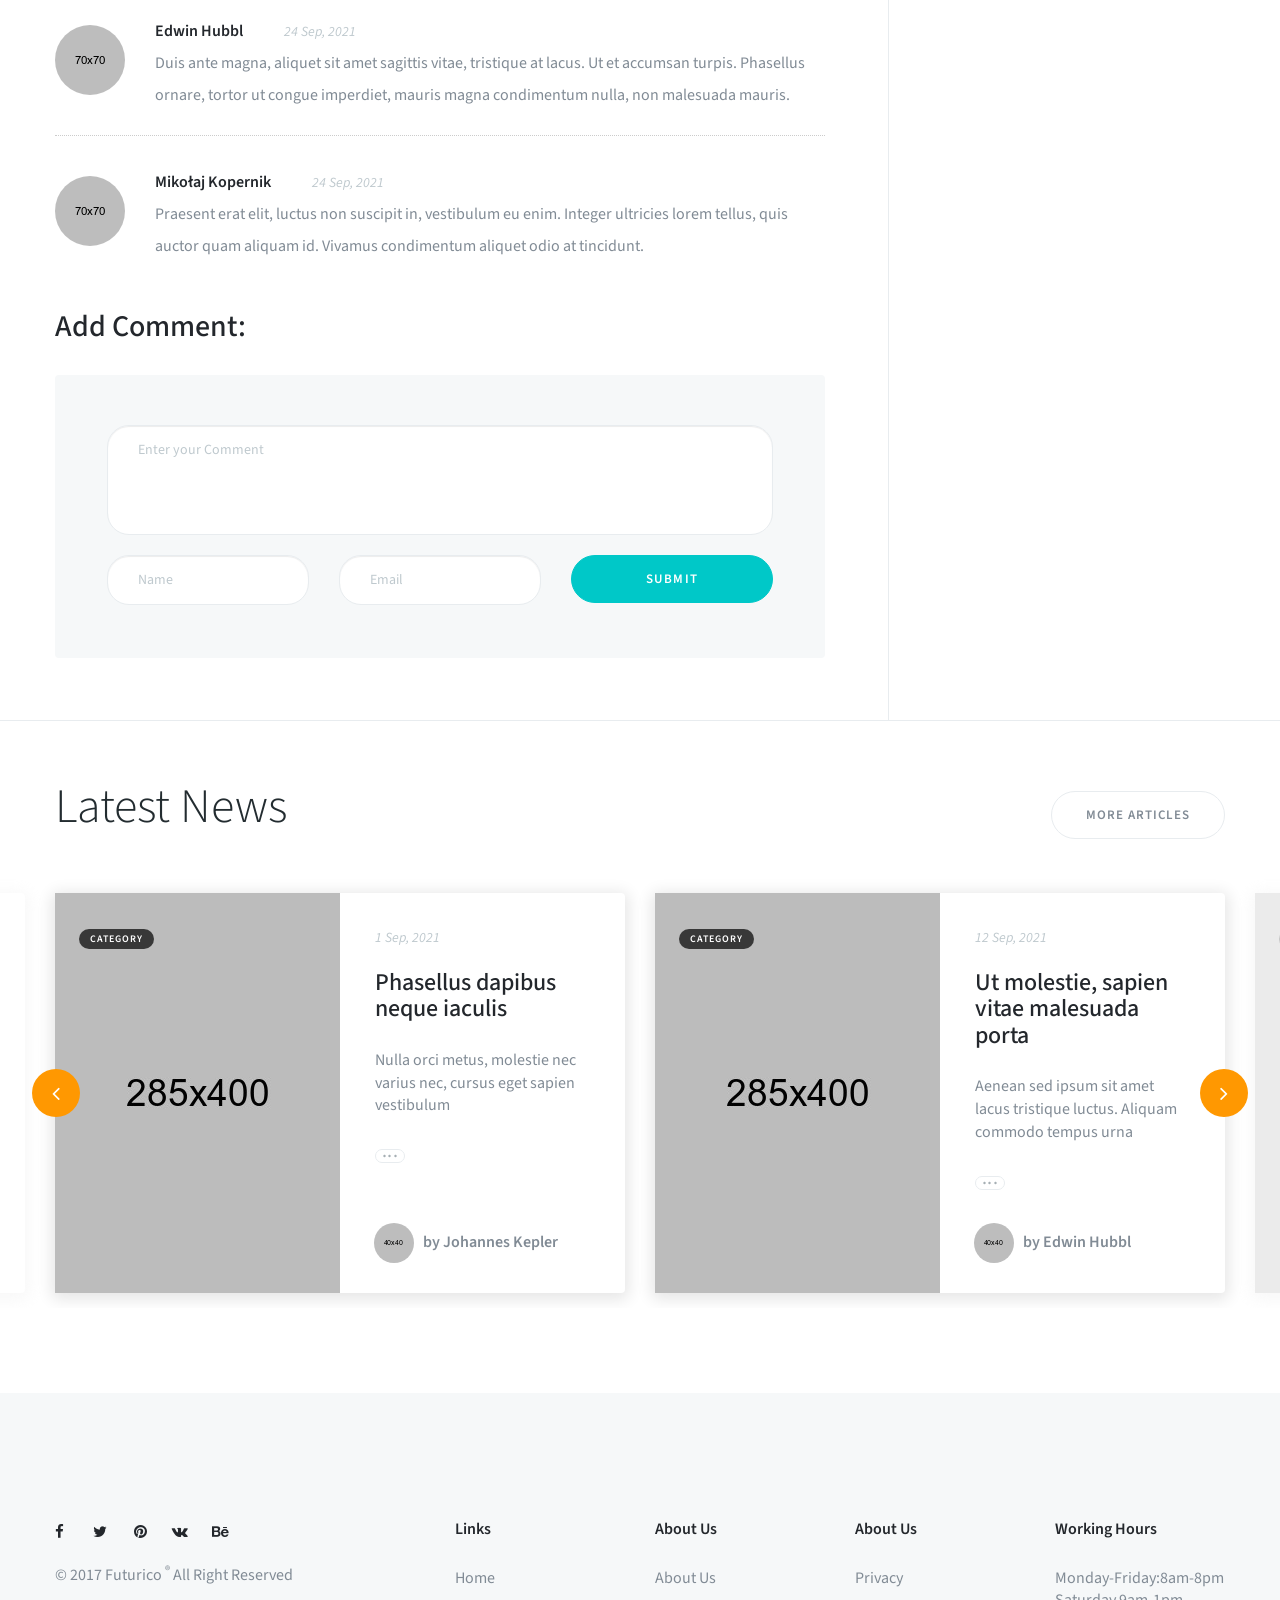
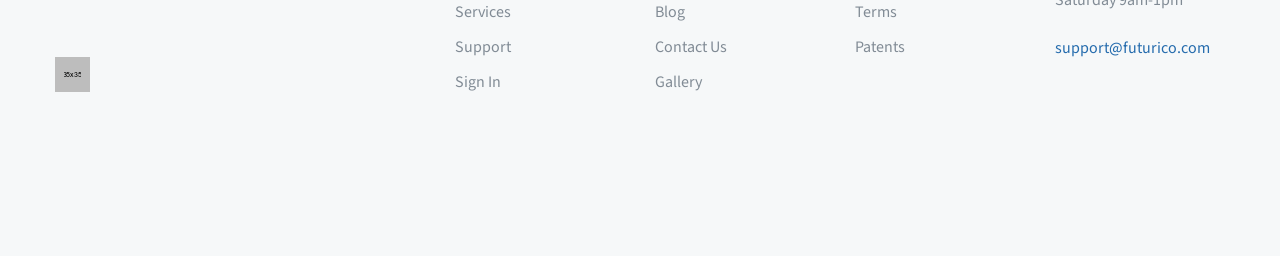
<file: blog-single.html>
<!DOCTYPE html>
<html lang="en">
    <head>
        <meta charset="utf-8"/>
        <meta http-equiv="x-ua-compatible" content="ie=edge"/>
        <title>Futurico</title>
        <meta content="" name="description"/>
        <meta content="" name="keywords"/>
        <meta name="viewport" content="width=device-width, initial-scale=1.0"/>
        <meta content="telephone=no" name="format-detection"/>
        <meta name="HandheldFriendly" content="true"/>
        <link rel="stylesheet" href="assets/css/master.css"/>
        <link rel="icon" type="image/x-icon" href="favicon.ico"/>
    </head>
    <body>
        <div class="b-page-wrap">

            <!-- Loader-->
            <div id="page-preloader"><div class="loader-wrap"><span class="loader02"></span></div></div>
            <!-- Loader end-->

            <!-- ==========================-->
            <!-- SEARCH MODAL-->
            <!-- ==========================-->
            <div class="header-search open-search">
                <div class="container">
                    <div class="row">
                        <div class="col-sm-8 col-sm-offset-2 col-xs-10 col-xs-offset-1">
                            <div class="navbar-search">
                                <form class="search-global">
                                    <input type="text" placeholder="Type to search" autocomplete="off" name="s" value="" class="search-global__input"/>
                                    <button class="search-global__btn"><i class="icon fa fa-search"></i></button>
                                    <div class="search-global__note">Begin typing your search above and press return to search.</div>
                                </form>
                            </div>
                        </div>
                    </div>
                </div>
                <button type="button" class="search-close close"><i class="fa fa-times"></i></button>
            </div>
            <!-- ==========================-->
            <!-- MOBILE MENU-->
            <!-- ==========================-->
            <div data-off-canvas="mobile-slidebar left overlay"><a href="#" class="navbar-brand scroll"><img src="assets/media/general/logo-white.png" alt="logo" class="normal-logo"/>Futurico</a>
                <ul class="nav navbar-nav">
                    <li class="dropdown"><a href="#" data-toggle="dropdown" class="dropdown-toggle">Home<b class="caret"></b></a>
                        <ul role="menu" class="dropdown-menu">
                            <li><a href="#" tabindex="-1">Home 01</a></li>
                            <li><a href="#" tabindex="-1">Home 02</a></li>
                        </ul>
                    </li>
                    <li class="dropdown"><a href="#" data-toggle="dropdown" class="dropdown-toggle">Services<b class="caret"></b>
                        <!-- Classic Dropdown--></a>
                        <ul role="menu" class="dropdown-menu">
                            <li><a href="#l" tabindex="-1">Services 01</a></li>
                            <li><a href="s#" tabindex="-1">Services 02</a></li>
                        </ul>
                    </li>
                    <li><a href="gallery-3.html">Works</a></li>
                    <li class="dropdown"><a href="#" data-toggle="dropdown" class="dropdown-toggle">About<b class="caret"></b>
                        <!-- Classic Dropdown--></a>
                        <ul role="menu" class="dropdown-menu">
                            <li><a href="#" tabindex="-1">About 01</a></li>
                            <li><a href="about-2.html" tabindex="-1">About 02</a></li>
                            <li><a href="about-me.html" tabindex="-1">About me</a></li>
                        </ul>
                    </li>
                    <li class="dropdown"><a href="#" data-toggle="dropdown" class="dropdown-toggle">News<b class="caret"></b>
                        <!-- Classic Dropdown--></a>
                        <ul role="menu" class="dropdown-menu">
                            <li><a href="blog-1.html" tabindex="-1">Blog 01</a></li>
                            <li><a href="blog-2.html" tabindex="-1">Blog 02</a></li>
                            <li><a href="#" tabindex="-1">Blog Single</a></li>
                        </ul>
                    </li>
                    <li class="dropdown"><a href="#" data-toggle="dropdown" class="dropdown-toggle">Portfolio<b class="caret"></b>
                        <!-- Classic Dropdown--></a>
                        <ul role="menu" class="dropdown-menu">
                            <li><a href="gallery-1.html" tabindex="-1">Gallery 01</a></li>
                            <li><a href="gallery-2.html" tabindex="-1">Gallery 02</a></li>
                            <li><a href="gallery-3.html" tabindex="-1">Gallery 03</a></li>
                            <li><a href="#" tabindex="-1">Gallery Single</a></li>
                        </ul>
                    </li>
                    <li><a href="#">Contacts</a></li>
                </ul>
            </div>

            <header class="header-transparent wow slideInDown">
                <div class="container">
                    <div class="row">
                        <div class="col-xs-12 col-sm-12 col-md-2 col-lg-2">
                            <div class="b-logo">
                                <a href="#">
                                    <img src="assets/media/general/logo-white.png" alt="/">
                                    <span class="logo-title">
                                                                Futurico
                                                            </span>
                                </a>
                            </div>
                            <!-- Mobile Trigger Start-->
                            <button class="menu-mobile-button visible-xs-block js-toggle-mobile-slidebar toggle-menu-button"><i class="toggle-menu-button-icon"><span></span><span></span><span></span><span></span><span></span><span></span></i></button>
                            <!-- Mobile Trigger End-->
                        </div>
                        <div class="hidden-xs col-sm-9 col-md-7 col-lg-8">
                            <div class="header-navibox-2">
                                <nav id="nav" class="navbar">
                                    <ul class="yamm main-menu nav navbar-nav hidden-xs">
                                        <li class="dropdown"><a href="javascript:void(0)" data-toggle="dropdown" class="dropdown-toggle">Home<b class="caret"></b></a>
											<ul role="menu" class="dropdown-menu">
												<li><a href="#">Home 01</a></li>
												<li><a href="#">Home 02</a></li>
											</ul>
										</li>
                                        <li class="dropdown"><a href="javascript:void(0)" data-toggle="dropdown" class="dropdown-toggle">Services<b class="caret"></b>
                                            <!-- Classic Dropdown--></a>
                                            <ul role="menu" class="dropdown-menu">
                                                <li><a href="#l" >Service 01</a></li>
                                                <li><a href="s#" >Service 02</a></li>
                                            </ul>
                                        </li>
                                        <li>
                                            <a href="gallery-3.html">Works</a>
                                        </li>
                                        <li class="dropdown"><a href="javascript:void(0)" data-toggle="dropdown" class="dropdown-toggle">About<b class="caret"></b>
                                            <!-- Classic Dropdown--></a>
                                            <ul role="menu" class="dropdown-menu">
                                                <li><a href="#" >About 01</a></li>
                                                <li><a href="about-2.html" >About 02</a></li>
                                                <li><a href="about-me.html" >About me</a></li>
                                            </ul>
                                        </li>
                                        <li class="dropdown"><a href="javascript:void(0)" data-toggle="dropdown" class="dropdown-toggle">News<b class="caret"></b>
                                            <!-- Classic Dropdown--></a>
                                            <ul role="menu" class="dropdown-menu">
                                                <li><a href="blog-1.html" >Blog 01</a></li>
                                                <li><a href="blog-2.html" >Blog 02</a></li>
                                                <li><a href="#" >Blog single</a></li>
                                            </ul>
                                        </li>
                                        <li class="dropdown"><a href="javascript:void(0)" data-toggle="dropdown" class="dropdown-toggle">Portfolio<b class="caret"></b>
                                            <!-- Classic Dropdown--></a>
                                            <ul role="menu" class="dropdown-menu">
                                                <li><a href="gallery-1.html" >Gallery 01</a></li>
                                                <li><a href="gallery-2.html" >Gallery 02</a></li>
                                                <li><a href="gallery-3.html" >Gallery 03</a></li>
                                                <li><a href="#" >Gallery Single</a></li>
                                            </ul>
                                        </li>
                                        <li>
                                            <a href="#">Contact</a>
                                        </li>
                                    </ul>
                                </nav>
                            </div>
                        </div>
                        <div class="col-xs-12 col-sm-3 col-md-3 col-lg-2">
                            <div class="b-socials">
                                <ul class="list-inline">
                                    <li>
                                        <a href="https://www.facebook.com/">
                                            <i class="fa fa-facebook fa-fw" aria-hidden="true"></i>
                                        </a>
                                    </li>
                                    <li>
                                        <a href="https://twitter.com/">
                                            <i class="fa fa-twitter fa-fw" aria-hidden="true"></i>
                                        </a>
                                    </li>
                                    <li>
                                        <a href="https://www.behance.net/">
                                            <i class="fa fa-behance fa-fw" aria-hidden="true"></i>
                                        </a>
                                    </li>
                                    <li class="search-toogle">
                                        <a href="#" class="btn_header_search">
                                            <i class="fa fa-search fa-fw" aria-hidden="true"></i>
                                        </a>
                                    </li>
                                </ul>
                            </div>

                        </div>
                    </div>
                </div>
            </header>

            <div class="b-page-content with-layer-bg">
                <!-- ==========================-->
                <!-- PAGES BACKGROUND -->
                <!-- ==========================-->
                <div class="b-layer">
                    <div class="layer-bg page-layer-bg3">
                        <div class="layer-content">
                            <div class="container wow slideInUp">
                                <div class="row">
                                    <div class="col-xs-12 col-sm-12 text-center">
                                        <!-- Breadcrumbs -->
                                        <div class="b-breadcrumbs">
                                            <ul class="list-inline">
                                                <li>
                                                    <a href="#">
                                                        home
                                                    </a>
                                                </li>
                                                <li class="current">
                                                    Blog 03
                                                </li>
                                            </ul>
                                        </div>
                                        <h1 class="main-heading">
                                            Blog Single
                                        </h1>
                                        <div class="heading-text">
                                            <p>
                                                24 September, 2021
                                            </p>
                                        </div>
                                    </div>
                                </div>
                            </div>
                        </div>
                    </div>
                </div>
                <div class="b-layer-main">
                    <div class="page-arrow">
                        <i class="fa fa-angle-down" aria-hidden="true"></i>
                    </div>
                    <div class="b-blog-single">
                        <div class="container">
                            <div class="row">
                                <div class="col-xs-12 col-sm-12 col-md-8 col-lg-8">
                                    <div class="b-blog-single-content wow slideInLeft">
                                        <div class="blog-item-content clearfix">
                                            <div class="blog-item-caption">
                                                <h4 class="item-name">
                                                    Proin sed felis sollicitudin, fermentum lectus non, pellentesque ipsum. Vivamus bibendum mollis magna eget tempus. Nunc ultrices, magna vel tristique venenatis.
                                                </h4>
                                                <p class="item-description">
                                                    Proin sed felis sollicitudin, fermentum lectus non, pellentesque ipsum. Vivamus bibendum mollis magna eget tempus. Nunc ultrices, magna vel tristique venenatis, lacus dui fringilla mi, rhoncus molestie ipsum nibh vel nulla. Mauris scelerisque vestibulum molestie. Aenean vitae orci non risus ornare ultrices faucibus in enim. Duis a porta nisl, eu dictum massa. Praesent tristique mi eget lorem porta imperdiet. Nam condimentum tellus in sollicitudin vulputate. Pellentesque lacinia nulla ut tortor malesuada pretium. Curabitur sed scelerisque ex. Maecenas quis ex nibh. Sed tincidunt eu justo et egestas. Sed interdum viverra elit a hendrerit.
                                                </p>
                                            </div>
                                            <!-- bxslider -->
                                            <div class="b-single-slideshow-holder wow fadeInUp">
                                                <ul class="blog-single-slideshow bxslider">
                                                    <li><img src="assets/media/components/b-blog/blog-img-single-1.jpg" title="Aenean efficitur sapien id interdum" alt="/" /></li>
                                                    <li><img src="assets/media/components/b-blog/blog-img-single-1.jpg" title="Vivamus bibendum mollis" alt="/" /></li>
                                                    <li><img src="assets/media/components/b-blog/blog-img-single-1.jpg" title=" Curabitur sed scelerisque ex" alt="/" /></li>
                                                </ul>
                                                <div class="custom-slideshow-controls">
                                                    <span id="single-slideshow-prev"></span>
                                                    <span id="single-slideshow-next"></span>
                                                </div>
                                            </div>
                                            <!-- END bxslider -->
                                            <div class="b-text wow fadeInUp">
                                                <h4 class="b-text-title">
                                                    Phasellus finibus consequat justo
                                                </h4>
                                                <p>
                                                    Accumsan blandit sem convallis a. Sed vitae euismod dolor. Cras non accumsan mi, non lacinia enim. Quisque porta et orci eget blandit. Nulla fermentum purus eleifend, egestas metus sit amet, pulvinar orci. Maecenas sit amet vestibulum dolor. In at augue justo. Integer nec iaculis tortor. Morbi quam justo, euismod in dolor in, maximus mattis nunc. Morbi sagittis laoreet ipsum.
                                                    <br>
                                                    Etiam magna lacus, facilisis eget quam id, semper bibendum mauris. Pellentesque vitae metus nec velit euismod ultricies ac lobortis dolor. Donec vehicula vulputate vulputate. Praesent varius nisi facilisis justo finibus, id interdum dui facilisis. Etiam scelerisque lacus magna, sed feugiat tellus dignissim eget. Duis posuere suscipit ante. Nunc vel fermentum mauris.
                                                </p>
                                            </div>
                                            <!-- TWO COLUMNS WITH TEXT  -->
                                            <div class="b-text-2-columns">
                                                <div class="row">
                                                    <div class="col-xs-12 col-sm-6 wow fadeInLeft">
                                                        <h5 class="small-title">
                                                            Morbi finibus bibendum velit
                                                        </h5>
                                                        <p>
                                                            Nulla rhoncus, elit bibendum elementum fermentum, lectus dolor aliquet lectus, sed scelerisque lectus nunc vitae leo. Suspendisse egestas purus nisi, et bibendum lacus faucibus dignissim. Suspendisse potenti.Ut in elementum odio. Phasellus vehicula nisl dui.
                                                        </p>
                                                    </div>
                                                    <div class="col-xs-12 col-sm-6 wow fadeInRight">
                                                        <h5 class="small-title">
                                                            Etiam sodales lorem libero
                                                        </h5>
                                                        <p>
                                                            Fusce finibus lorem vitae tempor scelerisque. Etiam ac diam dolor. Maecenas varius, nunc in pulvinar ullamcorper, enim erat commodo quam, et eleifend est risus in lorem. Integer lorem dui, semper ac tincidunt vulputate, ultrices ut lacus. Nulla facilisi.
                                                        </p>
                                                    </div>
                                                </div>
                                            </div>
                                            <!-- END TWO COLUMNS WITH TEXT -->
                                            <div class="b-text wow fadeInUp">
                                                <h4 class="b-text-title">
                                                    Suspendisse egestas purus nisi
                                                </h4>
                                                <div class="b-text-list">
                                                    <ul class="list-unstyled">
                                                        <li>
                                                            <div class="order">
                                                                01
                                                            </div>
                                                            <div class="content">
                                                                <h5 class="small-title">
                                                                    Nunc tincidunt aliquam
                                                                </h5>
                                                                <p>
                                                                    Accumsan blandit sem convallis a. Sed vitae euismod dolor. Cras non accumsan mi, non lacinia enim. Quisque porta et orci eget blandit.
                                                                </p>
                                                            </div>
                                                        </li>
                                                        <li>
                                                            <div class="order">
                                                                02
                                                            </div>
                                                            <div class="content">
                                                                <h5 class="small-title">
                                                                    Mauris sagittis nec enim
                                                                </h5>
                                                                <p>
                                                                    Proin a leo interdum, mattis odio ut, vestibulum dolor. Maecenas eu scelerisque ligula. Vivamus viverra, tortor id dictum accumsa.
                                                                </p>
                                                            </div>
                                                        </li>
                                                        <li>
                                                            <div class="order">
                                                                03
                                                            </div>
                                                            <div class="content">
                                                                <h5 class="small-title">
                                                                    Donec nec nisl sodales orci condimentum laoreet
                                                                </h5>
                                                                <p>
                                                                    Aliquam erat volutpat. Mauris molestie urna ut turpis luctus sodales congue et dolor. Sed ultrices aliquet hendrerit. Ut mattis, ante vel semper bibendum.
                                                                </p>
                                                            </div>
                                                        </li>
                                                    </ul>
                                                </div>
                                                <p>
                                                    Etiam magna lacus, facilisis eget quam id, semper bibendum mauris. Pellentesque vitae metus nec velit euismod ultricies ac lobortis dolor. Donec vehicula vulputate vulputate. Praesent varius nisi facilisis justo finibus, id interdum dui facilisis. Etiam scelerisque lacus magna, sed feugiat tellus dignissim eget. Duis posuere suscipit ante. Nunc vel fermentum mauris.
                                                </p>
                                            </div>
                                            <div class="b-single-tags-share clearfix wow fadeInUp">
                                                <div class="b-tags pull-left">
                                                    <ul class="list-unstyled">
                                                        <li>
                                                            <span class="inline-title text-uppercase">Tags:</span>
                                                        </li>
                                                        <li>
                                                            <a href="#">
                                                                Suscipit
                                                            </a>
                                                        </li>
                                                        <li>
                                                            <a href="#">
                                                                Egestas
                                                            </a>
                                                        </li>
                                                        <li>
                                                            <a href="#">
                                                                Porttitor
                                                            </a>
                                                        </li>
                                                        <li>
                                                            <a href="#">
                                                                ...
                                                            </a>
                                                        </li>
                                                    </ul>
                                                </div>
                                                <div class="b-socials pull-right">
                                                    <ul class="list-inline">
                                                        <li>
                                                            <span class="inline-title text-uppercase">Share:</span>
                                                        </li>
                                                        <li>
                                                            <a href="https://www.facebook.com/">
                                                                <i class="fa fa-facebook fa-fw" aria-hidden="true"></i>
                                                            </a>
                                                        </li>
                                                        <li>
                                                            <a href="https://twitter.com/">
                                                                <i class="fa fa-twitter fa-fw" aria-hidden="true"></i>
                                                            </a>
                                                        </li>
                                                        <li>
                                                            <a href="https://dribbble.com/">
                                                                <i class="fa fa-dribbble fa-fw" aria-hidden="true"></i>
                                                            </a>
                                                        </li>
                                                        <li>
                                                            <a href="https://vk.com/">
                                                                <i class="fa fa-vk fa-fw" aria-hidden="true"></i>
                                                            </a>
                                                        </li>
                                                    </ul>
                                                </div>
                                            </div>
                                            <div class="b-comments-wrapper wow fadeInUp">
                                                <div class="b-comments-holder">
                                                    <h4 class="big-title">
                                                        Comments:
                                                    </h4>
                                                    <div class="comment-item">
                                                        <div class="comment-userpic">
                                                            <img src="assets/media/content/userpics/comment-userpic1.png" class="img-circle" alt="/">
                                                        </div>
                                                        <div class="comment-caption">
                                                            <div class="comment-username">
                                                                Edwin Hubbl
                                                            </div>
                                                            <div class="comment-data">
                                                                24 Sep, 2021
                                                            </div>
                                                            <div class="comment-text">
                                                                Duis ante magna, aliquet sit amet sagittis vitae, tristique at lacus. Ut et accumsan turpis. Phasellus ornare, tortor ut congue imperdiet, mauris magna condimentum nulla, non malesuada mauris.
                                                            </div>
                                                        </div>
                                                    </div>
                                                    <div class="comment-item">
                                                        <div class="comment-userpic">
                                                            <img src="assets/media/content/userpics/comment-userpic2.png" class="img-circle" alt="/">
                                                        </div>
                                                        <div class="comment-caption">
                                                            <div class="comment-username">
                                                                Mikołaj Kopernik
                                                            </div>
                                                            <div class="comment-data">
                                                                24 Sep, 2021
                                                            </div>
                                                            <div class="comment-text">
                                                                Praesent erat elit, luctus non suscipit in, vestibulum eu enim. Integer ultricies lorem tellus, quis auctor quam aliquam id. Vivamus condimentum aliquet odio at tincidunt.
                                                            </div>
                                                        </div>
                                                    </div>
                                                </div>
                                                <div class="b-reply-comment-holder">
                                                    <h4 class="big-title">
                                                        Add Comment:
                                                    </h4>
                                                    <!-- REPLY FORM -->
                                                    <div class="b-reply">
                                                        <form id="reply-form" class="b-form" action="#" method="post">
                                                            <div class="form-group">
                                                                <div class="row">
                                                                    <div class="col-xs-12 col-sm-12">
                                                                        <textarea id="reply-comment" class="form-control" rows="6" placeholder="Enter your Comment"></textarea>
                                                                    </div>
                                                                    <div class="col-xs-12 col-sm-12 col-md-4">
                                                                        <input type="text" pattern=".{3,}" class="form-control" id="reply-name" placeholder="Name">
                                                                    </div>
                                                                    <div class="col-xs-12 col-sm-12 col-md-4">
                                                                        <input type="email" pattern=".{3,}" class="form-control" id="reply-email" placeholder="Email" autocomplete="off">
                                                                    </div>
                                                                    <div class="col-xs-12 col-sm-12 col-md-4">
                                                                        <button type="submit" class="btn btn-submit text-uppercase">
                                                                            Submit
                                                                        </button>
                                                                    </div>
                                                                </div>
                                                            </div>
                                                        </form>
                                                    </div>
                                                    <!-- END REPLY FORM -->
                                                </div>
                                            </div>
                                        </div>
                                    </div>
                                </div>
                                <div class="col-xs-12 col-sm-12 col-md-4 col-lg-3 col-lg-offset-1">
                                    <div class="b-aside wow slideInRight">
                                        <div class="b-search-add">
                                            <form id="search-additional-form" class="form-aside">
                                                <input type="text" placeholder="Search..." class="form-control"/>
                                                <button class="aside-submit"><i class="icon fa fa-search"></i></button>
                                            </form>
                                        </div>
                                        <div class="b-aside-item">
                                            <div class="aside-author">
                                                <h5 class="aside-title">
                                                    Author
                                                </h5>
                                                <div class="userpic">
                                                    <img src="assets/media/content/userpics/aside-userpic.jpg" alt="/" class="img-responsive">
                                                </div>
                                                <div class="name text-uppercase">
                                                    Johannes Kepler
                                                </div>
                                                <div class="caption">
                                                    Aenean vitae orci non risus ornare ultrices faucibus in enim. Duis a porta nisl, eu dictum massa.
                                                </div>
                                                <div class="b-socials">
                                                    <ul class="list-inline">
                                                        <li>
                                                            <a href="https://www.facebook.com/">
                                                                <i class="fa fa-facebook fa-fw" aria-hidden="true"></i>
                                                            </a>
                                                        </li>
                                                        <li>
                                                            <a href="https://twitter.com/">
                                                                <i class="fa fa-twitter fa-fw" aria-hidden="true"></i>
                                                            </a>
                                                        </li>
                                                        <li>
                                                            <a href="https://dribbble.com/">
                                                                <i class="fa fa-dribbble fa-fw" aria-hidden="true"></i>
                                                            </a>
                                                        </li>
                                                        <li>
                                                            <a href="https://vk.com/">
                                                                <i class="fa fa-vk fa-fw" aria-hidden="true"></i>
                                                            </a>
                                                        </li>
                                                    </ul>
                                                </div>
                                            </div>
                                        </div>
                                        <div class="b-aside-item">
                                            <div class="aside-categories">
                                                <h5 class="aside-title">
                                                    Categories
                                                    <i class="fa fa-align-left" aria-hidden="true"></i>
                                                </h5>
                                                <ul class="list-unstyled">
                                                    <li>
                                                        <a href="#">All categories <span class="categories-counter">122</span></a>
                                                    </li>
                                                    <li>
                                                        <a href="#">Technology <span class="categories-counter">31</span></a>
                                                    </li>
                                                    <li>
                                                        <a href="#">Design <span class="categories-counter">21</span></a>
                                                    </li>
                                                    <li>
                                                        <a href="#">Marketing <span class="categories-counter">13</span></a>
                                                    </li>
                                                    <li>
                                                        <a href="#">Development <span class="categories-counter">45</span></a>
                                                    </li>
                                                    <li>
                                                        <a href="#">Adventures <span class="categories-counter">9</span></a>
                                                    </li>
                                                    <li>
                                                        <a href="#">Photography <span class="categories-counter">15</span></a>
                                                    </li>
                                                </ul>
                                            </div>
                                        </div>
                                        <div class="b-aside-item">
                                            <div class="aside-calendar">
                                                <h5 class="aside-title">
                                                    Calendar
                                                    <i class="fa fa-calendar" aria-hidden="true"></i>
                                                </h5>
                                                <div class="b-calendar text-center"></div>
                                            </div>
                                        </div>
                                        <div class="b-aside-item">
                                            <div class="aside-tags">
                                                <h5 class="aside-title">
                                                    Tags
                                                    <i class="fa fa-tags" aria-hidden="true"></i>
                                                </h5>
                                                <div class="b-tags">
                                                    <ul class="list-unstyled">
                                                        <li>
                                                            <a href="#">
                                                                Suscipit
                                                            </a>
                                                        </li>
                                                        <li>
                                                            <a href="#">
                                                                Egestas
                                                            </a>
                                                        </li>
                                                        <li>
                                                            <a href="#">
                                                                Porttitor
                                                            </a>
                                                        </li>
                                                        <li>
                                                            <a href="#">
                                                                Quisque
                                                            </a>
                                                        </li>
                                                        <li>
                                                            <a href="#">
                                                                Metus
                                                            </a>
                                                        </li>
                                                        <li>
                                                            <a href="#">
                                                                Venenatis
                                                            </a>
                                                        </li>
                                                        <li>
                                                            <a href="#">
                                                                Elementum
                                                            </a>
                                                        </li>
                                                        <li>
                                                            <a href="#">
                                                                Lacinia
                                                            </a>
                                                        </li>
                                                        <li>
                                                            <a href="#">
                                                                Fringilla
                                                            </a>
                                                        </li>
                                                        <li>
                                                            <a href="#">
                                                                Tellus
                                                            </a>
                                                        </li>
                                                        <li>
                                                            <a href="#">
                                                                Sigula
                                                            </a>
                                                        </li>
                                                        <li>
                                                            <a href="#">
                                                                Libero
                                                            </a>
                                                        </li>
                                                        <li>
                                                            <a href="#">
                                                                Iaculis
                                                            </a>
                                                        </li>
                                                        <li>
                                                            <a href="#">
                                                                Donec
                                                            </a>
                                                        </li>
                                                        <li>
                                                            <a href="#">
                                                                Sodales
                                                            </a>
                                                        </li>
                                                        <li>
                                                            <a href="#">
                                                                Fusce
                                                            </a>
                                                        </li>
                                                    </ul>
                                                </div>
                                            </div>
                                        </div>
                                        <div class="b-aside-item">
                                            <div class="aside-popular">
                                                <h5 class="aside-title">
                                                    Popular Posts
                                                    <i class="fa fa-bolt" aria-hidden="true"></i>
                                                </h5>
                                                <div class="b-popular">
                                                    <div class="blog-item-content clearfix">
                                                        <a href="#" class="blog-item-img">
                                                            <img src="assets/media/components/b-blog/blog-popular-preview-1.jpg" alt="/" class="img-responsive">
                                                        </a>
                                                        <div class="blog-item-caption">
                                                            <div class="item-data">
                                                                1 Sep, 2021
                                                            </div>
                                                            <h4 class="item-name">
                                                                <a href="#">Integer egestas risus eros</a>
                                                            </h4>
                                                        </div>
                                                    </div>
                                                    <div class="blog-item-content clearfix">
                                                        <a href="#" class="blog-item-img">
                                                            <img src="assets/media/components/b-blog/blog-popular-preview-2.jpg" alt="/" class="img-responsive">
                                                        </a>
                                                        <div class="blog-item-caption">
                                                            <div class="item-data">
                                                                1 Sep, 2021
                                                            </div>
                                                            <h4 class="item-name">
                                                                <a href="#">Nulla quis urna a sem porta</a>
                                                            </h4>
                                                        </div>
                                                    </div>
                                                    <div class="blog-item-content clearfix">
                                                        <a href="#" class="blog-item-img">
                                                            <img src="assets/media/components/b-blog/blog-popular-preview-3.jpg" alt="/" class="img-responsive">
                                                        </a>
                                                        <div class="blog-item-caption">
                                                            <div class="item-data">
                                                                1 Sep, 2021
                                                            </div>
                                                            <h4 class="item-name">
                                                                <a href="#">Morbi rhoncus vel lorem</a>
                                                            </h4>
                                                        </div>
                                                    </div>
                                                </div>
                                            </div>
                                        </div>
                                    </div>
                                </div>
                            </div>
                        </div>
                        <div class="b-latest">
                            <div class="b-title-head">
                                <div class="container">
                                    <div class="row">
                                        <div class="col-xs-12 col-sm-12">
                                            <div class="pull-left">
                                                <h3 class="big-title-mod">
                                                    Latest News
                                                </h3>
                                            </div>
                                            <div class="pull-right">
                                                <a href="blog-1.html" class="btn btn-primary">more articles</a>
                                            </div>
                                        </div>
                                    </div>
                                </div>
                            </div>
                            <!-- Slick carousel -->
                            <div class="b-slick-holder wow fadeInUp">
                                <div class="b-latest-carousel clearfix">
                                    <div class="latest-carousel-item">
                                        <div class="blog-item-content clearfix">
                                            <a href="#" class="blog-item-img">
                                                <img src="assets/media/components/b-blog/blog-img-small-1.jpg" alt="/" class="img-responsive">
                                                <span class="blog-category">category</span>
                                            </a>
                                            <div class="blog-item-caption">
                                                <div class="item-data">
                                                    1 Sep, 2021
                                                </div>
                                                <h4 class="item-name">
                                                    <a href="#">Phasellus dapibus neque iaculis</a>
                                                </h4>
                                                <p class="item-description">
                                                    Nulla orci metus, molestie nec varius nec, cursus eget sapien vestibulum
                                                </p>
                                                <a href="#" title="Read more" class="item-read-more">...</a>
                                            </div>
                                            <div class="blog-author">
                                                <div class="blog-author-userpic">
                                                    <img src="assets/media/content/userpics/userpic-1.png" alt="/">
                                                </div>
                                                <div class="blog-author-name">
                                                    by Johannes Kepler
                                                </div>
                                            </div>
                                        </div>
                                        <div class="blog-item-content clearfix">
                                            <a href="#" class="blog-item-img">
                                                <img src="assets/media/components/b-blog/blog-img-small-2.jpg" alt="/" class="img-responsive">
                                                <span class="blog-category">category</span>
                                            </a>
                                            <div class="blog-item-caption">
                                                <div class="item-data">
                                                    12 Sep, 2021
                                                </div>
                                                <h4 class="item-name">
                                                    <a href="#">Ut molestie, sapien vitae malesuada porta</a>
                                                </h4>
                                                <p class="item-description">
                                                    Aenean sed ipsum sit amet lacus tristique luctus. Aliquam commodo tempus urna
                                                </p>
                                                <a href="#" title="Read more" class="item-read-more">...</a>
                                            </div>
                                            <div class="blog-author">
                                                <div class="blog-author-userpic">
                                                    <img src="assets/media/content/userpics/userpic-2.png" alt="/">
                                                </div>
                                                <div class="blog-author-name">
                                                    by Edwin Hubbl
                                                </div>
                                            </div>
                                        </div>
                                    </div>
                                    <div class="latest-carousel-item">
                                        <div class="blog-item-content clearfix">
                                            <a href="#" class="blog-item-img">
                                                <img src="assets/media/components/b-blog/blog-img-small-4.jpg" alt="/" class="img-responsive">
                                                <span class="blog-category">category</span>
                                            </a>
                                            <div class="blog-item-caption">
                                                <div class="item-data">
                                                    5 Oct, 2021
                                                </div>
                                                <h4 class="item-name">
                                                    <a href="#">Maecenas porta at orci eget vulputate</a>
                                                </h4>
                                                <p class="item-description">
                                                    Donec nibh felis, pulvinar nec erat id, venenatis semper magna lacus velit
                                                </p>
                                                <a href="#" title="Read more" class="item-read-more">...</a>
                                            </div>
                                            <div class="blog-author">
                                                <div class="blog-author-userpic">
                                                    <img src="assets/media/content/userpics/userpic-4.png" alt="/">
                                                </div>
                                                <div class="blog-author-name">
                                                    by Ada Lovelace
                                                </div>
                                            </div>
                                        </div>
                                        <div class="blog-item-content clearfix">
                                            <a href="#" class="blog-item-img">
                                                <img src="assets/media/components/b-blog/blog-img-small-3.jpg" alt="/" class="img-responsive">
                                                <span class="blog-category">category</span>
                                            </a>
                                            <div class="blog-item-caption">
                                                <div class="item-data">
                                                    24 Sep, 2021
                                                </div>
                                                <h4 class="item-name">
                                                    <a href="#">Donec tincidunt felis nec est varius</a>
                                                </h4>
                                                <p class="item-description">
                                                    Sed tempus venenatis tortor vel sagittis. Sed at magna auctor, mattis sapien id, semper
                                                </p>
                                                <a href="#" title="Read more" class="item-read-more">...</a>
                                            </div>
                                            <div class="blog-author">
                                                <div class="blog-author-userpic">
                                                    <img src="assets/media/content/userpics/userpic-3.png" alt="/">
                                                </div>
                                                <div class="blog-author-name">
                                                    by Marie Curie
                                                </div>
                                            </div>
                                        </div>
                                    </div>
                                </div>
                                <div class="b-slick-arrows">
                                    <div class="custom-slideshow-controls">
                                        <span id="slick-slideshow-prev" class="slick-arrows-prev"><i class="fa fa-angle-left" aria-hidden="true"></i></span>
                                        <span id="slick-slideshow-next" class="slick-arrows-next"><i class="fa fa-angle-right" aria-hidden="true"></i></span>
                                    </div>
                                </div>
                            </div>
                            <!-- END Slick carousel -->
                        </div>
                    </div>
                </div>
            </div>
        </div>

        <footer>
            <div class="b-footer-content">
                <div class="container">
                    <div class="row">
                        <div class="col-xs-12 col-sm-12 col-md-4">
                            <div class="b-socials">
                                <ul class="list-inline">
                                    <li>
                                        <a href="https://www.facebook.com/">
                                            <i class="fa fa-facebook fa-fw" aria-hidden="true"></i>
                                        </a>
                                    </li>
                                    <li>
                                        <a href="https://twitter.com/">
                                            <i class="fa fa-twitter fa-fw" aria-hidden="true"></i>
                                        </a>
                                    </li>
                                    <li>
                                        <a href="https://www.pinterest.com/">
                                            <i class="fa fa-pinterest fa-fw" aria-hidden="true"></i>
                                        </a>
                                    </li>
                                    <li>
                                        <a href="https://vk.com/">
                                            <i class="fa fa-vk fa-fw" aria-hidden="true"></i>
                                        </a>
                                    </li>
                                    <li>
                                        <a href="https://www.behance.net/">
                                            <i class="fa fa-behance fa-fw" aria-hidden="true"></i>
                                        </a>
                                    </li>
                                </ul>
                            </div>
                            <p class="copy">
                                &copy; 2017 Futurico <sup>&reg;</sup> All Right Reserved
                            </p>
                            <a href="#" class="footer-logo">
                                <img src="assets/media/general/logo-footer.png" alt="/">
                            </a>
                        </div>
                        <div class="col-xs-4 col-sm-3 col-md-2">
                            <div class="b-footer-box">
                                <h5 class="footer-box-title">
                                    Links
                                </h5>
                                <ul class="list-unstyled">
                                    <li>
                                        <a href="#">Home</a>
                                    </li>
                                    <li>
                                        <a href="#l">Services</a>
                                    </li>
                                    <li>
                                        <a href="#">Support</a>
                                    </li>
                                    <li>
                                        <a href="#">Sign In</a>
                                    </li>
                                </ul>
                            </div>
                        </div>
                        <div class="col-xs-4 col-sm-3 col-md-2">
                            <div class="b-footer-box">
                                <h5 class="footer-box-title">
                                    About Us
                                </h5>
                                <ul class="list-unstyled">
                                    <li>
                                        <a href="#">About Us</a>
                                    </li>
                                    <li>
                                        <a href="#">Blog</a>
                                    </li>
                                    <li>
                                        <a href="#">Contact Us</a>
                                    </li>
                                    <li>
                                        <a href="#">Gallery</a>
                                    </li>
                                </ul>
                            </div>
                        </div>
                        <div class="col-xs-4 col-sm-3 col-md-2">
                            <div class="b-footer-box">
                                <h5 class="footer-box-title">
                                    About Us
                                </h5>
                                <ul class="list-unstyled">
                                    <li>
                                        <a href="#">Privacy</a>
                                    </li>
                                    <li>
                                        <a href="#">Terms</a>
                                    </li>
                                    <li>
                                        <a href="#">Patents</a>
                                    </li>
                                </ul>
                            </div>
                        </div>
                        <div class="col-xs-12 col-sm-3 col-md-2">
                            <div class="b-footer-box">
                                <h5 class="footer-box-title">
                                    Working Hours
                                </h5>
                                <p>
                                    Monday-Friday:8am-8pm<br>Saturday 9am-1pm
                                </p>
                                <p class="footer-mail">
                                    support@futurico.com
                                </p>
                            </div>
                        </div>
                    </div>
                </div>
            </div>
        </footer>

        <!-- MAIN SCRIPTS-->
        <script src="assets/libs/jquery-1.12.4.min.js"></script>
        <script src="assets/libs/jquery-migrate-1.2.1.js"></script>
        <!-- Bootstrap-->
        <script src="assets/libs/bootstrap/bootstrap.min.js"></script>
        <!-- Adaptive big text -->
        <script src="assets/plugins/slabText/js/jquery.slabtext.min.js"></script>
        <!-- Sliders -->
        <!-- Owl slider -->
        <script src="assets/plugins/owl-carousel/owl.carousel.min.js"></script>
        <!-- Slick slider -->
        <script src="assets/plugins/slick/slick.min.js"></script>
        <!-- Sly slider -->
        <script src="assets/plugins/slyslider/sly.min.js"></script>
        <!-- Bx slider -->
        <script src="assets/plugins/bxslider/vendor/jquery.easing.1.3.js"></script>
        <script src="assets/plugins/bxslider/vendor/jquery.fitvids.js"></script>
        <script src="assets/plugins/bxslider/jquery.bxslider.min.js"></script>
        <!-- Pop-up window-->
        <script src="assets/plugins/magnific-popup/jquery.magnific-popup.min.js"></script>
        <!-- Headers scripts-->
        <script src="assets/plugins/headers/slidebar.js"></script>
        <script src="assets/plugins/headers/header.js"></script>
        <!-- Filter and sorting images-->
        <script src="assets/plugins/isotope/isotope.pkgd.min.js"></script>
        <script src="assets/plugins/isotope/imagesLoaded.js"></script>
        <!-- Progress numbers-->
        <script src="assets/plugins/rendro-easy-pie-chart/jquery.easypiechart.min.js"></script>
        <script src="assets/plugins/rendro-easy-pie-chart/waypoints.min.js"></script>
        <!-- Entry Animations -->
        <script src="assets/plugins/wow.min.js"></script>
        <!-- Calendar plugin -->
        <script src="assets/plugins/pickmeup/pickmeup.js"></script>
        <!-- User customization-->
        <script src="assets/js/custom.js"></script>
    </body>
</html>
</file>
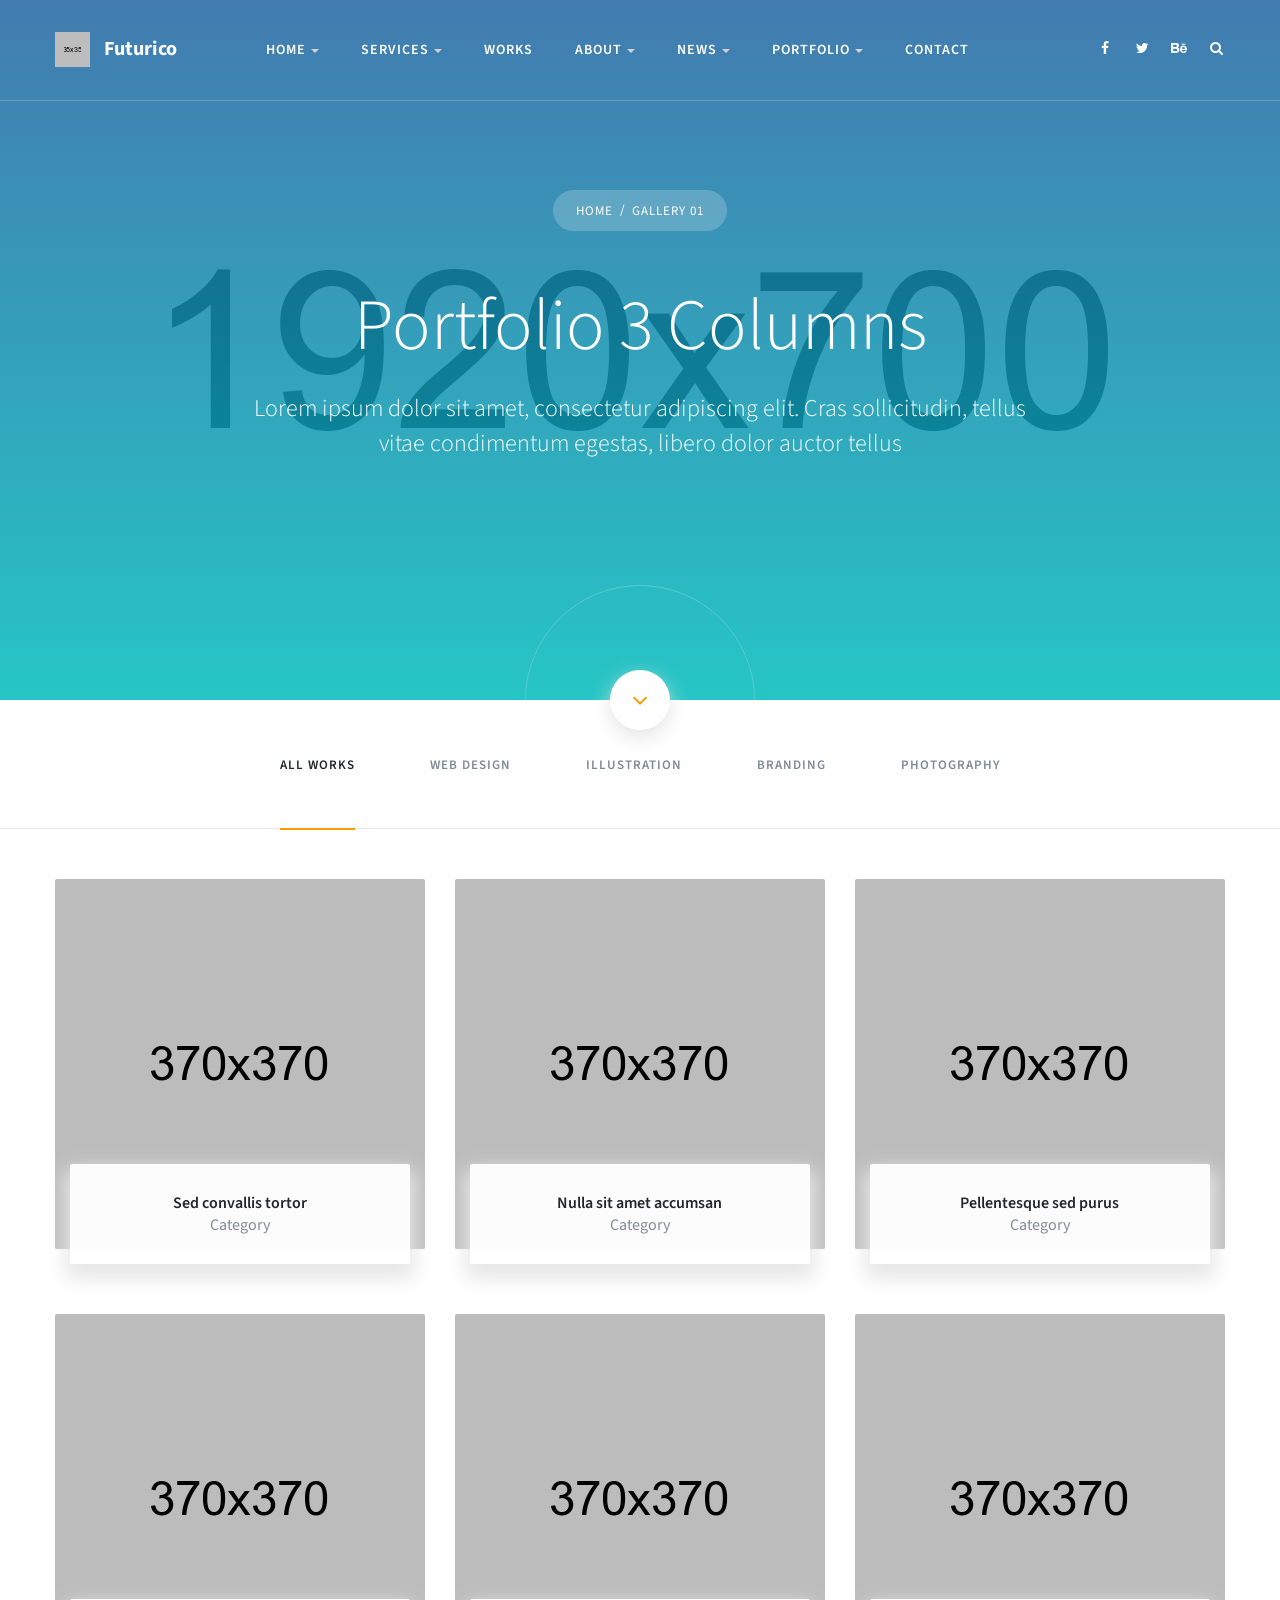
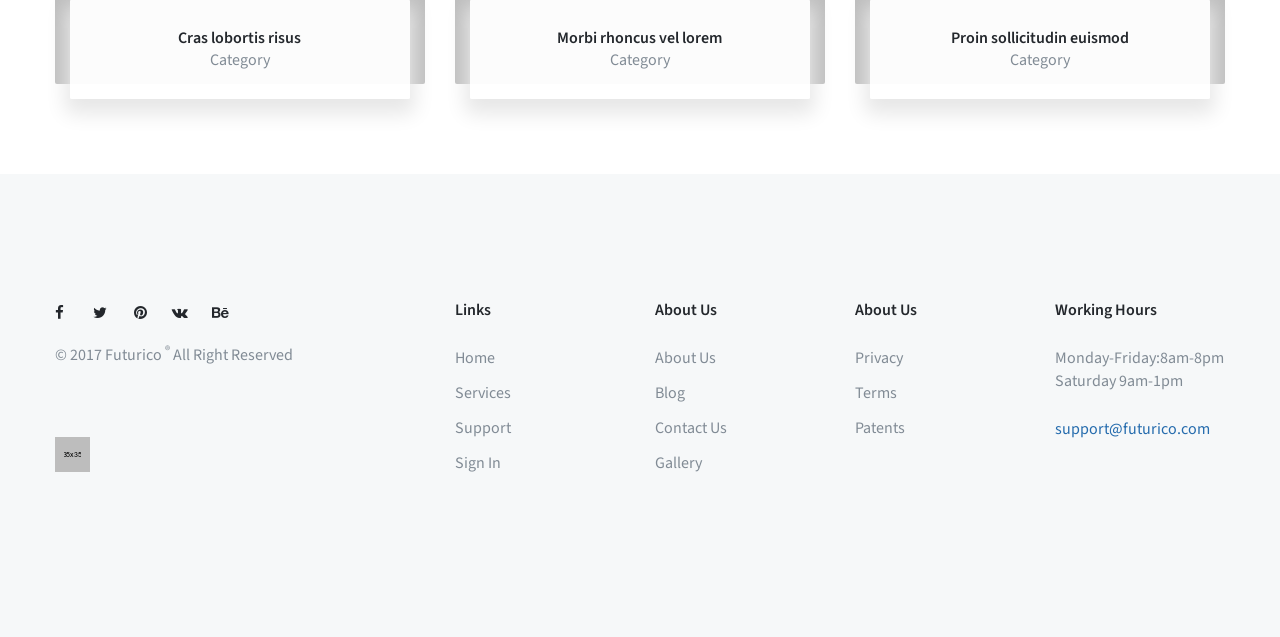
<file: gallery-1.html>
<!DOCTYPE html>
<html lang="en">
	<head>
		<meta charset="utf-8"/>
		<meta http-equiv="x-ua-compatible" content="ie=edge"/>
		<title>Futurico</title>
		<meta content="" name="description"/>
		<meta content="" name="keywords"/>
		<meta name="viewport" content="width=device-width, initial-scale=1.0"/>
		<meta content="telephone=no" name="format-detection"/>
		<meta name="HandheldFriendly" content="true"/>
		<link rel="stylesheet" href="assets/css/master.css"/>
		<link rel="icon" type="image/x-icon" href="favicon.ico"/>
	</head>
	<body>
		<div class="b-page-wrap">

			<!-- Loader-->
			<div id="page-preloader"><div class="loader-wrap"><span class="loader02"></span></div></div>
			<!-- Loader end-->

			<!-- ==========================-->
			<!-- SEARCH MODAL-->
			<!-- ==========================-->
			<div class="header-search open-search">
				<div class="container">
					<div class="row">
						<div class="col-sm-8 col-sm-offset-2 col-xs-10 col-xs-offset-1">
							<div class="navbar-search">
								<form class="search-global">
									<input type="text" placeholder="Type to search" autocomplete="off" name="s" value="" class="search-global__input"/>
									<button class="search-global__btn"><i class="icon fa fa-search"></i></button>
									<div class="search-global__note">Begin typing your search above and press return to search.</div>
								</form>
							</div>
						</div>
					</div>
				</div>
				<button type="button" class="search-close close"><i class="fa fa-times"></i></button>
			</div>
			<!-- ==========================-->
			<!-- MOBILE MENU-->
			<!-- ==========================-->
			<div data-off-canvas="mobile-slidebar left overlay"><a href="#" class="navbar-brand scroll"><img src="assets/media/general/logo-white.png" alt="logo" class="normal-logo"/>Futurico</a>
				<ul class="nav navbar-nav">
					<li class="dropdown"><a href="#" data-toggle="dropdown" class="dropdown-toggle">Home<b class="caret"></b></a>
						<ul role="menu" class="dropdown-menu">
							<li><a href="#" tabindex="-1">Home 01</a></li>
							<li><a href="#" tabindex="-1">Home 02</a></li>
						</ul>
					</li>
					<li class="dropdown"><a href="#" data-toggle="dropdown" class="dropdown-toggle">Services<b class="caret"></b>
							<!-- Classic Dropdown--></a>
						<ul role="menu" class="dropdown-menu">
							<li><a href="#l" tabindex="-1">Services 01</a></li>
							<li><a href="s#" tabindex="-1">Services 02</a></li>
						</ul>
					</li>
					<li><a href="gallery-3.html">Works</a></li>
					<li class="dropdown"><a href="#" data-toggle="dropdown" class="dropdown-toggle">About<b class="caret"></b>
							<!-- Classic Dropdown--></a>
						<ul role="menu" class="dropdown-menu">
							<li><a href="#" tabindex="-1">About 01</a></li>
							<li><a href="about-2.html" tabindex="-1">About 02</a></li>
							<li><a href="about-me.html" tabindex="-1">About me</a></li>
						</ul>
					</li>
					<li class="dropdown"><a href="#" data-toggle="dropdown" class="dropdown-toggle">News<b class="caret"></b>
							<!-- Classic Dropdown--></a>
						<ul role="menu" class="dropdown-menu">
							<li><a href="blog-1.html" tabindex="-1">Blog 01</a></li>
							<li><a href="blog-2.html" tabindex="-1">Blog 02</a></li>
							<li><a href="#" tabindex="-1">Blog Single</a></li>
						</ul>
					</li>
					<li class="dropdown"><a href="#" data-toggle="dropdown" class="dropdown-toggle">Portfolio<b class="caret"></b>
							<!-- Classic Dropdown--></a>
						<ul role="menu" class="dropdown-menu">
							<li><a href="gallery-1.html" tabindex="-1">Gallery 01</a></li>
							<li><a href="gallery-2.html" tabindex="-1">Gallery 02</a></li>
							<li><a href="gallery-3.html" tabindex="-1">Gallery 03</a></li>
							<li><a href="#" tabindex="-1">Gallery Single</a></li>
						</ul>
					</li>
					<li><a href="#">Contacts</a></li>
				</ul>
			</div>

			<header class="header-transparent wow slideInDown">
				<div class="container">
					<div class="row">
						<div class="col-xs-12 col-sm-12 col-md-2 col-lg-2">
							<div class="b-logo">
								<a href="#">
									<img src="assets/media/general/logo-white.png" alt="/">
									<span class="logo-title">
										Futurico
									</span>
								</a>
							</div>
							<!-- Mobile Trigger Start-->
							<button class="menu-mobile-button visible-xs-block js-toggle-mobile-slidebar toggle-menu-button"><i class="toggle-menu-button-icon"><span></span><span></span><span></span><span></span><span></span><span></span></i></button>
							<!-- Mobile Trigger End-->
						</div>
						<div class="hidden-xs col-sm-9 col-md-7 col-lg-8">
							<div class="header-navibox-2">
								<nav id="nav" class="navbar">
									<ul class="yamm main-menu nav navbar-nav hidden-xs">
										<li class="dropdown"><a href="javascript:void(0)" data-toggle="dropdown" class="dropdown-toggle">Home<b class="caret"></b></a>
											<ul role="menu" class="dropdown-menu">
												<li><a href="#">Home 01</a></li>
												<li><a href="#">Home 02</a></li>
											</ul>
										</li>
										<li class="dropdown"><a href="javascript:void(0)" data-toggle="dropdown" class="dropdown-toggle">Services<b class="caret"></b>
												<!-- Classic Dropdown--></a>
											<ul role="menu" class="dropdown-menu">
												<li><a href="#l" >Service 01</a></li>
												<li><a href="s#" >Service 02</a></li>
											</ul>
										</li>
										<li>
											<a href="gallery-3.html">Works</a>
										</li>
										<li class="dropdown"><a href="javascript:void(0)" data-toggle="dropdown" class="dropdown-toggle">About<b class="caret"></b>
												<!-- Classic Dropdown--></a>
											<ul role="menu" class="dropdown-menu">
												<li><a href="#" >About 01</a></li>
												<li><a href="about-2.html" >About 02</a></li>
												<li><a href="about-me.html" >About me</a></li>
											</ul>
										</li>
										<li class="dropdown"><a href="javascript:void(0)" data-toggle="dropdown" class="dropdown-toggle">News<b class="caret"></b>
												<!-- Classic Dropdown--></a>
											<ul role="menu" class="dropdown-menu">
												<li><a href="blog-1.html" >Blog 01</a></li>
												<li><a href="blog-2.html" >Blog 02</a></li>
												<li><a href="#" >Blog single</a></li>
											</ul>
										</li>
										<li class="dropdown"><a href="javascript:void(0)" data-toggle="dropdown" class="dropdown-toggle">Portfolio<b class="caret"></b>
												<!-- Classic Dropdown--></a>
											<ul role="menu" class="dropdown-menu">
												<li><a href="gallery-1.html" >Gallery 01</a></li>
												<li><a href="gallery-2.html" >Gallery 02</a></li>
												<li><a href="gallery-3.html" >Gallery 03</a></li>
												<li><a href="#" >Gallery Single</a></li>
											</ul>
										</li>
										<li>
											<a href="#">Contact</a>
										</li>
									</ul>
								</nav>
							</div>
						</div>
						<div class="col-xs-12 col-sm-3 col-md-3 col-lg-2">
							<div class="b-socials">
								<ul class="list-inline">
									<li>
										<a href="https://www.facebook.com/">
											<i class="fa fa-facebook fa-fw" aria-hidden="true"></i>
										</a>
									</li>
									<li>
										<a href="https://twitter.com/">
											<i class="fa fa-twitter fa-fw" aria-hidden="true"></i>
										</a>
									</li>
									<li>
										<a href="https://www.behance.net/">
											<i class="fa fa-behance fa-fw" aria-hidden="true"></i>
										</a>
									</li>
									<li class="search-toogle">
										<a href="#" class="btn_header_search">
											<i class="fa fa-search fa-fw" aria-hidden="true"></i>
										</a>
									</li>
								</ul>
							</div>

						</div>
					</div>
				</div>
			</header>

			<div class="b-page-content with-layer-bg">
				<!-- ==========================-->
				<!-- PAGES BACKGROUND -->
				<!-- ==========================-->
				<div class="b-layer">
					<div class="layer-bg page-layer-bg1">
						<div class="layer-content">
							<div class="container wow slideInUp">
								<div class="row">
									<div class="col-xs-12 col-sm-12 text-center">
										<!-- Breadcrumbs -->
										<div class="b-breadcrumbs">
											<ul class="list-inline">
												<li>
													<a href="#">
														home
													</a>
												</li>
												<li class="current">
													Gallery 01
												</li>
											</ul>
										</div>
										<h1 class="main-heading">
											Portfolio 3 Columns
										</h1>
										<div class="heading-text">
											<p>
												Lorem ipsum dolor sit amet, consectetur adipiscing elit. Cras sollicitudin, tellus
												<br>
												vitae condimentum egestas, libero dolor auctor tellus
											</p>
										</div>
									</div>
								</div>
							</div>
						</div>
					</div>
				</div>
				<div class="b-layer-main">
					<div class="page-arrow">
						<i class="fa fa-angle-down" aria-hidden="true"></i>
					</div>
					<div class="b-gallery b-isotope">
						<div class="b-gallery-sorting-holder">
							<div class="container">
								<div class="row">
									<div class="col-xs-12 col-sm-12">
										<ul class="list-inline text-uppercase text-center b-items-sort b-isotope__filter">
											<li>
												<a href="#" data-filter="*" class="current">all works</a>
											</li>
											<li>
												<a href="#" data-filter=".web">web design</a>
											</li>
											<li>
												<a href="#" data-filter=".illustration">illustration</a>
											</li>
											<li>
												<a href="#" data-filter=".branding">Branding</a>
											</li>
											<li>
												<a href="#" data-filter=".photography">photography</a>
											</li>
										</ul>
									</div>
								</div>
							</div>
						</div>
						<div class="b-items-gallery-holder">
							<div class="container">
								<div class="row">
									<div class="js-zoom-gallery grid clearfix">
										<div class="grid-sizer"></div>
										<div class="b-gallery-1__item grid-item web photography illustration">
											<div class="gallery-item-content">
												<div class="gallery-item-img">
													<img src="assets/media/components/b-gallery/gallery-1.jpg" alt="/" class="img-responsive">
													<div class="gallery-item-hover">
														<a href="assets/media/components/b-gallery/gallery-1.jpg" class="js-zoom-gallery__item">
															<span class="item-hover-icon"><i class="fa fa-search" aria-hidden="true"></i></span>
															<img src="assets/media/components/b-gallery/gallery-1.jpg" alt="/" class="img-responsive">
														</a>
														<a href="#">
															<span class="item-hover-icon"><i class="fa fa-link" aria-hidden="true"></i></span>
														</a>
													</div>
												</div>
												<div class="gallery-item-caption text-center">
													<p class="item-name">
														Sed convallis tortor
													</p>
													<p class="item-category">
														Category
													</p>
												</div>
											</div>
										</div>
										<div class="b-gallery-1__item grid-item branding photography">
											<div class="gallery-item-content">
												<div class="gallery-item-img">
													<img src="assets/media/components/b-gallery/gallery-2.jpg" alt="/" class="img-responsive">
													<div class="gallery-item-hover">
														<a href="assets/media/components/b-gallery/gallery-2.jpg" class="js-zoom-gallery__item">
															<span class="item-hover-icon"><i class="fa fa-search" aria-hidden="true"></i></span>
															<img src="assets/media/components/b-gallery/gallery-2.jpg" alt="/" class="img-responsive">
														</a>
														<a href="#">
															<span class="item-hover-icon"><i class="fa fa-link" aria-hidden="true"></i></span>
														</a>
													</div>
												</div>
												<div class="gallery-item-caption text-center">
													<p class="item-name">
														Nulla sit amet accumsan
													</p>
													<p class="item-category">
														Category
													</p>
												</div>
											</div>
										</div>
										<div class="b-gallery-1__item grid-item branding photography web">
											<div class="gallery-item-content">
												<div class="gallery-item-img">
													<img src="assets/media/components/b-gallery/gallery-3.jpg" alt="/" class="img-responsive">
													<div class="gallery-item-hover">
														<a href="assets/media/components/b-gallery/gallery-3.jpg" class="js-zoom-gallery__item">
															<span class="item-hover-icon"><i class="fa fa-search" aria-hidden="true"></i></span>
															<img src="assets/media/components/b-gallery/gallery-3.jpg" alt="/" class="img-responsive">
														</a>
														<a href="#">
															<span class="item-hover-icon"><i class="fa fa-link" aria-hidden="true"></i></span>
														</a>
													</div>
												</div>
												<div class="gallery-item-caption text-center">
													<p class="item-name">
														Pellentesque sed purus
													</p>
													<p class="item-category">
														Category
													</p>
												</div>
											</div>
										</div>
										<div class="b-gallery-1__item grid-item web branding illustration">
											<div class="gallery-item-content">
												<div class="gallery-item-img">
													<img src="assets/media/components/b-gallery/gallery-4.jpg" alt="/" class="img-responsive">
													<div class="gallery-item-hover">
														<a href="assets/media/components/b-gallery/gallery-4.jpg" class="js-zoom-gallery__item">
															<span class="item-hover-icon"><i class="fa fa-search" aria-hidden="true"></i></span>
															<img src="assets/media/components/b-gallery/gallery-4.jpg" alt="/" class="img-responsive">
														</a>
														<a href="#">
															<span class="item-hover-icon"><i class="fa fa-link" aria-hidden="true"></i></span>
														</a>
													</div>
												</div>
												<div class="gallery-item-caption text-center">
													<p class="item-name">
														Cras lobortis risus
													</p>
													<p class="item-category">
														Category
													</p>
												</div>
											</div>
										</div>
										<div class="b-gallery-1__item grid-item web illustration branding">
											<div class="gallery-item-content">
												<div class="gallery-item-img">
													<img src="assets/media/components/b-gallery/gallery-5.jpg" alt="/" class="img-responsive">
													<div class="gallery-item-hover">
														<a href="assets/media/components/b-gallery/gallery-5.jpg" class="js-zoom-gallery__item">
															<span class="item-hover-icon"><i class="fa fa-search" aria-hidden="true"></i></span>
															<img src="assets/media/components/b-gallery/gallery-5.jpg" alt="/" class="img-responsive">
														</a>
														<a href="#">
															<span class="item-hover-icon"><i class="fa fa-link" aria-hidden="true"></i></span>
														</a>
													</div>
												</div>
												<div class="gallery-item-caption text-center">
													<p class="item-name">
														Morbi rhoncus vel lorem
													</p>
													<p class="item-category">
														Category
													</p>
												</div>
											</div>
										</div>
										<div class="b-gallery-1__item grid-item web branding photography">
											<div class="gallery-item-content">
												<div class="gallery-item-img">
													<img src="assets/media/components/b-gallery/gallery-6.jpg" alt="/" class="img-responsive">
													<div class="gallery-item-hover">
														<a href="assets/media/components/b-gallery/gallery-6.jpg" class="js-zoom-gallery__item">
															<span class="item-hover-icon"><i class="fa fa-search" aria-hidden="true"></i></span>
															<img src="assets/media/components/b-gallery/gallery-6.jpg" alt="/" class="img-responsive">
														</a>
														<a href="#">
															<span class="item-hover-icon"><i class="fa fa-link" aria-hidden="true"></i></span>
														</a>
													</div>
												</div>
												<div class="gallery-item-caption text-center">
													<p class="item-name">
														Proin sollicitudin euismod
													</p>
													<p class="item-category">
														Category
													</p>
												</div>
											</div>
										</div>
									</div>
								</div>
							</div>
						</div>
					</div>
				</div>
			</div>
		</div>

		<footer>
			<div class="b-footer-content">
				<div class="container">
					<div class="row">
						<div class="col-xs-12 col-sm-12 col-md-4">
							<div class="b-socials">
								<ul class="list-inline">
									<li>
										<a href="https://www.facebook.com/">
											<i class="fa fa-facebook fa-fw" aria-hidden="true"></i>
										</a>
									</li>
									<li>
										<a href="https://twitter.com/">
											<i class="fa fa-twitter fa-fw" aria-hidden="true"></i>
										</a>
									</li>
									<li>
										<a href="https://www.pinterest.com/">
											<i class="fa fa-pinterest fa-fw" aria-hidden="true"></i>
										</a>
									</li>
									<li>
										<a href="https://vk.com/">
											<i class="fa fa-vk fa-fw" aria-hidden="true"></i>
										</a>
									</li>
									<li>
										<a href="https://www.behance.net/">
											<i class="fa fa-behance fa-fw" aria-hidden="true"></i>
										</a>
									</li>
								</ul>
							</div>
							<p class="copy">
								&copy; 2017 Futurico <sup>&reg;</sup> All Right Reserved
							</p>
							<a href="#" class="footer-logo">
								<img src="assets/media/general/logo-footer.png" alt="/">
							</a>
						</div>
						<div class="col-xs-4 col-sm-3 col-md-2">
							<div class="b-footer-box">
								<h5 class="footer-box-title">
									Links
								</h5>
								<ul class="list-unstyled">
									<li>
										<a href="#">Home</a>
									</li>
									<li>
										<a href="#l">Services</a>
									</li>
									<li>
										<a href="#">Support</a>
									</li>
									<li>
										<a href="#">Sign In</a>
									</li>
								</ul>
							</div>
						</div>
						<div class="col-xs-4 col-sm-3 col-md-2">
							<div class="b-footer-box">
								<h5 class="footer-box-title">
									About Us
								</h5>
								<ul class="list-unstyled">
									<li>
										<a href="#">About Us</a>
									</li>
									<li>
										<a href="#">Blog</a>
									</li>
									<li>
										<a href="#">Contact Us</a>
									</li>
									<li>
										<a href="#">Gallery</a>
									</li>
								</ul>
							</div>
						</div>
						<div class="col-xs-4 col-sm-3 col-md-2">
							<div class="b-footer-box">
								<h5 class="footer-box-title">
									About Us
								</h5>
								<ul class="list-unstyled">
									<li>
										<a href="#">Privacy</a>
									</li>
									<li>
										<a href="#">Terms</a>
									</li>
									<li>
										<a href="#">Patents</a>
									</li>
								</ul>
							</div>
						</div>
						<div class="col-xs-12 col-sm-3 col-md-2">
							<div class="b-footer-box">
								<h5 class="footer-box-title">
									Working Hours
								</h5>
								<p>
									Monday-Friday:8am-8pm<br>Saturday 9am-1pm
								</p>
								<p class="footer-mail">
									support@futurico.com
								</p>
							</div>
						</div>
					</div>
				</div>
			</div>
		</footer>

		<!-- MAIN SCRIPTS-->
		<script src="assets/libs/jquery-1.12.4.min.js"></script>
		<script src="assets/libs/jquery-migrate-1.2.1.js"></script>
		<!-- Bootstrap-->
		<script src="assets/libs/bootstrap/bootstrap.min.js"></script>
		<!-- Adaptive big text -->
		<script src="assets/plugins/slabText/js/jquery.slabtext.min.js"></script>
		<!-- Sliders -->
		<!-- Owl slider -->
		<script src="assets/plugins/owl-carousel/owl.carousel.min.js"></script>
		<!-- Slick slider -->
		<script src="assets/plugins/slick/slick.min.js"></script>
		<!-- Sly slider -->
		<script src="assets/plugins/slyslider/sly.min.js"></script>
		<!-- Bx slider -->
		<script src="assets/plugins/bxslider/vendor/jquery.easing.1.3.js"></script>
		<script src="assets/plugins/bxslider/vendor/jquery.fitvids.js"></script>
		<script src="assets/plugins/bxslider/jquery.bxslider.min.js"></script>
		<!-- Pop-up window-->
		<script src="assets/plugins/magnific-popup/jquery.magnific-popup.min.js"></script>
		<!-- Headers scripts-->
		<script src="assets/plugins/headers/slidebar.js"></script>
		<script src="assets/plugins/headers/header.js"></script>
		<!-- Filter and sorting images-->
		<script src="assets/plugins/isotope/isotope.pkgd.min.js"></script>
		<script src="assets/plugins/isotope/imagesLoaded.js"></script>
		<!-- Progress numbers-->
		<script src="assets/plugins/rendro-easy-pie-chart/jquery.easypiechart.min.js"></script>
		<script src="assets/plugins/rendro-easy-pie-chart/waypoints.min.js"></script>
		<!-- Entry Animations -->
		<script src="assets/plugins/wow.min.js"></script>
		<!-- Calendar plugin -->
		<script src="assets/plugins/pickmeup/pickmeup.js"></script>
		<!-- User customization-->
		<script src="assets/js/custom.js"></script>
	</body>
</html>
</file>
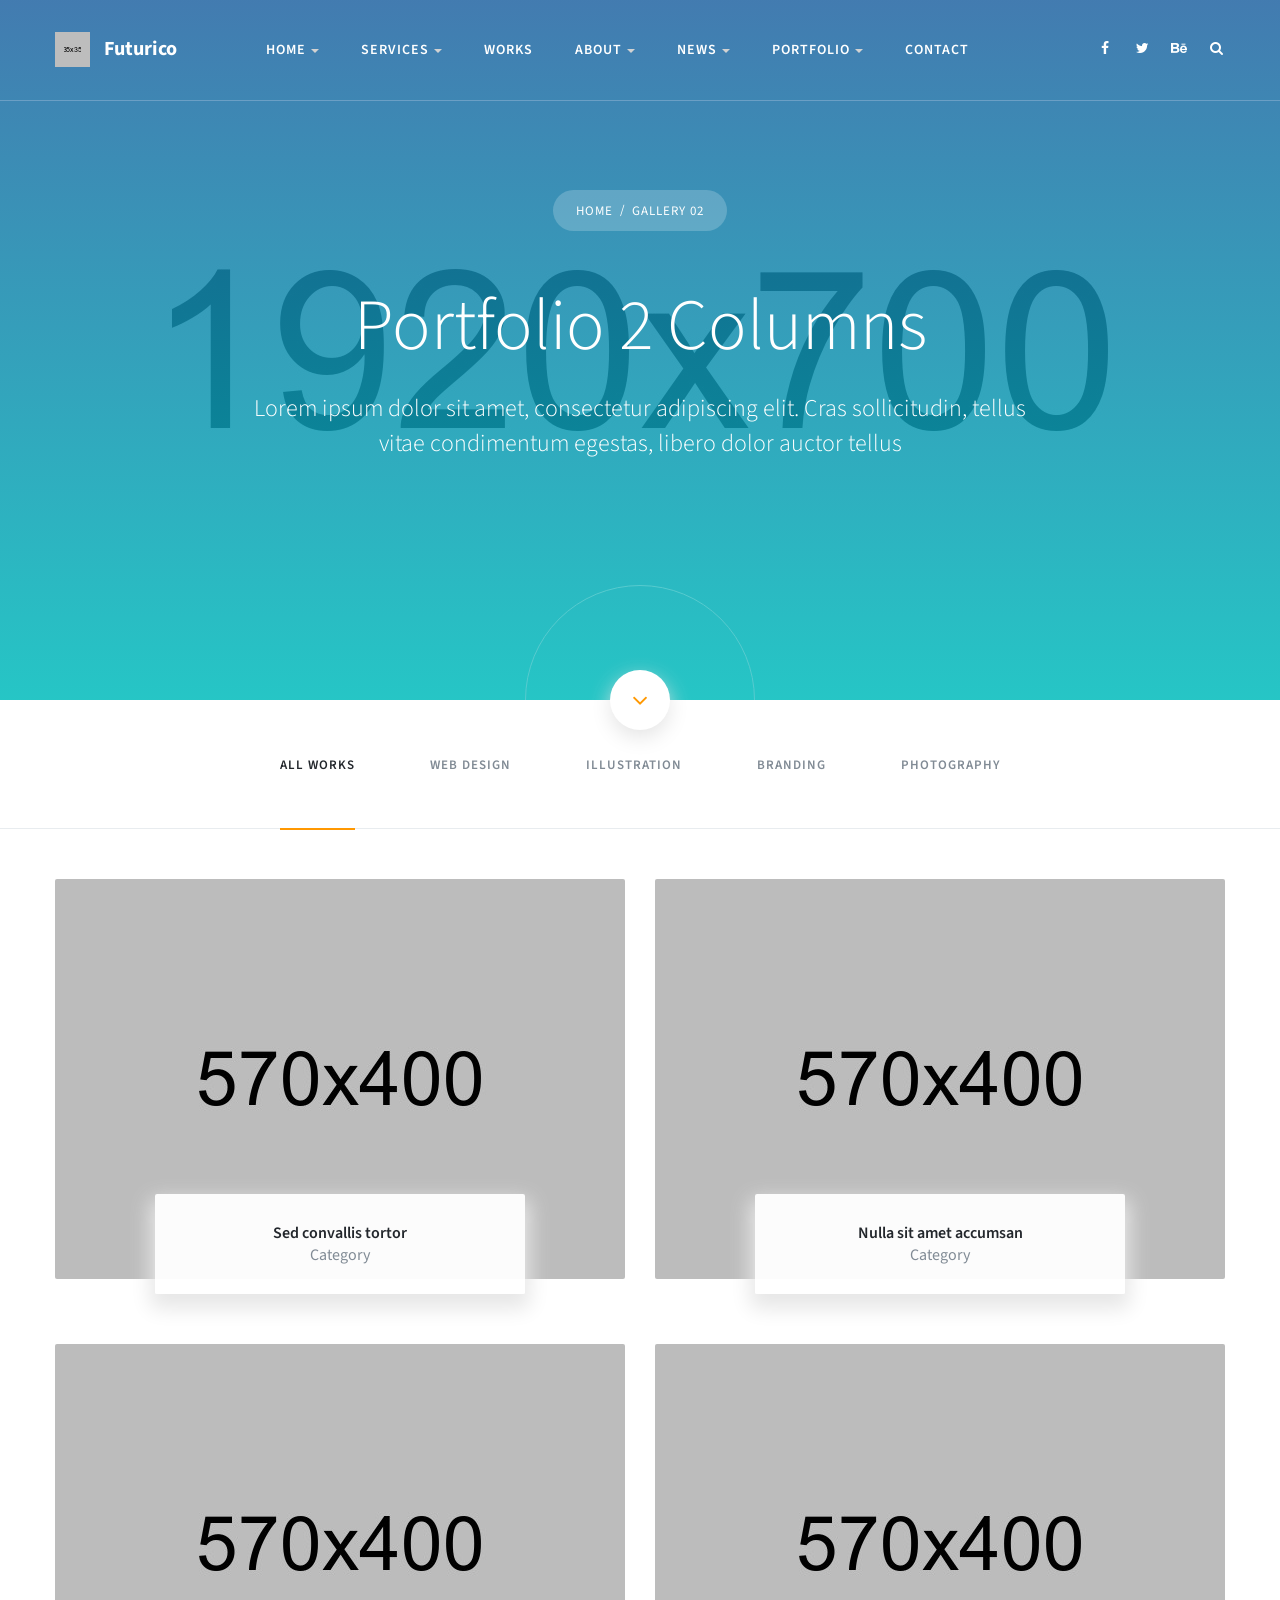
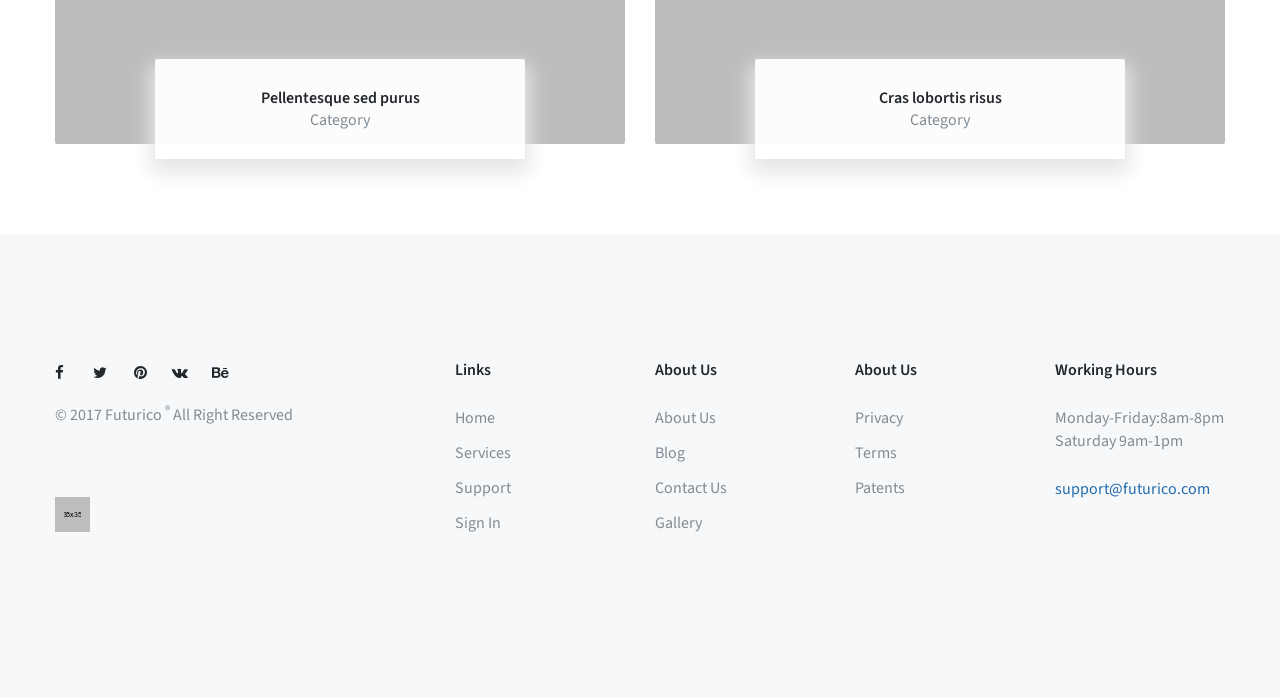
<file: gallery-2.html>
<!DOCTYPE html>
<html lang="en">
    <head>
        <meta charset="utf-8"/>
        <meta http-equiv="x-ua-compatible" content="ie=edge"/>
        <title>Futurico</title>
        <meta content="" name="description"/>
        <meta content="" name="keywords"/>
        <meta name="viewport" content="width=device-width, initial-scale=1.0"/>
        <meta content="telephone=no" name="format-detection"/>
        <meta name="HandheldFriendly" content="true"/>
        <link rel="stylesheet" href="assets/css/master.css"/>
        <link rel="icon" type="image/x-icon" href="favicon.ico"/>
    </head>
    <body>
        <div class="b-page-wrap">

            <!-- Loader-->
            <div id="page-preloader"><div class="loader-wrap"><span class="loader02"></span></div></div>
            <!-- Loader end-->

            <!-- ==========================-->
            <!-- SEARCH MODAL-->
            <!-- ==========================-->
            <div class="header-search open-search">
                <div class="container">
                    <div class="row">
                        <div class="col-sm-8 col-sm-offset-2 col-xs-10 col-xs-offset-1">
                            <div class="navbar-search">
                                <form class="search-global">
                                    <input type="text" placeholder="Type to search" autocomplete="off" name="s" value="" class="search-global__input"/>
                                    <button class="search-global__btn"><i class="icon fa fa-search"></i></button>
                                    <div class="search-global__note">Begin typing your search above and press return to search.</div>
                                </form>
                            </div>
                        </div>
                    </div>
                </div>
                <button type="button" class="search-close close"><i class="fa fa-times"></i></button>
            </div>
            <!-- ==========================-->
            <!-- MOBILE MENU-->
            <!-- ==========================-->
            <div data-off-canvas="mobile-slidebar left overlay"><a href="#" class="navbar-brand scroll"><img src="assets/media/general/logo-white.png" alt="logo" class="normal-logo"/>Futurico</a>
                <ul class="nav navbar-nav">
                    <li class="dropdown"><a href="#" data-toggle="dropdown" class="dropdown-toggle">Home<b class="caret"></b></a>
                        <ul role="menu" class="dropdown-menu">
                            <li><a href="#" tabindex="-1">Home 01</a></li>
                            <li><a href="#" tabindex="-1">Home 02</a></li>
                        </ul>
                    </li>
                    <li class="dropdown"><a href="#" data-toggle="dropdown" class="dropdown-toggle">Services<b class="caret"></b>
                        <!-- Classic Dropdown--></a>
                        <ul role="menu" class="dropdown-menu">
                            <li><a href="#l" tabindex="-1">Services 01</a></li>
                            <li><a href="s#" tabindex="-1">Services 02</a></li>
                        </ul>
                    </li>
                    <li><a href="gallery-3.html">Works</a></li>
                    <li class="dropdown"><a href="#" data-toggle="dropdown" class="dropdown-toggle">About<b class="caret"></b>
                        <!-- Classic Dropdown--></a>
                        <ul role="menu" class="dropdown-menu">
                            <li><a href="#" tabindex="-1">About 01</a></li>
                            <li><a href="about-2.html" tabindex="-1">About 02</a></li>
                            <li><a href="about-me.html" tabindex="-1">About me</a></li>
                        </ul>
                    </li>
                    <li class="dropdown"><a href="#" data-toggle="dropdown" class="dropdown-toggle">News<b class="caret"></b>
                        <!-- Classic Dropdown--></a>
                        <ul role="menu" class="dropdown-menu">
                            <li><a href="blog-1.html" tabindex="-1">Blog 01</a></li>
                            <li><a href="blog-2.html" tabindex="-1">Blog 02</a></li>
                            <li><a href="#" tabindex="-1">Blog Single</a></li>
                        </ul>
                    </li>
                    <li class="dropdown"><a href="#" data-toggle="dropdown" class="dropdown-toggle">Portfolio<b class="caret"></b>
                        <!-- Classic Dropdown--></a>
                        <ul role="menu" class="dropdown-menu">
                            <li><a href="gallery-1.html" tabindex="-1">Gallery 01</a></li>
                            <li><a href="gallery-2.html" tabindex="-1">Gallery 02</a></li>
                            <li><a href="gallery-3.html" tabindex="-1">Gallery 03</a></li>
                            <li><a href="#" tabindex="-1">Gallery Single</a></li>
                        </ul>
                    </li>
                    <li><a href="#">Contacts</a></li>
                </ul>
            </div>

            <header class="header-transparent wow slideInDown">
                <div class="container">
                    <div class="row">
                        <div class="col-xs-12 col-sm-12 col-md-2 col-lg-2">
                            <div class="b-logo">
                                <a href="#">
                                    <img src="assets/media/general/logo-white.png" alt="/">
                                    <span class="logo-title">
                                                Futurico
                                            </span>
                                </a>
                            </div>
                            <!-- Mobile Trigger Start-->
                            <button class="menu-mobile-button visible-xs-block js-toggle-mobile-slidebar toggle-menu-button"><i class="toggle-menu-button-icon"><span></span><span></span><span></span><span></span><span></span><span></span></i></button>
                            <!-- Mobile Trigger End-->
                        </div>
                        <div class="hidden-xs col-sm-9 col-md-7 col-lg-8">
                            <div class="header-navibox-2">
                                <nav id="nav" class="navbar">
                                    <ul class="yamm main-menu nav navbar-nav hidden-xs">
                                        <li class="dropdown"><a href="javascript:void(0)" data-toggle="dropdown" class="dropdown-toggle">Home<b class="caret"></b></a>
											<ul role="menu" class="dropdown-menu">
												<li><a href="#">Home 01</a></li>
												<li><a href="#">Home 02</a></li>
											</ul>
										</li>
                                        <li class="dropdown"><a href="javascript:void(0)" data-toggle="dropdown" class="dropdown-toggle">Services<b class="caret"></b>
                                            <!-- Classic Dropdown--></a>
                                            <ul role="menu" class="dropdown-menu">
                                                <li><a href="#l" >Service 01</a></li>
                                                <li><a href="s#" >Service 02</a></li>
                                            </ul>
                                        </li>
                                        <li>
                                            <a href="gallery-3.html">Works</a>
                                        </li>
                                        <li class="dropdown"><a href="javascript:void(0)" data-toggle="dropdown" class="dropdown-toggle">About<b class="caret"></b>
                                            <!-- Classic Dropdown--></a>
                                            <ul role="menu" class="dropdown-menu">
                                                <li><a href="#" >About 01</a></li>
                                                <li><a href="about-2.html" >About 02</a></li>
                                                <li><a href="about-me.html" >About me</a></li>
                                            </ul>
                                        </li>
                                        <li class="dropdown"><a href="javascript:void(0)" data-toggle="dropdown" class="dropdown-toggle">News<b class="caret"></b>
                                            <!-- Classic Dropdown--></a>
                                            <ul role="menu" class="dropdown-menu">
                                                <li><a href="blog-1.html" >Blog 01</a></li>
                                                <li><a href="blog-2.html" >Blog 02</a></li>
                                                <li><a href="#" >Blog single</a></li>
                                            </ul>
                                        </li>
                                        <li class="dropdown"><a href="javascript:void(0)" data-toggle="dropdown" class="dropdown-toggle">Portfolio<b class="caret"></b>
                                            <!-- Classic Dropdown--></a>
                                            <ul role="menu" class="dropdown-menu">
                                                <li><a href="gallery-1.html" >Gallery 01</a></li>
                                                <li><a href="gallery-2.html" >Gallery 02</a></li>
                                                <li><a href="gallery-3.html" >Gallery 03</a></li>
                                                <li><a href="#" >Gallery Single</a></li>
                                            </ul>
                                        </li>
                                        <li>
                                            <a href="#">Contact</a>
                                        </li>
                                    </ul>
                                </nav>
                            </div>
                        </div>
                        <div class="col-xs-12 col-sm-3 col-md-3 col-lg-2">
                            <div class="b-socials">
                                <ul class="list-inline">
                                    <li>
                                        <a href="https://www.facebook.com/">
                                            <i class="fa fa-facebook fa-fw" aria-hidden="true"></i>
                                        </a>
                                    </li>
                                    <li>
                                        <a href="https://twitter.com/">
                                            <i class="fa fa-twitter fa-fw" aria-hidden="true"></i>
                                        </a>
                                    </li>
                                    <li>
                                        <a href="https://www.behance.net/">
                                            <i class="fa fa-behance fa-fw" aria-hidden="true"></i>
                                        </a>
                                    </li>
                                    <li class="search-toogle">
                                        <a href="#" class="btn_header_search">
                                            <i class="fa fa-search fa-fw" aria-hidden="true"></i>
                                        </a>
                                    </li>
                                </ul>
                            </div>

                        </div>
                    </div>
                </div>
            </header>

            <div class="b-page-content with-layer-bg">
                <!-- ==========================-->
                <!-- PAGES BACKGROUND -->
                <!-- ==========================-->
                <div class="b-layer">
                    <div class="layer-bg page-layer-bg1">
                        <div class="layer-content">
                            <div class="container wow slideInUp">
                                <div class="row">
                                    <div class="col-xs-12 col-sm-12 text-center">
                                        <!-- Breadcrumbs -->
                                        <div class="b-breadcrumbs">
                                            <ul class="list-inline">
                                                <li>
                                                    <a href="#">
                                                        home
                                                    </a>
                                                </li>
                                                <li class="current">
                                                    Gallery 02
                                                </li>
                                            </ul>
                                        </div>
                                        <h1 class="main-heading">
                                            Portfolio 2 Columns
                                        </h1>
                                        <div class="heading-text">
                                            <p>
                                                Lorem ipsum dolor sit amet, consectetur adipiscing elit. Cras sollicitudin, tellus
                                                <br>
                                                vitae condimentum egestas, libero dolor auctor tellus
                                            </p>
                                        </div>
                                    </div>
                                </div>
                            </div>
                        </div>
                    </div>
                </div>
                <div class="b-layer-main">
                    <div class="page-arrow">
                        <i class="fa fa-angle-down" aria-hidden="true"></i>
                    </div>
                    <div class="b-gallery-2 b-isotope">
                        <div class="b-gallery-sorting-holder">
                            <div class="container">
                                <div class="row">
                                    <div class="col-xs-12 col-sm-12">
                                        <ul class="list-inline text-uppercase text-center b-items-sort b-isotope__filter">
                                            <li>
                                                <a href="#" data-filter="*" class="current">all works</a>
                                            </li>
                                            <li>
                                                <a href="#" data-filter=".web">web design</a>
                                            </li>
                                            <li>
                                                <a href="#" data-filter=".illustration">illustration</a>
                                            </li>
                                            <li>
                                                <a href="#" data-filter=".branding">Branding</a>
                                            </li>
                                            <li>
                                                <a href="#" data-filter=".photography">photography</a>
                                            </li>
                                        </ul>
                                    </div>
                                </div>
                            </div>
                        </div>
                        <div class="b-items-gallery-holder">
                            <div class="container">
                                <div class="row">
                                    <div class="js-zoom-gallery grid clearfix">
                                        <div class="grid-sizer"></div>
                                        <div class="b-gallery-2__item grid-item web photography">
                                            <div class="gallery-item-content">
                                                <div class="gallery-item-img">
                                                    <img src="assets/media/components/b-gallery/gallery-big-1.jpg" alt="/" class="img-responsive">
                                                    <div class="gallery-item-hover">
                                                        <a href="assets/media/components/b-gallery/gallery-big-1.jpg" class="js-zoom-gallery__item">
                                                            <span class="item-hover-icon"><i class="fa fa-search" aria-hidden="true"></i></span>
                                                            <img src="assets/media/components/b-gallery/gallery-big-1.jpg" alt="/" class="img-responsive">
                                                        </a>
                                                        <a href="#">
                                                            <span class="item-hover-icon"><i class="fa fa-link" aria-hidden="true"></i></span>
                                                        </a>
                                                    </div>
                                                </div>
                                                <div class="gallery-item-caption text-center">
                                                    <p class="item-name">
                                                        Sed convallis tortor
                                                    </p>
                                                    <p class="item-category">
                                                        Category
                                                    </p>
                                                </div>
                                            </div>
                                        </div>
                                        <div class="b-gallery-2__item grid-item branding illustration">
                                            <div class="gallery-item-content">
                                                <div class="gallery-item-img">
                                                    <img src="assets/media/components/b-gallery/gallery-big-2.jpg" alt="/" class="img-responsive">
                                                    <div class="gallery-item-hover">
                                                        <a href="assets/media/components/b-gallery/gallery-big-2.jpg" class="js-zoom-gallery__item">
                                                            <span class="item-hover-icon"><i class="fa fa-search" aria-hidden="true"></i></span>
                                                            <img src="assets/media/components/b-gallery/gallery-big-2.jpg" alt="/" class="img-responsive">
                                                        </a>
                                                        <a href="#">
                                                            <span class="item-hover-icon"><i class="fa fa-link" aria-hidden="true"></i></span>
                                                        </a>
                                                    </div>
                                                </div>
                                                <div class="gallery-item-caption text-center">
                                                    <p class="item-name">
                                                        Nulla sit amet accumsan
                                                    </p>
                                                    <p class="item-category">
                                                        Category
                                                    </p>
                                                </div>
                                            </div>
                                        </div>
                                        <div class="b-gallery-2__item grid-item branding web">
                                            <div class="gallery-item-content">
                                                <div class="gallery-item-img">
                                                    <img src="assets/media/components/b-gallery/gallery-big-3.jpg" alt="/" class="img-responsive">
                                                    <div class="gallery-item-hover">
                                                        <a href="assets/media/components/b-gallery/gallery-big-3.jpg" class="js-zoom-gallery__item">
                                                            <span class="item-hover-icon"><i class="fa fa-search" aria-hidden="true"></i></span>
                                                            <img src="assets/media/components/b-gallery/gallery-big-3.jpg" alt="/" class="img-responsive">
                                                        </a>
                                                        <a href="#">
                                                            <span class="item-hover-icon"><i class="fa fa-link" aria-hidden="true"></i></span>
                                                        </a>
                                                    </div>
                                                </div>
                                                <div class="gallery-item-caption text-center">
                                                    <p class="item-name">
                                                        Pellentesque sed purus
                                                    </p>
                                                    <p class="item-category">
                                                        Category
                                                    </p>
                                                </div>
                                            </div>
                                        </div>
                                        <div class="b-gallery-2__item grid-item photography illustration">
                                            <div class="gallery-item-content">
                                                <div class="gallery-item-img">
                                                    <img src="assets/media/components/b-gallery/gallery-big-4.jpg" alt="/" class="img-responsive">
                                                    <div class="gallery-item-hover">
                                                        <a href="assets/media/components/b-gallery/gallery-big-4.jpg" class="js-zoom-gallery__item">
                                                            <span class="item-hover-icon"><i class="fa fa-search" aria-hidden="true"></i></span>
                                                            <img src="assets/media/components/b-gallery/gallery-big-4.jpg" alt="/" class="img-responsive">
                                                        </a>
                                                        <a href="#">
                                                            <span class="item-hover-icon"><i class="fa fa-link" aria-hidden="true"></i></span>
                                                        </a>
                                                    </div>
                                                </div>
                                                <div class="gallery-item-caption text-center">
                                                    <p class="item-name">
                                                        Cras lobortis risus
                                                    </p>
                                                    <p class="item-category">
                                                        Category
                                                    </p>
                                                </div>
                                            </div>
                                        </div>
                                    </div>
                                </div>
                            </div>
                        </div>
                    </div>
                </div>
            </div>
        </div>

        <footer>
            <div class="b-footer-content">
                <div class="container">
                    <div class="row">
                        <div class="col-xs-12 col-sm-12 col-md-4">
                            <div class="b-socials">
                                <ul class="list-inline">
                                    <li>
                                        <a href="https://www.facebook.com/">
                                            <i class="fa fa-facebook fa-fw" aria-hidden="true"></i>
                                        </a>
                                    </li>
                                    <li>
                                        <a href="https://twitter.com/">
                                            <i class="fa fa-twitter fa-fw" aria-hidden="true"></i>
                                        </a>
                                    </li>
                                    <li>
                                        <a href="https://www.pinterest.com/">
                                            <i class="fa fa-pinterest fa-fw" aria-hidden="true"></i>
                                        </a>
                                    </li>
                                    <li>
                                        <a href="https://vk.com/">
                                            <i class="fa fa-vk fa-fw" aria-hidden="true"></i>
                                        </a>
                                    </li>
                                    <li>
                                        <a href="https://www.behance.net/">
                                            <i class="fa fa-behance fa-fw" aria-hidden="true"></i>
                                        </a>
                                    </li>
                                </ul>
                            </div>
                            <p class="copy">
                                &copy; 2017 Futurico <sup>&reg;</sup> All Right Reserved
                            </p>
                            <a href="#" class="footer-logo">
                                <img src="assets/media/general/logo-footer.png" alt="/">
                            </a>
                        </div>
                        <div class="col-xs-4 col-sm-3 col-md-2">
                            <div class="b-footer-box">
                                <h5 class="footer-box-title">
                                    Links
                                </h5>
                                <ul class="list-unstyled">
                                    <li>
                                        <a href="#">Home</a>
                                    </li>
                                    <li>
                                        <a href="#l">Services</a>
                                    </li>
                                    <li>
                                        <a href="#">Support</a>
                                    </li>
                                    <li>
                                        <a href="#">Sign In</a>
                                    </li>
                                </ul>
                            </div>
                        </div>
                        <div class="col-xs-4 col-sm-3 col-md-2">
                            <div class="b-footer-box">
                                <h5 class="footer-box-title">
                                    About Us
                                </h5>
                                <ul class="list-unstyled">
                                    <li>
                                        <a href="#">About Us</a>
                                    </li>
                                    <li>
                                        <a href="#">Blog</a>
                                    </li>
                                    <li>
                                        <a href="#">Contact Us</a>
                                    </li>
                                    <li>
                                        <a href="#">Gallery</a>
                                    </li>
                                </ul>
                            </div>
                        </div>
                        <div class="col-xs-4 col-sm-3 col-md-2">
                            <div class="b-footer-box">
                                <h5 class="footer-box-title">
                                    About Us
                                </h5>
                                <ul class="list-unstyled">
                                    <li>
                                        <a href="#">Privacy</a>
                                    </li>
                                    <li>
                                        <a href="#">Terms</a>
                                    </li>
                                    <li>
                                        <a href="#">Patents</a>
                                    </li>
                                </ul>
                            </div>
                        </div>
                        <div class="col-xs-12 col-sm-3 col-md-2">
                            <div class="b-footer-box">
                                <h5 class="footer-box-title">
                                    Working Hours
                                </h5>
                                <p>
                                    Monday-Friday:8am-8pm<br>Saturday 9am-1pm
                                </p>
                                <p class="footer-mail">
                                    support@futurico.com
                                </p>
                            </div>
                        </div>
                    </div>
                </div>
            </div>
        </footer>

        <!-- MAIN SCRIPTS-->
        <script src="assets/libs/jquery-1.12.4.min.js"></script>
        <script src="assets/libs/jquery-migrate-1.2.1.js"></script>
        <!-- Bootstrap-->
        <script src="assets/libs/bootstrap/bootstrap.min.js"></script>
        <!-- Adaptive big text -->
        <script src="assets/plugins/slabText/js/jquery.slabtext.min.js"></script>
        <!-- Sliders -->
        <!-- Owl slider -->
        <script src="assets/plugins/owl-carousel/owl.carousel.min.js"></script>
        <!-- Slick slider -->
        <script src="assets/plugins/slick/slick.min.js"></script>
        <!-- Sly slider -->
        <script src="assets/plugins/slyslider/sly.min.js"></script>
        <!-- Bx slider -->
        <script src="assets/plugins/bxslider/vendor/jquery.easing.1.3.js"></script>
        <script src="assets/plugins/bxslider/vendor/jquery.fitvids.js"></script>
        <script src="assets/plugins/bxslider/jquery.bxslider.min.js"></script>
        <!-- Pop-up window-->
        <script src="assets/plugins/magnific-popup/jquery.magnific-popup.min.js"></script>
        <!-- Headers scripts-->
        <script src="assets/plugins/headers/slidebar.js"></script>
        <script src="assets/plugins/headers/header.js"></script>
        <!-- Filter and sorting images-->
        <script src="assets/plugins/isotope/isotope.pkgd.min.js"></script>
        <script src="assets/plugins/isotope/imagesLoaded.js"></script>
        <!-- Progress numbers-->
        <script src="assets/plugins/rendro-easy-pie-chart/jquery.easypiechart.min.js"></script>
        <script src="assets/plugins/rendro-easy-pie-chart/waypoints.min.js"></script>
        <!-- Entry Animations -->
        <script src="assets/plugins/wow.min.js"></script>
        <!-- Calendar plugin -->
        <script src="assets/plugins/pickmeup/pickmeup.js"></script>
        <!-- User customization-->
        <script src="assets/js/custom.js"></script>
    </body>
</html>
</file>
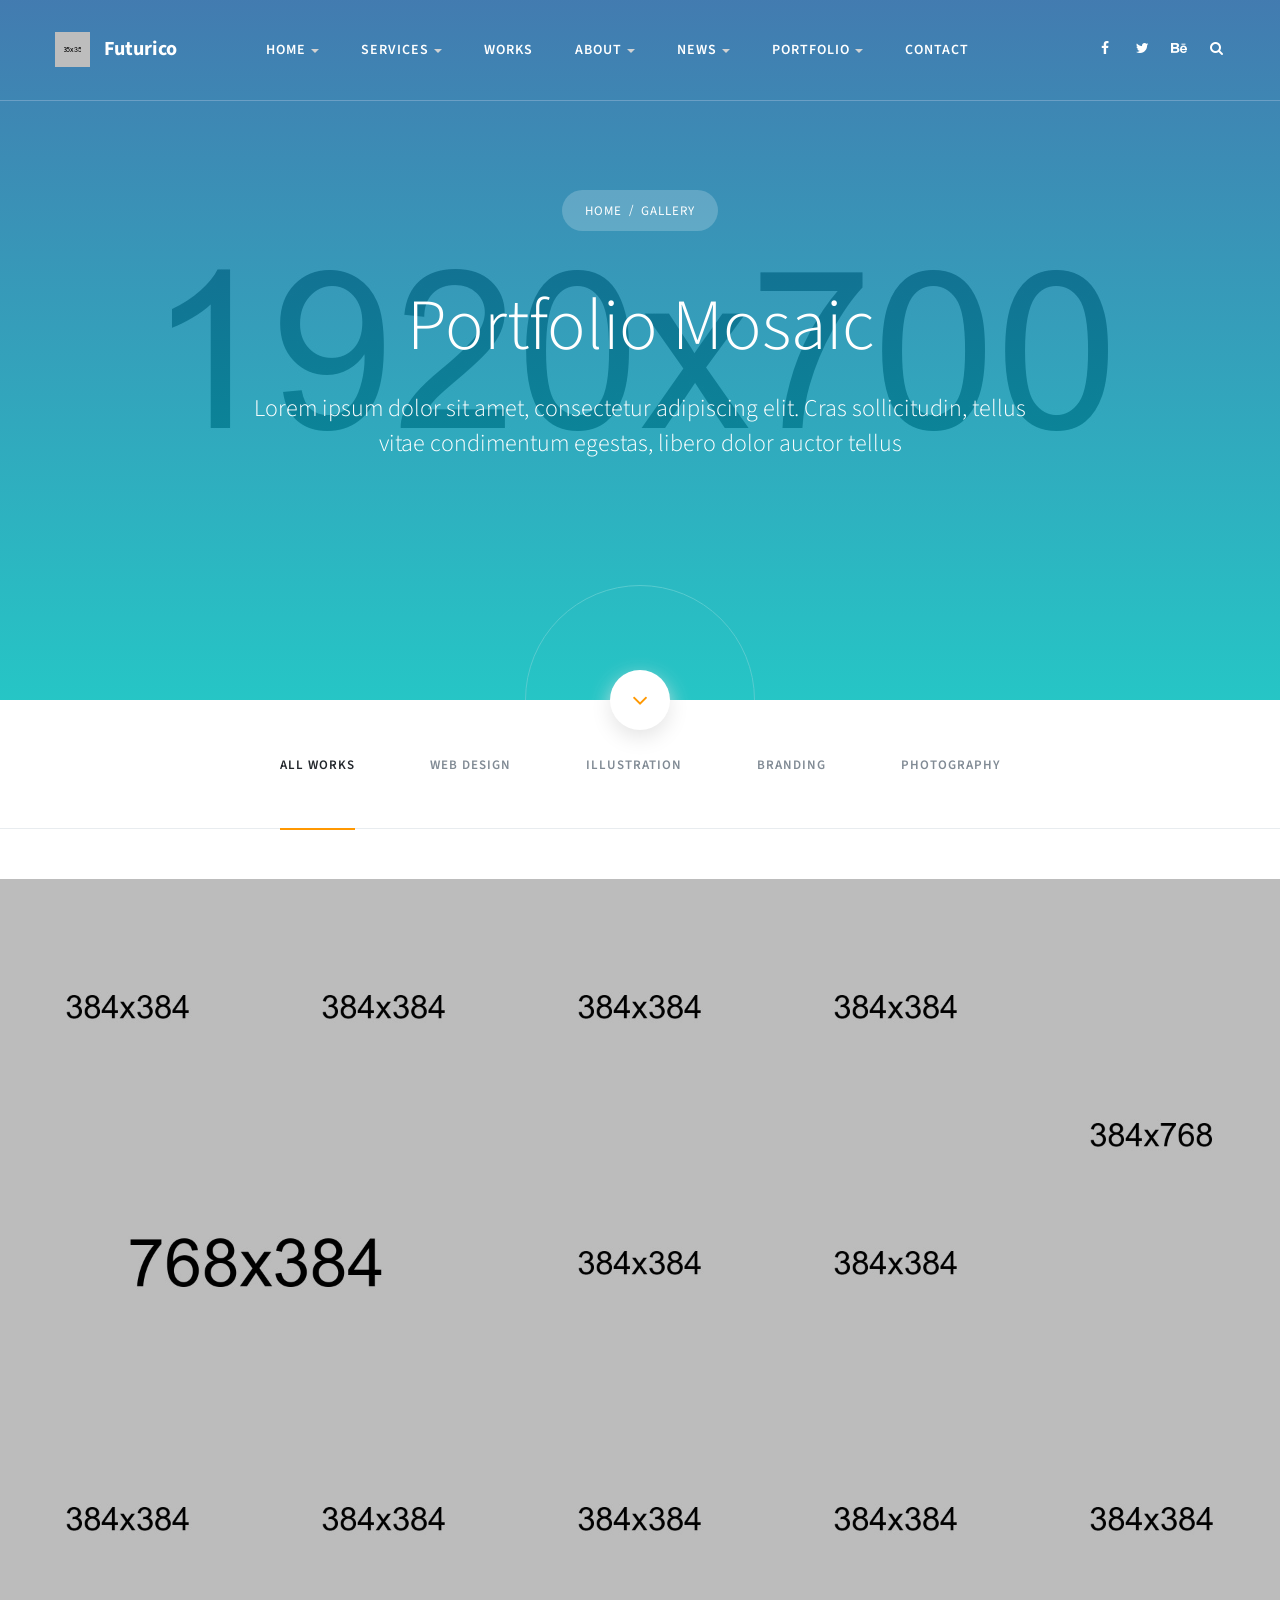
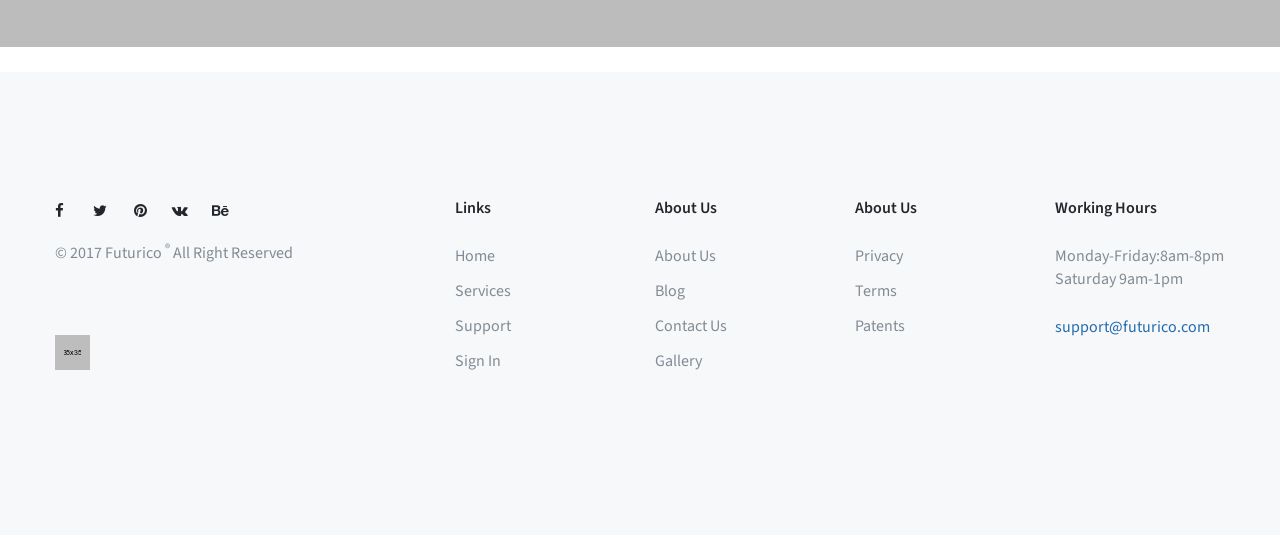
<file: gallery-3.html>
<!DOCTYPE html>
<html lang="en">
    <head>
        <meta charset="utf-8"/>
        <meta http-equiv="x-ua-compatible" content="ie=edge"/>
        <title>Futurico</title>
        <meta content="" name="description"/>
        <meta content="" name="keywords"/>
        <meta name="viewport" content="width=device-width, initial-scale=1.0"/>
        <meta content="telephone=no" name="format-detection"/>
        <meta name="HandheldFriendly" content="true"/>
        <link rel="stylesheet" href="assets/css/master.css"/>
        <link rel="icon" type="image/x-icon" href="favicon.ico"/>
    </head>
    <body>
        <div class="b-page-wrap">

            <!-- Loader-->
            <div id="page-preloader"><div class="loader-wrap"><span class="loader02"></span></div></div>
            <!-- Loader end-->

            <!-- ==========================-->
            <!-- SEARCH MODAL-->
            <!-- ==========================-->
            <div class="header-search open-search">
                <div class="container">
                    <div class="row">
                        <div class="col-sm-8 col-sm-offset-2 col-xs-10 col-xs-offset-1">
                            <div class="navbar-search">
                                <form class="search-global">
                                    <input type="text" placeholder="Type to search" autocomplete="off" name="s" value="" class="search-global__input"/>
                                    <button class="search-global__btn"><i class="icon fa fa-search"></i></button>
                                    <div class="search-global__note">Begin typing your search above and press return to search.</div>
                                </form>
                            </div>
                        </div>
                    </div>
                </div>
                <button type="button" class="search-close close"><i class="fa fa-times"></i></button>
            </div>
            <!-- ==========================-->
            <!-- MOBILE MENU-->
            <!-- ==========================-->
            <div data-off-canvas="mobile-slidebar left overlay"><a href="#" class="navbar-brand scroll"><img src="assets/media/general/logo-white.png" alt="logo" class="normal-logo"/>Futurico</a>
                <ul class="nav navbar-nav">
                    <li class="dropdown"><a href="#" data-toggle="dropdown" class="dropdown-toggle">Home<b class="caret"></b></a>
                        <ul role="menu" class="dropdown-menu">
                            <li><a href="#" tabindex="-1">Home 01</a></li>
                            <li><a href="#" tabindex="-1">Home 02</a></li>
                        </ul>
                    </li>
                    <li class="dropdown"><a href="#" data-toggle="dropdown" class="dropdown-toggle">Services<b class="caret"></b>
                        <!-- Classic Dropdown--></a>
                        <ul role="menu" class="dropdown-menu">
                            <li><a href="#l" tabindex="-1">Services 01</a></li>
                            <li><a href="s#" tabindex="-1">Services 02</a></li>
                        </ul>
                    </li>
                    <li><a href="gallery-3.html">Works</a></li>
                    <li class="dropdown"><a href="#" data-toggle="dropdown" class="dropdown-toggle">About<b class="caret"></b>
                        <!-- Classic Dropdown--></a>
                        <ul role="menu" class="dropdown-menu">
                            <li><a href="#" tabindex="-1">About 01</a></li>
                            <li><a href="about-2.html" tabindex="-1">About 02</a></li>
                            <li><a href="about-me.html" tabindex="-1">About me</a></li>
                        </ul>
                    </li>
                    <li class="dropdown"><a href="#" data-toggle="dropdown" class="dropdown-toggle">News<b class="caret"></b>
                        <!-- Classic Dropdown--></a>
                        <ul role="menu" class="dropdown-menu">
                            <li><a href="blog-1.html" tabindex="-1">Blog 01</a></li>
                            <li><a href="blog-2.html" tabindex="-1">Blog 02</a></li>
                            <li><a href="#" tabindex="-1">Blog Single</a></li>
                        </ul>
                    </li>
                    <li class="dropdown"><a href="#" data-toggle="dropdown" class="dropdown-toggle">Portfolio<b class="caret"></b>
                        <!-- Classic Dropdown--></a>
                        <ul role="menu" class="dropdown-menu">
                            <li><a href="gallery-1.html" tabindex="-1">Gallery 01</a></li>
                            <li><a href="gallery-2.html" tabindex="-1">Gallery 02</a></li>
                            <li><a href="gallery-3.html" tabindex="-1">Gallery 03</a></li>
                            <li><a href="#" tabindex="-1">Gallery Single</a></li>
                        </ul>
                    </li>
                    <li><a href="#">Contacts</a></li>
                </ul>
            </div>

            <header class="header-transparent wow slideInDown">
                <div class="container">
                    <div class="row">
                        <div class="col-xs-12 col-sm-12 col-md-2 col-lg-2">
                            <div class="b-logo">
                                <a href="#">
                                    <img src="assets/media/general/logo-white.png" alt="/">
                                    <span class="logo-title">
                                                        Futurico
                                                    </span>
                                </a>
                            </div>
                            <!-- Mobile Trigger Start-->
                            <button class="menu-mobile-button visible-xs-block js-toggle-mobile-slidebar toggle-menu-button"><i class="toggle-menu-button-icon"><span></span><span></span><span></span><span></span><span></span><span></span></i></button>
                            <!-- Mobile Trigger End-->
                        </div>
                        <div class="hidden-xs col-sm-9 col-md-7 col-lg-8">
                            <div class="header-navibox-2">
                                <nav id="nav" class="navbar">
                                    <ul class="yamm main-menu nav navbar-nav hidden-xs">
                                        <li class="dropdown"><a href="javascript:void(0)" data-toggle="dropdown" class="dropdown-toggle">Home<b class="caret"></b></a>
											<ul role="menu" class="dropdown-menu">
												<li><a href="#">Home 01</a></li>
												<li><a href="#">Home 02</a></li>
											</ul>
										</li>
                                        <li class="dropdown"><a href="javascript:void(0)" data-toggle="dropdown" class="dropdown-toggle">Services<b class="caret"></b>
                                            <!-- Classic Dropdown--></a>
                                            <ul role="menu" class="dropdown-menu">
                                                <li><a href="#l" >Service 01</a></li>
                                                <li><a href="s#" >Service 02</a></li>
                                            </ul>
                                        </li>
                                        <li>
                                            <a href="gallery-3.html">Works</a>
                                        </li>
                                        <li class="dropdown"><a href="javascript:void(0)" data-toggle="dropdown" class="dropdown-toggle">About<b class="caret"></b>
                                            <!-- Classic Dropdown--></a>
                                            <ul role="menu" class="dropdown-menu">
                                                <li><a href="#" >About 01</a></li>
                                                <li><a href="about-2.html" >About 02</a></li>
                                                <li><a href="about-me.html" >About me</a></li>
                                            </ul>
                                        </li>
                                        <li class="dropdown"><a href="javascript:void(0)" data-toggle="dropdown" class="dropdown-toggle">News<b class="caret"></b>
                                            <!-- Classic Dropdown--></a>
                                            <ul role="menu" class="dropdown-menu">
                                                <li><a href="blog-1.html" >Blog 01</a></li>
                                                <li><a href="blog-2.html" >Blog 02</a></li>
                                                <li><a href="#" >Blog single</a></li>
                                            </ul>
                                        </li>
                                        <li class="dropdown"><a href="javascript:void(0)" data-toggle="dropdown" class="dropdown-toggle">Portfolio<b class="caret"></b>
                                            <!-- Classic Dropdown--></a>
                                            <ul role="menu" class="dropdown-menu">
                                                <li><a href="gallery-1.html" >Gallery 01</a></li>
                                                <li><a href="gallery-2.html" >Gallery 02</a></li>
                                                <li><a href="gallery-3.html" >Gallery 03</a></li>
                                                <li><a href="#" >Gallery Single</a></li>
                                            </ul>
                                        </li>
                                        <li>
                                            <a href="#">Contact</a>
                                        </li>
                                    </ul>
                                </nav>
                            </div>
                        </div>
                        <div class="col-xs-12 col-sm-3 col-md-3 col-lg-2">
                            <div class="b-socials">
                                <ul class="list-inline">
                                    <li>
                                        <a href="https://www.facebook.com/">
                                            <i class="fa fa-facebook fa-fw" aria-hidden="true"></i>
                                        </a>
                                    </li>
                                    <li>
                                        <a href="https://twitter.com/">
                                            <i class="fa fa-twitter fa-fw" aria-hidden="true"></i>
                                        </a>
                                    </li>
                                    <li>
                                        <a href="https://www.behance.net/">
                                            <i class="fa fa-behance fa-fw" aria-hidden="true"></i>
                                        </a>
                                    </li>
                                    <li class="search-toogle">
                                        <a href="#" class="btn_header_search">
                                            <i class="fa fa-search fa-fw" aria-hidden="true"></i>
                                        </a>
                                    </li>
                                </ul>
                            </div>

                        </div>
                    </div>
                </div>
            </header>

            <div class="b-page-content with-layer-bg">
                <!-- ==========================-->
                <!-- PAGES BACKGROUND -->
                <!-- ==========================-->
                <div class="b-layer">
                    <div class="layer-bg page-layer-bg1">
                        <div class="layer-content">
                            <div class="container wow slideInUp">
                                <div class="row">
                                    <div class="col-xs-12 col-sm-12 text-center">
                                        <!-- Breadcrumbs -->
                                        <div class="b-breadcrumbs">
                                            <ul class="list-inline">
                                                <li>
                                                    <a href="#">
                                                        home
                                                    </a>
                                                </li>
                                                <li class="current">
                                                    Gallery
                                                </li>
                                            </ul>
                                        </div>
                                        <h1 class="main-heading">
                                            Portfolio Mosaic
                                        </h1>
                                        <div class="heading-text">
                                            <p>
                                                Lorem ipsum dolor sit amet, consectetur adipiscing elit. Cras sollicitudin, tellus
                                                <br>
                                                vitae condimentum egestas, libero dolor auctor tellus
                                            </p>
                                        </div>
                                    </div>
                                </div>
                            </div>
                        </div>
                    </div>
                </div>
                <div class="b-layer-main">
                    <div class="page-arrow">
                        <i class="fa fa-angle-down" aria-hidden="true"></i>
                    </div>
                    <div class="b-gallery-3 b-isotope">
                        <div class="b-gallery-sorting-holder">
                            <div class="container">
                                <div class="row">
                                    <div class="col-xs-12 col-sm-12">
                                        <ul class="list-inline text-uppercase text-center b-items-sort b-isotope__filter">
                                            <li>
                                                <a href="#" data-filter="*" class="current">all works</a>
                                            </li>
                                            <li>
                                                <a href="#" data-filter=".web">web design</a>
                                            </li>
                                            <li>
                                                <a href="#" data-filter=".illustration">illustration</a>
                                            </li>
                                            <li>
                                                <a href="#" data-filter=".branding">Branding</a>
                                            </li>
                                            <li>
                                                <a href="#" data-filter=".photography">photography</a>
                                            </li>
                                        </ul>
                                    </div>
                                </div>
                            </div>
                        </div>
                        <div class="b-items-gallery-holder">
                            <div class="js-zoom-gallery grid clearfix">
                                <div class="grid-sizer"></div>
                                <div class="b-gallery-3__item grid-item web illustration photography">
                                    <div class="gallery-item-content">
                                        <div class="gallery-item-img">
                                            <img src="assets/media/components/b-gallery/gallery-mid-1.jpg" alt="/" class="img-responsive">
                                            <div class="gallery-item-hover">
                                                <a href="assets/media/components/b-gallery/gallery-mid-1.jpg" class="js-zoom-gallery__item">
                                                    <span class="item-hover-icon"><i class="fa fa-search" aria-hidden="true"></i></span>
                                                    <img src="assets/media/components/b-gallery/gallery-mid-1.jpg" alt="/" class="img-responsive">
                                                </a>
                                                <a href="#">
                                                    <span class="item-hover-icon"><i class="fa fa-link" aria-hidden="true"></i></span>
                                                </a>
                                            </div>
                                        </div>
                                    </div>
                                </div>
                                <div class="b-gallery-3__item grid-item illustration photography">
                                    <div class="gallery-item-content">
                                        <div class="gallery-item-img">
                                            <img src="assets/media/components/b-gallery/gallery-mid-2.jpg" alt="/" class="img-responsive">
                                            <div class="gallery-item-hover">
                                                <a href="assets/media/components/b-gallery/gallery-mid-2.jpg" class="js-zoom-gallery__item">
                                                    <span class="item-hover-icon"><i class="fa fa-search" aria-hidden="true"></i></span>
                                                    <img src="assets/media/components/b-gallery/gallery-mid-2.jpg" alt="/" class="img-responsive">
                                                </a>
                                                <a href="#">
                                                    <span class="item-hover-icon"><i class="fa fa-link" aria-hidden="true"></i></span>
                                                </a>
                                            </div>
                                        </div>
                                    </div>
                                </div>
                                <div class="b-gallery-3__item grid-item branding web">
                                    <div class="gallery-item-content">
                                        <div class="gallery-item-img">
                                            <img src="assets/media/components/b-gallery/gallery-mid-3.jpg" alt="/" class="img-responsive">
                                            <div class="gallery-item-hover">
                                                <a href="assets/media/components/b-gallery/gallery-mid-3.jpg" class="js-zoom-gallery__item">
                                                    <span class="item-hover-icon"><i class="fa fa-search" aria-hidden="true"></i></span>
                                                    <img src="assets/media/components/b-gallery/gallery-mid-3.jpg" alt="/" class="img-responsive">
                                                </a>
                                                <a href="#">
                                                    <span class="item-hover-icon"><i class="fa fa-link" aria-hidden="true"></i></span>
                                                </a>
                                            </div>
                                        </div>
                                    </div>
                                </div>
                                <div class="b-gallery-3__item grid-item branding web">
                                    <div class="gallery-item-content">
                                        <div class="gallery-item-img">
                                            <img src="assets/media/components/b-gallery/gallery-mid-4.jpg" alt="/" class="img-responsive">
                                            <div class="gallery-item-hover">
                                                <a href="assets/media/components/b-gallery/gallery-mid-4.jpg" class="js-zoom-gallery__item">
                                                    <span class="item-hover-icon"><i class="fa fa-search" aria-hidden="true"></i></span>
                                                    <img src="assets/media/components/b-gallery/gallery-mid-4.jpg" alt="/" class="img-responsive">
                                                </a>
                                                <a href="#">
                                                    <span class="item-hover-icon"><i class="fa fa-link" aria-hidden="true"></i></span>
                                                </a>
                                            </div>
                                        </div>
                                    </div>
                                </div>
                                <div class="b-gallery-3__item grid-item grid-item-vertic">
                                    <div class="gallery-item-content">
                                        <div class="gallery-item-img">
                                            <img src="assets/media/components/b-gallery/gallery-mid-vertic.jpg" alt="/" class="img-responsive">
                                            <div class="gallery-item-hover">
                                                <a href="assets/media/components/b-gallery/gallery-mid-vertic.jpg" class="js-zoom-gallery__item">
                                                    <span class="item-hover-icon"><i class="fa fa-search" aria-hidden="true"></i></span>
                                                    <img src="assets/media/components/b-gallery/gallery-mid-vertic.jpg" alt="/" class="img-responsive">
                                                </a>
                                                <a href="#">
                                                    <span class="item-hover-icon"><i class="fa fa-link" aria-hidden="true"></i></span>
                                                </a>
                                            </div>
                                        </div>
                                    </div>
                                </div>
                                <div class="b-gallery-3__item grid-item grid-item-horiz branding illustration">
                                    <div class="gallery-item-content">
                                        <div class="gallery-item-img">
                                            <img src="assets/media/components/b-gallery/gallery-mid-horiz.jpg" alt="/" class="img-responsive">
                                            <div class="gallery-item-hover">
                                                <a href="assets/media/components/b-gallery/gallery-mid-horiz.jpg" class="js-zoom-gallery__item">
                                                    <span class="item-hover-icon"><i class="fa fa-search" aria-hidden="true"></i></span>
                                                    <img src="assets/media/components/b-gallery/gallery-mid-horiz.jpg" alt="/" class="img-responsive">
                                                </a>
                                                <a href="#">
                                                    <span class="item-hover-icon"><i class="fa fa-link" aria-hidden="true"></i></span>
                                                </a>
                                            </div>
                                        </div>
                                    </div>
                                </div>
                                <div class="b-gallery-3__item grid-item web illustration">
                                    <div class="gallery-item-content">
                                        <div class="gallery-item-img">
                                            <img src="assets/media/components/b-gallery/gallery-mid-5.jpg" alt="/" class="img-responsive">
                                            <div class="gallery-item-hover">
                                                <a href="assets/media/components/b-gallery/gallery-mid-5.jpg" class="js-zoom-gallery__item">
                                                    <span class="item-hover-icon"><i class="fa fa-search" aria-hidden="true"></i></span>
                                                    <img src="assets/media/components/b-gallery/gallery-mid-5.jpg" alt="/" class="img-responsive">
                                                </a>
                                                <a href="#">
                                                    <span class="item-hover-icon"><i class="fa fa-link" aria-hidden="true"></i></span>
                                                </a>
                                            </div>
                                        </div>
                                    </div>
                                </div>
                                <div class="b-gallery-3__item grid-item illustration">
                                    <div class="gallery-item-content">
                                        <div class="gallery-item-img">
                                            <img src="assets/media/components/b-gallery/gallery-mid-6.jpg" alt="/" class="img-responsive">
                                            <div class="gallery-item-hover">
                                                <a href="assets/media/components/b-gallery/gallery-mid-6.jpg" class="js-zoom-gallery__item">
                                                    <span class="item-hover-icon"><i class="fa fa-search" aria-hidden="true"></i></span>
                                                    <img src="assets/media/components/b-gallery/gallery-mid-6.jpg" alt="/" class="img-responsive">
                                                </a>
                                                <a href="#">
                                                    <span class="item-hover-icon"><i class="fa fa-link" aria-hidden="true"></i></span>
                                                </a>
                                            </div>
                                        </div>
                                    </div>
                                </div>
                                <div class="b-gallery-3__item grid-item branding">
                                    <div class="gallery-item-content">
                                        <div class="gallery-item-img">
                                            <img src="assets/media/components/b-gallery/gallery-mid-4.jpg" alt="/" class="img-responsive">
                                            <div class="gallery-item-hover">
                                                <a href="assets/media/components/b-gallery/gallery-mid-4.jpg" class="js-zoom-gallery__item">
                                                    <span class="item-hover-icon"><i class="fa fa-search" aria-hidden="true"></i></span>
                                                    <img src="assets/media/components/b-gallery/gallery-mid-4.jpg" alt="/" class="img-responsive">
                                                </a>
                                                <a href="#">
                                                    <span class="item-hover-icon"><i class="fa fa-link" aria-hidden="true"></i></span>
                                                </a>
                                            </div>
                                        </div>
                                    </div>
                                </div>
                                <div class="b-gallery-3__item grid-item  illustration photography">
                                    <div class="gallery-item-content">
                                        <div class="gallery-item-img">
                                            <img src="assets/media/components/b-gallery/gallery-mid-1.jpg" alt="/" class="img-responsive">
                                            <div class="gallery-item-hover">
                                                <a href="assets/media/components/b-gallery/gallery-mid-1.jpg" class="js-zoom-gallery__item">
                                                    <span class="item-hover-icon"><i class="fa fa-search" aria-hidden="true"></i></span>
                                                    <img src="assets/media/components/b-gallery/gallery-mid-1.jpg" alt="/" class="img-responsive">
                                                </a>
                                                <a href="#">
                                                    <span class="item-hover-icon"><i class="fa fa-link" aria-hidden="true"></i></span>
                                                </a>
                                            </div>
                                        </div>
                                    </div>
                                </div>
                                <div class="b-gallery-3__item grid-item photography web illustration">
                                    <div class="gallery-item-content">
                                        <div class="gallery-item-img">
                                            <img src="assets/media/components/b-gallery/gallery-mid-2.jpg" alt="/" class="img-responsive">
                                            <div class="gallery-item-hover">
                                                <a href="assets/media/components/b-gallery/gallery-mid-2.jpg" class="js-zoom-gallery__item">
                                                    <span class="item-hover-icon"><i class="fa fa-search" aria-hidden="true"></i></span>
                                                    <img src="assets/media/components/b-gallery/gallery-mid-2.jpg" alt="/" class="img-responsive">
                                                </a>
                                                <a href="#">
                                                    <span class="item-hover-icon"><i class="fa fa-link" aria-hidden="true"></i></span>
                                                </a>
                                            </div>
                                        </div>
                                    </div>
                                </div>
                                <div class="b-gallery-3__item grid-item illustration">
                                    <div class="gallery-item-content">
                                        <div class="gallery-item-img">
                                            <img src="assets/media/components/b-gallery/gallery-mid-3.jpg" alt="/" class="img-responsive">
                                            <div class="gallery-item-hover">
                                                <a href="assets/media/components/b-gallery/gallery-mid-3.jpg" class="js-zoom-gallery__item">
                                                    <span class="item-hover-icon"><i class="fa fa-search" aria-hidden="true"></i></span>
                                                    <img src="assets/media/components/b-gallery/gallery-mid-3.jpg" alt="/" class="img-responsive">
                                                </a>
                                                <a href="#">
                                                    <span class="item-hover-icon"><i class="fa fa-link" aria-hidden="true"></i></span>
                                                </a>
                                            </div>
                                        </div>
                                    </div>
                                </div>
                                <div class="b-gallery-3__item grid-item photography illustration">
                                    <div class="gallery-item-content">
                                        <div class="gallery-item-img">
                                            <img src="assets/media/components/b-gallery/gallery-mid-5.jpg" alt="/" class="img-responsive">
                                            <div class="gallery-item-hover">
                                                <a href="assets/media/components/b-gallery/gallery-mid-5.jpg" class="js-zoom-gallery__item">
                                                    <span class="item-hover-icon"><i class="fa fa-search" aria-hidden="true"></i></span>
                                                    <img src="assets/media/components/b-gallery/gallery-mid-5.jpg" alt="/" class="img-responsive">
                                                </a>
                                                <a href="#">
                                                    <span class="item-hover-icon"><i class="fa fa-link" aria-hidden="true"></i></span>
                                                </a>
                                            </div>
                                        </div>
                                    </div>
                                </div>
                            </div>
                        </div>
                    </div>
                </div>
            </div>
        </div>

        <footer>
            <div class="b-footer-content">
                <div class="container">
                    <div class="row">
                        <div class="col-xs-12 col-sm-12 col-md-4">
                            <div class="b-socials">
                                <ul class="list-inline">
                                    <li>
                                        <a href="https://www.facebook.com/">
                                            <i class="fa fa-facebook fa-fw" aria-hidden="true"></i>
                                        </a>
                                    </li>
                                    <li>
                                        <a href="https://twitter.com/">
                                            <i class="fa fa-twitter fa-fw" aria-hidden="true"></i>
                                        </a>
                                    </li>
                                    <li>
                                        <a href="https://www.pinterest.com/">
                                            <i class="fa fa-pinterest fa-fw" aria-hidden="true"></i>
                                        </a>
                                    </li>
                                    <li>
                                        <a href="https://vk.com/">
                                            <i class="fa fa-vk fa-fw" aria-hidden="true"></i>
                                        </a>
                                    </li>
                                    <li>
                                        <a href="https://www.behance.net/">
                                            <i class="fa fa-behance fa-fw" aria-hidden="true"></i>
                                        </a>
                                    </li>
                                </ul>
                            </div>
                            <p class="copy">
                                &copy; 2017 Futurico <sup>&reg;</sup> All Right Reserved
                            </p>
                            <a href="#" class="footer-logo">
                                <img src="assets/media/general/logo-footer.png" alt="/">
                            </a>
                        </div>
                        <div class="col-xs-4 col-sm-3 col-md-2">
                            <div class="b-footer-box">
                                <h5 class="footer-box-title">
                                    Links
                                </h5>
                                <ul class="list-unstyled">
                                    <li>
                                        <a href="#">Home</a>
                                    </li>
                                    <li>
                                        <a href="#l">Services</a>
                                    </li>
                                    <li>
                                        <a href="#">Support</a>
                                    </li>
                                    <li>
                                        <a href="#">Sign In</a>
                                    </li>
                                </ul>
                            </div>
                        </div>
                        <div class="col-xs-4 col-sm-3 col-md-2">
                            <div class="b-footer-box">
                                <h5 class="footer-box-title">
                                    About Us
                                </h5>
                                <ul class="list-unstyled">
                                    <li>
                                        <a href="#">About Us</a>
                                    </li>
                                    <li>
                                        <a href="#">Blog</a>
                                    </li>
                                    <li>
                                        <a href="#">Contact Us</a>
                                    </li>
                                    <li>
                                        <a href="#">Gallery</a>
                                    </li>
                                </ul>
                            </div>
                        </div>
                        <div class="col-xs-4 col-sm-3 col-md-2">
                            <div class="b-footer-box">
                                <h5 class="footer-box-title">
                                    About Us
                                </h5>
                                <ul class="list-unstyled">
                                    <li>
                                        <a href="#">Privacy</a>
                                    </li>
                                    <li>
                                        <a href="#">Terms</a>
                                    </li>
                                    <li>
                                        <a href="#">Patents</a>
                                    </li>
                                </ul>
                            </div>
                        </div>
                        <div class="col-xs-12 col-sm-3 col-md-2">
                            <div class="b-footer-box">
                                <h5 class="footer-box-title">
                                    Working Hours
                                </h5>
                                <p>
                                    Monday-Friday:8am-8pm<br>Saturday 9am-1pm
                                </p>
                                <p class="footer-mail">
                                    support@futurico.com
                                </p>
                            </div>
                        </div>
                    </div>
                </div>
            </div>
        </footer>

        <!-- MAIN SCRIPTS-->
        <script src="assets/libs/jquery-1.12.4.min.js"></script>
        <script src="assets/libs/jquery-migrate-1.2.1.js"></script>
        <!-- Bootstrap-->
        <script src="assets/libs/bootstrap/bootstrap.min.js"></script>
        <!-- Adaptive big text -->
        <script src="assets/plugins/slabText/js/jquery.slabtext.min.js"></script>
        <!-- Sliders -->
        <!-- Owl slider -->
        <script src="assets/plugins/owl-carousel/owl.carousel.min.js"></script>
        <!-- Slick slider -->
        <script src="assets/plugins/slick/slick.min.js"></script>
        <!-- Sly slider -->
        <script src="assets/plugins/slyslider/sly.min.js"></script>
        <!-- Bx slider -->
        <script src="assets/plugins/bxslider/vendor/jquery.easing.1.3.js"></script>
        <script src="assets/plugins/bxslider/vendor/jquery.fitvids.js"></script>
        <script src="assets/plugins/bxslider/jquery.bxslider.min.js"></script>
        <!-- Pop-up window-->
        <script src="assets/plugins/magnific-popup/jquery.magnific-popup.min.js"></script>
        <!-- Headers scripts-->
        <script src="assets/plugins/headers/slidebar.js"></script>
        <script src="assets/plugins/headers/header.js"></script>
        <!-- Filter and sorting images-->
        <script src="assets/plugins/isotope/isotope.pkgd.min.js"></script>
        <script src="assets/plugins/isotope/imagesLoaded.js"></script>
        <!-- Progress numbers-->
        <script src="assets/plugins/rendro-easy-pie-chart/jquery.easypiechart.min.js"></script>
        <script src="assets/plugins/rendro-easy-pie-chart/waypoints.min.js"></script>
        <!-- Entry Animations -->
        <script src="assets/plugins/wow.min.js"></script>
        <!-- Calendar plugin -->
        <script src="assets/plugins/pickmeup/pickmeup.js"></script>
        <!-- User customization-->
        <script src="assets/js/custom.js"></script>
    </body>
</html>
</file>
<file: documentation/assets/css/custom.css>
html .rainbow .close {
	color: inherit !important;
	float: none !important;
	font-family: inherit !important;
	font-size: 14px;
	font-weight: normal !important;
	opacity: 1 !important;
	text-shadow: inherit !important;
}


pre  {
    min-height: 80px;
}

.language-name{
    display: none;
}


html .clipboard-copy {
    top: 10px;
    background: #2E56D9 !important;
}


html .clipboard-copy:hover{
    opacity: 0.8;
    
}

.pp-info{
    padding: 10px 20px;
    border: 1px solid #f5f6f7;
    background-color: #fcfcfc;
}


html pre,html  code {
    font-family: Consolas, 'Liberation Mono', Courier, monospace;
    color: #333;
    background: #fcfcfc;
    border-radius: 0;
}

html  pre{
    border: 1px solid #f5f6f7;
    background-color: #fcfcfc;
    padding: 20px;
}
</file>
<file: documentation/assets/css/skin.css>
.code-tabs .languages .btn.active,.code-tabs .languages .btn:active,.navbar-default.navbar-light .active>a,.navbar-default.navbar-light .active>a:focus,.navbar-default.navbar-light .active>a:hover,.navbar-default.navbar-light .open>a,.navbar-default.navbar-light .open>a:focus,.navbar-default.navbar-light .open>a:hover,.navbar-default.navbar-light li>a:focus,.navbar-default.navbar-light li>a:hover,.pager li>a:hover,.pagination>li>a:focus,.pagination>li>a:hover,.pagination>li>span:focus,.pagination>li>span:hover,.promo>.fa,.promo>.glyphicon,.sidebar-boxed .sidenav>li>a.open,.sidebar-boxed .sidenav>li>a:hover,.sidenav a.active,.sidenav a:hover,.sidenav li.active>a,.sidenav>li>a.active,.sidenav>li>a:hover,.tabs-btn .nav-tabs li.active a,.tabs-text .nav-tabs>li.active a,.toc a:active,.toc a:hover,a,a:focus,a:hover,h1 a:before,h2 a:before,h3 a:before{color:#246bad}.carousel.indicators-out .carousel-indicators .active,.pagination>.active>a,.pagination>.active>a:focus,.pagination>.active>a:hover,.pagination>.active>span,.pagination>.active>span:focus,.pagination>.active>span:hover,.sidebar-line .sidenav a.active:before,.sidebar-line .sidenav li.active>a:before,.sidenav>li>ul a.active:before,.sidenav>li>ul li.active a:before,.site-header .navbar{background-color:#246bad}.carousel.indicators-out .carousel-indicators li{border-color:#246bad}.tabs-text .nav-tabs>li.active{border-bottom-color:#246bad}.grid-view li{border-top-color:#246bad}@media screen and (max-width:767px){.navbar{background-color:#246bad!important}}
</file>
<file: documentation/assets/vendors/rainbow/css/github.css>
@keyframes fade-in{0%{opacity:0}100%{opacity:1}}@keyframes fade{10%{transform:scale(1, 1)}35%{transform:scale(1, 1.7)}40%{transform:scale(1, 1.7)}50%{opacity:1}60%{transform:scale(1, 1)}100%{transform:scale(1, 1);opacity:0}}[data-language] code,[class^="lang"] code,pre [data-language],pre [class^="lang"]{opacity:0;-ms-filter:"progid:DXImageTransform.Microsoft.Alpha(Opacity=100)";animation:50ms ease-in-out 2s forwards fade-in}[data-language] code.rainbow,[class^="lang"] code.rainbow,pre [data-language].rainbow,pre [class^="lang"].rainbow{animation-delay:0s}[data-language] code.loading,[class^="lang"] code.loading,pre [data-language].loading,pre [class^="lang"].loading{animation-play-state:paused}pre{position:relative}pre.loading .preloader div{animation-play-state:running}pre.loading .preloader div:nth-of-type(1){background:#0081f5;animation:fade 1.5s 300ms linear infinite}pre.loading .preloader div:nth-of-type(2){background:#5000f5;animation:fade 1.5s 438ms linear infinite}pre.loading .preloader div:nth-of-type(3){background:#9000f5;animation:fade 1.5s 577ms linear infinite}pre.loading .preloader div:nth-of-type(4){background:#f50419;animation:fade 1.5s 715ms linear infinite}pre.loading .preloader div:nth-of-type(5){background:#f57900;animation:fade 1.5s 853ms linear infinite}pre.loading .preloader div:nth-of-type(6){background:#f5e600;animation:fade 1.5s 992ms linear infinite}pre.loading .preloader div:nth-of-type(7){background:#00f50c;animation:fade 1.5s 1130ms linear infinite}pre .preloader{position:absolute;top:12px;left:10px}pre .preloader div{width:12px;height:12px;border-radius:4px;display:inline-block;margin-right:4px;opacity:0;animation-play-state:paused;animation-fill-mode:forwards}pre{border:1px solid #ccc;word-wrap:break-word;padding:6px 10px;line-height:19px;margin-bottom:20px}pre code{border:0;padding:0;margin:0;border-radius:0}code{border:1px solid #eaeaea;margin:0px 2px;padding:0px 5px;font-size:12px}pre,code{font-family:Consolas, 'Liberation Mono', Courier, monospace;color:#333;background:#f8f8f8;border-radius:3px}pre,pre code{font-size:13px}pre .comment{color:#998}pre .support{color:#0086B3}pre .tag,pre .tag-name{color:navy}pre .keyword,pre .css-property,pre .vendor-fix,pre .sass,pre .class,pre .id,pre .css-value,pre .entity.function,pre .storage.function{font-weight:bold}pre .css-property,pre .css-value,pre .vendor-fix,pre .support.namespace{color:#333}pre .constant.numeric,pre .keyword.unit,pre .hex-color{font-weight:normal;color:#099}pre .entity.class{color:#458}pre .entity.id,pre .entity.function{color:#900}pre .attribute,pre .variable{color:teal}pre .string,pre .support.value{font-weight:normal;color:#d14}pre .regexp{color:#009926}
</file>
<file: assets/fonts/elegant/style.css>
@font-face {
	font-family: 'ElegantIcons';
	src:url('fonts/ElegantIcons.eot');
	src:url('fonts/ElegantIcons.eot?#iefix') format('embedded-opentype'),
		url('fonts/ElegantIcons.woff') format('woff'),
		url('fonts/ElegantIcons.ttf') format('truetype'),
		url('fonts/ElegantIcons.svg#ElegantIcons') format('svg');
	font-weight: normal;
	font-style: normal;
}

/* Use the following CSS code if you want to use data attributes for inserting your icons */
[data-icon]:before {
	font-family: 'ElegantIcons';
	content: attr(data-icon);
	speak: none;
	font-weight: normal;
	font-variant: normal;
	text-transform: none;
	line-height: 1;
	-webkit-font-smoothing: antialiased;
	-moz-osx-font-smoothing: grayscale;
}

/* Use the following CSS code if you want to have a class per icon */
/*
Instead of a list of all class selectors,
you can use the generic selector below, but it's slower:
[class*="your-class-prefix"] {
*/
.arrow_up, .arrow_down, .arrow_left, .arrow_right, .arrow_left-up, .arrow_right-up, .arrow_right-down, .arrow_left-down, .arrow-up-down, .arrow_up-down_alt, .arrow_left-right_alt, .arrow_left-right, .arrow_expand_alt2, .arrow_expand_alt, .arrow_condense, .arrow_expand, .arrow_move, .arrow_carrot-up, .arrow_carrot-down, .arrow_carrot-left, .arrow_carrot-right, .arrow_carrot-2up, .arrow_carrot-2down, .arrow_carrot-2left, .arrow_carrot-2right, .arrow_carrot-up_alt2, .arrow_carrot-down_alt2, .arrow_carrot-left_alt2, .arrow_carrot-right_alt2, .arrow_carrot-2up_alt2, .arrow_carrot-2down_alt2, .arrow_carrot-2left_alt2, .arrow_carrot-2right_alt2, .arrow_triangle-up, .arrow_triangle-down, .arrow_triangle-left, .arrow_triangle-right, .arrow_triangle-up_alt2, .arrow_triangle-down_alt2, .arrow_triangle-left_alt2, .arrow_triangle-right_alt2, .arrow_back, .icon_minus-06, .icon_plus, .icon_close, .icon_check, .icon_minus_alt2, .icon_plus_alt2, .icon_close_alt2, .icon_check_alt2, .icon_zoom-out_alt, .icon_zoom-in_alt, .icon_search, .icon_box-empty, .icon_box-selected, .icon_minus-box, .icon_plus-box, .icon_box-checked, .icon_circle-empty, .icon_circle-slelected, .icon_stop_alt2, .icon_stop, .icon_pause_alt2, .icon_pause, .icon_menu, .icon_menu-square_alt2, .icon_menu-circle_alt2, .icon_ul, .icon_ol, .icon_adjust-horiz, .icon_adjust-vert, .icon_document_alt, .icon_documents_alt, .icon_pencil, .icon_pencil-edit_alt, .icon_pencil-edit, .icon_folder-alt, .icon_folder-open_alt, .icon_folder-add_alt, .icon_info_alt, .icon_error-oct_alt, .icon_error-circle_alt, .icon_error-triangle_alt, .icon_question_alt2, .icon_question, .icon_comment_alt, .icon_chat_alt, .icon_vol-mute_alt, .icon_volume-low_alt, .icon_volume-high_alt, .icon_quotations, .icon_quotations_alt2, .icon_clock_alt, .icon_lock_alt, .icon_lock-open_alt, .icon_key_alt, .icon_cloud_alt, .icon_cloud-upload_alt, .icon_cloud-download_alt, .icon_image, .icon_images, .icon_lightbulb_alt, .icon_gift_alt, .icon_house_alt, .icon_genius, .icon_mobile, .icon_tablet, .icon_laptop, .icon_desktop, .icon_camera_alt, .icon_mail_alt, .icon_cone_alt, .icon_ribbon_alt, .icon_bag_alt, .icon_creditcard, .icon_cart_alt, .icon_paperclip, .icon_tag_alt, .icon_tags_alt, .icon_trash_alt, .icon_cursor_alt, .icon_mic_alt, .icon_compass_alt, .icon_pin_alt, .icon_pushpin_alt, .icon_map_alt, .icon_drawer_alt, .icon_toolbox_alt, .icon_book_alt, .icon_calendar, .icon_film, .icon_table, .icon_contacts_alt, .icon_headphones, .icon_lifesaver, .icon_piechart, .icon_refresh, .icon_link_alt, .icon_link, .icon_loading, .icon_blocked, .icon_archive_alt, .icon_heart_alt, .icon_star_alt, .icon_star-half_alt, .icon_star, .icon_star-half, .icon_tools, .icon_tool, .icon_cog, .icon_cogs, .arrow_up_alt, .arrow_down_alt, .arrow_left_alt, .arrow_right_alt, .arrow_left-up_alt, .arrow_right-up_alt, .arrow_right-down_alt, .arrow_left-down_alt, .arrow_condense_alt, .arrow_expand_alt3, .arrow_carrot_up_alt, .arrow_carrot-down_alt, .arrow_carrot-left_alt, .arrow_carrot-right_alt, .arrow_carrot-2up_alt, .arrow_carrot-2dwnn_alt, .arrow_carrot-2left_alt, .arrow_carrot-2right_alt, .arrow_triangle-up_alt, .arrow_triangle-down_alt, .arrow_triangle-left_alt, .arrow_triangle-right_alt, .icon_minus_alt, .icon_plus_alt, .icon_close_alt, .icon_check_alt, .icon_zoom-out, .icon_zoom-in, .icon_stop_alt, .icon_menu-square_alt, .icon_menu-circle_alt, .icon_document, .icon_documents, .icon_pencil_alt, .icon_folder, .icon_folder-open, .icon_folder-add, .icon_folder_upload, .icon_folder_download, .icon_info, .icon_error-circle, .icon_error-oct, .icon_error-triangle, .icon_question_alt, .icon_comment, .icon_chat, .icon_vol-mute, .icon_volume-low, .icon_volume-high, .icon_quotations_alt, .icon_clock, .icon_lock, .icon_lock-open, .icon_key, .icon_cloud, .icon_cloud-upload, .icon_cloud-download, .icon_lightbulb, .icon_gift, .icon_house, .icon_camera, .icon_mail, .icon_cone, .icon_ribbon, .icon_bag, .icon_cart, .icon_tag, .icon_tags, .icon_trash, .icon_cursor, .icon_mic, .icon_compass, .icon_pin, .icon_pushpin, .icon_map, .icon_drawer, .icon_toolbox, .icon_book, .icon_contacts, .icon_archive, .icon_heart, .icon_profile, .icon_group, .icon_grid-2x2, .icon_grid-3x3, .icon_music, .icon_pause_alt, .icon_phone, .icon_upload, .icon_download, .social_facebook, .social_twitter, .social_pinterest, .social_googleplus, .social_tumblr, .social_tumbleupon, .social_wordpress, .social_instagram, .social_dribbble, .social_vimeo, .social_linkedin, .social_rss, .social_deviantart, .social_share, .social_myspace, .social_skype, .social_youtube, .social_picassa, .social_googledrive, .social_flickr, .social_blogger, .social_spotify, .social_delicious, .social_facebook_circle, .social_twitter_circle, .social_pinterest_circle, .social_googleplus_circle, .social_tumblr_circle, .social_stumbleupon_circle, .social_wordpress_circle, .social_instagram_circle, .social_dribbble_circle, .social_vimeo_circle, .social_linkedin_circle, .social_rss_circle, .social_deviantart_circle, .social_share_circle, .social_myspace_circle, .social_skype_circle, .social_youtube_circle, .social_picassa_circle, .social_googledrive_alt2, .social_flickr_circle, .social_blogger_circle, .social_spotify_circle, .social_delicious_circle, .social_facebook_square, .social_twitter_square, .social_pinterest_square, .social_googleplus_square, .social_tumblr_square, .social_stumbleupon_square, .social_wordpress_square, .social_instagram_square, .social_dribbble_square, .social_vimeo_square, .social_linkedin_square, .social_rss_square, .social_deviantart_square, .social_share_square, .social_myspace_square, .social_skype_square, .social_youtube_square, .social_picassa_square, .social_googledrive_square, .social_flickr_square, .social_blogger_square, .social_spotify_square, .social_delicious_square, .icon_printer, .icon_calulator, .icon_building, .icon_floppy, .icon_drive, .icon_search-2, .icon_id, .icon_id-2, .icon_puzzle, .icon_like, .icon_dislike, .icon_mug, .icon_currency, .icon_wallet, .icon_pens, .icon_easel, .icon_flowchart, .icon_datareport, .icon_briefcase, .icon_shield, .icon_percent, .icon_globe, .icon_globe-2, .icon_target, .icon_hourglass, .icon_balance, .icon_rook, .icon_printer-alt, .icon_calculator_alt, .icon_building_alt, .icon_floppy_alt, .icon_drive_alt, .icon_search_alt, .icon_id_alt, .icon_id-2_alt, .icon_puzzle_alt, .icon_like_alt, .icon_dislike_alt, .icon_mug_alt, .icon_currency_alt, .icon_wallet_alt, .icon_pens_alt, .icon_easel_alt, .icon_flowchart_alt, .icon_datareport_alt, .icon_briefcase_alt, .icon_shield_alt, .icon_percent_alt, .icon_globe_alt, .icon_clipboard {
	font-family: 'ElegantIcons';
	speak: none;
	font-style: normal;
	font-weight: normal;
	font-variant: normal;
	text-transform: none;
	line-height: 1;
	-webkit-font-smoothing: antialiased;
}
.arrow_up:before {
	content: "\21";
}
.arrow_down:before {
	content: "\22";
}
.arrow_left:before {
	content: "\23";
}
.arrow_right:before {
	content: "\24";
}
.arrow_left-up:before {
	content: "\25";
}
.arrow_right-up:before {
	content: "\26";
}
.arrow_right-down:before {
	content: "\27";
}
.arrow_left-down:before {
	content: "\28";
}
.arrow-up-down:before {
	content: "\29";
}
.arrow_up-down_alt:before {
	content: "\2a";
}
.arrow_left-right_alt:before {
	content: "\2b";
}
.arrow_left-right:before {
	content: "\2c";
}
.arrow_expand_alt2:before {
	content: "\2d";
}
.arrow_expand_alt:before {
	content: "\2e";
}
.arrow_condense:before {
	content: "\2f";
}
.arrow_expand:before {
	content: "\30";
}
.arrow_move:before {
	content: "\31";
}
.arrow_carrot-up:before {
	content: "\32";
}
.arrow_carrot-down:before {
	content: "\33";
}
.arrow_carrot-left:before {
	content: "\34";
}
.arrow_carrot-right:before {
	content: "\35";
}
.arrow_carrot-2up:before {
	content: "\36";
}
.arrow_carrot-2down:before {
	content: "\37";
}
.arrow_carrot-2left:before {
	content: "\38";
}
.arrow_carrot-2right:before {
	content: "\39";
}
.arrow_carrot-up_alt2:before {
	content: "\3a";
}
.arrow_carrot-down_alt2:before {
	content: "\3b";
}
.arrow_carrot-left_alt2:before {
	content: "\3c";
}
.arrow_carrot-right_alt2:before {
	content: "\3d";
}
.arrow_carrot-2up_alt2:before {
	content: "\3e";
}
.arrow_carrot-2down_alt2:before {
	content: "\3f";
}
.arrow_carrot-2left_alt2:before {
	content: "\40";
}
.arrow_carrot-2right_alt2:before {
	content: "\41";
}
.arrow_triangle-up:before {
	content: "\42";
}
.arrow_triangle-down:before {
	content: "\43";
}
.arrow_triangle-left:before {
	content: "\44";
}
.arrow_triangle-right:before {
	content: "\45";
}
.arrow_triangle-up_alt2:before {
	content: "\46";
}
.arrow_triangle-down_alt2:before {
	content: "\47";
}
.arrow_triangle-left_alt2:before {
	content: "\48";
}
.arrow_triangle-right_alt2:before {
	content: "\49";
}
.arrow_back:before {
	content: "\4a";
}
.icon_minus-06:before {
	content: "\4b";
}
.icon_plus:before {
	content: "\4c";
}
.icon_close:before {
	content: "\4d";
}
.icon_check:before {
	content: "\4e";
}
.icon_minus_alt2:before {
	content: "\4f";
}
.icon_plus_alt2:before {
	content: "\50";
}
.icon_close_alt2:before {
	content: "\51";
}
.icon_check_alt2:before {
	content: "\52";
}
.icon_zoom-out_alt:before {
	content: "\53";
}
.icon_zoom-in_alt:before {
	content: "\54";
}
.icon_search:before {
	content: "\55";
}
.icon_box-empty:before {
	content: "\56";
}
.icon_box-selected:before {
	content: "\57";
}
.icon_minus-box:before {
	content: "\58";
}
.icon_plus-box:before {
	content: "\59";
}
.icon_box-checked:before {
	content: "\5a";
}
.icon_circle-empty:before {
	content: "\5b";
}
.icon_circle-slelected:before {
	content: "\5c";
}
.icon_stop_alt2:before {
	content: "\5d";
}
.icon_stop:before {
	content: "\5e";
}
.icon_pause_alt2:before {
	content: "\5f";
}
.icon_pause:before {
	content: "\60";
}
.icon_menu:before {
	content: "\61";
}
.icon_menu-square_alt2:before {
	content: "\62";
}
.icon_menu-circle_alt2:before {
	content: "\63";
}
.icon_ul:before {
	content: "\64";
}
.icon_ol:before {
	content: "\65";
}
.icon_adjust-horiz:before {
	content: "\66";
}
.icon_adjust-vert:before {
	content: "\67";
}
.icon_document_alt:before {
	content: "\68";
}
.icon_documents_alt:before {
	content: "\69";
}
.icon_pencil:before {
	content: "\6a";
}
.icon_pencil-edit_alt:before {
	content: "\6b";
}
.icon_pencil-edit:before {
	content: "\6c";
}
.icon_folder-alt:before {
	content: "\6d";
}
.icon_folder-open_alt:before {
	content: "\6e";
}
.icon_folder-add_alt:before {
	content: "\6f";
}
.icon_info_alt:before {
	content: "\70";
}
.icon_error-oct_alt:before {
	content: "\71";
}
.icon_error-circle_alt:before {
	content: "\72";
}
.icon_error-triangle_alt:before {
	content: "\73";
}
.icon_question_alt2:before {
	content: "\74";
}
.icon_question:before {
	content: "\75";
}
.icon_comment_alt:before {
	content: "\76";
}
.icon_chat_alt:before {
	content: "\77";
}
.icon_vol-mute_alt:before {
	content: "\78";
}
.icon_volume-low_alt:before {
	content: "\79";
}
.icon_volume-high_alt:before {
	content: "\7a";
}
.icon_quotations:before {
	content: "\7b";
}
.icon_quotations_alt2:before {
	content: "\7c";
}
.icon_clock_alt:before {
	content: "\7d";
}
.icon_lock_alt:before {
	content: "\7e";
}
.icon_lock-open_alt:before {
	content: "\e000";
}
.icon_key_alt:before {
	content: "\e001";
}
.icon_cloud_alt:before {
	content: "\e002";
}
.icon_cloud-upload_alt:before {
	content: "\e003";
}
.icon_cloud-download_alt:before {
	content: "\e004";
}
.icon_image:before {
	content: "\e005";
}
.icon_images:before {
	content: "\e006";
}
.icon_lightbulb_alt:before {
	content: "\e007";
}
.icon_gift_alt:before {
	content: "\e008";
}
.icon_house_alt:before {
	content: "\e009";
}
.icon_genius:before {
	content: "\e00a";
}
.icon_mobile:before {
	content: "\e00b";
}
.icon_tablet:before {
	content: "\e00c";
}
.icon_laptop:before {
	content: "\e00d";
}
.icon_desktop:before {
	content: "\e00e";
}
.icon_camera_alt:before {
	content: "\e00f";
}
.icon_mail_alt:before {
	content: "\e010";
}
.icon_cone_alt:before {
	content: "\e011";
}
.icon_ribbon_alt:before {
	content: "\e012";
}
.icon_bag_alt:before {
	content: "\e013";
}
.icon_creditcard:before {
	content: "\e014";
}
.icon_cart_alt:before {
	content: "\e015";
}
.icon_paperclip:before {
	content: "\e016";
}
.icon_tag_alt:before {
	content: "\e017";
}
.icon_tags_alt:before {
	content: "\e018";
}
.icon_trash_alt:before {
	content: "\e019";
}
.icon_cursor_alt:before {
	content: "\e01a";
}
.icon_mic_alt:before {
	content: "\e01b";
}
.icon_compass_alt:before {
	content: "\e01c";
}
.icon_pin_alt:before {
	content: "\e01d";
}
.icon_pushpin_alt:before {
	content: "\e01e";
}
.icon_map_alt:before {
	content: "\e01f";
}
.icon_drawer_alt:before {
	content: "\e020";
}
.icon_toolbox_alt:before {
	content: "\e021";
}
.icon_book_alt:before {
	content: "\e022";
}
.icon_calendar:before {
	content: "\e023";
}
.icon_film:before {
	content: "\e024";
}
.icon_table:before {
	content: "\e025";
}
.icon_contacts_alt:before {
	content: "\e026";
}
.icon_headphones:before {
	content: "\e027";
}
.icon_lifesaver:before {
	content: "\e028";
}
.icon_piechart:before {
	content: "\e029";
}
.icon_refresh:before {
	content: "\e02a";
}
.icon_link_alt:before {
	content: "\e02b";
}
.icon_link:before {
	content: "\e02c";
}
.icon_loading:before {
	content: "\e02d";
}
.icon_blocked:before {
	content: "\e02e";
}
.icon_archive_alt:before {
	content: "\e02f";
}
.icon_heart_alt:before {
	content: "\e030";
}
.icon_star_alt:before {
	content: "\e031";
}
.icon_star-half_alt:before {
	content: "\e032";
}
.icon_star:before {
	content: "\e033";
}
.icon_star-half:before {
	content: "\e034";
}
.icon_tools:before {
	content: "\e035";
}
.icon_tool:before {
	content: "\e036";
}
.icon_cog:before {
	content: "\e037";
}
.icon_cogs:before {
	content: "\e038";
}
.arrow_up_alt:before {
	content: "\e039";
}
.arrow_down_alt:before {
	content: "\e03a";
}
.arrow_left_alt:before {
	content: "\e03b";
}
.arrow_right_alt:before {
	content: "\e03c";
}
.arrow_left-up_alt:before {
	content: "\e03d";
}
.arrow_right-up_alt:before {
	content: "\e03e";
}
.arrow_right-down_alt:before {
	content: "\e03f";
}
.arrow_left-down_alt:before {
	content: "\e040";
}
.arrow_condense_alt:before {
	content: "\e041";
}
.arrow_expand_alt3:before {
	content: "\e042";
}
.arrow_carrot_up_alt:before {
	content: "\e043";
}
.arrow_carrot-down_alt:before {
	content: "\e044";
}
.arrow_carrot-left_alt:before {
	content: "\e045";
}
.arrow_carrot-right_alt:before {
	content: "\e046";
}
.arrow_carrot-2up_alt:before {
	content: "\e047";
}
.arrow_carrot-2dwnn_alt:before {
	content: "\e048";
}
.arrow_carrot-2left_alt:before {
	content: "\e049";
}
.arrow_carrot-2right_alt:before {
	content: "\e04a";
}
.arrow_triangle-up_alt:before {
	content: "\e04b";
}
.arrow_triangle-down_alt:before {
	content: "\e04c";
}
.arrow_triangle-left_alt:before {
	content: "\e04d";
}
.arrow_triangle-right_alt:before {
	content: "\e04e";
}
.icon_minus_alt:before {
	content: "\e04f";
}
.icon_plus_alt:before {
	content: "\e050";
}
.icon_close_alt:before {
	content: "\e051";
}
.icon_check_alt:before {
	content: "\e052";
}
.icon_zoom-out:before {
	content: "\e053";
}
.icon_zoom-in:before {
	content: "\e054";
}
.icon_stop_alt:before {
	content: "\e055";
}
.icon_menu-square_alt:before {
	content: "\e056";
}
.icon_menu-circle_alt:before {
	content: "\e057";
}
.icon_document:before {
	content: "\e058";
}
.icon_documents:before {
	content: "\e059";
}
.icon_pencil_alt:before {
	content: "\e05a";
}
.icon_folder:before {
	content: "\e05b";
}
.icon_folder-open:before {
	content: "\e05c";
}
.icon_folder-add:before {
	content: "\e05d";
}
.icon_folder_upload:before {
	content: "\e05e";
}
.icon_folder_download:before {
	content: "\e05f";
}
.icon_info:before {
	content: "\e060";
}
.icon_error-circle:before {
	content: "\e061";
}
.icon_error-oct:before {
	content: "\e062";
}
.icon_error-triangle:before {
	content: "\e063";
}
.icon_question_alt:before {
	content: "\e064";
}
.icon_comment:before {
	content: "\e065";
}
.icon_chat:before {
	content: "\e066";
}
.icon_vol-mute:before {
	content: "\e067";
}
.icon_volume-low:before {
	content: "\e068";
}
.icon_volume-high:before {
	content: "\e069";
}
.icon_quotations_alt:before {
	content: "\e06a";
}
.icon_clock:before {
	content: "\e06b";
}
.icon_lock:before {
	content: "\e06c";
}
.icon_lock-open:before {
	content: "\e06d";
}
.icon_key:before {
	content: "\e06e";
}
.icon_cloud:before {
	content: "\e06f";
}
.icon_cloud-upload:before {
	content: "\e070";
}
.icon_cloud-download:before {
	content: "\e071";
}
.icon_lightbulb:before {
	content: "\e072";
}
.icon_gift:before {
	content: "\e073";
}
.icon_house:before {
	content: "\e074";
}
.icon_camera:before {
	content: "\e075";
}
.icon_mail:before {
	content: "\e076";
}
.icon_cone:before {
	content: "\e077";
}
.icon_ribbon:before {
	content: "\e078";
}
.icon_bag:before {
	content: "\e079";
}
.icon_cart:before {
	content: "\e07a";
}
.icon_tag:before {
	content: "\e07b";
}
.icon_tags:before {
	content: "\e07c";
}
.icon_trash:before {
	content: "\e07d";
}
.icon_cursor:before {
	content: "\e07e";
}
.icon_mic:before {
	content: "\e07f";
}
.icon_compass:before {
	content: "\e080";
}
.icon_pin:before {
	content: "\e081";
}
.icon_pushpin:before {
	content: "\e082";
}
.icon_map:before {
	content: "\e083";
}
.icon_drawer:before {
	content: "\e084";
}
.icon_toolbox:before {
	content: "\e085";
}
.icon_book:before {
	content: "\e086";
}
.icon_contacts:before {
	content: "\e087";
}
.icon_archive:before {
	content: "\e088";
}
.icon_heart:before {
	content: "\e089";
}
.icon_profile:before {
	content: "\e08a";
}
.icon_group:before {
	content: "\e08b";
}
.icon_grid-2x2:before {
	content: "\e08c";
}
.icon_grid-3x3:before {
	content: "\e08d";
}
.icon_music:before {
	content: "\e08e";
}
.icon_pause_alt:before {
	content: "\e08f";
}
.icon_phone:before {
	content: "\e090";
}
.icon_upload:before {
	content: "\e091";
}
.icon_download:before {
	content: "\e092";
}
.social_facebook:before {
	content: "\e093";
}
.social_twitter:before {
	content: "\e094";
}
.social_pinterest:before {
	content: "\e095";
}
.social_googleplus:before {
	content: "\e096";
}
.social_tumblr:before {
	content: "\e097";
}
.social_tumbleupon:before {
	content: "\e098";
}
.social_wordpress:before {
	content: "\e099";
}
.social_instagram:before {
	content: "\e09a";
}
.social_dribbble:before {
	content: "\e09b";
}
.social_vimeo:before {
	content: "\e09c";
}
.social_linkedin:before {
	content: "\e09d";
}
.social_rss:before {
	content: "\e09e";
}
.social_deviantart:before {
	content: "\e09f";
}
.social_share:before {
	content: "\e0a0";
}
.social_myspace:before {
	content: "\e0a1";
}
.social_skype:before {
	content: "\e0a2";
}
.social_youtube:before {
	content: "\e0a3";
}
.social_picassa:before {
	content: "\e0a4";
}
.social_googledrive:before {
	content: "\e0a5";
}
.social_flickr:before {
	content: "\e0a6";
}
.social_blogger:before {
	content: "\e0a7";
}
.social_spotify:before {
	content: "\e0a8";
}
.social_delicious:before {
	content: "\e0a9";
}
.social_facebook_circle:before {
	content: "\e0aa";
}
.social_twitter_circle:before {
	content: "\e0ab";
}
.social_pinterest_circle:before {
	content: "\e0ac";
}
.social_googleplus_circle:before {
	content: "\e0ad";
}
.social_tumblr_circle:before {
	content: "\e0ae";
}
.social_stumbleupon_circle:before {
	content: "\e0af";
}
.social_wordpress_circle:before {
	content: "\e0b0";
}
.social_instagram_circle:before {
	content: "\e0b1";
}
.social_dribbble_circle:before {
	content: "\e0b2";
}
.social_vimeo_circle:before {
	content: "\e0b3";
}
.social_linkedin_circle:before {
	content: "\e0b4";
}
.social_rss_circle:before {
	content: "\e0b5";
}
.social_deviantart_circle:before {
	content: "\e0b6";
}
.social_share_circle:before {
	content: "\e0b7";
}
.social_myspace_circle:before {
	content: "\e0b8";
}
.social_skype_circle:before {
	content: "\e0b9";
}
.social_youtube_circle:before {
	content: "\e0ba";
}
.social_picassa_circle:before {
	content: "\e0bb";
}
.social_googledrive_alt2:before {
	content: "\e0bc";
}
.social_flickr_circle:before {
	content: "\e0bd";
}
.social_blogger_circle:before {
	content: "\e0be";
}
.social_spotify_circle:before {
	content: "\e0bf";
}
.social_delicious_circle:before {
	content: "\e0c0";
}
.social_facebook_square:before {
	content: "\e0c1";
}
.social_twitter_square:before {
	content: "\e0c2";
}
.social_pinterest_square:before {
	content: "\e0c3";
}
.social_googleplus_square:before {
	content: "\e0c4";
}
.social_tumblr_square:before {
	content: "\e0c5";
}
.social_stumbleupon_square:before {
	content: "\e0c6";
}
.social_wordpress_square:before {
	content: "\e0c7";
}
.social_instagram_square:before {
	content: "\e0c8";
}
.social_dribbble_square:before {
	content: "\e0c9";
}
.social_vimeo_square:before {
	content: "\e0ca";
}
.social_linkedin_square:before {
	content: "\e0cb";
}
.social_rss_square:before {
	content: "\e0cc";
}
.social_deviantart_square:before {
	content: "\e0cd";
}
.social_share_square:before {
	content: "\e0ce";
}
.social_myspace_square:before {
	content: "\e0cf";
}
.social_skype_square:before {
	content: "\e0d0";
}
.social_youtube_square:before {
	content: "\e0d1";
}
.social_picassa_square:before {
	content: "\e0d2";
}
.social_googledrive_square:before {
	content: "\e0d3";
}
.social_flickr_square:before {
	content: "\e0d4";
}
.social_blogger_square:before {
	content: "\e0d5";
}
.social_spotify_square:before {
	content: "\e0d6";
}
.social_delicious_square:before {
	content: "\e0d7";
}
.icon_printer:before {
	content: "\e103";
}
.icon_calulator:before {
	content: "\e0ee";
}
.icon_building:before {
	content: "\e0ef";
}
.icon_floppy:before {
	content: "\e0e8";
}
.icon_drive:before {
	content: "\e0ea";
}
.icon_search-2:before {
	content: "\e101";
}
.icon_id:before {
	content: "\e107";
}
.icon_id-2:before {
	content: "\e108";
}
.icon_puzzle:before {
	content: "\e102";
}
.icon_like:before {
	content: "\e106";
}
.icon_dislike:before {
	content: "\e0eb";
}
.icon_mug:before {
	content: "\e105";
}
.icon_currency:before {
	content: "\e0ed";
}
.icon_wallet:before {
	content: "\e100";
}
.icon_pens:before {
	content: "\e104";
}
.icon_easel:before {
	content: "\e0e9";
}
.icon_flowchart:before {
	content: "\e109";
}
.icon_datareport:before {
	content: "\e0ec";
}
.icon_briefcase:before {
	content: "\e0fe";
}
.icon_shield:before {
	content: "\e0f6";
}
.icon_percent:before {
	content: "\e0fb";
}
.icon_globe:before {
	content: "\e0e2";
}
.icon_globe-2:before {
	content: "\e0e3";
}
.icon_target:before {
	content: "\e0f5";
}
.icon_hourglass:before {
	content: "\e0e1";
}
.icon_balance:before {
	content: "\e0ff";
}
.icon_rook:before {
	content: "\e0f8";
}
.icon_printer-alt:before {
	content: "\e0fa";
}
.icon_calculator_alt:before {
	content: "\e0e7";
}
.icon_building_alt:before {
	content: "\e0fd";
}
.icon_floppy_alt:before {
	content: "\e0e4";
}
.icon_drive_alt:before {
	content: "\e0e5";
}
.icon_search_alt:before {
	content: "\e0f7";
}
.icon_id_alt:before {
	content: "\e0e0";
}
.icon_id-2_alt:before {
	content: "\e0fc";
}
.icon_puzzle_alt:before {
	content: "\e0f9";
}
.icon_like_alt:before {
	content: "\e0dd";
}
.icon_dislike_alt:before {
	content: "\e0f1";
}
.icon_mug_alt:before {
	content: "\e0dc";
}
.icon_currency_alt:before {
	content: "\e0f3";
}
.icon_wallet_alt:before {
	content: "\e0d8";
}
.icon_pens_alt:before {
	content: "\e0db";
}
.icon_easel_alt:before {
	content: "\e0f0";
}
.icon_flowchart_alt:before {
	content: "\e0df";
}
.icon_datareport_alt:before {
	content: "\e0f2";
}
.icon_briefcase_alt:before {
	content: "\e0f4";
}
.icon_shield_alt:before {
	content: "\e0d9";
}
.icon_percent_alt:before {
	content: "\e0da";
}
.icon_globe_alt:before {
	content: "\e0de";
}
.icon_clipboard:before {
	content: "\e0e6";
}


	.glyph {
		float: left;
		text-align: center;
		padding: .75em;
		margin: .4em 1.5em .75em 0;
		width: 6em;
text-shadow: none;
	}
        .glyph_big {
        font-size: 128px;
        color: #59c5dc;
        float: left;
        margin-right: 20px;
        }

        .glyph div { padding-bottom: 10px;}

	.glyph input {
		font-family: consolas, monospace;
		font-size: 12px;
		width: 100%;
		text-align: center;
		border: 0;
		box-shadow: 0 0 0 1px #ccc;
		padding: .2em;
                -moz-border-radius: 5px;
                -webkit-border-radius: 5px;
	}
	.centered {
		margin-left: auto;
		margin-right: auto;
	}
	.glyph .fs1 {
		font-size: 2em;
	}
</file>
<file: assets/css/master.css>
/*------------------------------------------------------------------
[Master Stylesheet]

Project:	Futurico - Multipurpose HTML Template 
Version:	1.1
Author:	    Andrey Sokoltsov
Profile:	http://themeforest.net/user/andreysokoltsov
-------------------------------------------------------------------*/


/* FONTS*/
@import 'https://fonts.googleapis.com/css?family=Source+Sans+Pro:200,300,300i,400,400i,600,700,700i|Poppins:300,400,500';
@import '../fonts/font-awesome-4.6.3/css/font-awesome.min.css';
@import '../fonts/elegant/style.css';
@import '../fonts/flaticon/flaticon.css';

/* PLUGIN CSS */
@import '../libs/bootstrap/bootstrap.css';                /* bootstrap */
@import '../plugins/headers/header.css';                /* header */
@import '../plugins/headers/yamm.css';                /* header menu */
@import '../plugins/owl-carousel/assets/owl.carousel.css';                 /* owl slider */
@import '../plugins/slick/slick.css';                 /* slick slider */
@import '../plugins/bxslider/jquery.bxslider.css';                        /* bx slider */
@import '../plugins/magnific-popup/magnific-popup.css';            /* popup windows */
@import '../plugins/animate/animate.css';                        /* animations */
@import url('../plugins/pickmeup/pickmeup.css'); /* calendar plugin */

/* MAIN CSS */
@import 'color.css';
@import 'theme.css';
@import 'responsive.css';
</file>
